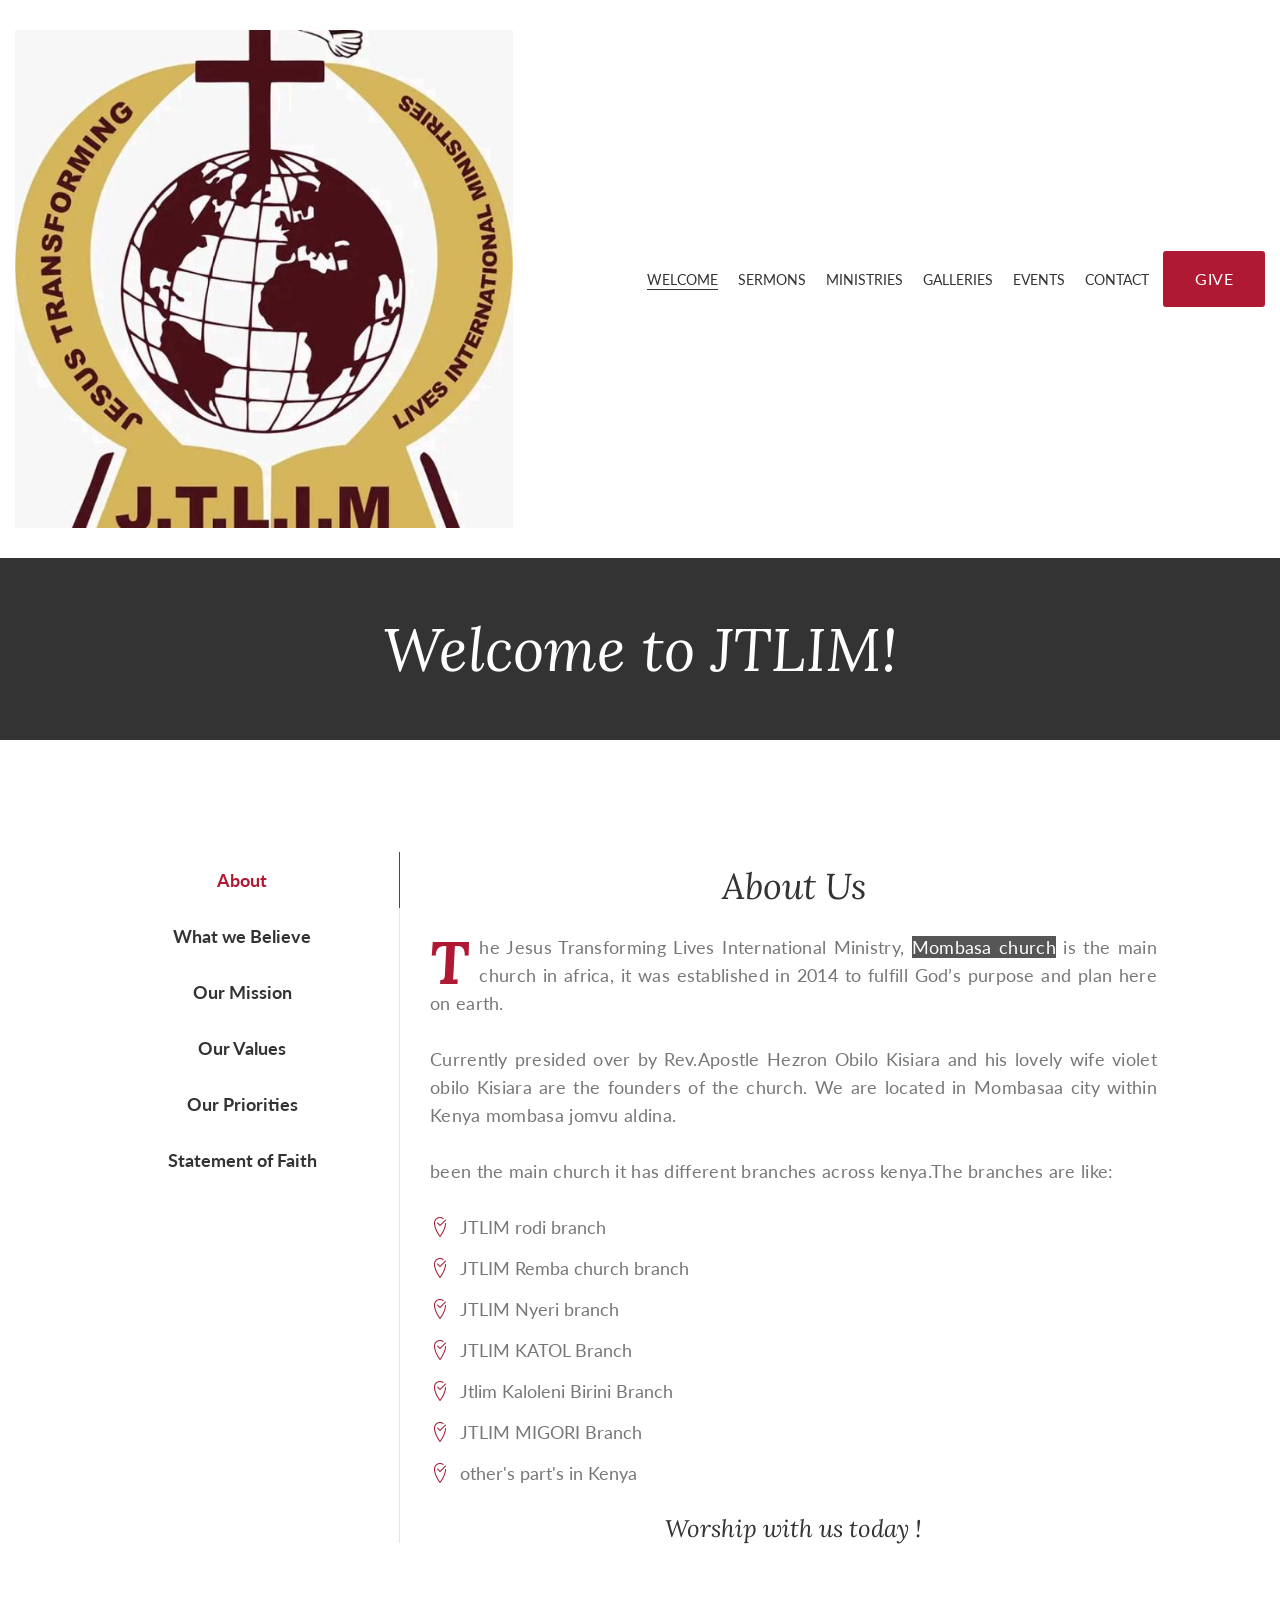
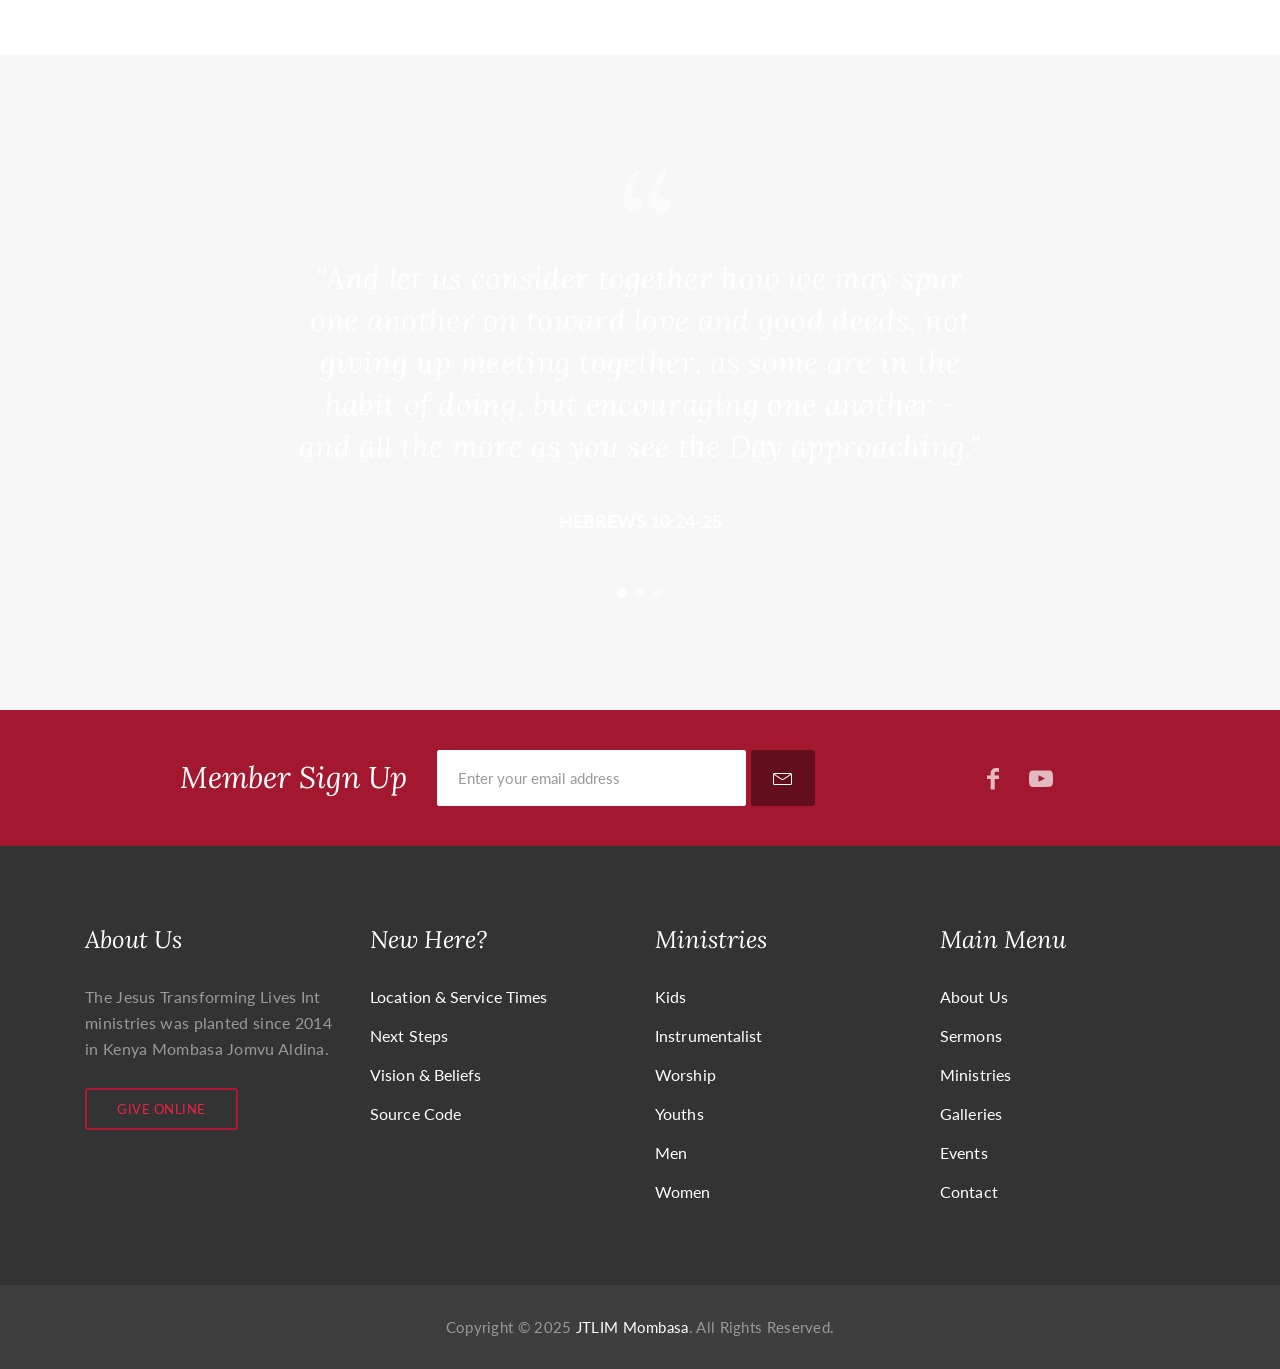
<file: church-website-main/about_us.html>
<!doctype html>
<html lang="en">

  <!-- Google Web Fonts
  ================================================== -->

  <link href="https://fonts.googleapis.com/css?family=Lato:300,400,700,900%7CLora:400,400i,700,700i" rel="stylesheet">

  <!-- Basic Page Needs
  ================================================== -->

  <title>JTLIM Church</title>
  
  <!--meta info-->
  <meta charset="utf-8">
  <meta name="author" content="JTLIM Mombasa">
  <meta name="keywords" content="JTLIM Church,Mombasa,Kenya">
  <meta name="description" content="JTLIM Church">

  <!-- Mobile Specific Metas
  ================================================== -->
  <meta name="viewport" content="width=device-width, initial-scale=1.0, maximum-scale=1.0, user-scalable=no">

  <!-- Vendor CSS
  ============================================ -->
  
  <link rel="stylesheet" href="font/demo-files/demo.css">
  <link rel="stylesheet" href="plugins/fancybox/jquery.fancybox.css">
  <link rel="stylesheet" href="font/churhius-icon-font/styles.css">

  <!-- CSS theme files
  ============================================ -->
  <link rel="stylesheet" href="css/bootstrap-grid.min.css">
  <link rel="stylesheet" href="css/fontello.css">
  <link rel="stylesheet" href="css/owl.carousel.css">
  <link rel="stylesheet" href="css/style.css">
  <link rel="stylesheet" href="css/responsive.css">
  <link rel="icon" type="image/png" href="jtlim-logo.png"/>

</head>

<body>

  <div class="loader"></div>

  <!--cookie-->
  <!-- <div class="cookie">
          <div class="container">
            <div class="clearfix">
              <span>Please note this website requires cookies in order to function correctly, they do not store any specific information about you personally.</span>
              <div class="f-right"><a href="#" class="button button-type-3 button-orange">Accept Cookies</a><a href="#" class="button button-type-3 button-grey-light">Read More</a></div>
            </div>
          </div>
        </div>-->

  <!-- - - - - - - - - - - - - - Wrapper - - - - - - - - - - - - - - - - -->

  <div id="wrapper" class="wrapper-container">

    <!-- - - - - - - - - - - - - Mobile Menu - - - - - - - - - - - - - - -->

    <nav id="mobile-advanced" class="mobile-advanced"></nav>

    <!-- - - - - - - - - - - - - - Header - - - - - - - - - - - - - - - - -->

    <header id="header" class="header style-2 sticky-header">

      <!-- top-header -->

      <div class="top-header">

        <!-- logo -->

        <div class="logo-wrap">

          <a href="index.html" class="logo"><img src="images/jtlim-logo.jpg" alt=""></a>

        </div>

        <!-- - - - - - - - - - - - / Mobile Menu - - - - - - - - - - - - - -->

        <!--main menu-->

        <div class="menu-holder">
          
          <div class="menu-wrap">

            <div class="nav-item">
              
              <!-- - - - - - - - - - - - - - Navigation - - - - - - - - - - - - - - - - -->

              <nav id="main-navigation" class="main-navigation">
                <ul id="menu" class="clearfix">
                  <li class="current"><a href="index.html">Welcome</a>
                    <!--sub menu-->
                    <div class="sub-menu-wrap">
                      <ul>
                        <li><a href="about_us.html#about">About</a>
                        </li>
                        <li><a href="about_us.html#believe">What We Believe</a>
                        </li>
                        <li><a href="about_us.html#mission">Our Mission</a>
                        </li>
                        <li><a href="about_us.html#values">Our Values</a>
                        </li>
                        <li><a href="about_us.html#priorities">Our Priorities</a>
                        </li>
                        <li><a href="about_us.html#faith">Statement of Faith</a>
                        </li>
                      </ul>
                    </div>
                  </li>
                  <li><a target="_blank" href="https://www.youtube.com/channel/UCVoVQXN3mfFocdWY2ioH16g">Sermons</a>
                  </li>
                  <li><a href="ministries.html">Ministries</a>
                  </li>
                  <li><a target="_blank" href="https://www.facebook.com/profile.php?id=100089651652273">Galleries</a>
                  </li>
                  <li><a href="church_events.html">Events</a>
                  </li>
                 
                  <li><a href="contact.html">Contact</a>
                  </li>
                </ul>
              </nav>


              <!-- - - - - - - - - - - - - end Navigation - - - - - - - - - - - - - - - -->

            </div>
            
          </div>

        </div>

        <!-- header buttons -->
        
        <div class="header-btns">
          
          <!-- button -->
          <div class="head-btn">
            <a href="give_serve.html" class="btn btn-big btn-style-5">Give <span>Online</span></a>
          </div>

        </div>


      </div>

    </header>

    <!-- - - - - - - - - - - - - end Header - - - - - - - - - - - - - - - -->
    
    <!-- - - - - - - - - - - - - - Breadcrumbs - - - - - - - - - - - - - - - - -->

    <div class="breadcrumbs-wrap style-2 align-center">

      <div class="container wide">
        
        <h1 class="page-title">Welcome to JTLIM!</h1>


      </div>

    </div>

    <!-- - - - - - - - - - - - - end Breadcrumbs - - - - - - - - - - - - - - - -->

    <!-- - - - - - - - - - - - - - Content - - - - - - - - - - - - - - - - -->

    <div id="content">

      <div class="page-section">
        
        <div class="container wide">
          
          <div class="title-holder align-center">
            
            <div class="tabs vertical tabs-section">
              <!--tabs navigation-->                  
              <ul class="tabs-nav clearfix">
                <li>
                  <a href="#about">About</a>
                </li>
                <li>
                  <a href="#believe">What we Believe</a>
                </li>
                <li>
                  <a href="#mission">Our Mission</a>
                </li>
                <li>
                  <a href="#values">Our Values</a>
                </li>
                <li>
                  <a href="#priorities">Our Priorities</a>
                </li>
                <li>
                  <a href="#faith">Statement of Faith</a>
                </li>
              </ul>
              <!--tabs content-->                 
              <div class="tabs-content">
                <div id="about">
                  <h3 class="title">About Us</h3>
                  <p class="dropcap type-1" style="text-align: justify;">The Jesus Transforming Lives International Ministry, <span class="selected-type-1">Mombasa church</span> is the main church in africa, it was established in 2014 to fulfill God’s purpose and plan here on earth.</p>
                  <p style="text-align: justify;">Currently presided over by Rev.Apostle Hezron Obilo Kisiara and his lovely wife violet obilo Kisiara are the founders of the church. We are located in Mombasaa city within Kenya mombasa jomvu aldina.</p>
                  <p style="text-align: justify;">been the main church it has different branches across kenya.The branches are like: </p>
                  <ul class="custom-list type-1" style="text-align: left;">
                    <li>JTLIM rodi branch</li>
                    <li>JTLIM Remba church branch</li>
                    <li>JTLIM Nyeri branch</li>
                    <li>JTLIM KATOL Branch</li>
                    <li>Jtlim Kaloleni Birini Branch</li>
                    <li>JTLIM MIGORI Branch</li>
                    <li>other's part's in Kenya</li>
                  </ul>
                  <h5>Worship with us today  !</h5>

                </div>
                <div id="believe">
                  <h3 class="title">What we Believe</h3>
                  <div class="container">
                    <div class="row">
                      <h5>The Bible</h5>
                      <p style="text-align: justify;">We believe that the Bible is “God’s Word”. The truths revealed in it did not have their origin with men, but with God. The Holy Spirit inspired…</p>

                      <h5>The Trinity</h5>
                      <p style="text-align: justify;">We believe in the Divine Trinity. One Triune God exists in three Persons – Father, Son and Holy Spirit – eternal in being, identical in nature, equal in power…</p>

                      <h5>Jesus Christ</h5>
                      <p style="text-align: justify;">Jesus of Nazareth is the Christ, the Son of the living God. He came to the world purposely to save sinners according to the scriptures. He has existed …</p>

                      <h5>Fall of Man</h5>
                      <p style="text-align: justify;">Man (Adam) was created in the image of God before whom he walked in innocence, holiness, and purity, but by voluntary disobedience and transgression…</p>
                    </div>
                  </div>
                </div>
                <div id="mission">
                  <h3 class="title">Our Mission</h3>
                  <div class="container">
                    <div class="row">
                      <ol style="text-align: justify;" class="custom-list type-2">
                        <li>To make it to heaven</li>
                        <li>To take as many people as possible with us</li>
                        <li>To have a member of JTLIM every family of all nations</li>
                        <li>To accomplish No. 1 above, holiness will be our lifestyle.</li>
                        <li>To accomplish No. 2 and 3 above,&nbsp; we will plant churches within five minutes walking distance in every city and town of developing countries and within five minutes driving distance in every city and town of developed countries.</li>
                        </ol>
                    </div>
                  </div> 

                </div>                
                <div id="values">
                  <h3 class="title">Our Values</h3>
                  <div class="container">
                    <div class="row">
                      <h5>We Value The Pursuit Of God</h5>
                      <p style="text-align: justify;">We thirst for His presence and to know more of Him through private and public worship, the Word and prayer<br>
                        <em><a href="https://www.biblegateway.com/passage/?search=Psalm%2042:1-2" target="_blank" rel="noopener">Psalm 42:1-2</a>, <a href="https://www.biblegateway.com/passage/?search=Psalm%2063:1-3" target="_blank" rel="noopener">63:1-3</a>; <a href="https://www.biblegateway.com/passage/?search=Matthew+5:23-24" target="_blank" rel="noopener">Matt 5:23</a>; <a href="https://www.biblegateway.com/passage/?search=Luke+6:21" target="_blank" rel="noopener">Luke 6:21</a></em></p>

                      <h5>We Value Christlikeness.</h5>
                      <p style="text-align: justify;">We want to be like the Lord and savior in all conduct. We want to minister by serving people the way He did with compassion, under the power and anointing of the Holy Spirit. We shall convey the love, mercy and power of God through the ministry of the church.<br>
                        <em><a href="https://www.biblegateway.com/passage/?search=Luke%2014:16-20" target="_blank" rel="noopener">Luke 14:16-20</a>; <a href="https://www.biblegateway.com/passage/?search=John+20:21" target="_blank" rel="noopener">John 20:21</a>; <a href="https://www.biblegateway.com/passage/?search=Ephesians+5:2" target="_blank" rel="noopener">Ephesians 5:2</a>; <a href="https://www.biblegateway.com/passage/?search=Colossians%203:12" target="_blank" rel="noopener">Colossians 3:12</a></em></p>

                      <h5>We Value Godly Family Life</h5>
                      <p style="text-align: justify;">Where parents live as examples and cultivate an environment in which the spiritual, emotional and social growth of their children can be fully accomplished.<br>
                        <em><a href="https://www.biblegateway.com/passage/?search=Deuteronomy+6%3A7" target="_blank" rel="noopener">Deuteronomy 6:7</a>; <a href="https://www.biblegateway.com/passage/?search=Proverbs+22%3A6" target="_blank" rel="noopener">Proverbs 22:6</a>; <a href="https://www.biblegateway.com/passage/?search=2+Timothy+3%3A15&amp;version=NKJV" target="_blank" rel="noopener">2 Timothy 3:15</a></em></p>

                      <h5>We Value Marital Fidelity</h5>
                      <p style="text-align: justify;">Where husband and wife can depend on each other to provide spiritual, emotional and intimate needs.<br>
                        <em><a href="https://www.biblegateway.com/passage/?search=Proverbs+5%3A15-19&amp;version=ESV" target="_blank" rel="noopener">Proverbs 5:15-19</a>; <a href="https://www.biblegateway.com/passage/?search=1%20Corinthians%207:3-5" target="_blank" rel="noopener">1 Corinthians 7:3-5</a>, <a href="https://www.biblegateway.com/passage/?search=Galatians+5%3A19-20" target="_blank" rel="noopener">Galatians 5:19-20</a>; <a href="https://www.biblegateway.com/passage/?search=Hebrews+13%3A4" target="_blank" rel="noopener">Hebrews 13:4</a></em></p>

                      <h5>We Value Purposeful Singleness</h5>
                      <p style="text-align: justify;">Where the uniqueness of being single (unmarried) should be used to bless the church.<br>
                        <em><a href="https://www.biblegateway.com/passage/?search=Matthew+19%3A12" target="_blank" rel="noopener">Matthew 19:12</a>; <a href="https://www.biblegateway.com/passage/?search=1+Corinthians+7%3A32-34" target="_blank" rel="noopener">1 Corinthians 7:32-34</a></em></p>

                      <h5>We Value The Church Of God As The Body Of Christ.</h5>
                      <p style="text-align: justify;">Our desire shall be to seek its good, growth and prosperity.<br>
                        <em><a href="https://www.biblegateway.com/passage/?search=Matthew+16%3A18" target="_blank" rel="noopener">Matthew 16:18</a>; <a href="https://www.biblegateway.com/passage/?search=Ephesians%203:9-11" target="_blank" rel="noopener">Ephesians 3:9-11</a>; <a href="https://www.biblegateway.com/passage/?search=Ephesians+5:25-27" target="_blank" rel="noopener">5:25-27</a>; <a href="https://www.biblegateway.com/passage/?search=1%20Timothy+3%3A5" target="_blank" rel="noopener">1 Timothy 3:5</a></em></p>

                      <h5>We Value The Individual Members Of The Church</h5>
                      <p style="text-align: justify;">…and shall seek to treat one another with respect and appropriate courtesy irrespective of gender, social and physical status. We shall seek to help members to grow in the grace and to fully realize their God given potentials.<br>
                        <em><a href="https://www.biblegateway.com/passage/?search=John%2013:35" target="_blank" rel="noopener">John 13:35</a>, <a href="https://www.biblegateway.com/passage/?search=Romans+12:9-10" target="_blank" rel="noopener">Romans 12: 9-10</a>, <a href="https://www.biblegateway.com/passage/?search=Galatians%206:10" target="_blank" rel="noopener">Galatians 6:10</a>, <a href="https://www.biblegateway.com/passage/?search=1%20Thessalonians%203:12" target="_blank" rel="noopener">Thessalonians 3:12</a>, <a href="https://www.biblegateway.com/passage/?search=Colossians+3%3A12-14" target="_blank" rel="noopener">Colossians 3:12-14</a></em></p>
                    </div>
                  </div>

                </div>
                <div id="priorities">
                  <h3 class="title">Our Priorities</h3>
                    <div style="text-align: justify;" class="">
                      <h5>We Desire To Worship God In Spirit And In Truth.</h5>
                      <p style="text-align: justify;">The LORD only shall be the object of our worship. We seek to hear from God and also desire the presence of His glory in our gatherings.<br>
                        <em><a href="https://www.biblegateway.com/passage/?search=1+Kings+8%3A11-13" target="_blank" rel="noopener">1 Kings 8:11</a>; <a href="https://www.biblegateway.com/passage/?search=1+Chronicles+16%3A29" target="_blank" rel="noopener">1 Chronicles 16:29</a>; <a href="https://www.biblegateway.com/passage/?search=Psalm+96%3A6" target="_blank" rel="noopener">Psalm 96:6</a>; <a href="https://www.biblegateway.com/passage/?search=John%204:23-24" target="_blank" rel="noopener">John 4:23-24</a>; <a href="https://www.biblegateway.com/passage/?search=Revelation+22:9" target="_blank" rel="noopener">Revelation 22:9</a></em></p>

                      <h5>We Desire To Live Holy, Sanctified Lives</h5>
                      <p style="text-align: justify;">Such that at any time we are able to hear from God and receive His blessings.<br>
                        <em><a href="https://www.biblegateway.com/passage/?search=Psalm+16%3A1-2" target="_blank" rel="noopener">Psalm 16:1-2</a>; <a href="https://www.biblegateway.com/passage/?search=Leviticus%2011:45" target="_blank" rel="noopener">Leviticus 11:45</a>; <a href="https://www.biblegateway.com/passage/?search=1+Corinthians+1:30" target="_blank" rel="noopener">1 Corinthians 1:30</a>; <a href="https://www.biblegateway.com/passage/?search=2+Corinthians+7%3A1" target="_blank" rel="noopener">2 Corinthians 7:1</a>; <a href="https://www.biblegateway.com/passage/?search=1+Thessalonians+4%3A3%2C1+Thessalonians+5%3A23" target="_blank" rel="noopener">1 Thessalonians 4:3, 5:23</a>; <a href="https://www.biblegateway.com/passage/?search=Hebrews%2012:4" target="_blank" rel="noopener">Hebrews 12:4</a>.</em></p>
                      
                      <h5>We Want To Teach And Learn The Word Of God</h5>
                      <p style="text-align: justify;">In the power and anointing of the Holy Spirit for edification, refreshing, encouragement and comfort.<br>
                        <em><a href="https://www.biblegateway.com/passage/?search=Isaiah+2%3A3" target="_blank" rel="noopener">Isaiah 2:3</a>; <a href="https://www.biblegateway.com/passage/?search=Matthew%2028:19-20" target="_blank" rel="noopener">Matthew 28:19-20</a>; <a href="https://www.biblegateway.com/passage/?search=Romans+15%3A4" target="_blank" rel="noopener">Romans 15:4</a>; <a href="https://www.biblegateway.com/passage/?search=1+Timothy+4%3A13" target="_blank" rel="noopener">1 Timothy 4:13</a>; <a href="https://www.biblegateway.com/passage/?search=2%20Timothy%202:2" target="_blank" rel="noopener">2 Timothy 2:2</a></em></p>
                      

                      <h5>We Desire To Be Led All The Time By The Spirit Of God</h5>
                      <p>Such that we are always able to do His will.<br>
                        <em><a href="https://www.biblegateway.com/passage/?search=Romans+8%3A14-18" target="_blank" rel="noopener">Romans 8:14-18</a>, <a href="https://www.biblegateway.com/passage/?search=Romans%2012:1-2" target="_blank" rel="noopener">12:1-2</a>; <a href="https://www.biblegateway.com/passage/?search=Ephesians+5%3A17%2C+6%3A6" target="_blank" rel="noopener">Ephesians 5:17, 6:6</a></em></p>                        
                    </div>
                

                </div>
                <div id="faith">
                  <h3 class="title">Statement of Faith</h3>
                  <h2>Bible</h2>                   
                  <p class="dropcap type-1" style="text-align: justify;">We believe that the Bible is “God’s Word”. The truths revealed in it did not have their origin with men, but with God. The Holy Spirit inspired the human authors of the Bible. We therefore believe that the bible is without error, completely true, relevant and an up-to-date book. We receive the sixty-six books of the Old and New Testament as eternal, authoritative, coherent, complete and all sufficient, and the only infallible rule of faith. Its message is intended primarily for the human race. It is expressed in words and in terms, which human beings can understand. It’s central theme and purpose is the salvation of man.<br>
                    <em><a href="https://www.biblegateway.com/passage/?search=2+Timothy+3%3A16-17" target="_blank" rel="noopener">2 Timothy 3:16-17</a>; <a href="https://www.biblegateway.com/passage/?search=2%20Peter%201:20-21" target="_blank" rel="noopener">2 Peter 1:20-21</a>; <a href="https://www.biblegateway.com/passage/?search=Psalm+12%3A6" target="_blank" rel="noopener">Psalm 12:6</a>; <a href="https://www.biblegateway.com/passage/?search=Matthew%2024:35" target="_blank" rel="noopener">Matthew 24:35</a>; </em><a href="https://www.biblegateway.com/passage/?search=Psalm%20119:160" target="_blank" rel="noopener"><em>Psalm 119:160</em></a></p>

                  <h2>Trinity</h2>
                    <p class="dropcap type-1" style="text-align: justify;">We believe in the Divine Trinity. One Triune God exists in three Persons – Father, Son and Holy Spirit – eternal in being, identical in nature, equal in power and glory and having the same attributes and perfections<br>
                      <em><a href="https://www.biblegateway.com/passage/?search=Matthew%203:16-17" target="_blank" rel="noopener">Matthew 3:16-17</a>; <a href="https://www.biblegateway.com/passage/?search=2%20Corinthians%2013:14" target="_blank" rel="noopener">2 Corinthians 13:14</a>; <a href="https://www.biblegateway.com/passage/?search=Hebrews+9:14" target="_blank" rel="noopener">Hebrews 9:14</a>; <a href="https://www.biblegateway.com/passage/?search=1%20Peter%201:2" target="_blank" rel="noopener">1 Peter 1:2</a>; </em><a href="https://www.biblegateway.com/passage/?search=1+John+5%3A7" target="_blank" rel="noopener"><em>1 John 5:7</em></a></p>

                  <h2>Jesus Christ</h2>                      
                  <p style="text-align: justify;">Jesus of Nazareth is the Christ, the Son of the living God. He came to the world purposely to save sinners according to the scriptures. He has existed throughout eternity, one of the persons of the Holy Trinity. He is the Son, the only begotten Son of God and the beloved of God. His coming to the world had been foretold before He ever came in the flesh to die for us. He was born by Virgin Mary, conceived of the Holy Spirit, without sin. He lived a perfect life, preached the gospel of the kingdom of God, performed miracles, healed the sick and raised the dead. He voluntarily surrendered his life to his enemies to be crucified. He then resurrected, and ascended to heaven to become our high priest. Jesus Christ will return to establish the kingdom of God on earth, and rule as King of Kings and Lord of Lords with His saints forever.<br>
                    <em><a href="https://www.biblegateway.com/passage/?search=Matthew+17%3A15-17" target="_blank" rel="noopener">Matthew 17:15-17</a>; <a href="https://www.biblegateway.com/passage/?search=John+1:1-14" target="_blank" rel="noopener">John 1:1-14</a>; <a href="https://www.biblegateway.com/passage/?search=Acts+2:32-33" target="_blank" rel="noopener">Acts 2:32-33</a>; <a href="https://www.biblegateway.com/passage/?search=Hebrews+4:14-15" target="_blank" rel="noopener">Hebrews 4:14-15</a>; </em><a href="https://www.biblegateway.com/passage/?search=Revelation+1:13-16" target="_blank" rel="noopener"><em>Revelation 1:13:16</em></a></p>

                  <h2>Fall of Man</h2>
                  <p class="dropcap type-1" style="text-align: justify;">Man (Adam) was created in the image of God before whom he walked in innocence, holiness, and purity, but by voluntary disobedience and transgression, he fell from the glory of God to the depths of sin. The consequence of this is that all mankind became sinners by nature having been born after the fallen image of Adam. In his fallen state man is incapable of pleasing God or having any relationship with Him. Every man is totally inclined to evil, guilt and without excuse, deserving the condemnation and judgment of a just and Holy God.<br>
                    <em><a href="https://www.biblegateway.com/passage/?search=Genesis+1:26-31" target="_blank" rel="noopener">Genesis 1:26-31</a>; <a href="https://www.biblegateway.com/passage/?search=Genesis+2:7" target="_blank" rel="noopener">Genesis 2:7</a>; <a href="https://www.biblegateway.com/passage/?search=Psalm+139%3A14" target="_blank" rel="noopener">Psalm 139:14</a>; <a href="https://www.biblegateway.com/passage/?search=Colossians+1:16" target="_blank" rel="noopener">Col. 1:16</a>; <a href="https://www.biblegateway.com/passage/?search=Psalm+51%3A5" target="_blank" rel="noopener">Psalm 51:5</a>; </em><a href="https://www.biblegateway.com/passage/?search=Mark%201:15" target="_blank" rel="noopener"><em>Mark 1:15</em></a></p>

                  <h2>Salvation</h2>  
                  <p class="dropcap type-1" style="text-align: justify;">Sin is an inward spiritual attitude of rebellion towards God, which is expressed in outward acts of disobedience. Man in his fallen state cannot approach God or save himself and therefore needs a savior. Jesus Christ came to save us from our sins. Himself without sin, He took our sins upon Him, died in our place, and rose again from the dead, that we might be forgiven and receive eternal life. The word salvation in the Greek means “soteria” which is translated “saving” or “deliverance” and preservation from destruction and judgment. To appropriate salvation, we must acknowledge our sins and repent from them; we must believe that Christ died for us, and rose again; we must receive the risen Christ as our personal Savior, and we must publicly confess Him as our Lord.<br>
                    <em><a href="https://www.biblegateway.com/passage/?search=Hebrews+9%3A28" target="_blank" rel="noopener">Hebrews 9:29</a>; <a href="https://www.biblegateway.com/passage/?search=Romans%203:10,23" target="_blank" rel="noopener">Romans 3:10, 23</a>; <a href="https://www.biblegateway.com/passage/?search=Acts+3%3A19" target="_blank" rel="noopener">Acts 3:19</a>; <a href="https://www.biblegateway.com/passage/?search=Romans+10%3A8-13" target="_blank" rel="noopener">Romans 10:8-13</a>; </em><a href="https://www.biblegateway.com/passage/?search=Jude+3%3A24" target="_blank" rel="noopener"><em>Jude 3:24</em></a></p>

                  <h2>Santification</h2>  
                  <p class="dropcap type-1" style="text-align: justify;">The word sanctification in the Greek language is&nbsp;“hagiasmos” meaning (1) to be apart from sin (2) consecrated unto God, to be conformed to His holiness, purity, and perfection of character. The scripture teaches that “sanctified” is what the believer is [not a process, but a state, which the believer has already entered into once and for all. Acts 20:32; Romans 15:16; 2 Thessalonians 2:13; Hebrews 10:10-14; Ephesians 5:25-26; 1 Peter 1:2; Acts 26:18], and “perfect” is what he is expected to be. Perfection is a spiritual growth for those who have been sanctified and consecrated. Therefore it is the total yielding of one’s life to the Holy Spirit, living the crucified life; being an overcomer; and being conformed to the image of Christ Himself. Perfection and true holiness are impossible without the indwelling of the Holy Spirit. All attempts at achieving perfection without the Holy Spirit generally results in frustration and failure, inasmuch as “flesh”<br>
                    cannot crucify flesh.<br>
                    <em><a href="https://www.biblegateway.com/passage/?search=1+Peter+2:21-22" target="_blank" rel="noopener">1 Peter 2:21-22</a>; <a href="https://www.biblegateway.com/passage/?search=1%20Peter+1%3A15-16" target="_blank" rel="noopener">1 Peter 1:15</a>; <a href="https://www.biblegateway.com/passage/?search=1+John+3%3A8-9" target="_blank" rel="noopener">John 3:8-9</a>; <a href="https://www.biblegateway.com/passage/?search=1%20Corinthians%2010:13" target="_blank" rel="noopener">Corinthians 10:13</a>; </em><a href="https://www.biblegateway.com/passage/?search=Matthew+5%3A48" target="_blank" rel="noopener"><em>Matthew 5:48</em></a></p>

                  <h2>Baptism</h2>
                  <p class="dropcap type-1" style="text-align: justify;">The baptism in the Holy Ghost is a supernatural enduement with power from heaven to equip the Christian for effective witness and service.&nbsp;The initial evidence of Holy Spirit Baptism is speaking in unknown tongue as the spirit give utterance. The unknown tongue is a prayer language given to the believer, understood by God but unknown to man. It enables the Christian to build up his own spiritual life by direct and continual communion with God, and is the gateway into a life in which both the gifts and fruits of the Holy Ghost should be manifested. In the New Testament church, this experience was considered normal for all believers.<br>
                    <em><a href="https://www.biblegateway.com/passage/?search=Joel%202:28" target="_blank" rel="noopener">Joel 2:28</a>; <a href="https://www.biblegateway.com/passage/?search=Luke+3%3A16" target="_blank" rel="noopener">Luke 3:16</a>; <a href="https://www.biblegateway.com/passage/?search=Acts+2:38-39" target="_blank" rel="noopener">Acts 2:38-39</a>; <a href="https://www.biblegateway.com/passage/?search=Acts+19%3A2" target="_blank" rel="noopener">Acts 19:2</a>; </em><a href="https://www.biblegateway.com/passage/?search=Mark+16%3A17-18" target="_blank" rel="noopener"><em>Mark 16:17</em></a></p>
                  
                  <h2>Divine Healing</h2>
                  <p class="dropcap type-1" style="text-align: justify;">Sickness is a direct consequence of the fall of man and his continuance in sin. Redemption not only dealt with sin but also its consequences, which includes sickness and diseases. Christ died on the cross; bore not only our sins, but also our sicknesses. Healing for our bodies from God comes to us through appropriation of the finished work of Christ on the cross of Calvary by faith in the word of God and manifestation of the gift of healing. Not only believers receive healing for our bodies, but also we may minister healing and deliverance to others in the name of Jesus. This can be accomplished by laying on of hands, praying for others in absentia and by getting bible believing church elders to anoint them with oil in the name of the Lord.<br>
                    <em><a href="https://www.biblegateway.com/passage/?search=Luke%2013:11,16" target="_blank" rel="noopener">Luke 13:11,16</a>; <a href="https://www.biblegateway.com/passage/?search=James+1" target="_blank" rel="noopener">James</a>; <a href="https://www.biblegateway.com/passage/?search=2%20Corinthians%201:19-20" target="_blank" rel="noopener">2 Corinthians 1:19-20</a>; <a href="https://www.biblegateway.com/passage/?search=1%20John+3%3A8" target="_blank" rel="noopener">1 John 3:8</a>; </em><a href="https://www.biblegateway.com/passage/?search=Mark+16%3A17-18" target="_blank" rel="noopener"><em>Mark 16:17-18</em></a></p>
                  
                  <h2>The Rapture of the Church</h2>  
                  <p class="dropcap type-1" style="text-align: justify;">The rapture describes an event in the future when Jesus Christ will in the twinkling of an eye, change all believers (living and dead) to immortal, giving them a resurrected body, and catching them up to meet the Lord in the air. The word rapture simply means sudden snatching out of this world of the believers. The actual word used in the bible is “caught up”. This event marks the beginning of the seven years reign of Antichrist.<br>
                    <em><a href="https://www.biblegateway.com/passage/?search=1%20Thessalonians+4%3A13-18" target="_blank" rel="noopener">1 Thessalonians 4: 13-18</a>; <a href="https://www.biblegateway.com/passage/?search=1+Corinthians+15%3A23" target="_blank" rel="noopener">1 Corinthians 15:23</a>, <a href="https://www.biblegateway.com/passage/?search=1+Corinthians+15:51-58" target="_blank" rel="noopener">51-58</a>; <a href="https://www.biblegateway.com/passage/?search=Philippians+3%3A2-21" target="_blank" rel="noopener">Phil 3:2-21</a>; <a href="https://www.biblegateway.com/passage/?search=1%20John%203:1-3" target="_blank" rel="noopener">1 John 3:1-3</a>; </em><a href="https://www.biblegateway.com/passage/?search=Luke+21%3A31-35" target="_blank" rel="noopener"><em>Luke 21:31-35</em></a></p>

                  <h2>The Great Tribulation</h2>  
                  <p class="dropcap type-1" style="text-align: justify;">This is a seven-year span of future world history of the reign of antichrist following immediately after the rapture: It will be the darkest time the world has ever known. It is “the day of vengeance of our Lord.” Man’s cup of iniquity is filled to overflowing, and God brings judgment upon the earth for man’s rejection of His son. During this period, the people of Israel will turn to Christ, when they will be reconciled to God through Him whom they rejected and whom they asked Pilate to crucify.<br>
                    <em><a href="https://www.biblegateway.com/passage/?search=Daniel+9:24-27" target="_blank" rel="noopener">Daniel 9:24-27</a>; <a href="https://www.biblegateway.com/passage/?search=Isaiah+61:2" target="_blank" rel="noopener">Isaiah 61:2</a>; <a href="https://www.biblegateway.com/passage/?search=Revelation+19" target="_blank" rel="noopener">Revelation 19</a>; <a href="https://www.biblegateway.com/passage/?search=1+Thessalonians+1%3A10" target="_blank" rel="noopener">1 Thessalonians 1:10</a>; </em><a href="https://www.biblegateway.com/passage/?search=Revelation+3:10" target="_blank" rel="noopener"><em>Revelation 3:10</em></a></p>
                  
                  <h2>The millennial Reign of Jesus Christ</h2>
                  <p class="dropcap type-1" style="text-align: justify;">The millennial age is period of one thousand years, in which the purpose of God is fully realized on the earth. It will be a time of theocratic kingdom. This period will come after the seven years reign of antichrist. After the Lord Jesus Christ has descended from heaven to earth and destroyed his enemies at the battle of Armageddon, He will set up His holy government which is going to be worldwide. It will be a time of peace, joy, holiness, glory, comfort, justice, full knowledge, the removal of curse and sickness.<br>
                    <em><a href="https://www.biblegateway.com/passage/?search=Isaiah+11%3A1-10" target="_blank" rel="noopener">Isaiah 11:1-10</a>; <a href="https://www.biblegateway.com/passage/?search=Isaiah+35%3A1-10" target="_blank" rel="noopener">Isaiah 35:1-10</a>; <a href="https://www.biblegateway.com/passage/?search=Zechariah%209:9-10" target="_blank" rel="noopener">Zechariah 9:9-10</a>; <a href="https://www.biblegateway.com/passage/?search=Zechariah+14%3A16-17" target="_blank" rel="noopener">Zechariah 14:16-17</a>; </em><a href="https://www.biblegateway.com/passage/?search=Revelation+20%3A1-5" target="_blank" rel="noopener"><em>Revelation 20:1-15</em></a></p>
                      
                  <h2>Judgment seat of Christ</h2>
                  <p class="dropcap type-1" style="text-align: justify;">The judgment seat of Christ is the judgment of believers. It is not a judgment of condemnation but a judgment of reward where believers will be rewarded according to our faithfulness in our service to God, quality of our Christian walk and the use of our God-given gifts and talents.<br>
                    <em><a href="https://www.biblegateway.com/passage/?search=Romans+14%3A10" target="_blank" rel="noopener">Romans 14:10</a>; <a href="https://www.biblegateway.com/passage/?search=2+Corinthians+5:10" target="_blank" rel="noopener">II Corinthians 5: 10</a>; </em><a href="https://www.biblegateway.com/passage/?search=1%20Peter+4%3A17" target="_blank" rel="noopener"><em>I Peter 4: 17</em></a></p>

                  <h2>The Eternal Heaven</h2>
                  <p class="dropcap type-1" style="text-align: justify;">The present earth that is so marred and cursed by Satan’s evil will pass away after the Great White Throne Judgment. After the dissolution of the present (atmospheric) heaven and earth at the end of the one thousand years (the millennium), God will create a new heaven and a new earth better than anything this world has ever known. The new earth will be the Christian heaven. It is the glorious eternal home of born-again believers.<br>
                    <a href="https://www.biblegateway.com/passage/?search=Matthew%2024:35" target="_blank" rel="noopener">Matthew 24:35</a>; <a href="https://www.biblegateway.com/passage/?search=Revelation+21%3A1-5" target="_blank" rel="noopener">Revelation 21:1-5</a>; <a href="https://www.biblegateway.com/passage/?search=John+14%3A1-3" target="_blank" rel="noopener">John 14:1-3</a>; <a href="https://www.biblegateway.com/passage/?search=Revelation+22%3A1-5" target="_blank" rel="noopener">Revelation 22:1-5</a>; <a href="https://www.biblegateway.com/passage/?search=2+Peter+3%3A10" target="_blank" rel="noopener">2 Peter 3:10</a></p>

                  <h2>The Eternal Lake of Fire (Hell)</h2>
                  <p class="dropcap type-1" style="text-align: justify;">The lake of fire (commonly called hell) is the final abode of Satan and those sinners who reject Jesus as their Lord and savior. Hell is the place of eternal torment for the devil, his angels and all those who reject Christ as the savior.<br>
                    <em><a href="https://www.biblegateway.com/passage/?search=Revelation+19%3A7" target="_blank" rel="noopener">Revelations 19: 7</a>; <a href="https://www.biblegateway.com/passage/?search=Luke+16:19-31" target="_blank" rel="noopener">Luke 16:19-31</a>; <a href="https://www.biblegateway.com/passage/?search=Revelation+20%3A10%2C15" target="_blank" rel="noopener">Revelations 20:10,15</a>; <a href="https://www.biblegateway.com/passage/?search=Matthew+25%3A33-34" target="_blank" rel="noopener">Matthew 25:33-34</a>; <a href="https://www.biblegateway.com/passage/?search=John+14%3A1-3" target="_blank" rel="noopener">John 14:1-3</a>; </em><a href="https://www.biblegateway.com/passage/?search=Revelation%207:15-17" target="_blank" rel="noopener"><em>Rev 7:15-17</em></a></p>

                  <h2>Water Baptism</h2>
                  <p class="dropcap type-1" style="text-align: justify;">Believing in Christ produces an inward change in our heart; baptism in water is an outward act of obedience, by which we testify of the change that has taken place in our hearts. By this act, we make ourselves one with Christ in His burial and in His resurrection; we are separated from the old life of sin and defeat; we come out of the water to lead a new life of righteousness and victory, made possible by God’s power in us.<br>
                    <em><a href="https://www.biblegateway.com/passage/?search=Mark+16%3A16" target="_blank" rel="noopener">Mark 16:16</a>; <a href="https://www.biblegateway.com/passage/?search=Matthew%2028:19-20" target="_blank" rel="noopener">Matt 28:19-20</a>; <a href="https://www.biblegateway.com/passage/?search=Acts%202:38-41" target="_blank" rel="noopener">Acts 2:38-41</a>; <a href="https://www.biblegateway.com/passage/?search=Acts+8%3A37-39" target="_blank" rel="noopener">Acts 8:37-39</a>; </em><a href="https://www.biblegateway.com/passage/?search=Romans%206:4" target="_blank" rel="noopener"><em>Romans 6:4</em></a></p>

                  <h2>Restitution</h2>
                  <p class="dropcap type-1" style="text-align: justify;">Restitution is the act of restoring anything to it’s rightful owner; act of giving an equivalent for loss or damage. Restitution makes a person pay back just debts, restore stolen or misappropriated articles, uncover his crimes and confess his lies. This is to be done whether the person injured knew it or not – God knows.<br>
                    <em><a href="https://www.biblegateway.com/passage/?search=Genesis+20%3A1-18" target="_blank" rel="noopener">Genesis 20:1-18</a>; <a href="https://www.biblegateway.com/passage/?search=Genesis+32%3A9-32" target="_blank" rel="noopener">Genesis 32:9-32</a>; <a href="https://www.biblegateway.com/passage/?search=Luke+19:8-10" target="_blank" rel="noopener">Luke 19:8-10</a>; <a href="https://www.biblegateway.com/passage/?search=Philemon+7-21" target="_blank" rel="noopener">Philemon 7:21</a>; </em><a href="https://www.biblegateway.com/passage/?search=Acts%2024:16" target="_blank" rel="noopener"><em>Acts 24:16</em></a></p>
                    
                  <p class="dropcap type-1" style="text-align: justify;"><strong>Note:</strong> Restitution that would implicate others or bring injury or harm to others, needs care and God’s wisdom.<br>
                    In such cases, it is necessary to seek counseling from a faithful, experienced, competent, matured Christian teacher and preacher (who, of course, believes and teaches “the whole counsel of God”).</p>

                  <h2>The Lord’s Supper</h2>
                  <p class="dropcap type-1" style="text-align: justify;">The Lord’s Supper, consisting of the elements – bread and the fruit of the vine is the symbol expressing our sharing the divine nature of our Lord Jesus Christ. It is a memorial of His suffering, death and a prophecy of His second coming. Jesus Christ commanded the church to do it in His remembrance. The bible record also shows the early church took this commandment seriously.<br>
                    <em><a href="https://www.biblegateway.com/passage/?search=Luke+22:14-19" target="_blank" rel="noopener">Luke 22: 14-19</a>; <a href="https://www.biblegateway.com/passage/?search=Acts+2%3A42%2C46" target="_blank" rel="noopener">Acts 2: 42, 46</a>; <a href="https://www.biblegateway.com/passage/?search=2%20Peter+1%3A4" target="_blank" rel="noopener">2 Peter 1:4</a>; </em><a href="https://www.biblegateway.com/passage/?search=1+Corinthians+11:26" target="_blank" rel="noopener"><em>1 Corinthians 11:26</em></a></p>
                </div>
              </div>
            </div>
          </div>

        </div>

      </div>


      <div class="page-section-bg parallax-section" data-bg="images/bg_l.jpeg">
          
        <div class="container">
        
          <div class="carousel-type-1">
          
            <div class="owl-carousel dots-white testimonial-holder style-2 var2" data-max-items="1" data-autoplay="true">
          
              <!-- Slide -->                  
              <div class="item-carousel">
                <!-- Carousel Item -->                  
                <!-- - - - - - - - - - - - - - Testimonial - - - - - - - - - - - - - - - - -->
                <div class="testimonial">
                  
                  <blockquote>
                    <p>"And let us consider together how we may spur one another on toward love and good deeds, not giving up meeting together, as some are in the habit of doing, but encouraging one another - and all the more as you see the Day approaching."</p>
                  </blockquote>
                  
                  <div class="author-box">
                    
                    <div class="author-info">
                      <div class="author">HEBREWS 10:24-25</div>
                    </div>

                  </div>
          
                </div>
                <!-- /Carousel Item --> 
              </div>
              <!-- /Slide -->
          
              <!-- Slide -->                  
              <div class="item-carousel">
                <!-- Carousel Item -->                  
                <!-- - - - - - - - - - - - - - Testimonial - - - - - - - - - - - - - - - - -->
                <div class="testimonial">
                  
                  <blockquote>
                    <p>"For where two or three gather in my name, there I am with them."</p>
                  </blockquote>
                  
                  <div class="author-box">
                    
                    <div class="author-info">
                      <div class="author">MATTHEW 18:20</div>
                    </div>

                  </div>
          
                </div>
                <!-- /Carousel Item --> 
              </div>
              <!-- /Slide -->

              <!-- Slide -->                  
              <div class="item-carousel">
                <!-- Carousel Item -->                  
                <!-- - - - - - - - - - - - - - Testimonial - - - - - - - - - - - - - - - - -->
                <div class="testimonial">
                  
                  <blockquote>
                    <p>"Go therefore and make disciples of all the nations, baptizing them in the name of the Father and the Son and the Holy Spirit, teaching them to observe all that I commanded you; and lo, I am with you always, even to the end of the age."</p>
                  </blockquote>
                  
                  <div class="author-box">
                    
                    <div class="author-info">
                      <div class="author">MATTHEW 28:19-20</div>
                    </div>

                  </div>
          
                </div>
                <!-- /Carousel Item --> 
              </div>
              <!-- /Slide -->
          
            </div>

          </div>

        </div>

      </div>

    </div>

    <!-- - - - - - - - - - - - - end Content - - - - - - - - - - - - - - - -->

    <!-- - - - - - - - - - - - - - Footer - - - - - - - - - - - - - - - - -->

    <div class="call-out newsletter">
        
      <div class="container wide">
        
        <div class="row align-items-center">
          <div class="col-lg-7 offset-lg-1">
            
            <h4 class="call-title f-left">Member Sign Up</h4>
            <form id="newsletter" class="newsletter style-2">
              <button type="submit" data-type="submit" class="btn btn-big btn-style-5 f-right"><i class="licon-envelope"></i></button>
              <div class="wrapper">
                <input type="email" name="newsletter-email" placeholder="Enter your email address">
              </div>
            </form>

          </div>
          <div class="col-lg-4">
            
            <ul class="social-icons style-2">

              <li><a target="_blank" href="https://www.facebook.com/profile.php?id=100089651652273"><i class="icon-facebook"></i></a></li>
              <li><a target="_blank" href="https://www.youtube.com/channel/UCVoVQXN3mfFocdWY2ioH16g"><i class="icon-youtube-play"></i></a></li>
              <!-- <li><a href="#"><i class="icon-twitter"></i></a></li>
              <li><a href="#"><i class="icon-gplus-3"></i></a></li>
              <li><a href="#"><i class="icon-instagram-5"></i></a></li> -->
            </ul>

          </div>
        </div>

      </div>

    </div>

    <footer id="footer" class="footer">

      <div class="container wide">

        <!-- main footer -->
        <div class="main-footer">
          
          <div class="row">
        
            <div class="col-lg-3 col-sm-6">
              
              <div class="widget">
                
                <h5 class="widget-title">About Us</h5>
        
                <p>The Jesus Transforming Lives Int ministries was planted since 2014 in Kenya Mombasa Jomvu Aldina.</p>

                <a href="give_serve.html" class="btn btn-style-8">Give Online</a>
        
              </div>
        
            </div>

            <div class="col-lg-3 col-sm-6">

              <div class="widget">

                <h5 class="widget-title">New Here?</h5>
                <ul class="menu-list">
                  <li><a href="#">Location & Service Times</a></li>
                  <li><a href="ministries.html">Next Steps</a></li>
                  <li><a href="about_us.html">Vision & Beliefs</a></li>
                  <li><a target="_blank" href="https://github.com/rccgmessiah/website">Source Code</a></li>
                </ul>

              </div>

            </div>
            <div class="col-lg-3 col-sm-6">
              
              <div class="widget">

                <h5 class="widget-title">Ministries</h5>
                
                <ul class="menu-list">
                    
                  <li><a href="ministries.html#kids">Kids</a></li>
                  <li><a href="ministries.html#instruments">Instrumentalist</a></li>
                  <li><a href="ministries.html#worship">Worship</a></li>
                  <li><a href="ministries.html#youths">Youths</a></li>
                  <li><a href="ministries.html#men">Men</a></li>
                  <li><a href="ministries.html#women">Women</a></li>
                </ul>

              </div>

            </div>
            <div class="col-lg-3 col-sm-6">
              
              <div class="widget">

                <h5 class="widget-title">Main Menu</h5>
                
                <ul class="menu-list">
                    
                  <li><a href="about_us.html">About Us</a></li>
                  <li><a target="_blank" href="https://www.youtube.com/channel/UCVoVQXN3mfFocdWY2ioH16g">Sermons</a></li>
                  <li><a href="ministries.html">Ministries</a></li>
                  <li><a target="_blank" href="https://www.facebook.com/profile.php?id=100089651652273">Galleries</a></li>
                  <li><a href="church_events.html">Events</a></li>
                  <li><a href="contact.html">Contact</a></li>
                
                </ul>

              </div>

            </div>
        
          </div>
        
        </div>
        
      </div>

      <div class="copyright">
            
        <p>Copyright © 2025 <a href="#">JTLIM Mombasa</a>. All Rights Reserved.</p>
      
      </div>

    </footer>
    <!-- - - - - - - - - - - - - end Footer - - - - - - - - - - - - - - - -->

  </div>

  <!-- - - - - - - - - - - - end Wrapper - - - - - - - - - - - - - - -->

  <!-- JS Libs & Plugins
  ============================================ -->
  <script src="js/libs/jquery.modernizr.js"></script>
  <script src="js/libs/jquery-2.2.4.min.js"></script>
  <script src="js/libs/jquery-ui.min.js"></script>
  <script src="js/libs/retina.min.js"></script>
  <script src="plugins/jquery.localScroll.min.js"></script>
  <script src="plugins/jquery.scrollTo.min.js"></script>
  <script src="plugins/twitter/jquery.tweet.js"></script>
  <script src="plugins/fancybox/jquery.fancybox.js"></script>
  <script src="plugins/mad.customselect.js"></script>
  <script src="plugins/jquery.queryloader2.min.js"></script>
  <script src="plugins/owl.carousel.min.js"></script>

  <!-- JS theme files
  ============================================ -->
  <script src="js/plugins.js"></script>
  <script src="js/script.js"></script>
  
</body>
</html>
</file>
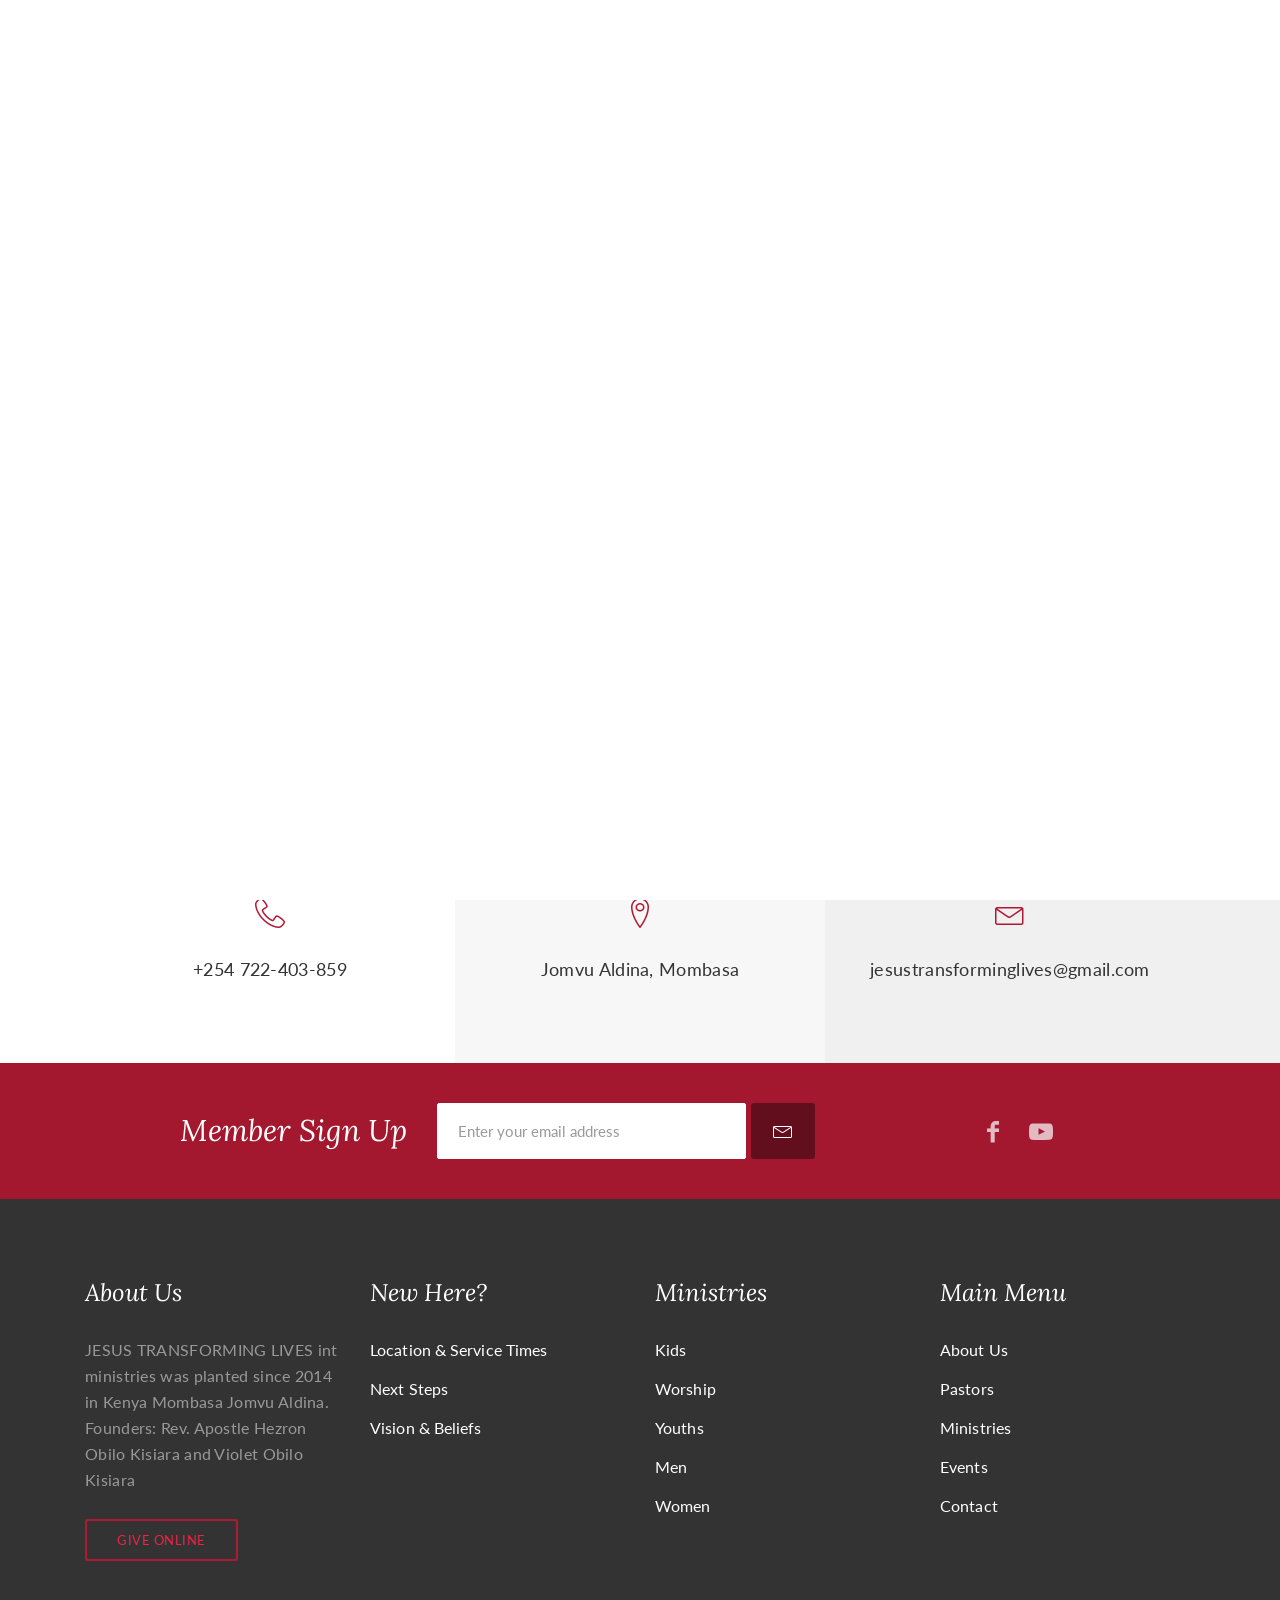
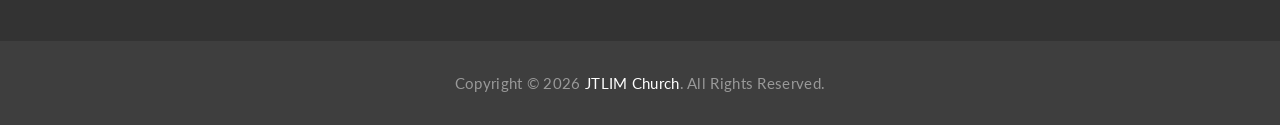
<file: church-website-main/pastors.html>
<!doctype html>
<html lang="en">
<head>

  <!-- Google Web Fonts
  ================================================== -->
  <link href="https://fonts.googleapis.com/css?family=Lato:300,400,700,900%7CLora:400,400i,700,700i" rel="stylesheet">

  <!-- Basic Page Needs
  ================================================== -->
  <title>Our Pastors - JTLIM Church</title>

  <!-- meta info -->
  <meta charset="utf-8">
  <meta name="author" content="JTLIM">
  <meta name="keywords" content="jtlim,pastors,church,mombasa,kenya">
  <meta name="description" content="Meet our Pastoral Team at JTLIM Church Mombasa">

  <!-- Mobile Specific Metas
  ================================================== -->
  <meta name="viewport" content="width=device-width, initial-scale=1.0, maximum-scale=1.0, user-scalable=no">

  <!-- Vendor CSS
  ============================================ -->
  <link rel="stylesheet" href="font/demo-files/demo.css">
  <link rel="stylesheet" href="plugins/fancybox/jquery.fancybox.css">

  <!-- CSS theme files
  ============================================ -->
  <link rel="stylesheet" href="css/bootstrap-grid.min.css">
  <link rel="stylesheet" href="css/fontello.css">
  <link rel="stylesheet" href="css/owl.carousel.css">
  <link rel="stylesheet" href="css/style.css">
  <link rel="stylesheet" href="css/responsive.css">
  <link rel="icon" type="image/png" href="favicon.png"/>

  <!-- Custom Slideshow Styles -->
  <style>
    .pastor-slider-section {
      padding: 60px 0;
      background-color: #f9f9f9;
    }
    .pastor-slider-container {
      position: relative;
      max-width: 900px;
      margin: 0 auto;
      overflow: hidden;
      border-radius: 8px;
      box-shadow: 0 10px 30px rgba(0,0,0,0.08);
      background: #ffffff;
    }
    .pastor-slide {
      display: none;
      animation: fadeIn 0.5s ease-in-out;
    }
    .pastor-slide.active {
      display: flex;
      flex-wrap: wrap;
    }
    .pastor-image-col {
      flex: 1 1 350px;
      max-width: 100%;
      background: #ececec;
    }
    .pastor-image-col img {
      width: 100%;
      height: 100%;
      min-height: 380px;
      object-fit: cover;
      display: block;
    }
    .pastor-info-col {
      flex: 1 1 350px;
      padding: 40px 30px;
      display: flex;
      flex-direction: column;
      justify-content: center;
    }
    .pastor-role {
      color: #c93838;
      font-weight: 700;
      font-size: 13px;
      text-transform: uppercase;
      letter-spacing: 1px;
      margin-bottom: 8px;
      display: block;
    }
    .pastor-name {
      font-size: 26px;
      margin-bottom: 15px;
      color: #222;
      font-family: 'Lora', serif;
      font-weight: 700;
    }
    .pastor-bio {
      font-size: 15px;
      line-height: 1.7;
      color: #666;
      margin-bottom: 20px;
    }
    /* Controls */
    .pastor-nav-btn {
      position: absolute;
      top: 50%;
      transform: translateY(-50%);
      background: rgba(0, 0, 0, 0.4);
      color: #fff;
      border: none;
      font-size: 20px;
      width: 44px;
      height: 44px;
      border-radius: 50%;
      cursor: pointer;
      transition: background 0.3s;
      z-index: 10;
      display: flex;
      align-items: center;
      justify-content: center;
    }
    .pastor-nav-btn:hover {
      background: #c93838;
    }
    .pastor-prev { left: 15px; }
    .pastor-next { right: 15px; }

    .dots-holder {
      text-align: center;
      margin-top: 25px;
    }
    .slider-dot {
      height: 12px;
      width: 12px;
      margin: 0 4px;
      background-color: #ccc;
      border-radius: 50%;
      display: inline-block;
      cursor: pointer;
      transition: background-color 0.3s;
    }
    .slider-dot.active, .slider-dot:hover {
      background-color: #c93838;
    }
    @keyframes fadeIn {
      from { opacity: 0.3; }
      to { opacity: 1; }
    }
  </style>

</head>

<body>

  <div class="loader"></div>

  <!-- Wrapper -->
  <div id="wrapper" class="wrapper-container">

    <!-- Mobile Menu -->
    <nav id="mobile-advanced" class="mobile-advanced"></nav>

    <!-- Header -->
    <header id="header" class="header sticky-header fixed-header">
      <div class="top-header">
        <div class="logo-wrap">
          <a href="index.html" class="logo"><img src="images/jtlim-logo.jpg" alt="JTLIM Logo" style="height: 80px; width: 80px;"></a>
        </div>

        <div class="menu-holder">
          <div class="menu-wrap">
            <div class="nav-item">
              <nav id="main-navigation" class="main-navigation">
                <ul id="menu" class="clearfix">
                  <li><a href="index.html">Welcome</a>
                    <div class="sub-menu-wrap">
                      <ul>
                        <li><a href="about_us.html#about">About</a></li>
                        <li><a href="about_us.html#believe">What We Believe</a></li>
                        <li><a href="about_us.html#mission">Our Mission</a></li>
                        <li><a href="about_us.html#values">Our Values</a></li>
                        <li><a href="about_us.html#priorities">Our Priorities</a></li>
                        <li><a href="about_us.html#faith">Statement of Faith</a></li>
                      </ul>
                    </div>
                  </li>
                  <li class="current"><a href="pastors.html">Pastors</a></li>
                  <li><a target="_blank" href="https://www.youtube.com/channel/UCVoVQXN3mfFocdWY2ioH16g">Sermons</a></li>
                  <li><a href="ministries.html">Ministries</a></li>
                  <li><a target="_blank" href="https://www.facebook.com/profile.php?id=100089651652273">Galleries</a></li>
                  <li><a href="church_events.html">Events</a></li>
                  <li><a href="contact.html">Contact</a></li>
                </ul>
              </nav>
            </div>
          </div>
        </div>

        <div class="header-btns" style="display: flex; align-items: center;">
          <div class="live-stream-group">
            <a target="_blank" href="https://www.youtube.com/channel/UCVoVQXN3mfFocdWY2ioH16g" class="btn-live btn-live-yt">
              <span class="pulse-ring"></span> Live YouTube
            </a>
            <a target="_blank" href="https://www.facebook.com/profile.php?id=100089651652273" class="btn-live btn-live-fb">
              <span class="pulse-ring"></span> Live Facebook
            </a>
          </div>
          <div class="head-btn">
            <a href="give_serve.html" class="btn btn-big btn-style-5">Give <span>Online</span></a>
          </div>
        </div>
      </div>
    </header>

    <!-- Content -->
    <div id="content">

      <!-- Breadcrumbs Banner -->
      <div class="breadcrumbs-wrap page-section-bg parallax-section" data-bg="images/bg_d.jpg" style="padding: 60px 0; text-align: center; color: #fff;">
        <div class="container wide">
          <h1 class="title2" style="color: #fff; margin-bottom: 10px;">Our Pastoral Leadership</h1>
          <p style="font-size: 16px;">Dedicated servants committed to shepherding, teaching, and serving JTLIM Church Mombasa.</p>
        </div>
      </div>

      <!-- Pastors Slideshow Section -->
      <div class="page-section pastor-slider-section">
        <div class="container">
          
          <div class="pastor-slider-container">

            <!-- SLIDE 1 -->
            <div class="pastor-slide active">
              <div class="pastor-image-col">
                <img src="images/pastors.jpg" alt="Rev. Apostle Hezron & Violet Obilo Kisiara">
              </div>
              <div class="pastor-info-col">
                <span class="pastor-role">Founders & Senior Pastors</span>
                <h3 class="pastor-name">Rev. Apostle Hezron Obilo & Violet Obilo Kisiara</h3>
                <p class="pastor-bio">
                  Founders of Jesus Transforming Lives International Ministry Mombasa Kenya since 2014. They lead with a commitment to transforming lives through the preaching of God's Word, prayer, and holistic community support.
                </p>
                <a href="contact.html" class="btn btn-style-3" style="align-self: flex-start;">Connect With Us</a>
              </div>
            </div>

            <!-- SLIDE 2 -->
            <div class="pastor-slide">
              <div class="pastor-image-col">
                <img src="images/bg_e.jpeg" alt="Associate Pastor">
              </div>
              <div class="pastor-info-col">
                <span class="pastor-role">Associate Pastor</span>
                <h3 class="pastor-name">Pastor Associate Name</h3>
                <p class="pastor-bio">
                  Overseeing Home Bible Care (HBC) Fellowships, member care, and discipleship programs to help believers deepen their faith and connection.
                </p>
                <a href="contact.html" class="btn btn-style-3" style="align-self: flex-start;">Connect With Us</a>
              </div>
            </div>

            <!-- SLIDE 3 -->
            <div class="pastor-slide">
              <div class="pastor-image-col">
                <img src="images/ministry_c.jpeg" alt="Youth & Worship Pastor">
              </div>
              <div class="pastor-info-col">
                <span class="pastor-role">Youth & Worship Pastor</span>
                <h3 class="pastor-name">Pastor Youth Name</h3>
                <p class="pastor-bio">
                  Leading the Youth Ministry and Worship team, raising strong, spirit-filled leaders committed to serving Christ in truth and passion.
                </p>
                <a href="contact.html" class="btn btn-style-3" style="align-self: flex-start;">Connect With Us</a>
              </div>
            </div>

            <!-- Navigation Controls -->
            <button class="pastor-nav-btn pastor-prev" onclick="plusSlides(-1)">&#10094;</button>
            <button class="pastor-nav-btn pastor-next" onclick="plusSlides(1)">&#10095;</button>

          </div>

          <!-- Dot Indicators -->
          <div class="dots-holder">
            <span class="slider-dot active" onclick="currentSlide(0)"></span>
            <span class="slider-dot" onclick="currentSlide(1)"></span>
            <span class="slider-dot" onclick="currentSlide(2)"></span>
          </div>

        </div>
      </div>

      <!-- Quick Info Bar -->
      <div class="page-section no-offset">
        <div class="container wide">
          <div class="our-info">
            <div class="info-item">
              <i class="licon-telephone"></i>
              <div class="wrapper">
                <p content="telephone=no"><a target="_blank" href="tel:+254 722-403-859">+254 722-403-859</a></p>
              </div>
            </div>
            <div class="info-item">
              <i class="licon-map-marker"></i>
              <div class="wrapper">
                <p><a target="_blank" href="https://maps.app.goo.gl/YPSLjWfHC7xbJocCA">Jomvu Aldina, Mombasa</a></p>
              </div>
            </div>
            <div class="info-item">
              <i class="licon-envelope"></i>
              <div class="wrapper">
                <p><a target="_top" href="mailto:jesustransforminglives@gmail.com?subject=Connect with us!">jesustransforminglives@gmail.com</a></p>
              </div>
            </div>
          </div>
        </div>
      </div>

    </div>

    <!-- Newsletter & Footer -->
    <div class="call-out newsletter">
      <div class="container wide">
        <div class="row align-items-center">
          <div class="col-lg-7 offset-lg-1">
            <h4 class="call-title f-left">Member Sign Up</h4>
            <form id="newsletter" class="newsletter style-2">
              <button type="submit" data-type="submit" class="btn btn-big btn-style-5 f-right"><i class="licon-envelope"></i></button>
              <div class="wrapper">
                <input type="email" name="newsletter-email" placeholder="Enter your email address">
              </div>
            </form>
          </div>
          <div class="col-lg-4">
            <ul class="social-icons style-2">
              <li><a target="_blank" href="https://www.facebook.com/profile.php?id=100089651652273"><i class="icon-facebook"></i></a></li>
              <li><a target="_blank" href="https://www.youtube.com/channel/UCVoVQXN3mfFocdWY2ioH16g"><i class="icon-youtube-play"></i></a></li>
            </ul>
          </div>
        </div>
      </div>
    </div>

    <footer id="footer" class="footer">
      <div class="container wide">
        <div class="main-footer">
          <div class="row">
            <div class="col-lg-3 col-sm-6">
              <div class="widget">
                <h5 class="widget-title">About Us</h5>
                <p>JESUS TRANSFORMING LIVES int ministries was planted since 2014 in Kenya Mombasa Jomvu Aldina. Founders: Rev. Apostle Hezron Obilo Kisiara and Violet Obilo Kisiara</p>
                <a href="give_serve.html" class="btn btn-style-8">Give Online</a>
              </div>
            </div>
            <div class="col-lg-3 col-sm-6">
              <div class="widget">
                <h5 class="widget-title">New Here?</h5>
                <ul class="menu-list">
                  <li><a href="#">Location & Service Times</a></li>
                  <li><a href="ministries.html">Next Steps</a></li>
                  <li><a href="about_us.html">Vision & Beliefs</a></li>
                </ul>
              </div>
            </div>
            <div class="col-lg-3 col-sm-6">
              <div class="widget">
                <h5 class="widget-title">Ministries</h5>
                <ul class="menu-list">
                  <li><a href="ministries.html#kids">Kids</a></li>
                  <li><a href="ministries.html#worship">Worship</a></li>
                  <li><a href="ministries.html#youths">Youths</a></li>
                  <li><a href="ministries.html#men">Men</a></li>
                  <li><a href="ministries.html#women">Women</a></li>
                </ul>
              </div>
            </div>
            <div class="col-lg-3 col-sm-6">
              <div class="widget">
                <h5 class="widget-title">Main Menu</h5>
                <ul class="menu-list">
                  <li><a href="about_us.html">About Us</a></li>
                  <li><a href="pastors.html">Pastors</a></li>
                  <li><a href="ministries.html">Ministries</a></li>
                  <li><a href="church_events.html">Events</a></li>
                  <li><a href="contact.html">Contact</a></li>
                </ul>
              </div>
            </div>
          </div>
        </div>
      </div>

      <div class="copyright">
        <p>Copyright © 2026 <a href="#">JTLIM Church</a>. All Rights Reserved.</p>
      </div>
    </footer>

  </div>

  <!-- JS Libs & Plugins -->
  <script src="js/libs/jquery.modernizr.js"></script>
  <script src="js/libs/jquery-2.2.4.min.js"></script>
  <script src="js/libs/jquery-ui.min.js"></script>
  <script src="js/libs/retina.min.js"></script>
  <script src="plugins/jquery.localScroll.min.js"></script>
  <script src="plugins/jquery.scrollTo.min.js"></script>
  <script src="plugins/fancybox/jquery.fancybox.js"></script>
  <script src="js/plugins.js"></script>
  <script src="js/script.js"></script>

  <!-- Slideshow Script -->
  <script>
    let slideIndex = 0;
    const slides = document.querySelectorAll('.pastor-slide');
    const dots = document.querySelectorAll('.slider-dot');

    function showSlide(n) {
      if (n >= slides.length) slideIndex = 0;
      else if (n < 0) slideIndex = slides.length - 1;
      else slideIndex = n;

      slides.forEach((slide, i) => {
        slide.classList.remove('active');
        dots[i].classList.remove('active');
      });

      slides[slideIndex].classList.add('active');
      dots[slideIndex].classList.add('active');
    }

    function plusSlides(n) {
      showSlide(slideIndex + n);
    }

    function currentSlide(n) {
      showSlide(n);
    }

    // Auto Advance Slideshow Every 6 Seconds
    setInterval(() => {
      plusSlides(1);
    }, 6000);
  </script>

</body>
</html>
</file>
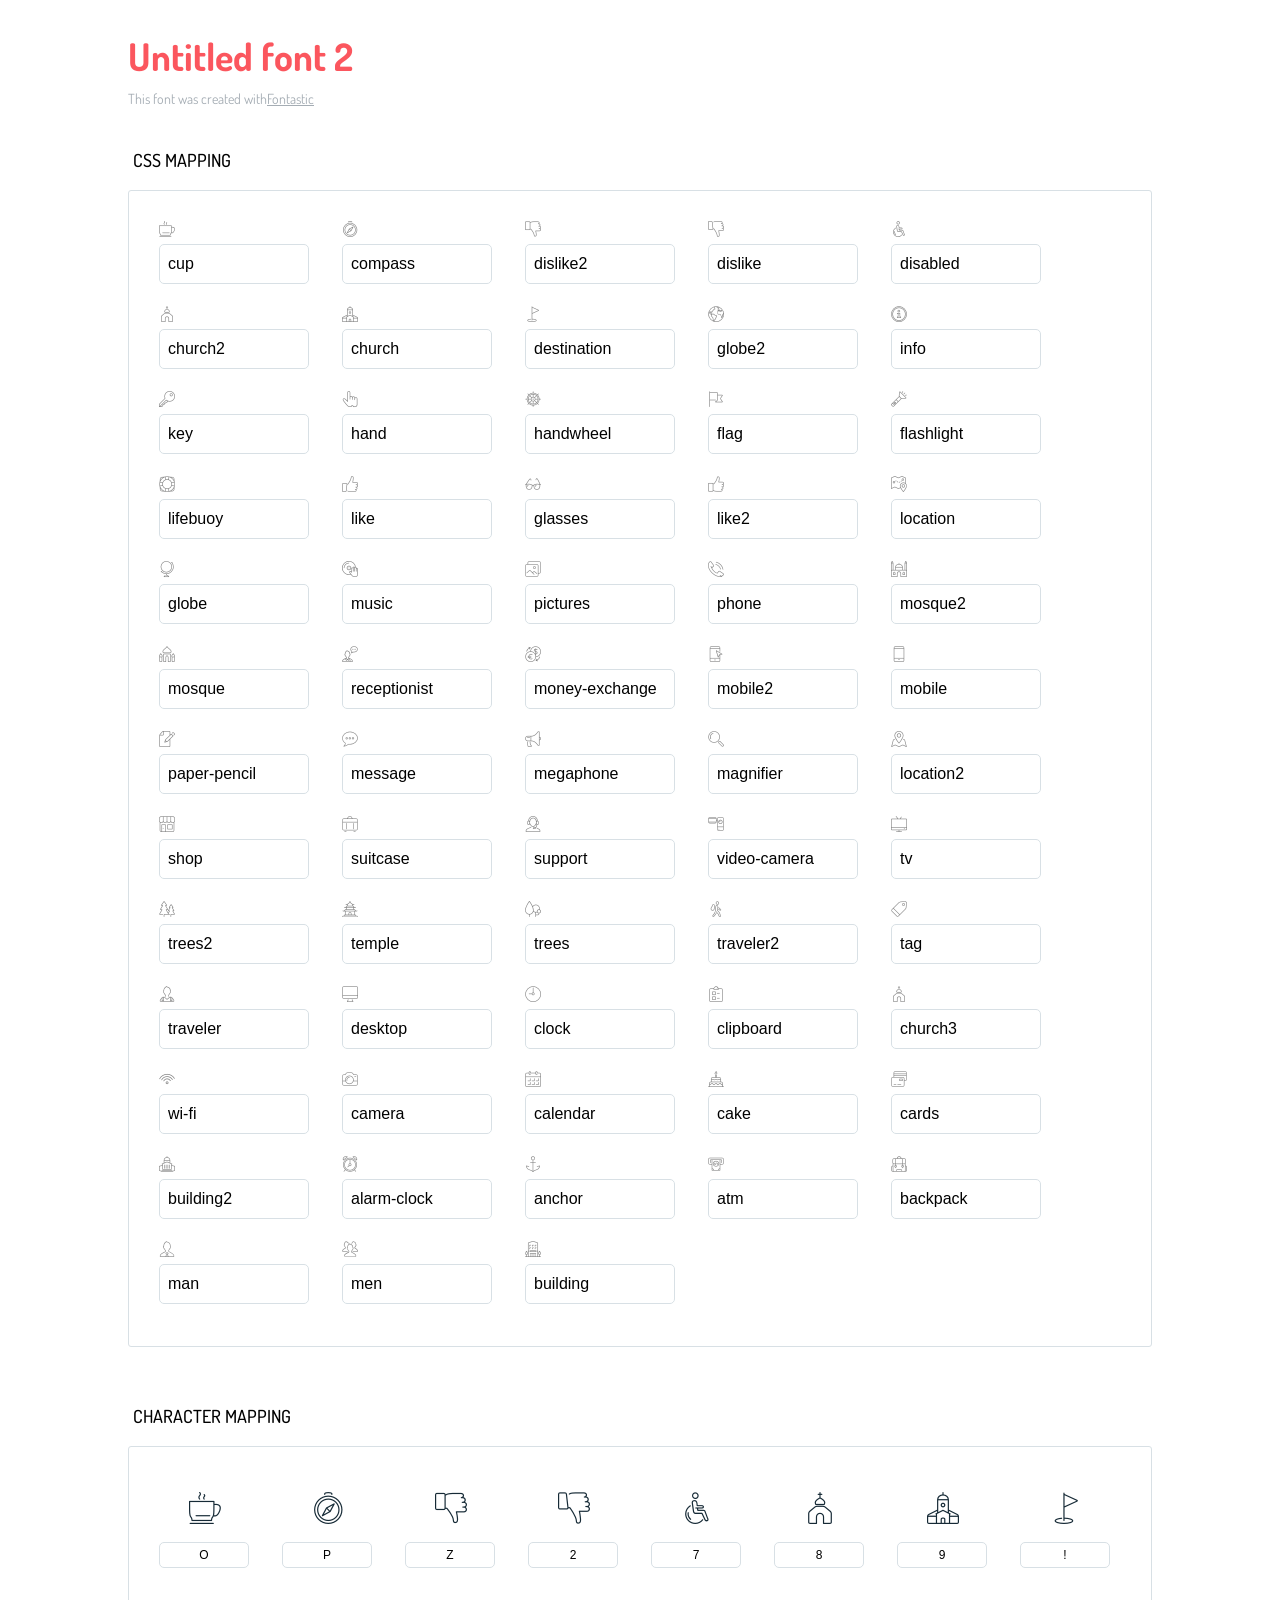
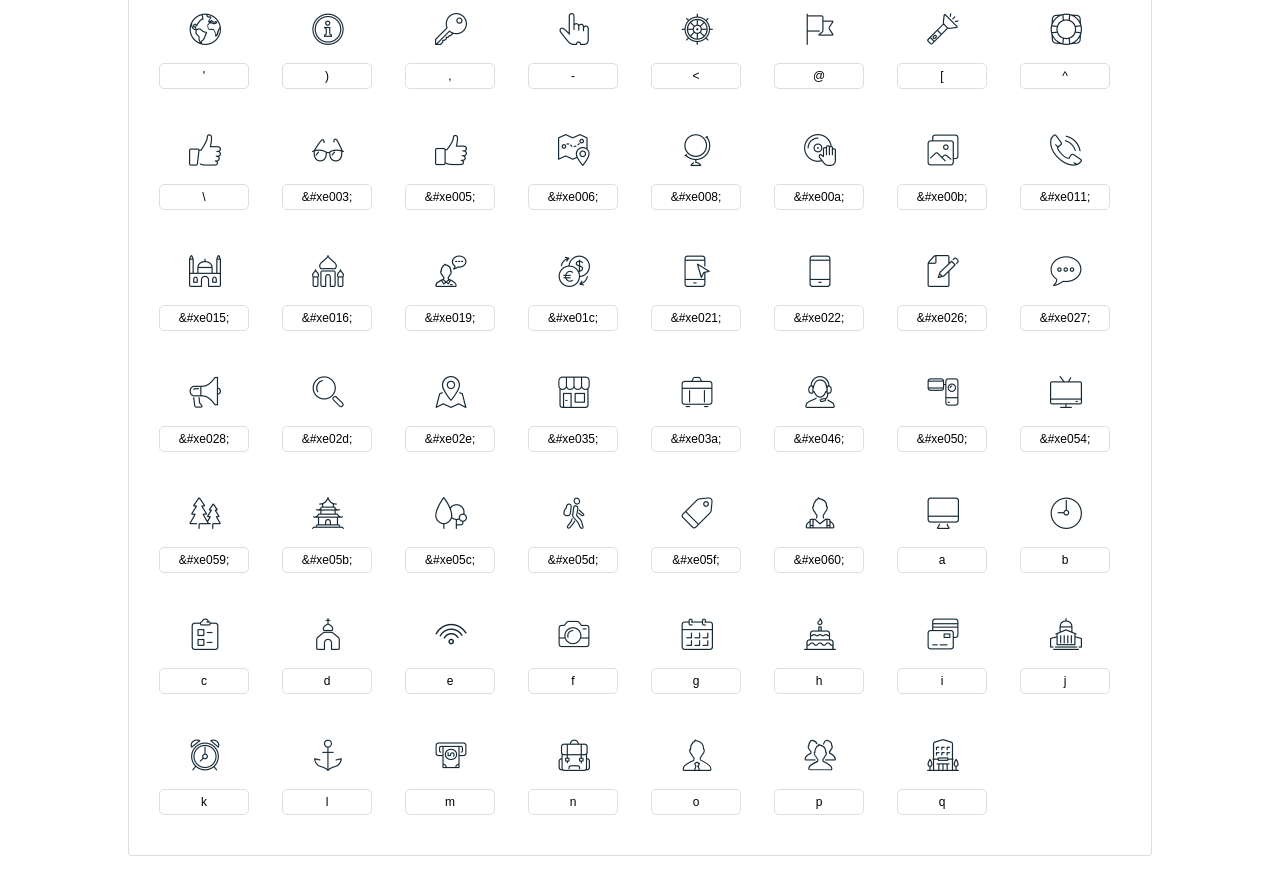
<file: church-website-main/font/churhius-icon-font/icons-reference.html>
<!DOCTYPE html>
<html lang="en">
  <head>
    <meta charset="utf-8">
    <meta http-equiv="X-UA-Compatible" content="IE=edge,chrome=1">
    <meta name="viewport" content="width=device-width,initial-scale=1">
    <title>Font Reference - Untitled font 2</title>
    <link href="http://fonts.googleapis.com/css?family=Dosis:400,500,700" rel="stylesheet" type="text/css">
    <link rel="stylesheet" href="styles.css">
    <style type="text/css">html,body,div,span,applet,object,iframe,h1,h2,h3,h4,h5,h6,p,blockquote,pre,a,abbr,acronym,address,big,cite,code,del,dfn,em,img,ins,kbd,q,s,samp,small,strike,strong,sub,sup,tt,var,dl,dt,dd,ol,ul,li,fieldset,form,label,legend,table,caption,tbody,tfoot,thead,tr,th,td{margin:0;padding:0;border:0;outline:0;font-weight:inherit;font-style:inherit;font-family:inherit;font-size:100%;vertical-align:baseline}body{line-height:1;color:#000;background:#fff}ol,ul{list-style:none}table{border-collapse:separate;border-spacing:0;vertical-align:middle}caption,th,td{text-align:left;font-weight:normal;vertical-align:middle}a img{border:none}*{-webkit-box-sizing:border-box;-moz-box-sizing:border-box;box-sizing:border-box}body{font-family:'Dosis','Tahoma',sans-serif}.container{margin:15px auto;width:80%}h1{margin:40px 0 20px;font-weight:700;font-size:38px;line-height:32px;color:#fb565e}h2{font-size:18px;padding:0 0 21px 5px;margin:45px 0 0 0;text-transform:uppercase;font-weight:500}.small{font-size:14px;color:#a5adb4;}.small a{color:#a5adb4;}.small a:hover{color:#fb565e}.glyphs.character-mapping{margin:0 0 20px 0;padding:20px 0 20px 30px;color:rgba(0,0,0,0.5);border:1px solid #d8e0e5;-webkit-border-radius:3px;border-radius:3px;}.glyphs.character-mapping li{margin:0 30px 20px 0;display:inline-block;width:90px}.glyphs.character-mapping .icon{margin:10px 0 10px 15px;padding:15px;position:relative;width:55px;height:55px;color:#162a36 !important;overflow:hidden;-webkit-border-radius:3px;border-radius:3px;font-size:32px;}.glyphs.character-mapping .icon svg{fill:#000}.glyphs.character-mapping input{margin:0;padding:5px 0;line-height:12px;font-size:12px;display:block;width:100%;border:1px solid #d8e0e5;-webkit-border-radius:5px;border-radius:5px;text-align:center;outline:0;}.glyphs.character-mapping input:focus{border:1px solid #fbde4a;-webkit-box-shadow:inset 0 0 3px #fbde4a;box-shadow:inset 0 0 3px #fbde4a}.glyphs.character-mapping input:hover{-webkit-box-shadow:inset 0 0 3px #fbde4a;box-shadow:inset 0 0 3px #fbde4a}.glyphs.css-mapping{margin:0 0 60px 0;padding:30px 0 20px 30px;color:rgba(0,0,0,0.5);border:1px solid #d8e0e5;-webkit-border-radius:3px;border-radius:3px;}.glyphs.css-mapping li{margin:0 30px 20px 0;padding:0;display:inline-block;overflow:hidden}.glyphs.css-mapping .icon{margin:0;margin-right:10px;padding:13px;height:50px;width:50px;color:#162a36 !important;overflow:hidden;float:left;font-size:24px}.glyphs.css-mapping input{margin:0;margin-top:5px;padding:8px;line-height:16px;font-size:16px;display:block;width:150px;height:40px;border:1px solid #d8e0e5;-webkit-border-radius:5px;border-radius:5px;background:#fff;outline:0;float:right;}.glyphs.css-mapping input:focus{border:1px solid #fbde4a;-webkit-box-shadow:inset 0 0 3px #fbde4a;box-shadow:inset 0 0 3px #fbde4a}.glyphs.css-mapping input:hover{-webkit-box-shadow:inset 0 0 3px #fbde4a;box-shadow:inset 0 0 3px #fbde4a}</style>
  </head>
  <body>
    <div class="container">
      <h1>Untitled font 2</h1>
      <p class="small">This font was created with<a href="http://fontastic.me/">Fontastic</a></p>
      <h2>CSS mapping</h2>
      <ul class="glyphs css-mapping">
        <li>
          <div class="cicon cicon-cup"></div>
          <input type="text" readonly="readonly" value="cup">
        </li>
        <li>
          <div class="cicon cicon-compass"></div>
          <input type="text" readonly="readonly" value="compass">
        </li>
        <li>
          <div class="cicon cicon-dislike2"></div>
          <input type="text" readonly="readonly" value="dislike2">
        </li>
        <li>
          <div class="cicon cicon-dislike"></div>
          <input type="text" readonly="readonly" value="dislike">
        </li>
        <li>
          <div class="cicon cicon-disabled"></div>
          <input type="text" readonly="readonly" value="disabled">
        </li>
        <li>
          <div class="cicon cicon-church2"></div>
          <input type="text" readonly="readonly" value="church2">
        </li>
        <li>
          <div class="cicon cicon-church"></div>
          <input type="text" readonly="readonly" value="church">
        </li>
        <li>
          <div class="cicon cicon-destination"></div>
          <input type="text" readonly="readonly" value="destination">
        </li>
        <li>
          <div class="cicon cicon-globe2"></div>
          <input type="text" readonly="readonly" value="globe2">
        </li>
        <li>
          <div class="cicon cicon-info"></div>
          <input type="text" readonly="readonly" value="info">
        </li>
        <li>
          <div class="cicon cicon-key"></div>
          <input type="text" readonly="readonly" value="key">
        </li>
        <li>
          <div class="cicon cicon-hand"></div>
          <input type="text" readonly="readonly" value="hand">
        </li>
        <li>
          <div class="cicon cicon-handwheel"></div>
          <input type="text" readonly="readonly" value="handwheel">
        </li>
        <li>
          <div class="cicon cicon-flag"></div>
          <input type="text" readonly="readonly" value="flag">
        </li>
        <li>
          <div class="cicon cicon-flashlight"></div>
          <input type="text" readonly="readonly" value="flashlight">
        </li>
        <li>
          <div class="cicon cicon-lifebuoy"></div>
          <input type="text" readonly="readonly" value="lifebuoy">
        </li>
        <li>
          <div class="cicon cicon-like"></div>
          <input type="text" readonly="readonly" value="like">
        </li>
        <li>
          <div class="cicon cicon-glasses"></div>
          <input type="text" readonly="readonly" value="glasses">
        </li>
        <li>
          <div class="cicon cicon-like2"></div>
          <input type="text" readonly="readonly" value="like2">
        </li>
        <li>
          <div class="cicon cicon-location"></div>
          <input type="text" readonly="readonly" value="location">
        </li>
        <li>
          <div class="cicon cicon-globe"></div>
          <input type="text" readonly="readonly" value="globe">
        </li>
        <li>
          <div class="cicon cicon-music"></div>
          <input type="text" readonly="readonly" value="music">
        </li>
        <li>
          <div class="cicon cicon-pictures"></div>
          <input type="text" readonly="readonly" value="pictures">
        </li>
        <li>
          <div class="cicon cicon-phone"></div>
          <input type="text" readonly="readonly" value="phone">
        </li>
        <li>
          <div class="cicon cicon-mosque2"></div>
          <input type="text" readonly="readonly" value="mosque2">
        </li>
        <li>
          <div class="cicon cicon-mosque"></div>
          <input type="text" readonly="readonly" value="mosque">
        </li>
        <li>
          <div class="cicon cicon-receptionist"></div>
          <input type="text" readonly="readonly" value="receptionist">
        </li>
        <li>
          <div class="cicon cicon-money-exchange"></div>
          <input type="text" readonly="readonly" value="money-exchange">
        </li>
        <li>
          <div class="cicon cicon-mobile2"></div>
          <input type="text" readonly="readonly" value="mobile2">
        </li>
        <li>
          <div class="cicon cicon-mobile"></div>
          <input type="text" readonly="readonly" value="mobile">
        </li>
        <li>
          <div class="cicon cicon-paper-pencil"></div>
          <input type="text" readonly="readonly" value="paper-pencil">
        </li>
        <li>
          <div class="cicon cicon-message"></div>
          <input type="text" readonly="readonly" value="message">
        </li>
        <li>
          <div class="cicon cicon-megaphone"></div>
          <input type="text" readonly="readonly" value="megaphone">
        </li>
        <li>
          <div class="cicon cicon-magnifier"></div>
          <input type="text" readonly="readonly" value="magnifier">
        </li>
        <li>
          <div class="cicon cicon-location2"></div>
          <input type="text" readonly="readonly" value="location2">
        </li>
        <li>
          <div class="cicon cicon-shop"></div>
          <input type="text" readonly="readonly" value="shop">
        </li>
        <li>
          <div class="cicon cicon-suitcase"></div>
          <input type="text" readonly="readonly" value="suitcase">
        </li>
        <li>
          <div class="cicon cicon-support"></div>
          <input type="text" readonly="readonly" value="support">
        </li>
        <li>
          <div class="cicon cicon-video-camera"></div>
          <input type="text" readonly="readonly" value="video-camera">
        </li>
        <li>
          <div class="cicon cicon-tv"></div>
          <input type="text" readonly="readonly" value="tv">
        </li>
        <li>
          <div class="cicon cicon-trees2"></div>
          <input type="text" readonly="readonly" value="trees2">
        </li>
        <li>
          <div class="cicon cicon-temple"></div>
          <input type="text" readonly="readonly" value="temple">
        </li>
        <li>
          <div class="cicon cicon-trees"></div>
          <input type="text" readonly="readonly" value="trees">
        </li>
        <li>
          <div class="cicon cicon-traveler2"></div>
          <input type="text" readonly="readonly" value="traveler2">
        </li>
        <li>
          <div class="cicon cicon-tag"></div>
          <input type="text" readonly="readonly" value="tag">
        </li>
        <li>
          <div class="cicon cicon-traveler"></div>
          <input type="text" readonly="readonly" value="traveler">
        </li>
        <li>
          <div class="cicon cicon-desktop"></div>
          <input type="text" readonly="readonly" value="desktop">
        </li>
        <li>
          <div class="cicon cicon-clock"></div>
          <input type="text" readonly="readonly" value="clock">
        </li>
        <li>
          <div class="cicon cicon-clipboard"></div>
          <input type="text" readonly="readonly" value="clipboard">
        </li>
        <li>
          <div class="cicon cicon-church3"></div>
          <input type="text" readonly="readonly" value="church3">
        </li>
        <li>
          <div class="cicon cicon-wi-fi"></div>
          <input type="text" readonly="readonly" value="wi-fi">
        </li>
        <li>
          <div class="cicon cicon-camera"></div>
          <input type="text" readonly="readonly" value="camera">
        </li>
        <li>
          <div class="cicon cicon-calendar"></div>
          <input type="text" readonly="readonly" value="calendar">
        </li>
        <li>
          <div class="cicon cicon-cake"></div>
          <input type="text" readonly="readonly" value="cake">
        </li>
        <li>
          <div class="cicon cicon-cards"></div>
          <input type="text" readonly="readonly" value="cards">
        </li>
        <li>
          <div class="cicon cicon-building2"></div>
          <input type="text" readonly="readonly" value="building2">
        </li>
        <li>
          <div class="cicon cicon-alarm-clock"></div>
          <input type="text" readonly="readonly" value="alarm-clock">
        </li>
        <li>
          <div class="cicon cicon-anchor"></div>
          <input type="text" readonly="readonly" value="anchor">
        </li>
        <li>
          <div class="cicon cicon-atm"></div>
          <input type="text" readonly="readonly" value="atm">
        </li>
        <li>
          <div class="cicon cicon-backpack"></div>
          <input type="text" readonly="readonly" value="backpack">
        </li>
        <li>
          <div class="cicon cicon-man"></div>
          <input type="text" readonly="readonly" value="man">
        </li>
        <li>
          <div class="cicon cicon-men"></div>
          <input type="text" readonly="readonly" value="men">
        </li>
        <li>
          <div class="cicon cicon-building"></div>
          <input type="text" readonly="readonly" value="building">
        </li>
      </ul>
      <h2>Character mapping</h2>
      <ul class="glyphs character-mapping">
        <li>
          <div data-icon="O" class="icon"></div>
          <input type="text" readonly="readonly" value="O">
        </li>
        <li>
          <div data-icon="P" class="icon"></div>
          <input type="text" readonly="readonly" value="P">
        </li>
        <li>
          <div data-icon="Z" class="icon"></div>
          <input type="text" readonly="readonly" value="Z">
        </li>
        <li>
          <div data-icon="2" class="icon"></div>
          <input type="text" readonly="readonly" value="2">
        </li>
        <li>
          <div data-icon="7" class="icon"></div>
          <input type="text" readonly="readonly" value="7">
        </li>
        <li>
          <div data-icon="8" class="icon"></div>
          <input type="text" readonly="readonly" value="8">
        </li>
        <li>
          <div data-icon="9" class="icon"></div>
          <input type="text" readonly="readonly" value="9">
        </li>
        <li>
          <div data-icon="!" class="icon"></div>
          <input type="text" readonly="readonly" value="!">
        </li>
        <li>
          <div data-icon="'" class="icon"></div>
          <input type="text" readonly="readonly" value="&#39;">
        </li>
        <li>
          <div data-icon=")" class="icon"></div>
          <input type="text" readonly="readonly" value=")">
        </li>
        <li>
          <div data-icon="," class="icon"></div>
          <input type="text" readonly="readonly" value=",">
        </li>
        <li>
          <div data-icon="-" class="icon"></div>
          <input type="text" readonly="readonly" value="-">
        </li>
        <li>
          <div data-icon="<" class="icon"></div>
          <input type="text" readonly="readonly" value="&lt;">
        </li>
        <li>
          <div data-icon="@" class="icon"></div>
          <input type="text" readonly="readonly" value="@">
        </li>
        <li>
          <div data-icon="[" class="icon"></div>
          <input type="text" readonly="readonly" value="[">
        </li>
        <li>
          <div data-icon="^" class="icon"></div>
          <input type="text" readonly="readonly" value="^">
        </li>
        <li>
          <div data-icon="\" class="icon"></div>
          <input type="text" readonly="readonly" value="\">
        </li>
        <li>
          <div data-icon="&#xe003;" class="icon"></div>
          <input type="text" readonly="readonly" value="&amp;#xe003;">
        </li>
        <li>
          <div data-icon="&#xe005;" class="icon"></div>
          <input type="text" readonly="readonly" value="&amp;#xe005;">
        </li>
        <li>
          <div data-icon="&#xe006;" class="icon"></div>
          <input type="text" readonly="readonly" value="&amp;#xe006;">
        </li>
        <li>
          <div data-icon="&#xe008;" class="icon"></div>
          <input type="text" readonly="readonly" value="&amp;#xe008;">
        </li>
        <li>
          <div data-icon="&#xe00a;" class="icon"></div>
          <input type="text" readonly="readonly" value="&amp;#xe00a;">
        </li>
        <li>
          <div data-icon="&#xe00b;" class="icon"></div>
          <input type="text" readonly="readonly" value="&amp;#xe00b;">
        </li>
        <li>
          <div data-icon="&#xe011;" class="icon"></div>
          <input type="text" readonly="readonly" value="&amp;#xe011;">
        </li>
        <li>
          <div data-icon="&#xe015;" class="icon"></div>
          <input type="text" readonly="readonly" value="&amp;#xe015;">
        </li>
        <li>
          <div data-icon="&#xe016;" class="icon"></div>
          <input type="text" readonly="readonly" value="&amp;#xe016;">
        </li>
        <li>
          <div data-icon="&#xe019;" class="icon"></div>
          <input type="text" readonly="readonly" value="&amp;#xe019;">
        </li>
        <li>
          <div data-icon="&#xe01c;" class="icon"></div>
          <input type="text" readonly="readonly" value="&amp;#xe01c;">
        </li>
        <li>
          <div data-icon="&#xe021;" class="icon"></div>
          <input type="text" readonly="readonly" value="&amp;#xe021;">
        </li>
        <li>
          <div data-icon="&#xe022;" class="icon"></div>
          <input type="text" readonly="readonly" value="&amp;#xe022;">
        </li>
        <li>
          <div data-icon="&#xe026;" class="icon"></div>
          <input type="text" readonly="readonly" value="&amp;#xe026;">
        </li>
        <li>
          <div data-icon="&#xe027;" class="icon"></div>
          <input type="text" readonly="readonly" value="&amp;#xe027;">
        </li>
        <li>
          <div data-icon="&#xe028;" class="icon"></div>
          <input type="text" readonly="readonly" value="&amp;#xe028;">
        </li>
        <li>
          <div data-icon="&#xe02d;" class="icon"></div>
          <input type="text" readonly="readonly" value="&amp;#xe02d;">
        </li>
        <li>
          <div data-icon="&#xe02e;" class="icon"></div>
          <input type="text" readonly="readonly" value="&amp;#xe02e;">
        </li>
        <li>
          <div data-icon="&#xe035;" class="icon"></div>
          <input type="text" readonly="readonly" value="&amp;#xe035;">
        </li>
        <li>
          <div data-icon="&#xe03a;" class="icon"></div>
          <input type="text" readonly="readonly" value="&amp;#xe03a;">
        </li>
        <li>
          <div data-icon="&#xe046;" class="icon"></div>
          <input type="text" readonly="readonly" value="&amp;#xe046;">
        </li>
        <li>
          <div data-icon="&#xe050;" class="icon"></div>
          <input type="text" readonly="readonly" value="&amp;#xe050;">
        </li>
        <li>
          <div data-icon="&#xe054;" class="icon"></div>
          <input type="text" readonly="readonly" value="&amp;#xe054;">
        </li>
        <li>
          <div data-icon="&#xe059;" class="icon"></div>
          <input type="text" readonly="readonly" value="&amp;#xe059;">
        </li>
        <li>
          <div data-icon="&#xe05b;" class="icon"></div>
          <input type="text" readonly="readonly" value="&amp;#xe05b;">
        </li>
        <li>
          <div data-icon="&#xe05c;" class="icon"></div>
          <input type="text" readonly="readonly" value="&amp;#xe05c;">
        </li>
        <li>
          <div data-icon="&#xe05d;" class="icon"></div>
          <input type="text" readonly="readonly" value="&amp;#xe05d;">
        </li>
        <li>
          <div data-icon="&#xe05f;" class="icon"></div>
          <input type="text" readonly="readonly" value="&amp;#xe05f;">
        </li>
        <li>
          <div data-icon="&#xe060;" class="icon"></div>
          <input type="text" readonly="readonly" value="&amp;#xe060;">
        </li>
        <li>
          <div data-icon="a" class="icon"></div>
          <input type="text" readonly="readonly" value="a">
        </li>
        <li>
          <div data-icon="b" class="icon"></div>
          <input type="text" readonly="readonly" value="b">
        </li>
        <li>
          <div data-icon="c" class="icon"></div>
          <input type="text" readonly="readonly" value="c">
        </li>
        <li>
          <div data-icon="d" class="icon"></div>
          <input type="text" readonly="readonly" value="d">
        </li>
        <li>
          <div data-icon="e" class="icon"></div>
          <input type="text" readonly="readonly" value="e">
        </li>
        <li>
          <div data-icon="f" class="icon"></div>
          <input type="text" readonly="readonly" value="f">
        </li>
        <li>
          <div data-icon="g" class="icon"></div>
          <input type="text" readonly="readonly" value="g">
        </li>
        <li>
          <div data-icon="h" class="icon"></div>
          <input type="text" readonly="readonly" value="h">
        </li>
        <li>
          <div data-icon="i" class="icon"></div>
          <input type="text" readonly="readonly" value="i">
        </li>
        <li>
          <div data-icon="j" class="icon"></div>
          <input type="text" readonly="readonly" value="j">
        </li>
        <li>
          <div data-icon="k" class="icon"></div>
          <input type="text" readonly="readonly" value="k">
        </li>
        <li>
          <div data-icon="l" class="icon"></div>
          <input type="text" readonly="readonly" value="l">
        </li>
        <li>
          <div data-icon="m" class="icon"></div>
          <input type="text" readonly="readonly" value="m">
        </li>
        <li>
          <div data-icon="n" class="icon"></div>
          <input type="text" readonly="readonly" value="n">
        </li>
        <li>
          <div data-icon="o" class="icon"></div>
          <input type="text" readonly="readonly" value="o">
        </li>
        <li>
          <div data-icon="p" class="icon"></div>
          <input type="text" readonly="readonly" value="p">
        </li>
        <li>
          <div data-icon="q" class="icon"></div>
          <input type="text" readonly="readonly" value="q">
        </li>
      </ul>
    </div>
    <script>(function() {
  var glyphs, i, len, ref;

  ref = document.getElementsByClassName('glyphs');
  for (i = 0, len = ref.length; i < len; i++) {
    glyphs = ref[i];
    glyphs.addEventListener('click', function(event) {
      if (event.target.tagName === 'INPUT') {
        return event.target.select();
      }
    });
  }

}).call(this);

    </script>
  </body>
</html>
</file>
<file: church-website-main/font/demo-files/demo.css>
@font-face {
	font-family: 'Linearicons';
	src: url('../Linearicons.ttf') format('truetype');
	font-weight: normal;
	font-style: normal;
}
[class^="licon-"], [class*="licon-"] {
	font-family: 'Linearicons';
	speak: none;
	font-style: normal;
	font-weight: normal;
	font-variant: normal;
	text-transform: none;
	line-height: 1;
	
	/* Enable Ligatures ================ */
	-webkit-font-feature-settings: "liga";
	-moz-font-feature-settings: "liga=1";
	-moz-font-feature-settings: "liga";
	-ms-font-feature-settings: "liga" 1;
	-o-font-feature-settings: "liga";
	font-feature-settings: "liga";

	/* Better Font Rendering =========== */
	-webkit-font-smoothing: antialiased;
	-moz-osx-font-smoothing: grayscale;
}
.licon-home:before {
	content: "\e600";
}
.licon-home2:before {
	content: "\e601";
}
.licon-home3:before {
	content: "\e602";
}
.licon-home4:before {
	content: "\e603";
}
.licon-home5:before {
	content: "\e604";
}
.licon-home6:before {
	content: "\e605";
}
.licon-bathtub:before {
	content: "\e606";
}
.licon-toothbrush:before {
	content: "\e607";
}
.licon-bed:before {
	content: "\e608";
}
.licon-couch:before {
	content: "\e609";
}
.licon-chair:before {
	content: "\e60a";
}
.licon-city:before {
	content: "\e60b";
}
.licon-apartment:before {
	content: "\e60c";
}
.licon-pencil:before {
	content: "\e60d";
}
.licon-pencil2:before {
	content: "\e60e";
}
.licon-pen:before {
	content: "\e60f";
}
.licon-pencil3:before {
	content: "\e610";
}
.licon-eraser:before {
	content: "\e611";
}
.licon-pencil4:before {
	content: "\e612";
}
.licon-pencil5:before {
	content: "\e613";
}
.licon-feather:before {
	content: "\e614";
}
.licon-feather2:before {
	content: "\e615";
}
.licon-feather3:before {
	content: "\e616";
}
.licon-pen2:before {
	content: "\e617";
}
.licon-pen-add:before {
	content: "\e618";
}
.licon-pen-remove:before {
	content: "\e619";
}
.licon-vector:before {
	content: "\e61a";
}
.licon-pen3:before {
	content: "\e61b";
}
.licon-blog:before {
	content: "\e61c";
}
.licon-brush:before {
	content: "\e61d";
}
.licon-brush2:before {
	content: "\e61e";
}
.licon-spray:before {
	content: "\e61f";
}
.licon-paint-roller:before {
	content: "\e620";
}
.licon-stamp:before {
	content: "\e621";
}
.licon-tape:before {
	content: "\e622";
}
.licon-desk-tape:before {
	content: "\e623";
}
.licon-texture:before {
	content: "\e624";
}
.licon-eye-dropper:before {
	content: "\e625";
}
.licon-palette:before {
	content: "\e626";
}
.licon-color-sampler:before {
	content: "\e627";
}
.licon-bucket:before {
	content: "\e628";
}
.licon-gradient:before {
	content: "\e629";
}
.licon-gradient2:before {
	content: "\e62a";
}
.licon-magic-wand:before {
	content: "\e62b";
}
.licon-magnet:before {
	content: "\e62c";
}
.licon-pencil-ruler:before {
	content: "\e62d";
}
.licon-pencil-ruler2:before {
	content: "\e62e";
}
.licon-compass:before {
	content: "\e62f";
}
.licon-aim:before {
	content: "\e630";
}
.licon-gun:before {
	content: "\e631";
}
.licon-bottle:before {
	content: "\e632";
}
.licon-drop:before {
	content: "\e633";
}
.licon-drop-crossed:before {
	content: "\e634";
}
.licon-drop2:before {
	content: "\e635";
}
.licon-snow:before {
	content: "\e636";
}
.licon-snow2:before {
	content: "\e637";
}
.licon-fire:before {
	content: "\e638";
}
.licon-lighter:before {
	content: "\e639";
}
.licon-knife:before {
	content: "\e63a";
}
.licon-dagger:before {
	content: "\e63b";
}
.licon-tissue:before {
	content: "\e63c";
}
.licon-toilet-paper:before {
	content: "\e63d";
}
.licon-poop:before {
	content: "\e63e";
}
.licon-umbrella:before {
	content: "\e63f";
}
.licon-umbrella2:before {
	content: "\e640";
}
.licon-rain:before {
	content: "\e641";
}
.licon-tornado:before {
	content: "\e642";
}
.licon-wind:before {
	content: "\e643";
}
.licon-fan:before {
	content: "\e644";
}
.licon-contrast:before {
	content: "\e645";
}
.licon-sun-small:before {
	content: "\e646";
}
.licon-sun:before {
	content: "\e647";
}
.licon-sun2:before {
	content: "\e648";
}
.licon-moon:before {
	content: "\e649";
}
.licon-cloud:before {
	content: "\e64a";
}
.licon-cloud-upload:before {
	content: "\e64b";
}
.licon-cloud-download:before {
	content: "\e64c";
}
.licon-cloud-rain:before {
	content: "\e64d";
}
.licon-cloud-hailstones:before {
	content: "\e64e";
}
.licon-cloud-snow:before {
	content: "\e64f";
}
.licon-cloud-windy:before {
	content: "\e650";
}
.licon-sun-wind:before {
	content: "\e651";
}
.licon-cloud-fog:before {
	content: "\e652";
}
.licon-cloud-sun:before {
	content: "\e653";
}
.licon-cloud-lightning:before {
	content: "\e654";
}
.licon-cloud-sync:before {
	content: "\e655";
}
.licon-cloud-lock:before {
	content: "\e656";
}
.licon-cloud-gear:before {
	content: "\e657";
}
.licon-cloud-alert:before {
	content: "\e658";
}
.licon-cloud-check:before {
	content: "\e659";
}
.licon-cloud-cross:before {
	content: "\e65a";
}
.licon-cloud-crossed:before {
	content: "\e65b";
}
.licon-cloud-database:before {
	content: "\e65c";
}
.licon-database:before {
	content: "\e65d";
}
.licon-database-add:before {
	content: "\e65e";
}
.licon-database-remove:before {
	content: "\e65f";
}
.licon-database-lock:before {
	content: "\e660";
}
.licon-database-refresh:before {
	content: "\e661";
}
.licon-database-check:before {
	content: "\e662";
}
.licon-database-history:before {
	content: "\e663";
}
.licon-database-upload:before {
	content: "\e664";
}
.licon-database-download:before {
	content: "\e665";
}
.licon-server:before {
	content: "\e666";
}
.licon-shield:before {
	content: "\e667";
}
.licon-shield-check:before {
	content: "\e668";
}
.licon-shield-alert:before {
	content: "\e669";
}
.licon-shield-cross:before {
	content: "\e66a";
}
.licon-lock:before {
	content: "\e66b";
}
.licon-rotation-lock:before {
	content: "\e66c";
}
.licon-unlock:before {
	content: "\e66d";
}
.licon-key:before {
	content: "\e66e";
}
.licon-key-hole:before {
	content: "\e66f";
}
.licon-toggle-off:before {
	content: "\e670";
}
.licon-toggle-on:before {
	content: "\e671";
}
.licon-cog:before {
	content: "\e672";
}
.licon-cog2:before {
	content: "\e673";
}
.licon-wrench:before {
	content: "\e674";
}
.licon-screwdriver:before {
	content: "\e675";
}
.licon-hammer-wrench:before {
	content: "\e676";
}
.licon-hammer:before {
	content: "\e677";
}
.licon-saw:before {
	content: "\e678";
}
.licon-axe:before {
	content: "\e679";
}
.licon-axe2:before {
	content: "\e67a";
}
.licon-shovel:before {
	content: "\e67b";
}
.licon-pickaxe:before {
	content: "\e67c";
}
.licon-factory:before {
	content: "\e67d";
}
.licon-factory2:before {
	content: "\e67e";
}
.licon-recycle:before {
	content: "\e67f";
}
.licon-trash:before {
	content: "\e680";
}
.licon-trash2:before {
	content: "\e681";
}
.licon-trash3:before {
	content: "\e682";
}
.licon-broom:before {
	content: "\e683";
}
.licon-game:before {
	content: "\e684";
}
.licon-gamepad:before {
	content: "\e685";
}
.licon-joystick:before {
	content: "\e686";
}
.licon-dice:before {
	content: "\e687";
}
.licon-spades:before {
	content: "\e688";
}
.licon-diamonds:before {
	content: "\e689";
}
.licon-clubs:before {
	content: "\e68a";
}
.licon-hearts:before {
	content: "\e68b";
}
.licon-heart:before {
	content: "\e68c";
}
.licon-star:before {
	content: "\e68d";
}
.licon-star-half:before {
	content: "\e68e";
}
.licon-star-empty:before {
	content: "\e68f";
}
.licon-flag:before {
	content: "\e690";
}
.licon-flag2:before {
	content: "\e691";
}
.licon-flag3:before {
	content: "\e692";
}
.licon-mailbox-full:before {
	content: "\e693";
}
.licon-mailbox-empty:before {
	content: "\e694";
}
.licon-at-sign:before {
	content: "\e695";
}
.licon-envelope:before {
	content: "\e696";
}
.licon-envelope-open:before {
	content: "\e697";
}
.licon-paperclip:before {
	content: "\e698";
}
.licon-paper-plane:before {
	content: "\e699";
}
.licon-reply:before {
	content: "\e69a";
}
.licon-reply-all:before {
	content: "\e69b";
}
.licon-inbox:before {
	content: "\e69c";
}
.licon-inbox2:before {
	content: "\e69d";
}
.licon-outbox:before {
	content: "\e69e";
}
.licon-box:before {
	content: "\e69f";
}
.licon-archive:before {
	content: "\e6a0";
}
.licon-archive2:before {
	content: "\e6a1";
}
.licon-drawers:before {
	content: "\e6a2";
}
.licon-drawers2:before {
	content: "\e6a3";
}
.licon-drawers3:before {
	content: "\e6a4";
}
.licon-eye:before {
	content: "\e6a5";
}
.licon-eye-crossed:before {
	content: "\e6a6";
}
.licon-eye-plus:before {
	content: "\e6a7";
}
.licon-eye-minus:before {
	content: "\e6a8";
}
.licon-binoculars:before {
	content: "\e6a9";
}
.licon-binoculars2:before {
	content: "\e6aa";
}
.licon-hdd:before {
	content: "\e6ab";
}
.licon-hdd-down:before {
	content: "\e6ac";
}
.licon-hdd-up:before {
	content: "\e6ad";
}
.licon-floppy-disk:before {
	content: "\e6ae";
}
.licon-disc:before {
	content: "\e6af";
}
.licon-tape2:before {
	content: "\e6b0";
}
.licon-printer:before {
	content: "\e6b1";
}
.licon-shredder:before {
	content: "\e6b2";
}
.licon-file-empty:before {
	content: "\e6b3";
}
.licon-file-add:before {
	content: "\e6b4";
}
.licon-file-check:before {
	content: "\e6b5";
}
.licon-file-lock:before {
	content: "\e6b6";
}
.licon-files:before {
	content: "\e6b7";
}
.licon-copy:before {
	content: "\e6b8";
}
.licon-compare:before {
	content: "\e6b9";
}
.licon-folder:before {
	content: "\e6ba";
}
.licon-folder-search:before {
	content: "\e6bb";
}
.licon-folder-plus:before {
	content: "\e6bc";
}
.licon-folder-minus:before {
	content: "\e6bd";
}
.licon-folder-download:before {
	content: "\e6be";
}
.licon-folder-upload:before {
	content: "\e6bf";
}
.licon-folder-star:before {
	content: "\e6c0";
}
.licon-folder-heart:before {
	content: "\e6c1";
}
.licon-folder-user:before {
	content: "\e6c2";
}
.licon-folder-shared:before {
	content: "\e6c3";
}
.licon-folder-music:before {
	content: "\e6c4";
}
.licon-folder-picture:before {
	content: "\e6c5";
}
.licon-folder-film:before {
	content: "\e6c6";
}
.licon-scissors:before {
	content: "\e6c7";
}
.licon-paste:before {
	content: "\e6c8";
}
.licon-clipboard-empty:before {
	content: "\e6c9";
}
.licon-clipboard-pencil:before {
	content: "\e6ca";
}
.licon-clipboard-text:before {
	content: "\e6cb";
}
.licon-clipboard-check:before {
	content: "\e6cc";
}
.licon-clipboard-down:before {
	content: "\e6cd";
}
.licon-clipboard-left:before {
	content: "\e6ce";
}
.licon-clipboard-alert:before {
	content: "\e6cf";
}
.licon-clipboard-user:before {
	content: "\e6d0";
}
.licon-register:before {
	content: "\e6d1";
}
.licon-enter:before {
	content: "\e6d2";
}
.licon-exit:before {
	content: "\e6d3";
}
.licon-papers:before {
	content: "\e6d4";
}
.licon-news:before {
	content: "\e6d5";
}
.licon-reading:before {
	content: "\e6d6";
}
.licon-typewriter:before {
	content: "\e6d7";
}
.licon-document:before {
	content: "\e6d8";
}
.licon-document2:before {
	content: "\e6d9";
}
.licon-graduation-hat:before {
	content: "\e6da";
}
.licon-license:before {
	content: "\e6db";
}
.licon-license2:before {
	content: "\e6dc";
}
.licon-medal-empty:before {
	content: "\e6dd";
}
.licon-medal-first:before {
	content: "\e6de";
}
.licon-medal-second:before {
	content: "\e6df";
}
.licon-medal-third:before {
	content: "\e6e0";
}
.licon-podium:before {
	content: "\e6e1";
}
.licon-trophy:before {
	content: "\e6e2";
}
.licon-trophy2:before {
	content: "\e6e3";
}
.licon-music-note:before {
	content: "\e6e4";
}
.licon-music-note2:before {
	content: "\e6e5";
}
.licon-music-note3:before {
	content: "\e6e6";
}
.licon-playlist:before {
	content: "\e6e7";
}
.licon-playlist-add:before {
	content: "\e6e8";
}
.licon-guitar:before {
	content: "\e6e9";
}
.licon-trumpet:before {
	content: "\e6ea";
}
.licon-album:before {
	content: "\e6eb";
}
.licon-shuffle:before {
	content: "\e6ec";
}
.licon-repeat-one:before {
	content: "\e6ed";
}
.licon-repeat:before {
	content: "\e6ee";
}
.licon-headphones:before {
	content: "\e6ef";
}
.licon-headset:before {
	content: "\e6f0";
}
.licon-loudspeaker:before {
	content: "\e6f1";
}
.licon-equalizer:before {
	content: "\e6f2";
}
.licon-theater:before {
	content: "\e6f3";
}
.licon-3d-glasses:before {
	content: "\e6f4";
}
.licon-ticket:before {
	content: "\e6f5";
}
.licon-presentation:before {
	content: "\e6f6";
}
.licon-play:before {
	content: "\e6f7";
}
.licon-film-play:before {
	content: "\e6f8";
}
.licon-clapboard-play:before {
	content: "\e6f9";
}
.licon-media:before {
	content: "\e6fa";
}
.licon-film:before {
	content: "\e6fb";
}
.licon-film2:before {
	content: "\e6fc";
}
.licon-surveillance:before {
	content: "\e6fd";
}
.licon-surveillance2:before {
	content: "\e6fe";
}
.licon-camera:before {
	content: "\e6ff";
}
.licon-camera-crossed:before {
	content: "\e700";
}
.licon-camera-play:before {
	content: "\e701";
}
.licon-time-lapse:before {
	content: "\e702";
}
.licon-record:before {
	content: "\e703";
}
.licon-camera2:before {
	content: "\e704";
}
.licon-camera-flip:before {
	content: "\e705";
}
.licon-panorama:before {
	content: "\e706";
}
.licon-time-lapse2:before {
	content: "\e707";
}
.licon-shutter:before {
	content: "\e708";
}
.licon-shutter2:before {
	content: "\e709";
}
.licon-face-detection:before {
	content: "\e70a";
}
.licon-flare:before {
	content: "\e70b";
}
.licon-convex:before {
	content: "\e70c";
}
.licon-concave:before {
	content: "\e70d";
}
.licon-picture:before {
	content: "\e70e";
}
.licon-picture2:before {
	content: "\e70f";
}
.licon-picture3:before {
	content: "\e710";
}
.licon-pictures:before {
	content: "\e711";
}
.licon-book:before {
	content: "\e712";
}
.licon-audio-book:before {
	content: "\e713";
}
.licon-book2:before {
	content: "\e714";
}
.licon-bookmark:before {
	content: "\e715";
}
.licon-bookmark2:before {
	content: "\e716";
}
.licon-label:before {
	content: "\e717";
}
.licon-library:before {
	content: "\e718";
}
.licon-library2:before {
	content: "\e719";
}
.licon-contacts:before {
	content: "\e71a";
}
.licon-profile:before {
	content: "\e71b";
}
.licon-portrait:before {
	content: "\e71c";
}
.licon-portrait2:before {
	content: "\e71d";
}
.licon-user:before {
	content: "\e71e";
}
.licon-user-plus:before {
	content: "\e71f";
}
.licon-user-minus:before {
	content: "\e720";
}
.licon-user-lock:before {
	content: "\e721";
}
.licon-users:before {
	content: "\e722";
}
.licon-users2:before {
	content: "\e723";
}
.licon-users-plus:before {
	content: "\e724";
}
.licon-users-minus:before {
	content: "\e725";
}
.licon-group-work:before {
	content: "\e726";
}
.licon-woman:before {
	content: "\e727";
}
.licon-man:before {
	content: "\e728";
}
.licon-baby:before {
	content: "\e729";
}
.licon-baby2:before {
	content: "\e72a";
}
.licon-baby3:before {
	content: "\e72b";
}
.licon-baby-bottle:before {
	content: "\e72c";
}
.licon-walk:before {
	content: "\e72d";
}
.licon-hand-waving:before {
	content: "\e72e";
}
.licon-jump:before {
	content: "\e72f";
}
.licon-run:before {
	content: "\e730";
}
.licon-woman2:before {
	content: "\e731";
}
.licon-man2:before {
	content: "\e732";
}
.licon-man-woman:before {
	content: "\e733";
}
.licon-height:before {
	content: "\e734";
}
.licon-weight:before {
	content: "\e735";
}
.licon-scale:before {
	content: "\e736";
}
.licon-button:before {
	content: "\e737";
}
.licon-bow-tie:before {
	content: "\e738";
}
.licon-tie:before {
	content: "\e739";
}
.licon-socks:before {
	content: "\e73a";
}
.licon-shoe:before {
	content: "\e73b";
}
.licon-shoes:before {
	content: "\e73c";
}
.licon-hat:before {
	content: "\e73d";
}
.licon-pants:before {
	content: "\e73e";
}
.licon-shorts:before {
	content: "\e73f";
}
.licon-flip-flops:before {
	content: "\e740";
}
.licon-shirt:before {
	content: "\e741";
}
.licon-hanger:before {
	content: "\e742";
}
.licon-laundry:before {
	content: "\e743";
}
.licon-store:before {
	content: "\e744";
}
.licon-haircut:before {
	content: "\e745";
}
.licon-store-24:before {
	content: "\e746";
}
.licon-barcode:before {
	content: "\e747";
}
.licon-barcode2:before {
	content: "\e748";
}
.licon-barcode3:before {
	content: "\e749";
}
.licon-cashier:before {
	content: "\e74a";
}
.licon-bag:before {
	content: "\e74b";
}
.licon-bag2:before {
	content: "\e74c";
}
.licon-cart:before {
	content: "\e74d";
}
.licon-cart-empty:before {
	content: "\e74e";
}
.licon-cart-full:before {
	content: "\e74f";
}
.licon-cart-plus:before {
	content: "\e750";
}
.licon-cart-plus2:before {
	content: "\e751";
}
.licon-cart-add:before {
	content: "\e752";
}
.licon-cart-remove:before {
	content: "\e753";
}
.licon-cart-exchange:before {
	content: "\e754";
}
.licon-tag:before {
	content: "\e755";
}
.licon-tags:before {
	content: "\e756";
}
.licon-receipt:before {
	content: "\e757";
}
.licon-wallet:before {
	content: "\e758";
}
.licon-credit-card:before {
	content: "\e759";
}
.licon-cash-dollar:before {
	content: "\e75a";
}
.licon-cash-euro:before {
	content: "\e75b";
}
.licon-cash-pound:before {
	content: "\e75c";
}
.licon-cash-yen:before {
	content: "\e75d";
}
.licon-bag-dollar:before {
	content: "\e75e";
}
.licon-bag-euro:before {
	content: "\e75f";
}
.licon-bag-pound:before {
	content: "\e760";
}
.licon-bag-yen:before {
	content: "\e761";
}
.licon-coin-dollar:before {
	content: "\e762";
}
.licon-coin-euro:before {
	content: "\e763";
}
.licon-coin-pound:before {
	content: "\e764";
}
.licon-coin-yen:before {
	content: "\e765";
}
.licon-calculator:before {
	content: "\e766";
}
.licon-calculator2:before {
	content: "\e767";
}
.licon-abacus:before {
	content: "\e768";
}
.licon-vault:before {
	content: "\e769";
}
.licon-telephone:before {
	content: "\e76a";
}
.licon-phone-lock:before {
	content: "\e76b";
}
.licon-phone-wave:before {
	content: "\e76c";
}
.licon-phone-pause:before {
	content: "\e76d";
}
.licon-phone-outgoing:before {
	content: "\e76e";
}
.licon-phone-incoming:before {
	content: "\e76f";
}
.licon-phone-in-out:before {
	content: "\e770";
}
.licon-phone-error:before {
	content: "\e771";
}
.licon-phone-sip:before {
	content: "\e772";
}
.licon-phone-plus:before {
	content: "\e773";
}
.licon-phone-minus:before {
	content: "\e774";
}
.licon-voicemail:before {
	content: "\e775";
}
.licon-dial:before {
	content: "\e776";
}
.licon-telephone2:before {
	content: "\e777";
}
.licon-pushpin:before {
	content: "\e778";
}
.licon-pushpin2:before {
	content: "\e779";
}
.licon-map-marker:before {
	content: "\e77a";
}
.licon-map-marker-user:before {
	content: "\e77b";
}
.licon-map-marker-down:before {
	content: "\e77c";
}
.licon-map-marker-check:before {
	content: "\e77d";
}
.licon-map-marker-crossed:before {
	content: "\e77e";
}
.licon-radar:before {
	content: "\e77f";
}
.licon-compass2:before {
	content: "\e780";
}
.licon-map:before {
	content: "\e781";
}
.licon-map2:before {
	content: "\e782";
}
.licon-location:before {
	content: "\e783";
}
.licon-road-sign:before {
	content: "\e784";
}
.licon-calendar-empty:before {
	content: "\e785";
}
.licon-calendar-check:before {
	content: "\e786";
}
.licon-calendar-cross:before {
	content: "\e787";
}
.licon-calendar-31:before {
	content: "\e788";
}
.licon-calendar-full:before {
	content: "\e789";
}
.licon-calendar-insert:before {
	content: "\e78a";
}
.licon-calendar-text:before {
	content: "\e78b";
}
.licon-calendar-user:before {
	content: "\e78c";
}
.licon-mouse:before {
	content: "\e78d";
}
.licon-mouse-left:before {
	content: "\e78e";
}
.licon-mouse-right:before {
	content: "\e78f";
}
.licon-mouse-both:before {
	content: "\e790";
}
.licon-keyboard:before {
	content: "\e791";
}
.licon-keyboard-up:before {
	content: "\e792";
}
.licon-keyboard-down:before {
	content: "\e793";
}
.licon-delete:before {
	content: "\e794";
}
.licon-spell-check:before {
	content: "\e795";
}
.licon-escape:before {
	content: "\e796";
}
.licon-enter2:before {
	content: "\e797";
}
.licon-screen:before {
	content: "\e798";
}
.licon-aspect-ratio:before {
	content: "\e799";
}
.licon-signal:before {
	content: "\e79a";
}
.licon-signal-lock:before {
	content: "\e79b";
}
.licon-signal-80:before {
	content: "\e79c";
}
.licon-signal-60:before {
	content: "\e79d";
}
.licon-signal-40:before {
	content: "\e79e";
}
.licon-signal-20:before {
	content: "\e79f";
}
.licon-signal-0:before {
	content: "\e7a0";
}
.licon-signal-blocked:before {
	content: "\e7a1";
}
.licon-sim:before {
	content: "\e7a2";
}
.licon-flash-memory:before {
	content: "\e7a3";
}
.licon-usb-drive:before {
	content: "\e7a4";
}
.licon-phone:before {
	content: "\e7a5";
}
.licon-smartphone:before {
	content: "\e7a6";
}
.licon-smartphone-notification:before {
	content: "\e7a7";
}
.licon-smartphone-vibration:before {
	content: "\e7a8";
}
.licon-smartphone-embed:before {
	content: "\e7a9";
}
.licon-smartphone-waves:before {
	content: "\e7aa";
}
.licon-tablet:before {
	content: "\e7ab";
}
.licon-tablet2:before {
	content: "\e7ac";
}
.licon-laptop:before {
	content: "\e7ad";
}
.licon-laptop-phone:before {
	content: "\e7ae";
}
.licon-desktop:before {
	content: "\e7af";
}
.licon-launch:before {
	content: "\e7b0";
}
.licon-new-tab:before {
	content: "\e7b1";
}
.licon-window:before {
	content: "\e7b2";
}
.licon-cable:before {
	content: "\e7b3";
}
.licon-cable2:before {
	content: "\e7b4";
}
.licon-tv:before {
	content: "\e7b5";
}
.licon-radio:before {
	content: "\e7b6";
}
.licon-remote-control:before {
	content: "\e7b7";
}
.licon-power-switch:before {
	content: "\e7b8";
}
.licon-power:before {
	content: "\e7b9";
}
.licon-power-crossed:before {
	content: "\e7ba";
}
.licon-flash-auto:before {
	content: "\e7bb";
}
.licon-lamp:before {
	content: "\e7bc";
}
.licon-flashlight:before {
	content: "\e7bd";
}
.licon-lampshade:before {
	content: "\e7be";
}
.licon-cord:before {
	content: "\e7bf";
}
.licon-outlet:before {
	content: "\e7c0";
}
.licon-battery-power:before {
	content: "\e7c1";
}
.licon-battery-empty:before {
	content: "\e7c2";
}
.licon-battery-alert:before {
	content: "\e7c3";
}
.licon-battery-error:before {
	content: "\e7c4";
}
.licon-battery-low1:before {
	content: "\e7c5";
}
.licon-battery-low2:before {
	content: "\e7c6";
}
.licon-battery-low3:before {
	content: "\e7c7";
}
.licon-battery-mid1:before {
	content: "\e7c8";
}
.licon-battery-mid2:before {
	content: "\e7c9";
}
.licon-battery-mid3:before {
	content: "\e7ca";
}
.licon-battery-full:before {
	content: "\e7cb";
}
.licon-battery-charging:before {
	content: "\e7cc";
}
.licon-battery-charging2:before {
	content: "\e7cd";
}
.licon-battery-charging3:before {
	content: "\e7ce";
}
.licon-battery-charging4:before {
	content: "\e7cf";
}
.licon-battery-charging5:before {
	content: "\e7d0";
}
.licon-battery-charging6:before {
	content: "\e7d1";
}
.licon-battery-charging7:before {
	content: "\e7d2";
}
.licon-chip:before {
	content: "\e7d3";
}
.licon-chip-x64:before {
	content: "\e7d4";
}
.licon-chip-x86:before {
	content: "\e7d5";
}
.licon-bubble:before {
	content: "\e7d6";
}
.licon-bubbles:before {
	content: "\e7d7";
}
.licon-bubble-dots:before {
	content: "\e7d8";
}
.licon-bubble-alert:before {
	content: "\e7d9";
}
.licon-bubble-question:before {
	content: "\e7da";
}
.licon-bubble-text:before {
	content: "\e7db";
}
.licon-bubble-pencil:before {
	content: "\e7dc";
}
.licon-bubble-picture:before {
	content: "\e7dd";
}
.licon-bubble-video:before {
	content: "\e7de";
}
.licon-bubble-user:before {
	content: "\e7df";
}
.licon-bubble-quote:before {
	content: "\e7e0";
}
.licon-bubble-heart:before {
	content: "\e7e1";
}
.licon-bubble-emoticon:before {
	content: "\e7e2";
}
.licon-bubble-attachment:before {
	content: "\e7e3";
}
.licon-phone-bubble:before {
	content: "\e7e4";
}
.licon-quote-open:before {
	content: "\e7e5";
}
.licon-quote-close:before {
	content: "\e7e6";
}
.licon-dna:before {
	content: "\e7e7";
}
.licon-heart-pulse:before {
	content: "\e7e8";
}
.licon-pulse:before {
	content: "\e7e9";
}
.licon-syringe:before {
	content: "\e7ea";
}
.licon-pills:before {
	content: "\e7eb";
}
.licon-first-aid:before {
	content: "\e7ec";
}
.licon-lifebuoy:before {
	content: "\e7ed";
}
.licon-bandage:before {
	content: "\e7ee";
}
.licon-bandages:before {
	content: "\e7ef";
}
.licon-thermometer:before {
	content: "\e7f0";
}
.licon-microscope:before {
	content: "\e7f1";
}
.licon-brain:before {
	content: "\e7f2";
}
.licon-beaker:before {
	content: "\e7f3";
}
.licon-skull:before {
	content: "\e7f4";
}
.licon-bone:before {
	content: "\e7f5";
}
.licon-construction:before {
	content: "\e7f6";
}
.licon-construction-cone:before {
	content: "\e7f7";
}
.licon-pie-chart:before {
	content: "\e7f8";
}
.licon-pie-chart2:before {
	content: "\e7f9";
}
.licon-graph:before {
	content: "\e7fa";
}
.licon-chart-growth:before {
	content: "\e7fb";
}
.licon-chart-bars:before {
	content: "\e7fc";
}
.licon-chart-settings:before {
	content: "\e7fd";
}
.licon-cake:before {
	content: "\e7fe";
}
.licon-gift:before {
	content: "\e7ff";
}
.licon-balloon:before {
	content: "\e800";
}
.licon-rank:before {
	content: "\e801";
}
.licon-rank2:before {
	content: "\e802";
}
.licon-rank3:before {
	content: "\e803";
}
.licon-crown:before {
	content: "\e804";
}
.licon-lotus:before {
	content: "\e805";
}
.licon-diamond:before {
	content: "\e806";
}
.licon-diamond2:before {
	content: "\e807";
}
.licon-diamond3:before {
	content: "\e808";
}
.licon-diamond4:before {
	content: "\e809";
}
.licon-linearicons:before {
	content: "\e80a";
}
.licon-teacup:before {
	content: "\e80b";
}
.licon-teapot:before {
	content: "\e80c";
}
.licon-glass:before {
	content: "\e80d";
}
.licon-bottle2:before {
	content: "\e80e";
}
.licon-glass-cocktail:before {
	content: "\e80f";
}
.licon-glass2:before {
	content: "\e810";
}
.licon-dinner:before {
	content: "\e811";
}
.licon-dinner2:before {
	content: "\e812";
}
.licon-chef:before {
	content: "\e813";
}
.licon-scale2:before {
	content: "\e814";
}
.licon-egg:before {
	content: "\e815";
}
.licon-egg2:before {
	content: "\e816";
}
.licon-eggs:before {
	content: "\e817";
}
.licon-platter:before {
	content: "\e818";
}
.licon-steak:before {
	content: "\e819";
}
.licon-hamburger:before {
	content: "\e81a";
}
.licon-hotdog:before {
	content: "\e81b";
}
.licon-pizza:before {
	content: "\e81c";
}
.licon-sausage:before {
	content: "\e81d";
}
.licon-chicken:before {
	content: "\e81e";
}
.licon-fish:before {
	content: "\e81f";
}
.licon-carrot:before {
	content: "\e820";
}
.licon-cheese:before {
	content: "\e821";
}
.licon-bread:before {
	content: "\e822";
}
.licon-ice-cream:before {
	content: "\e823";
}
.licon-ice-cream2:before {
	content: "\e824";
}
.licon-candy:before {
	content: "\e825";
}
.licon-lollipop:before {
	content: "\e826";
}
.licon-coffee-bean:before {
	content: "\e827";
}
.licon-coffee-cup:before {
	content: "\e828";
}
.licon-cherry:before {
	content: "\e829";
}
.licon-grapes:before {
	content: "\e82a";
}
.licon-citrus:before {
	content: "\e82b";
}
.licon-apple:before {
	content: "\e82c";
}
.licon-leaf:before {
	content: "\e82d";
}
.licon-landscape:before {
	content: "\e82e";
}
.licon-pine-tree:before {
	content: "\e82f";
}
.licon-tree:before {
	content: "\e830";
}
.licon-cactus:before {
	content: "\e831";
}
.licon-paw:before {
	content: "\e832";
}
.licon-footprint:before {
	content: "\e833";
}
.licon-speed-slow:before {
	content: "\e834";
}
.licon-speed-medium:before {
	content: "\e835";
}
.licon-speed-fast:before {
	content: "\e836";
}
.licon-rocket:before {
	content: "\e837";
}
.licon-hammer2:before {
	content: "\e838";
}
.licon-balance:before {
	content: "\e839";
}
.licon-briefcase:before {
	content: "\e83a";
}
.licon-luggage-weight:before {
	content: "\e83b";
}
.licon-dolly:before {
	content: "\e83c";
}
.licon-plane:before {
	content: "\e83d";
}
.licon-plane-crossed:before {
	content: "\e83e";
}
.licon-helicopter:before {
	content: "\e83f";
}
.licon-traffic-lights:before {
	content: "\e840";
}
.licon-siren:before {
	content: "\e841";
}
.licon-road:before {
	content: "\e842";
}
.licon-engine:before {
	content: "\e843";
}
.licon-oil-pressure:before {
	content: "\e844";
}
.licon-coolant-temperature:before {
	content: "\e845";
}
.licon-car-battery:before {
	content: "\e846";
}
.licon-gas:before {
	content: "\e847";
}
.licon-gallon:before {
	content: "\e848";
}
.licon-transmission:before {
	content: "\e849";
}
.licon-car:before {
	content: "\e84a";
}
.licon-car-wash:before {
	content: "\e84b";
}
.licon-car-wash2:before {
	content: "\e84c";
}
.licon-bus:before {
	content: "\e84d";
}
.licon-bus2:before {
	content: "\e84e";
}
.licon-car2:before {
	content: "\e84f";
}
.licon-parking:before {
	content: "\e850";
}
.licon-car-lock:before {
	content: "\e851";
}
.licon-taxi:before {
	content: "\e852";
}
.licon-car-siren:before {
	content: "\e853";
}
.licon-car-wash3:before {
	content: "\e854";
}
.licon-car-wash4:before {
	content: "\e855";
}
.licon-ambulance:before {
	content: "\e856";
}
.licon-truck:before {
	content: "\e857";
}
.licon-trailer:before {
	content: "\e858";
}
.licon-scale-truck:before {
	content: "\e859";
}
.licon-train:before {
	content: "\e85a";
}
.licon-ship:before {
	content: "\e85b";
}
.licon-ship2:before {
	content: "\e85c";
}
.licon-anchor:before {
	content: "\e85d";
}
.licon-boat:before {
	content: "\e85e";
}
.licon-bicycle:before {
	content: "\e85f";
}
.licon-bicycle2:before {
	content: "\e860";
}
.licon-dumbbell:before {
	content: "\e861";
}
.licon-bench-press:before {
	content: "\e862";
}
.licon-swim:before {
	content: "\e863";
}
.licon-football:before {
	content: "\e864";
}
.licon-baseball-bat:before {
	content: "\e865";
}
.licon-baseball:before {
	content: "\e866";
}
.licon-tennis:before {
	content: "\e867";
}
.licon-tennis2:before {
	content: "\e868";
}
.licon-ping-pong:before {
	content: "\e869";
}
.licon-hockey:before {
	content: "\e86a";
}
.licon-8ball:before {
	content: "\e86b";
}
.licon-bowling:before {
	content: "\e86c";
}
.licon-bowling-pins:before {
	content: "\e86d";
}
.licon-golf:before {
	content: "\e86e";
}
.licon-golf2:before {
	content: "\e86f";
}
.licon-archery:before {
	content: "\e870";
}
.licon-slingshot:before {
	content: "\e871";
}
.licon-soccer:before {
	content: "\e872";
}
.licon-basketball:before {
	content: "\e873";
}
.licon-cube:before {
	content: "\e874";
}
.licon-3d-rotate:before {
	content: "\e875";
}
.licon-puzzle:before {
	content: "\e876";
}
.licon-glasses:before {
	content: "\e877";
}
.licon-glasses2:before {
	content: "\e878";
}
.licon-accessibility:before {
	content: "\e879";
}
.licon-wheelchair:before {
	content: "\e87a";
}
.licon-wall:before {
	content: "\e87b";
}
.licon-fence:before {
	content: "\e87c";
}
.licon-wall2:before {
	content: "\e87d";
}
.licon-icons:before {
	content: "\e87e";
}
.licon-resize-handle:before {
	content: "\e87f";
}
.licon-icons2:before {
	content: "\e880";
}
.licon-select:before {
	content: "\e881";
}
.licon-select2:before {
	content: "\e882";
}
.licon-site-map:before {
	content: "\e883";
}
.licon-earth:before {
	content: "\e884";
}
.licon-earth-lock:before {
	content: "\e885";
}
.licon-network:before {
	content: "\e886";
}
.licon-network-lock:before {
	content: "\e887";
}
.licon-planet:before {
	content: "\e888";
}
.licon-happy:before {
	content: "\e889";
}
.licon-smile:before {
	content: "\e88a";
}
.licon-grin:before {
	content: "\e88b";
}
.licon-tongue:before {
	content: "\e88c";
}
.licon-sad:before {
	content: "\e88d";
}
.licon-wink:before {
	content: "\e88e";
}
.licon-dream:before {
	content: "\e88f";
}
.licon-shocked:before {
	content: "\e890";
}
.licon-shocked2:before {
	content: "\e891";
}
.licon-tongue2:before {
	content: "\e892";
}
.licon-neutral:before {
	content: "\e893";
}
.licon-happy-grin:before {
	content: "\e894";
}
.licon-cool:before {
	content: "\e895";
}
.licon-mad:before {
	content: "\e896";
}
.licon-grin-evil:before {
	content: "\e897";
}
.licon-evil:before {
	content: "\e898";
}
.licon-wow:before {
	content: "\e899";
}
.licon-annoyed:before {
	content: "\e89a";
}
.licon-wondering:before {
	content: "\e89b";
}
.licon-confused:before {
	content: "\e89c";
}
.licon-zipped:before {
	content: "\e89d";
}
.licon-grumpy:before {
	content: "\e89e";
}
.licon-mustache:before {
	content: "\e89f";
}
.licon-tombstone-hipster:before {
	content: "\e8a0";
}
.licon-tombstone:before {
	content: "\e8a1";
}
.licon-ghost:before {
	content: "\e8a2";
}
.licon-ghost-hipster:before {
	content: "\e8a3";
}
.licon-halloween:before {
	content: "\e8a4";
}
.licon-christmas:before {
	content: "\e8a5";
}
.licon-easter-egg:before {
	content: "\e8a6";
}
.licon-mustache2:before {
	content: "\e8a7";
}
.licon-mustache-glasses:before {
	content: "\e8a8";
}
.licon-pipe:before {
	content: "\e8a9";
}
.licon-alarm:before {
	content: "\e8aa";
}
.licon-alarm-add:before {
	content: "\e8ab";
}
.licon-alarm-snooze:before {
	content: "\e8ac";
}
.licon-alarm-ringing:before {
	content: "\e8ad";
}
.licon-bullhorn:before {
	content: "\e8ae";
}
.licon-hearing:before {
	content: "\e8af";
}
.licon-volume-high:before {
	content: "\e8b0";
}
.licon-volume-medium:before {
	content: "\e8b1";
}
.licon-volume-low:before {
	content: "\e8b2";
}
.licon-volume:before {
	content: "\e8b3";
}
.licon-mute:before {
	content: "\e8b4";
}
.licon-lan:before {
	content: "\e8b5";
}
.licon-lan2:before {
	content: "\e8b6";
}
.licon-wifi:before {
	content: "\e8b7";
}
.licon-wifi-lock:before {
	content: "\e8b8";
}
.licon-wifi-blocked:before {
	content: "\e8b9";
}
.licon-wifi-mid:before {
	content: "\e8ba";
}
.licon-wifi-low:before {
	content: "\e8bb";
}
.licon-wifi-low2:before {
	content: "\e8bc";
}
.licon-wifi-alert:before {
	content: "\e8bd";
}
.licon-wifi-alert-mid:before {
	content: "\e8be";
}
.licon-wifi-alert-low:before {
	content: "\e8bf";
}
.licon-wifi-alert-low2:before {
	content: "\e8c0";
}
.licon-stream:before {
	content: "\e8c1";
}
.licon-stream-check:before {
	content: "\e8c2";
}
.licon-stream-error:before {
	content: "\e8c3";
}
.licon-stream-alert:before {
	content: "\e8c4";
}
.licon-communication:before {
	content: "\e8c5";
}
.licon-communication-crossed:before {
	content: "\e8c6";
}
.licon-broadcast:before {
	content: "\e8c7";
}
.licon-antenna:before {
	content: "\e8c8";
}
.licon-satellite:before {
	content: "\e8c9";
}
.licon-satellite2:before {
	content: "\e8ca";
}
.licon-mic:before {
	content: "\e8cb";
}
.licon-mic-mute:before {
	content: "\e8cc";
}
.licon-mic2:before {
	content: "\e8cd";
}
.licon-spotlights:before {
	content: "\e8ce";
}
.licon-hourglass:before {
	content: "\e8cf";
}
.licon-loading:before {
	content: "\e8d0";
}
.licon-loading2:before {
	content: "\e8d1";
}
.licon-loading3:before {
	content: "\e8d2";
}
.licon-refresh:before {
	content: "\e8d3";
}
.licon-refresh2:before {
	content: "\e8d4";
}
.licon-undo:before {
	content: "\e8d5";
}
.licon-redo:before {
	content: "\e8d6";
}
.licon-jump2:before {
	content: "\e8d7";
}
.licon-undo2:before {
	content: "\e8d8";
}
.licon-redo2:before {
	content: "\e8d9";
}
.licon-sync:before {
	content: "\e8da";
}
.licon-repeat-one2:before {
	content: "\e8db";
}
.licon-sync-crossed:before {
	content: "\e8dc";
}
.licon-sync2:before {
	content: "\e8dd";
}
.licon-repeat-one3:before {
	content: "\e8de";
}
.licon-sync-crossed2:before {
	content: "\e8df";
}
.licon-return:before {
	content: "\e8e0";
}
.licon-return2:before {
	content: "\e8e1";
}
.licon-refund:before {
	content: "\e8e2";
}
.licon-history:before {
	content: "\e8e3";
}
.licon-history2:before {
	content: "\e8e4";
}
.licon-self-timer:before {
	content: "\e8e5";
}
.licon-clock:before {
	content: "\e8e6";
}
.licon-clock2:before {
	content: "\e8e7";
}
.licon-clock3:before {
	content: "\e8e8";
}
.licon-watch:before {
	content: "\e8e9";
}
.licon-alarm2:before {
	content: "\e8ea";
}
.licon-alarm-add2:before {
	content: "\e8eb";
}
.licon-alarm-remove:before {
	content: "\e8ec";
}
.licon-alarm-check:before {
	content: "\e8ed";
}
.licon-alarm-error:before {
	content: "\e8ee";
}
.licon-timer:before {
	content: "\e8ef";
}
.licon-timer-crossed:before {
	content: "\e8f0";
}
.licon-timer2:before {
	content: "\e8f1";
}
.licon-timer-crossed2:before {
	content: "\e8f2";
}
.licon-download:before {
	content: "\e8f3";
}
.licon-upload:before {
	content: "\e8f4";
}
.licon-download2:before {
	content: "\e8f5";
}
.licon-upload2:before {
	content: "\e8f6";
}
.licon-enter-up:before {
	content: "\e8f7";
}
.licon-enter-down:before {
	content: "\e8f8";
}
.licon-enter-left:before {
	content: "\e8f9";
}
.licon-enter-right:before {
	content: "\e8fa";
}
.licon-exit-up:before {
	content: "\e8fb";
}
.licon-exit-down:before {
	content: "\e8fc";
}
.licon-exit-left:before {
	content: "\e8fd";
}
.licon-exit-right:before {
	content: "\e8fe";
}
.licon-enter-up2:before {
	content: "\e8ff";
}
.licon-enter-down2:before {
	content: "\e900";
}
.licon-enter-vertical:before {
	content: "\e901";
}
.licon-enter-left2:before {
	content: "\e902";
}
.licon-enter-right2:before {
	content: "\e903";
}
.licon-enter-horizontal:before {
	content: "\e904";
}
.licon-exit-up2:before {
	content: "\e905";
}
.licon-exit-down2:before {
	content: "\e906";
}
.licon-exit-left2:before {
	content: "\e907";
}
.licon-exit-right2:before {
	content: "\e908";
}
.licon-cli:before {
	content: "\e909";
}
.licon-bug:before {
	content: "\e90a";
}
.licon-code:before {
	content: "\e90b";
}
.licon-file-code:before {
	content: "\e90c";
}
.licon-file-image:before {
	content: "\e90d";
}
.licon-file-zip:before {
	content: "\e90e";
}
.licon-file-audio:before {
	content: "\e90f";
}
.licon-file-video:before {
	content: "\e910";
}
.licon-file-preview:before {
	content: "\e911";
}
.licon-file-charts:before {
	content: "\e912";
}
.licon-file-stats:before {
	content: "\e913";
}
.licon-file-spreadsheet:before {
	content: "\e914";
}
.licon-link:before {
	content: "\e915";
}
.licon-unlink:before {
	content: "\e916";
}
.licon-link2:before {
	content: "\e917";
}
.licon-unlink2:before {
	content: "\e918";
}
.licon-thumbs-up:before {
	content: "\e919";
}
.licon-thumbs-down:before {
	content: "\e91a";
}
.licon-thumbs-up2:before {
	content: "\e91b";
}
.licon-thumbs-down2:before {
	content: "\e91c";
}
.licon-thumbs-up3:before {
	content: "\e91d";
}
.licon-thumbs-down3:before {
	content: "\e91e";
}
.licon-share:before {
	content: "\e91f";
}
.licon-share2:before {
	content: "\e920";
}
.licon-share3:before {
	content: "\e921";
}
.licon-magnifier:before {
	content: "\e922";
}
.licon-file-search:before {
	content: "\e923";
}
.licon-find-replace:before {
	content: "\e924";
}
.licon-zoom-in:before {
	content: "\e925";
}
.licon-zoom-out:before {
	content: "\e926";
}
.licon-loupe:before {
	content: "\e927";
}
.licon-loupe-zoom-in:before {
	content: "\e928";
}
.licon-loupe-zoom-out:before {
	content: "\e929";
}
.licon-cross:before {
	content: "\e92a";
}
.licon-menu:before {
	content: "\e92b";
}
.licon-list:before {
	content: "\e92c";
}
.licon-list2:before {
	content: "\e92d";
}
.licon-list3:before {
	content: "\e92e";
}
.licon-menu2:before {
	content: "\e92f";
}
.licon-list4:before {
	content: "\e930";
}
.licon-menu3:before {
	content: "\e931";
}
.licon-exclamation:before {
	content: "\e932";
}
.licon-question:before {
	content: "\e933";
}
.licon-check:before {
	content: "\e934";
}
.licon-cross2:before {
	content: "\e935";
}
.licon-plus:before {
	content: "\e936";
}
.licon-minus:before {
	content: "\e937";
}
.licon-percent:before {
	content: "\e938";
}
.licon-chevron-up:before {
	content: "\e939";
}
.licon-chevron-down:before {
	content: "\e93a";
}
.licon-chevron-left:before {
	content: "\e93b";
}
.licon-chevron-right:before {
	content: "\e93c";
}
.licon-chevrons-expand-vertical:before {
	content: "\e93d";
}
.licon-chevrons-expand-horizontal:before {
	content: "\e93e";
}
.licon-chevrons-contract-vertical:before {
	content: "\e93f";
}
.licon-chevrons-contract-horizontal:before {
	content: "\e940";
}
.licon-arrow-up:before {
	content: "\e941";
}
.licon-arrow-down:before {
	content: "\e942";
}
.licon-arrow-left:before {
	content: "\e943";
}
.licon-arrow-right:before {
	content: "\e944";
}
.licon-arrow-up-right:before {
	content: "\e945";
}
.licon-arrows-merge:before {
	content: "\e946";
}
.licon-arrows-split:before {
	content: "\e947";
}
.licon-arrow-divert:before {
	content: "\e948";
}
.licon-arrow-return:before {
	content: "\e949";
}
.licon-expand:before {
	content: "\e94a";
}
.licon-contract:before {
	content: "\e94b";
}
.licon-expand2:before {
	content: "\e94c";
}
.licon-contract2:before {
	content: "\e94d";
}
.licon-move:before {
	content: "\e94e";
}
.licon-tab:before {
	content: "\e94f";
}
.licon-arrow-wave:before {
	content: "\e950";
}
.licon-expand3:before {
	content: "\e951";
}
.licon-expand4:before {
	content: "\e952";
}
.licon-contract3:before {
	content: "\e953";
}
.licon-notification:before {
	content: "\e954";
}
.licon-warning:before {
	content: "\e955";
}
.licon-notification-circle:before {
	content: "\e956";
}
.licon-question-circle:before {
	content: "\e957";
}
.licon-menu-circle:before {
	content: "\e958";
}
.licon-checkmark-circle:before {
	content: "\e959";
}
.licon-cross-circle:before {
	content: "\e95a";
}
.licon-plus-circle:before {
	content: "\e95b";
}
.licon-circle-minus:before {
	content: "\e95c";
}
.licon-percent-circle:before {
	content: "\e95d";
}
.licon-arrow-up-circle:before {
	content: "\e95e";
}
.licon-arrow-down-circle:before {
	content: "\e95f";
}
.licon-arrow-left-circle:before {
	content: "\e960";
}
.licon-arrow-right-circle:before {
	content: "\e961";
}
.licon-chevron-up-circle:before {
	content: "\e962";
}
.licon-chevron-down-circle:before {
	content: "\e963";
}
.licon-chevron-left-circle:before {
	content: "\e964";
}
.licon-chevron-right-circle:before {
	content: "\e965";
}
.licon-backward-circle:before {
	content: "\e966";
}
.licon-first-circle:before {
	content: "\e967";
}
.licon-previous-circle:before {
	content: "\e968";
}
.licon-stop-circle:before {
	content: "\e969";
}
.licon-play-circle:before {
	content: "\e96a";
}
.licon-pause-circle:before {
	content: "\e96b";
}
.licon-next-circle:before {
	content: "\e96c";
}
.licon-last-circle:before {
	content: "\e96d";
}
.licon-forward-circle:before {
	content: "\e96e";
}
.licon-eject-circle:before {
	content: "\e96f";
}
.licon-crop:before {
	content: "\e970";
}
.licon-frame-expand:before {
	content: "\e971";
}
.licon-frame-contract:before {
	content: "\e972";
}
.licon-focus:before {
	content: "\e973";
}
.licon-transform:before {
	content: "\e974";
}
.licon-grid:before {
	content: "\e975";
}
.licon-grid-crossed:before {
	content: "\e976";
}
.licon-layers:before {
	content: "\e977";
}
.licon-layers-crossed:before {
	content: "\e978";
}
.licon-toggle:before {
	content: "\e979";
}
.licon-rulers:before {
	content: "\e97a";
}
.licon-ruler:before {
	content: "\e97b";
}
.licon-funnel:before {
	content: "\e97c";
}
.licon-flip-horizontal:before {
	content: "\e97d";
}
.licon-flip-vertical:before {
	content: "\e97e";
}
.licon-flip-horizontal2:before {
	content: "\e97f";
}
.licon-flip-vertical2:before {
	content: "\e980";
}
.licon-angle:before {
	content: "\e981";
}
.licon-angle2:before {
	content: "\e982";
}
.licon-subtract:before {
	content: "\e983";
}
.licon-combine:before {
	content: "\e984";
}
.licon-intersect:before {
	content: "\e985";
}
.licon-exclude:before {
	content: "\e986";
}
.licon-align-center-vertical:before {
	content: "\e987";
}
.licon-align-right:before {
	content: "\e988";
}
.licon-align-bottom:before {
	content: "\e989";
}
.licon-align-left:before {
	content: "\e98a";
}
.licon-align-center-horizontal:before {
	content: "\e98b";
}
.licon-align-top:before {
	content: "\e98c";
}
.licon-square:before {
	content: "\e98d";
}
.licon-plus-square:before {
	content: "\e98e";
}
.licon-minus-square:before {
	content: "\e98f";
}
.licon-percent-square:before {
	content: "\e990";
}
.licon-arrow-up-square:before {
	content: "\e991";
}
.licon-arrow-down-square:before {
	content: "\e992";
}
.licon-arrow-left-square:before {
	content: "\e993";
}
.licon-arrow-right-square:before {
	content: "\e994";
}
.licon-chevron-up-square:before {
	content: "\e995";
}
.licon-chevron-down-square:before {
	content: "\e996";
}
.licon-chevron-left-square:before {
	content: "\e997";
}
.licon-chevron-right-square:before {
	content: "\e998";
}
.licon-check-square:before {
	content: "\e999";
}
.licon-cross-square:before {
	content: "\e99a";
}
.licon-menu-square:before {
	content: "\e99b";
}
.licon-prohibited:before {
	content: "\e99c";
}
.licon-circle:before {
	content: "\e99d";
}
.licon-radio-button:before {
	content: "\e99e";
}
.licon-ligature:before {
	content: "\e99f";
}
.licon-text-format:before {
	content: "\e9a0";
}
.licon-text-format-remove:before {
	content: "\e9a1";
}
.licon-text-size:before {
	content: "\e9a2";
}
.licon-bold:before {
	content: "\e9a3";
}
.licon-italic:before {
	content: "\e9a4";
}
.licon-underline:before {
	content: "\e9a5";
}
.licon-strikethrough:before {
	content: "\e9a6";
}
.licon-highlight:before {
	content: "\e9a7";
}
.licon-text-align-left:before {
	content: "\e9a8";
}
.licon-text-align-center:before {
	content: "\e9a9";
}
.licon-text-align-right:before {
	content: "\e9aa";
}
.licon-text-align-justify:before {
	content: "\e9ab";
}
.licon-line-spacing:before {
	content: "\e9ac";
}
.licon-indent-increase:before {
	content: "\e9ad";
}
.licon-indent-decrease:before {
	content: "\e9ae";
}
.licon-text-wrap:before {
	content: "\e9af";
}
.licon-pilcrow:before {
	content: "\e9b0";
}
.licon-direction-ltr:before {
	content: "\e9b1";
}
.licon-direction-rtl:before {
	content: "\e9b2";
}
.licon-page-break:before {
	content: "\e9b3";
}
.licon-page-break2:before {
	content: "\e9b4";
}
.licon-sort-alpha-asc:before {
	content: "\e9b5";
}
.licon-sort-alpha-desc:before {
	content: "\e9b6";
}
.licon-sort-numeric-asc:before {
	content: "\e9b7";
}
.licon-sort-numeric-desc:before {
	content: "\e9b8";
}
.licon-sort-amount-asc:before {
	content: "\e9b9";
}
.licon-sort-amount-desc:before {
	content: "\e9ba";
}
.licon-sort-time-asc:before {
	content: "\e9bb";
}
.licon-sort-time-desc:before {
	content: "\e9bc";
}
.licon-sigma:before {
	content: "\e9bd";
}
.licon-pencil-line:before {
	content: "\e9be";
}
.licon-hand:before {
	content: "\e9bf";
}
.licon-pointer-up:before {
	content: "\e9c0";
}
.licon-pointer-right:before {
	content: "\e9c1";
}
.licon-pointer-down:before {
	content: "\e9c2";
}
.licon-pointer-left:before {
	content: "\e9c3";
}
.licon-finger-tap:before {
	content: "\e9c4";
}
.licon-fingers-tap:before {
	content: "\e9c5";
}
.licon-reminder:before {
	content: "\e9c6";
}
.licon-fingers-crossed:before {
	content: "\e9c7";
}
.licon-fingers-victory:before {
	content: "\e9c8";
}
.licon-gesture-zoom:before {
	content: "\e9c9";
}
.licon-gesture-pinch:before {
	content: "\e9ca";
}
.licon-fingers-scroll-horizontal:before {
	content: "\e9cb";
}
.licon-fingers-scroll-vertical:before {
	content: "\e9cc";
}
.licon-fingers-scroll-left:before {
	content: "\e9cd";
}
.licon-fingers-scroll-right:before {
	content: "\e9ce";
}
.licon-hand2:before {
	content: "\e9cf";
}
.licon-pointer-up2:before {
	content: "\e9d0";
}
.licon-pointer-right2:before {
	content: "\e9d1";
}
.licon-pointer-down2:before {
	content: "\e9d2";
}
.licon-pointer-left2:before {
	content: "\e9d3";
}
.licon-finger-tap2:before {
	content: "\e9d4";
}
.licon-fingers-tap2:before {
	content: "\e9d5";
}
.licon-reminder2:before {
	content: "\e9d6";
}
.licon-gesture-zoom2:before {
	content: "\e9d7";
}
.licon-gesture-pinch2:before {
	content: "\e9d8";
}
.licon-fingers-scroll-horizontal2:before {
	content: "\e9d9";
}
.licon-fingers-scroll-vertical2:before {
	content: "\e9da";
}
.licon-fingers-scroll-left2:before {
	content: "\e9db";
}
.licon-fingers-scroll-right2:before {
	content: "\e9dc";
}
.licon-fingers-scroll-vertical3:before {
	content: "\e9dd";
}
.licon-border-style:before {
	content: "\e9de";
}
.licon-border-all:before {
	content: "\e9df";
}
.licon-border-outer:before {
	content: "\e9e0";
}
.licon-border-inner:before {
	content: "\e9e1";
}
.licon-border-top:before {
	content: "\e9e2";
}
.licon-border-horizontal:before {
	content: "\e9e3";
}
.licon-border-bottom:before {
	content: "\e9e4";
}
.licon-border-left:before {
	content: "\e9e5";
}
.licon-border-vertical:before {
	content: "\e9e6";
}
.licon-border-right:before {
	content: "\e9e7";
}
.licon-border-none:before {
	content: "\e9e8";
}
.licon-ellipsis:before {
	content: "\e9e9";
}
.licon-uni21:before {
	content: "\21";
}
.licon-uni22:before {
	content: "\22";
}
.licon-uni23:before {
	content: "\23";
}
.licon-uni24:before {
	content: "\24";
}
.licon-uni25:before {
	content: "\25";
}
.licon-uni26:before {
	content: "\26";
}
.licon-uni27:before {
	content: "\27";
}
.licon-uni28:before {
	content: "\28";
}
.licon-uni29:before {
	content: "\29";
}
.licon-uni2a:before {
	content: "\2a";
}
.licon-uni2b:before {
	content: "\2b";
}
.licon-uni2c:before {
	content: "\2c";
}
.licon-uni2d:before {
	content: "\2d";
}
.licon-uni2e:before {
	content: "\2e";
}
.licon-uni2f:before {
	content: "\2f";
}
.licon-uni30:before {
	content: "\30";
}
.licon-uni31:before {
	content: "\31";
}
.licon-uni32:before {
	content: "\32";
}
.licon-uni33:before {
	content: "\33";
}
.licon-uni34:before {
	content: "\34";
}
.licon-uni35:before {
	content: "\35";
}
.licon-uni36<div><br></div>:before {
	content: "\36";
}
.licon-uni37:before {
	content: "\37";
}
.licon-uni38:before {
	content: "\38";
}
.licon-uni39:before {
	content: "\39";
}
.licon-uni3a:before {
	content: "\3a";
}
.licon-uni3b:before {
	content: "\3b";
}
.licon-uni3c:before {
	content: "\3c";
}
.licon-uni3d:before {
	content: "\3d";
}
.licon-uni3e:before {
	content: "\3e";
}
.licon-uni3f:before {
	content: "\3f";
}
.licon-uni40:before {
	content: "\40";
}
.licon-uni41:before {
	content: "\41";
}
.licon-uni42:before {
	content: "\42";
}
.licon-uni43:before {
	content: "\43";
}
.licon-uni44:before {
	content: "\44";
}
.licon-uni45:before {
	content: "\45";
}
.licon-uni46:before {
	content: "\46";
}
.licon-uni47:before {
	content: "\47";
}
.licon-uni48:before {
	content: "\48";
}
.licon-uni49:before {
	content: "\49";
}
.licon-uni4a:before {
	content: "\4a";
}
.licon-uni4b:before {
	content: "\4b";
}
.licon-uni4c:before {
	content: "\4c";
}
.licon-uni4d:before {
	content: "\4d";
}
.licon-uni4e:before {
	content: "\4e";
}
.licon-uni4f:before {
	content: "\4f";
}
.licon-uni50:before {
	content: "\50";
}
.licon-uni51:before {
	content: "\51";
}
.licon-uni52:before {
	content: "\52";
}
.licon-uni53:before {
	content: "\53";
}
.licon-uni54:before {
	content: "\54";
}
.licon-uni55:before {
	content: "\55";
}
.licon-uni56:before {
	content: "\56";
}
.licon-uni57:before {
	content: "\57";
}
.licon-uni58:before {
	content: "\58";
}
.licon-uni59:before {
	content: "\59";
}
.licon-uni5a:before {
	content: "\5a";
}
.licon-uni5b:before {
	content: "\5b";
}
.licon-uni5c:before {
	content: "\5c";
}
.licon-uni5d:before {
	content: "\5d";
}
.licon-uni5e:before {
	content: "\5e";
}
.licon-uni5f:before {
	content: "\5f";
}
.licon-uni60:before {
	content: "\60";
}
.licon-uni61:before {
	content: "\61";
}
.licon-uni62:before {
	content: "\62";
}
.licon-uni63:before {
	content: "\63";
}
.licon-uni64:before {
	content: "\64";
}
.licon-uni65:before {
	content: "\65";
}
.licon-uni66:before {
	content: "\66";
}
.licon-uni67:before {
	content: "\67";
}
.licon-uni68:before {
	content: "\68";
}
.licon-uni69:before {
	content: "\69";
}
.licon-uni6a:before {
	content: "\6a";
}
.licon-uni6b:before {
	content: "\6b";
}
.licon-uni6c:before {
	content: "\6c";
}
.licon-uni6d:before {
	content: "\6d";
}
.licon-uni6e:before {
	content: "\6e";
}
.licon-uni6f:before {
	content: "\6f";
}
.licon-uni70:before {
	content: "\70";
}
.licon-uni71:before {
	content: "\71";
}
.licon-uni72:before {
	content: "\72";
}
.licon-uni73:before {
	content: "\73";
}
.licon-uni74:before {
	content: "\74";
}
.licon-uni75:before {
	content: "\75";
}
.licon-uni76:before {
	content: "\76";
}
.licon-uni77:before {
	content: "\77";
}
.licon-uni78:before {
	content: "\78";
}
.licon-uni79:before {
	content: "\79";
}
.licon-uni7a:before {
	content: "\7a";
}
.licon-uni7b:before {
	content: "\7b";
}
.licon-uni7c:before {
	content: "\7c";
}
.licon-uni7d:before {
	content: "\7d";
}
.licon-uni7e:before {
	content: "\7e";
}
.licon-copyright:before {
	content: "\a9";
}
</file>
<file: church-website-main/font/churhius-icon-font/styles.css>
@charset "UTF-8";

@font-face {
  font-family: "churhius-icon-font";
  src:url("fonts/churhius-icon-font.eot");
  src:url("fonts/churhius-icon-font.eot?#iefix") format("embedded-opentype"),
    url("fonts/churhius-icon-font.woff") format("woff"),
    url("fonts/churhius-icon-font.ttf") format("truetype"),
    url("fonts/churhius-icon-font.svg#churhius-icon-font") format("svg");
  font-weight: normal;
  font-style: normal;

}

[data-icon]:before {
  font-family: "churhius-icon-font" !important;
  content: attr(data-icon);
  font-style: normal !important;
  font-weight: normal !important;
  font-variant: normal !important;
  text-transform: none !important;
  speak: none;
  line-height: 1;
  -webkit-font-smoothing: antialiased;
  -moz-osx-font-smoothing: grayscale;
}

[class^="cicon-"]:before,
[class*=" cicon-"]:before {
  font-family: "churhius-icon-font" !important;
  font-style: normal !important;
  font-weight: normal !important;
  font-variant: normal !important;
  text-transform: none !important;
  speak: none;
  line-height: 1;
  -webkit-font-smoothing: antialiased;
  -moz-osx-font-smoothing: grayscale;
}

.cicon-cup:before {
  content: "\4f";
}
.cicon-compass:before {
  content: "\50";
}
.cicon-dislike2:before {
  content: "\5a";
}
.cicon-dislike:before {
  content: "\32";
}
.cicon-disabled:before {
  content: "\37";
}
.cicon-church2:before {
  content: "\38";
}
.cicon-church:before {
  content: "\39";
}
.cicon-destination:before {
  content: "\21";
}
.cicon-globe2:before {
  content: "\27";
}
.cicon-info:before {
  content: "\29";
}
.cicon-key:before {
  content: "\2c";
}
.cicon-hand:before {
  content: "\2d";
}
.cicon-handwheel:before {
  content: "\3c";
}
.cicon-flag:before {
  content: "\40";
}
.cicon-flashlight:before {
  content: "\5b";
}
.cicon-lifebuoy:before {
  content: "\5e";
}
.cicon-like:before {
  content: "\5c";
}
.cicon-glasses:before {
  content: "\e003";
}
.cicon-like2:before {
  content: "\e005";
}
.cicon-location:before {
  content: "\e006";
}
.cicon-globe:before {
  content: "\e008";
}
.cicon-music:before {
  content: "\e00a";
}
.cicon-pictures:before {
  content: "\e00b";
}
.cicon-phone:before {
  content: "\e011";
}
.cicon-mosque2:before {
  content: "\e015";
}
.cicon-mosque:before {
  content: "\e016";
}
.cicon-receptionist:before {
  content: "\e019";
}
.cicon-money-exchange:before {
  content: "\e01c";
}
.cicon-mobile2:before {
  content: "\e021";
}
.cicon-mobile:before {
  content: "\e022";
}
.cicon-paper-pencil:before {
  content: "\e026";
}
.cicon-message:before {
  content: "\e027";
}
.cicon-megaphone:before {
  content: "\e028";
}
.cicon-magnifier:before {
  content: "\e02d";
}
.cicon-location2:before {
  content: "\e02e";
}
.cicon-shop:before {
  content: "\e035";
}
.cicon-suitcase:before {
  content: "\e03a";
}
.cicon-support:before {
  content: "\e046";
}
.cicon-video-camera:before {
  content: "\e050";
}
.cicon-tv:before {
  content: "\e054";
}
.cicon-trees2:before {
  content: "\e059";
}
.cicon-temple:before {
  content: "\e05b";
}
.cicon-trees:before {
  content: "\e05c";
}
.cicon-traveler2:before {
  content: "\e05d";
}
.cicon-tag:before {
  content: "\e05f";
}
.cicon-traveler:before {
  content: "\e060";
}
.cicon-desktop:before {
  content: "\61";
}
.cicon-clock:before {
  content: "\62";
}
.cicon-clipboard:before {
  content: "\63";
}
.cicon-church3:before {
  content: "\64";
}
.cicon-wi-fi:before {
  content: "\65";
}
.cicon-camera:before {
  content: "\66";
}
.cicon-calendar:before {
  content: "\67";
}
.cicon-cake:before {
  content: "\68";
}
.cicon-cards:before {
  content: "\69";
}
.cicon-building2:before {
  content: "\6a";
}
.cicon-alarm-clock:before {
  content: "\6b";
}
.cicon-anchor:before {
  content: "\6c";
}
.cicon-atm:before {
  content: "\6d";
}
.cicon-backpack:before {
  content: "\6e";
}
.cicon-man:before {
  content: "\6f";
}
.cicon-men:before {
  content: "\70";
}
.cicon-building:before {
  content: "\71";
}
</file>
<file: church-website-main/css/fontello.css>
@font-face {
  font-family: 'fontello';
  src: url('../font/fontello.eot?73349828');
  src: url('../font/fontello.eot?73349828#iefix') format('embedded-opentype'),
       url('../font/fontello.woff2?73349828') format('woff2'),
       url('../font/fontello.woff?73349828') format('woff'),
       url('../font/fontello.ttf?73349828') format('truetype'),
       url('../font/fontello.svg?73349828#fontello') format('svg');
  font-weight: normal;
  font-style: normal;
}
/* Chrome hack: SVG is rendered more smooth in Windozze. 100% magic, uncomment if you need it. */
/* Note, that will break hinting! In other OS-es font will be not as sharp as it could be */
/*
@media screen and (-webkit-min-device-pixel-ratio:0) {
  @font-face {
    font-family: 'fontello';
    src: url('../font/fontello.svg?73349828#fontello') format('svg');
  }
}
*/
 
 [class^="icon-"]:before, [class*=" icon-"]:before {
  font-family: "fontello";
  font-style: normal;
  font-weight: normal;
  speak: none;
 
  display: inline-block;
  text-decoration: inherit;
  width: 1em;
  margin-right: .2em;
  text-align: center;
  /* opacity: .8; */
 
  /* For safety - reset parent styles, that can break glyph codes*/
  font-variant: normal;
  text-transform: none;
 
  /* fix buttons height, for twitter bootstrap */
  line-height: 1em;
 
  /* Animation center compensation - margins should be symmetric */
  /* remove if not needed */
  margin-left: .2em;
 
  /* you can be more comfortable with increased icons size */
  /* font-size: 120%; */
 
  /* Font smoothing. That was taken from TWBS */
  -webkit-font-smoothing: antialiased;
  -moz-osx-font-smoothing: grayscale;
 
  /* Uncomment for 3D effect */
  /* text-shadow: 1px 1px 1px rgba(127, 127, 127, 0.3); */
}
 
.icon-glass-1:before { content: '\e800'; } /* '' */
.icon-music-4:before { content: '\e801'; } /* '' */
.icon-search-8:before { content: '\e802'; } /* '' */
.icon-mail-8:before { content: '\e803'; } /* '' */
.icon-heart-8:before { content: '\e804'; } /* '' */
.icon-heart-empty-4:before { content: '\e805'; } /* '' */
.icon-star-8:before { content: '\e806'; } /* '' */
.icon-star-empty-3:before { content: '\e807'; } /* '' */
.icon-star-half-1:before { content: '\e808'; } /* '' */
.icon-user-8:before { content: '\e809'; } /* '' */
.icon-users-3:before { content: '\e80a'; } /* '' */
.icon-video-5:before { content: '\e80b'; } /* '' */
.icon-videocam-5:before { content: '\e80c'; } /* '' */
.icon-picture-5:before { content: '\e80d'; } /* '' */
.icon-camera-7:before { content: '\e80e'; } /* '' */
.icon-camera-alt:before { content: '\e80f'; } /* '' */
.icon-th-large-3:before { content: '\e810'; } /* '' */
.icon-th-4:before { content: '\e811'; } /* '' */
.icon-th-list-5:before { content: '\e812'; } /* '' */
.icon-ok-6:before { content: '\e813'; } /* '' */
.icon-ok-circled-2:before { content: '\e814'; } /* '' */
.icon-ok-circled2-1:before { content: '\e815'; } /* '' */
.icon-cancel-7:before { content: '\e816'; } /* '' */
.icon-cancel-circled-4:before { content: '\e817'; } /* '' */
.icon-cancel-circled2-1:before { content: '\e818'; } /* '' */
.icon-plus-6:before { content: '\e819'; } /* '' */
.icon-plus-circled-2:before { content: '\e81a'; } /* '' */
.icon-minus-4:before { content: '\e81b'; } /* '' */
.icon-minus-circled-2:before { content: '\e81c'; } /* '' */
.icon-help-circled-3:before { content: '\e81d'; } /* '' */
.icon-info-circled-3:before { content: '\e81e'; } /* '' */
.icon-home-6:before { content: '\e81f'; } /* '' */
.icon-emo-happy:before { content: '\e820'; } /* '' */
.icon-emo-wink:before { content: '\e821'; } /* '' */
.icon-emo-wink2:before { content: '\e822'; } /* '' */
.icon-emo-unhappy:before { content: '\e823'; } /* '' */
.icon-emo-sleep:before { content: '\e824'; } /* '' */
.icon-emo-thumbsup:before { content: '\e825'; } /* '' */
.icon-emo-devil:before { content: '\e826'; } /* '' */
.icon-emo-surprised:before { content: '\e827'; } /* '' */
.icon-emo-tongue:before { content: '\e828'; } /* '' */
.icon-emo-coffee:before { content: '\e829'; } /* '' */
.icon-emo-sunglasses:before { content: '\e82a'; } /* '' */
.icon-emo-displeased:before { content: '\e82b'; } /* '' */
.icon-emo-beer:before { content: '\e82c'; } /* '' */
.icon-emo-grin:before { content: '\e82d'; } /* '' */
.icon-emo-angry:before { content: '\e82e'; } /* '' */
.icon-emo-saint:before { content: '\e82f'; } /* '' */
.icon-emo-cry:before { content: '\e830'; } /* '' */
.icon-emo-shoot:before { content: '\e831'; } /* '' */
.icon-emo-squint:before { content: '\e832'; } /* '' */
.icon-emo-laugh:before { content: '\e833'; } /* '' */
.icon-spin1:before { content: '\e834'; } /* '' */
.icon-spin2:before { content: '\e835'; } /* '' */
.icon-spin3:before { content: '\e836'; } /* '' */
.icon-spin4:before { content: '\e837'; } /* '' */
.icon-spin5:before { content: '\e838'; } /* '' */
.icon-spin6:before { content: '\e839'; } /* '' */
.icon-firefox-1:before { content: '\e83a'; } /* '' */
.icon-chrome-2:before { content: '\e83b'; } /* '' */
.icon-opera-1:before { content: '\e83c'; } /* '' */
.icon-ie:before { content: '\e83d'; } /* '' */
.icon-crown:before { content: '\e83e'; } /* '' */
.icon-crown-plus:before { content: '\e83f'; } /* '' */
.icon-link-5:before { content: '\e840'; } /* '' */
.icon-attach-7:before { content: '\e841'; } /* '' */
.icon-folder:before { content: '\e842'; } /* '' */
.icon-folder-open:before { content: '\e843'; } /* '' */
.icon-phone:before { content: '\e844'; } /* '' */
.icon-cog:before { content: '\e845'; } /* '' */
.icon-cog-alt:before { content: '\e846'; } /* '' */
.icon-wrench:before { content: '\e847'; } /* '' */
.icon-basket:before { content: '\e848'; } /* '' */
.icon-calendar:before { content: '\e849'; } /* '' */
.icon-login:before { content: '\e84a'; } /* '' */
.icon-logout:before { content: '\e84b'; } /* '' */
.icon-volume-off:before { content: '\e84c'; } /* '' */
.icon-volume-down:before { content: '\e84d'; } /* '' */
.icon-volume-up:before { content: '\e84e'; } /* '' */
.icon-headphones:before { content: '\e84f'; } /* '' */
.icon-clock:before { content: '\e850'; } /* '' */
.icon-block:before { content: '\e851'; } /* '' */
.icon-resize-full:before { content: '\e852'; } /* '' */
.icon-resize-small:before { content: '\e853'; } /* '' */
.icon-resize-vertical:before { content: '\e854'; } /* '' */
.icon-resize-horizontal:before { content: '\e855'; } /* '' */
.icon-zoom-in:before { content: '\e856'; } /* '' */
.icon-zoom-out:before { content: '\e857'; } /* '' */
.icon-down-circled2:before { content: '\e858'; } /* '' */
.icon-up-circled2:before { content: '\e859'; } /* '' */
.icon-down-dir:before { content: '\e85a'; } /* '' */
.icon-up-dir:before { content: '\e85b'; } /* '' */
.icon-left-dir:before { content: '\e85c'; } /* '' */
.icon-right-dir:before { content: '\e85d'; } /* '' */
.icon-down-open:before { content: '\e85e'; } /* '' */
.icon-left-open:before { content: '\e85f'; } /* '' */
.icon-right-open:before { content: '\e860'; } /* '' */
.icon-up-open:before { content: '\e861'; } /* '' */
.icon-crown-minus:before { content: '\e862'; } /* '' */
.icon-marquee:before { content: '\e863'; } /* '' */
.icon-down-big:before { content: '\e864'; } /* '' */
.icon-left-big:before { content: '\e865'; } /* '' */
.icon-right-big:before { content: '\e866'; } /* '' */
.icon-up-big:before { content: '\e867'; } /* '' */
.icon-right-hand-1:before { content: '\e868'; } /* '' */
.icon-left-hand-1:before { content: '\e869'; } /* '' */
.icon-up-hand-1:before { content: '\e86a'; } /* '' */
.icon-down-hand-1:before { content: '\e86b'; } /* '' */
.icon-cw-5:before { content: '\e86c'; } /* '' */
.icon-ccw-2:before { content: '\e86d'; } /* '' */
.icon-arrows-cw-3:before { content: '\e86e'; } /* '' */
.icon-shuffle-4:before { content: '\e86f'; } /* '' */
.icon-play-5:before { content: '\e870'; } /* '' */
.icon-play-circled2-1:before { content: '\e871'; } /* '' */
.icon-stop-6:before { content: '\e872'; } /* '' */
.icon-pause-5:before { content: '\e873'; } /* '' */
.icon-to-end-3:before { content: '\e874'; } /* '' */
.icon-to-end-alt:before { content: '\e875'; } /* '' */
.icon-to-start-3:before { content: '\e876'; } /* '' */
.icon-to-start-alt:before { content: '\e877'; } /* '' */
.icon-fast-fw-1:before { content: '\e878'; } /* '' */
.icon-fast-bw:before { content: '\e879'; } /* '' */
.icon-eject-3:before { content: '\e87a'; } /* '' */
.icon-target-5:before { content: '\e87b'; } /* '' */
.icon-signal-5:before { content: '\e87c'; } /* '' */
.icon-award-2:before { content: '\e87d'; } /* '' */
.icon-inbox-4:before { content: '\e87e'; } /* '' */
.icon-globe-6:before { content: '\e87f'; } /* '' */
.icon-cloud-8:before { content: '\e880'; } /* '' */
.icon-flash-4:before { content: '\e881'; } /* '' */
.icon-umbrella-1:before { content: '\e882'; } /* '' */
.icon-flight-2:before { content: '\e883'; } /* '' */
.icon-note:before { content: '\e884'; } /* '' */
.icon-note-beamed:before { content: '\e885'; } /* '' */
.icon-music:before { content: '\e886'; } /* '' */
.icon-search:before { content: '\e887'; } /* '' */
.icon-flashlight:before { content: '\e888'; } /* '' */
.icon-mail:before { content: '\e889'; } /* '' */
.icon-heart:before { content: '\e88a'; } /* '' */
.icon-heart-empty:before { content: '\e88b'; } /* '' */
.icon-star:before { content: '\e88c'; } /* '' */
.icon-star-empty:before { content: '\e88d'; } /* '' */
.icon-user:before { content: '\e88e'; } /* '' */
.icon-users:before { content: '\e88f'; } /* '' */
.icon-user-add:before { content: '\e890'; } /* '' */
.icon-video:before { content: '\e891'; } /* '' */
.icon-picture:before { content: '\e892'; } /* '' */
.icon-camera:before { content: '\e893'; } /* '' */
.icon-layout:before { content: '\e894'; } /* '' */
.icon-menu-1:before { content: '\e895'; } /* '' */
.icon-check:before { content: '\e896'; } /* '' */
.icon-cancel:before { content: '\e897'; } /* '' */
.icon-cancel-circled:before { content: '\e898'; } /* '' */
.icon-cancel-squared:before { content: '\e899'; } /* '' */
.icon-plus:before { content: '\e89a'; } /* '' */
.icon-plus-circled:before { content: '\e89b'; } /* '' */
.icon-plus-squared:before { content: '\e89c'; } /* '' */
.icon-minus:before { content: '\e89d'; } /* '' */
.icon-minus-circled:before { content: '\e89e'; } /* '' */
.icon-minus-squared:before { content: '\e89f'; } /* '' */
.icon-help:before { content: '\e8a0'; } /* '' */
.icon-help-circled:before { content: '\e8a1'; } /* '' */
.icon-info:before { content: '\e8a2'; } /* '' */
.icon-info-circled:before { content: '\e8a3'; } /* '' */
.icon-back:before { content: '\e8a4'; } /* '' */
.icon-home:before { content: '\e8a5'; } /* '' */
.icon-link:before { content: '\e8a6'; } /* '' */
.icon-attach:before { content: '\e8a7'; } /* '' */
.icon-lock:before { content: '\e8a8'; } /* '' */
.icon-lock-open:before { content: '\e8a9'; } /* '' */
.icon-eye:before { content: '\e8aa'; } /* '' */
.icon-tag:before { content: '\e8ab'; } /* '' */
.icon-bookmark:before { content: '\e8ac'; } /* '' */
.icon-bookmarks:before { content: '\e8ad'; } /* '' */
.icon-flag:before { content: '\e8ae'; } /* '' */
.icon-thumbs-up:before { content: '\e8af'; } /* '' */
.icon-thumbs-down:before { content: '\e8b0'; } /* '' */
.icon-download:before { content: '\e8b1'; } /* '' */
.icon-upload:before { content: '\e8b2'; } /* '' */
.icon-upload-cloud:before { content: '\e8b3'; } /* '' */
.icon-reply:before { content: '\e8b4'; } /* '' */
.icon-reply-all:before { content: '\e8b5'; } /* '' */
.icon-forward:before { content: '\e8b6'; } /* '' */
.icon-quote:before { content: '\e8b7'; } /* '' */
.icon-code:before { content: '\e8b8'; } /* '' */
.icon-export:before { content: '\e8b9'; } /* '' */
.icon-pencil:before { content: '\e8ba'; } /* '' */
.icon-feather:before { content: '\e8bb'; } /* '' */
.icon-print:before { content: '\e8bc'; } /* '' */
.icon-retweet:before { content: '\e8bd'; } /* '' */
.icon-keyboard:before { content: '\e8be'; } /* '' */
.icon-comment:before { content: '\e8bf'; } /* '' */
.icon-chat:before { content: '\e8c0'; } /* '' */
.icon-bell:before { content: '\e8c1'; } /* '' */
.icon-attention:before { content: '\e8c2'; } /* '' */
.icon-alert:before { content: '\e8c3'; } /* '' */
.icon-vcard:before { content: '\e8c4'; } /* '' */
.icon-address:before { content: '\e8c5'; } /* '' */
.icon-location:before { content: '\e8c6'; } /* '' */
.icon-map:before { content: '\e8c7'; } /* '' */
.icon-direction:before { content: '\e8c8'; } /* '' */
.icon-compass:before { content: '\e8c9'; } /* '' */
.icon-cup:before { content: '\e8ca'; } /* '' */
.icon-trash:before { content: '\e8cb'; } /* '' */
.icon-doc:before { content: '\e8cc'; } /* '' */
.icon-docs:before { content: '\e8cd'; } /* '' */
.icon-doc-landscape:before { content: '\e8ce'; } /* '' */
.icon-doc-text:before { content: '\e8cf'; } /* '' */
.icon-doc-text-inv:before { content: '\e8d0'; } /* '' */
.icon-newspaper:before { content: '\e8d1'; } /* '' */
.icon-book-open:before { content: '\e8d2'; } /* '' */
.icon-book:before { content: '\e8d3'; } /* '' */
.icon-folder-1:before { content: '\e8d4'; } /* '' */
.icon-archive:before { content: '\e8d5'; } /* '' */
.icon-box-1:before { content: '\e8d6'; } /* '' */
.icon-rss-1:before { content: '\e8d7'; } /* '' */
.icon-phone-1:before { content: '\e8d8'; } /* '' */
.icon-cog-1:before { content: '\e8d9'; } /* '' */
.icon-tools:before { content: '\e8da'; } /* '' */
.icon-share:before { content: '\e8db'; } /* '' */
.icon-shareable:before { content: '\e8dc'; } /* '' */
.icon-basket-1:before { content: '\e8dd'; } /* '' */
.icon-bag:before { content: '\e8de'; } /* '' */
.icon-calendar-1:before { content: '\e8df'; } /* '' */
.icon-login-1:before { content: '\e8e0'; } /* '' */
.icon-logout-1:before { content: '\e8e1'; } /* '' */
.icon-mic-1:before { content: '\e8e2'; } /* '' */
.icon-mute-1:before { content: '\e8e3'; } /* '' */
.icon-sound:before { content: '\e8e4'; } /* '' */
.icon-volume:before { content: '\e8e5'; } /* '' */
.icon-clock-1:before { content: '\e8e6'; } /* '' */
.icon-hourglass:before { content: '\e8e7'; } /* '' */
.icon-lamp:before { content: '\e8e8'; } /* '' */
.icon-light-down:before { content: '\e8e9'; } /* '' */
.icon-light-up:before { content: '\e8ea'; } /* '' */
.icon-adjust:before { content: '\e8eb'; } /* '' */
.icon-block-1:before { content: '\e8ec'; } /* '' */
.icon-resize-full-1:before { content: '\e8ed'; } /* '' */
.icon-resize-small-1:before { content: '\e8ee'; } /* '' */
.icon-popup:before { content: '\e8ef'; } /* '' */
.icon-publish:before { content: '\e8f0'; } /* '' */
.icon-window:before { content: '\e8f1'; } /* '' */
.icon-arrow-combo:before { content: '\e8f2'; } /* '' */
.icon-down-circled:before { content: '\e8f3'; } /* '' */
.icon-left-circled:before { content: '\e8f4'; } /* '' */
.icon-right-circled:before { content: '\e8f5'; } /* '' */
.icon-up-circled:before { content: '\e8f6'; } /* '' */
.icon-down-open-1:before { content: '\e8f7'; } /* '' */
.icon-left-open-1:before { content: '\e8f8'; } /* '' */
.icon-right-open-1:before { content: '\e8f9'; } /* '' */
.icon-up-open-1:before { content: '\e8fa'; } /* '' */
.icon-down-open-mini:before { content: '\e8fb'; } /* '' */
.icon-left-open-mini:before { content: '\e8fc'; } /* '' */
.icon-right-open-mini:before { content: '\e8fd'; } /* '' */
.icon-up-open-mini:before { content: '\e8fe'; } /* '' */
.icon-down-open-big:before { content: '\e8ff'; } /* '' */
.icon-left-open-big:before { content: '\e900'; } /* '' */
.icon-right-open-big:before { content: '\e901'; } /* '' */
.icon-up-open-big:before { content: '\e902'; } /* '' */
.icon-down:before { content: '\e903'; } /* '' */
.icon-left:before { content: '\e904'; } /* '' */
.icon-right:before { content: '\e905'; } /* '' */
.icon-up:before { content: '\e906'; } /* '' */
.icon-down-dir-1:before { content: '\e907'; } /* '' */
.icon-left-dir-1:before { content: '\e908'; } /* '' */
.icon-right-dir-1:before { content: '\e909'; } /* '' */
.icon-up-dir-1:before { content: '\e90a'; } /* '' */
.icon-down-bold:before { content: '\e90b'; } /* '' */
.icon-left-bold:before { content: '\e90c'; } /* '' */
.icon-right-bold:before { content: '\e90d'; } /* '' */
.icon-up-bold:before { content: '\e90e'; } /* '' */
.icon-down-thin:before { content: '\e90f'; } /* '' */
.icon-left-thin:before { content: '\e910'; } /* '' */
.icon-right-thin:before { content: '\e911'; } /* '' */
.icon-up-thin:before { content: '\e912'; } /* '' */
.icon-ccw:before { content: '\e913'; } /* '' */
.icon-cw:before { content: '\e914'; } /* '' */
.icon-arrows-ccw:before { content: '\e915'; } /* '' */
.icon-level-down:before { content: '\e916'; } /* '' */
.icon-level-up:before { content: '\e917'; } /* '' */
.icon-shuffle:before { content: '\e918'; } /* '' */
.icon-loop:before { content: '\e919'; } /* '' */
.icon-switch:before { content: '\e91a'; } /* '' */
.icon-play:before { content: '\e91b'; } /* '' */
.icon-stop:before { content: '\e91c'; } /* '' */
.icon-pause:before { content: '\e91d'; } /* '' */
.icon-record:before { content: '\e91e'; } /* '' */
.icon-to-end:before { content: '\e91f'; } /* '' */
.icon-to-start:before { content: '\e920'; } /* '' */
.icon-fast-forward:before { content: '\e921'; } /* '' */
.icon-fast-backward:before { content: '\e922'; } /* '' */
.icon-progress-0:before { content: '\e923'; } /* '' */
.icon-progress-1:before { content: '\e924'; } /* '' */
.icon-progress-2:before { content: '\e925'; } /* '' */
.icon-progress-3:before { content: '\e926'; } /* '' */
.icon-target:before { content: '\e927'; } /* '' */
.icon-palette:before { content: '\e928'; } /* '' */
.icon-list:before { content: '\e929'; } /* '' */
.icon-list-add:before { content: '\e92a'; } /* '' */
.icon-signal:before { content: '\e92b'; } /* '' */
.icon-trophy:before { content: '\e92c'; } /* '' */
.icon-battery:before { content: '\e92d'; } /* '' */
.icon-back-in-time:before { content: '\e92e'; } /* '' */
.icon-monitor:before { content: '\e92f'; } /* '' */
.icon-mobile:before { content: '\e930'; } /* '' */
.icon-network:before { content: '\e931'; } /* '' */
.icon-cd:before { content: '\e932'; } /* '' */
.icon-inbox:before { content: '\e933'; } /* '' */
.icon-install:before { content: '\e934'; } /* '' */
.icon-globe:before { content: '\e935'; } /* '' */
.icon-cloud:before { content: '\e936'; } /* '' */
.icon-cloud-thunder:before { content: '\e937'; } /* '' */
.icon-flash:before { content: '\e938'; } /* '' */
.icon-moon:before { content: '\e939'; } /* '' */
.icon-flight:before { content: '\e93a'; } /* '' */
.icon-paper-plane:before { content: '\e93b'; } /* '' */
.icon-leaf:before { content: '\e93c'; } /* '' */
.icon-lifebuoy:before { content: '\e93d'; } /* '' */
.icon-mouse:before { content: '\e93e'; } /* '' */
.icon-briefcase:before { content: '\e93f'; } /* '' */
.icon-suitcase:before { content: '\e940'; } /* '' */
.icon-dot:before { content: '\e941'; } /* '' */
.icon-dot-2:before { content: '\e942'; } /* '' */
.icon-dot-3:before { content: '\e943'; } /* '' */
.icon-brush:before { content: '\e944'; } /* '' */
.icon-magnet:before { content: '\e945'; } /* '' */
.icon-infinity:before { content: '\e946'; } /* '' */
.icon-erase:before { content: '\e947'; } /* '' */
.icon-chart-pie:before { content: '\e948'; } /* '' */
.icon-chart-line:before { content: '\e949'; } /* '' */
.icon-chart-bar:before { content: '\e94a'; } /* '' */
.icon-chart-area:before { content: '\e94b'; } /* '' */
.icon-tape:before { content: '\e94c'; } /* '' */
.icon-graduation-cap:before { content: '\e94d'; } /* '' */
.icon-language:before { content: '\e94e'; } /* '' */
.icon-ticket:before { content: '\e94f'; } /* '' */
.icon-water:before { content: '\e950'; } /* '' */
.icon-droplet:before { content: '\e951'; } /* '' */
.icon-air:before { content: '\e952'; } /* '' */
.icon-credit-card:before { content: '\e953'; } /* '' */
.icon-floppy:before { content: '\e954'; } /* '' */
.icon-clipboard:before { content: '\e955'; } /* '' */
.icon-megaphone:before { content: '\e956'; } /* '' */
.icon-database:before { content: '\e957'; } /* '' */
.icon-drive:before { content: '\e958'; } /* '' */
.icon-bucket:before { content: '\e959'; } /* '' */
.icon-thermometer:before { content: '\e95a'; } /* '' */
.icon-key:before { content: '\e95b'; } /* '' */
.icon-flow-cascade:before { content: '\e95c'; } /* '' */
.icon-flow-branch:before { content: '\e95d'; } /* '' */
.icon-flow-tree:before { content: '\e95e'; } /* '' */
.icon-flow-line:before { content: '\e95f'; } /* '' */
.icon-flow-parallel:before { content: '\e960'; } /* '' */
.icon-rocket:before { content: '\e961'; } /* '' */
.icon-gauge:before { content: '\e962'; } /* '' */
.icon-traffic-cone:before { content: '\e963'; } /* '' */
.icon-cc:before { content: '\e964'; } /* '' */
.icon-cc-by:before { content: '\e965'; } /* '' */
.icon-cc-nc:before { content: '\e966'; } /* '' */
.icon-cc-nc-eu:before { content: '\e967'; } /* '' */
.icon-cc-nc-jp:before { content: '\e968'; } /* '' */
.icon-cc-sa:before { content: '\e969'; } /* '' */
.icon-cc-nd:before { content: '\e96a'; } /* '' */
.icon-cc-pd:before { content: '\e96b'; } /* '' */
.icon-cc-zero:before { content: '\e96c'; } /* '' */
.icon-cc-share:before { content: '\e96d'; } /* '' */
.icon-cc-remix:before { content: '\e96e'; } /* '' */
.icon-music-outline:before { content: '\e96f'; } /* '' */
.icon-music-1:before { content: '\e970'; } /* '' */
.icon-search-outline:before { content: '\e971'; } /* '' */
.icon-search-1:before { content: '\e972'; } /* '' */
.icon-mail-1:before { content: '\e973'; } /* '' */
.icon-heart-1:before { content: '\e974'; } /* '' */
.icon-heart-filled:before { content: '\e975'; } /* '' */
.icon-star-1:before { content: '\e976'; } /* '' */
.icon-star-filled:before { content: '\e977'; } /* '' */
.icon-user-outline:before { content: '\e978'; } /* '' */
.icon-user-1:before { content: '\e979'; } /* '' */
.icon-users-outline:before { content: '\e97a'; } /* '' */
.icon-users-1:before { content: '\e97b'; } /* '' */
.icon-user-add-outline:before { content: '\e97c'; } /* '' */
.icon-user-add-1:before { content: '\e97d'; } /* '' */
.icon-user-delete-outline:before { content: '\e97e'; } /* '' */
.icon-user-delete:before { content: '\e97f'; } /* '' */
.icon-video-1:before { content: '\e980'; } /* '' */
.icon-videocam-outline:before { content: '\e981'; } /* '' */
.icon-videocam:before { content: '\e982'; } /* '' */
.icon-picture-outline:before { content: '\e983'; } /* '' */
.icon-picture-1:before { content: '\e984'; } /* '' */
.icon-camera-outline:before { content: '\e985'; } /* '' */
.icon-camera-1:before { content: '\e986'; } /* '' */
.icon-th-outline:before { content: '\e987'; } /* '' */
.icon-th:before { content: '\e988'; } /* '' */
.icon-th-large-outline:before { content: '\e989'; } /* '' */
.icon-th-large:before { content: '\e98a'; } /* '' */
.icon-th-list-outline:before { content: '\e98b'; } /* '' */
.icon-th-list:before { content: '\e98c'; } /* '' */
.icon-ok-outline:before { content: '\e98d'; } /* '' */
.icon-ok:before { content: '\e98e'; } /* '' */
.icon-cancel-outline:before { content: '\e98f'; } /* '' */
.icon-cancel-1:before { content: '\e990'; } /* '' */
.icon-cancel-alt:before { content: '\e991'; } /* '' */
.icon-cancel-alt-filled:before { content: '\e992'; } /* '' */
.icon-cancel-circled-outline:before { content: '\e993'; } /* '' */
.icon-cancel-circled-1:before { content: '\e994'; } /* '' */
.icon-plus-outline:before { content: '\e995'; } /* '' */
.icon-plus-1:before { content: '\e996'; } /* '' */
.icon-minus-outline:before { content: '\e997'; } /* '' */
.icon-minus-1:before { content: '\e998'; } /* '' */
.icon-divide-outline:before { content: '\e999'; } /* '' */
.icon-divide:before { content: '\e99a'; } /* '' */
.icon-eq-outline:before { content: '\e99b'; } /* '' */
.icon-eq:before { content: '\e99c'; } /* '' */
.icon-info-outline:before { content: '\e99d'; } /* '' */
.icon-info-1:before { content: '\e99e'; } /* '' */
.icon-home-outline:before { content: '\e99f'; } /* '' */
.icon-home-1:before { content: '\e9a0'; } /* '' */
.icon-link-outline:before { content: '\e9a1'; } /* '' */
.icon-link-1:before { content: '\e9a2'; } /* '' */
.icon-attach-outline:before { content: '\e9a3'; } /* '' */
.icon-attach-1:before { content: '\e9a4'; } /* '' */
.icon-lock-1:before { content: '\e9a5'; } /* '' */
.icon-lock-filled:before { content: '\e9a6'; } /* '' */
.icon-lock-open-1:before { content: '\e9a7'; } /* '' */
.icon-lock-open-filled:before { content: '\e9a8'; } /* '' */
.icon-pin-outline:before { content: '\e9a9'; } /* '' */
.icon-pin:before { content: '\e9aa'; } /* '' */
.icon-eye-outline:before { content: '\e9ab'; } /* '' */
.icon-eye-1:before { content: '\e9ac'; } /* '' */
.icon-tag-1:before { content: '\e9ad'; } /* '' */
.icon-tags:before { content: '\e9ae'; } /* '' */
.icon-bookmark-1:before { content: '\e9af'; } /* '' */
.icon-flag-1:before { content: '\e9b0'; } /* '' */
.icon-flag-filled:before { content: '\e9b1'; } /* '' */
.icon-thumbs-up-1:before { content: '\e9b2'; } /* '' */
.icon-thumbs-down-1:before { content: '\e9b3'; } /* '' */
.icon-download-outline:before { content: '\e9b4'; } /* '' */
.icon-download-1:before { content: '\e9b5'; } /* '' */
.icon-upload-outline:before { content: '\e9b6'; } /* '' */
.icon-upload-1:before { content: '\e9b7'; } /* '' */
.icon-upload-cloud-outline:before { content: '\e9b8'; } /* '' */
.icon-upload-cloud-1:before { content: '\e9b9'; } /* '' */
.icon-reply-outline:before { content: '\e9ba'; } /* '' */
.icon-reply-1:before { content: '\e9bb'; } /* '' */
.icon-forward-outline:before { content: '\e9bc'; } /* '' */
.icon-forward-1:before { content: '\e9bd'; } /* '' */
.icon-code-outline:before { content: '\e9be'; } /* '' */
.icon-code-1:before { content: '\e9bf'; } /* '' */
.icon-export-outline:before { content: '\e9c0'; } /* '' */
.icon-export-1:before { content: '\e9c1'; } /* '' */
.icon-pencil-1:before { content: '\e9c2'; } /* '' */
.icon-pen:before { content: '\e9c3'; } /* '' */
.icon-feather-1:before { content: '\e9c4'; } /* '' */
.icon-edit:before { content: '\e9c5'; } /* '' */
.icon-print-1:before { content: '\e9c6'; } /* '' */
.icon-comment-1:before { content: '\e9c7'; } /* '' */
.icon-chat-1:before { content: '\e9c8'; } /* '' */
.icon-chat-alt:before { content: '\e9c9'; } /* '' */
.icon-bell-1:before { content: '\e9ca'; } /* '' */
.icon-attention-1:before { content: '\e9cb'; } /* '' */
.icon-attention-filled:before { content: '\e9cc'; } /* '' */
.icon-warning-empty:before { content: '\e9cd'; } /* '' */
.icon-warning:before { content: '\e9ce'; } /* '' */
.icon-contacts:before { content: '\e9cf'; } /* '' */
.icon-vcard-1:before { content: '\e9d0'; } /* '' */
.icon-address-1:before { content: '\e9d1'; } /* '' */
.icon-location-outline:before { content: '\e9d2'; } /* '' */
.icon-location-1:before { content: '\e9d3'; } /* '' */
.icon-map-1:before { content: '\e9d4'; } /* '' */
.icon-direction-outline:before { content: '\e9d5'; } /* '' */
.icon-direction-1:before { content: '\e9d6'; } /* '' */
.icon-compass-1:before { content: '\e9d7'; } /* '' */
.icon-trash-1:before { content: '\e9d8'; } /* '' */
.icon-doc-1:before { content: '\e9d9'; } /* '' */
.icon-doc-text-1:before { content: '\e9da'; } /* '' */
.icon-doc-add:before { content: '\e9db'; } /* '' */
.icon-doc-remove:before { content: '\e9dc'; } /* '' */
.icon-news:before { content: '\e9dd'; } /* '' */
.icon-folder-2:before { content: '\e9de'; } /* '' */
.icon-folder-add:before { content: '\e9df'; } /* '' */
.icon-folder-delete:before { content: '\e9e0'; } /* '' */
.icon-archive-1:before { content: '\e9e1'; } /* '' */
.icon-box-2:before { content: '\e9e2'; } /* '' */
.icon-rss-outline:before { content: '\e9e3'; } /* '' */
.icon-rss-2:before { content: '\e9e4'; } /* '' */
.icon-phone-outline:before { content: '\e9e5'; } /* '' */
.icon-phone-2:before { content: '\e9e6'; } /* '' */
.icon-menu-outline:before { content: '\e9e7'; } /* '' */
.icon-menu-2:before { content: '\e9e8'; } /* '' */
.icon-cog-outline:before { content: '\e9e9'; } /* '' */
.icon-cog-2:before { content: '\e9ea'; } /* '' */
.icon-wrench-outline:before { content: '\e9eb'; } /* '' */
.icon-wrench-1:before { content: '\e9ec'; } /* '' */
.icon-basket-2:before { content: '\e9ed'; } /* '' */
.icon-calendar-outlilne:before { content: '\e9ee'; } /* '' */
.icon-calendar-2:before { content: '\e9ef'; } /* '' */
.icon-mic-outline:before { content: '\e9f0'; } /* '' */
.icon-mic-2:before { content: '\e9f1'; } /* '' */
.icon-volume-off-1:before { content: '\e9f2'; } /* '' */
.icon-volume-low:before { content: '\e9f3'; } /* '' */
.icon-volume-middle:before { content: '\e9f4'; } /* '' */
.icon-volume-high:before { content: '\e9f5'; } /* '' */
.icon-headphones-1:before { content: '\e9f6'; } /* '' */
.icon-clock-2:before { content: '\e9f7'; } /* '' */
.icon-wristwatch:before { content: '\e9f8'; } /* '' */
.icon-stopwatch:before { content: '\e9f9'; } /* '' */
.icon-lightbulb-1:before { content: '\e9fa'; } /* '' */
.icon-block-outline:before { content: '\e9fb'; } /* '' */
.icon-block-2:before { content: '\e9fc'; } /* '' */
.icon-resize-full-outline:before { content: '\e9fd'; } /* '' */
.icon-resize-full-2:before { content: '\e9fe'; } /* '' */
.icon-resize-normal-outline:before { content: '\e9ff'; } /* '' */
.icon-resize-normal:before { content: '\ea00'; } /* '' */
.icon-move-outline:before { content: '\ea01'; } /* '' */
.icon-move-1:before { content: '\ea02'; } /* '' */
.icon-popup-1:before { content: '\ea03'; } /* '' */
.icon-zoom-in-outline:before { content: '\ea04'; } /* '' */
.icon-zoom-in-1:before { content: '\ea05'; } /* '' */
.icon-zoom-out-outline:before { content: '\ea06'; } /* '' */
.icon-zoom-out-1:before { content: '\ea07'; } /* '' */
.icon-popup-2:before { content: '\ea08'; } /* '' */
.icon-left-open-outline:before { content: '\ea09'; } /* '' */
.icon-left-open-2:before { content: '\ea0a'; } /* '' */
.icon-right-open-outline:before { content: '\ea0b'; } /* '' */
.icon-right-open-2:before { content: '\ea0c'; } /* '' */
.icon-down-1:before { content: '\ea0d'; } /* '' */
.icon-left-1:before { content: '\ea0e'; } /* '' */
.icon-right-1:before { content: '\ea0f'; } /* '' */
.icon-up-1:before { content: '\ea10'; } /* '' */
.icon-down-outline:before { content: '\ea11'; } /* '' */
.icon-left-outline:before { content: '\ea12'; } /* '' */
.icon-right-outline:before { content: '\ea13'; } /* '' */
.icon-up-outline:before { content: '\ea14'; } /* '' */
.icon-down-small:before { content: '\ea15'; } /* '' */
.icon-left-small:before { content: '\ea16'; } /* '' */
.icon-right-small:before { content: '\ea17'; } /* '' */
.icon-up-small:before { content: '\ea18'; } /* '' */
.icon-cw-outline:before { content: '\ea19'; } /* '' */
.icon-cw-1:before { content: '\ea1a'; } /* '' */
.icon-arrows-cw-outline:before { content: '\ea1b'; } /* '' */
.icon-arrows-cw:before { content: '\ea1c'; } /* '' */
.icon-loop-outline:before { content: '\ea1d'; } /* '' */
.icon-loop-1:before { content: '\ea1e'; } /* '' */
.icon-loop-alt-outline:before { content: '\ea1f'; } /* '' */
.icon-loop-alt:before { content: '\ea20'; } /* '' */
.icon-shuffle-1:before { content: '\ea21'; } /* '' */
.icon-play-outline:before { content: '\ea22'; } /* '' */
.icon-play-1:before { content: '\ea23'; } /* '' */
.icon-stop-outline:before { content: '\ea24'; } /* '' */
.icon-stop-1:before { content: '\ea25'; } /* '' */
.icon-pause-outline:before { content: '\ea26'; } /* '' */
.icon-pause-1:before { content: '\ea27'; } /* '' */
.icon-fast-fw-outline:before { content: '\ea28'; } /* '' */
.icon-fast-fw:before { content: '\ea29'; } /* '' */
.icon-rewind-outline:before { content: '\ea2a'; } /* '' */
.icon-rewind:before { content: '\ea2b'; } /* '' */
.icon-record-outline:before { content: '\ea2c'; } /* '' */
.icon-record-1:before { content: '\ea2d'; } /* '' */
.icon-eject-outline:before { content: '\ea2e'; } /* '' */
.icon-eject:before { content: '\ea2f'; } /* '' */
.icon-eject-alt-outline:before { content: '\ea30'; } /* '' */
.icon-eject-alt:before { content: '\ea31'; } /* '' */
.icon-bat1:before { content: '\ea32'; } /* '' */
.icon-bat2:before { content: '\ea33'; } /* '' */
.icon-bat3:before { content: '\ea34'; } /* '' */
.icon-bat4:before { content: '\ea35'; } /* '' */
.icon-bat-charge:before { content: '\ea36'; } /* '' */
.icon-plug:before { content: '\ea37'; } /* '' */
.icon-target-outline:before { content: '\ea38'; } /* '' */
.icon-target-1:before { content: '\ea39'; } /* '' */
.icon-wifi-outline:before { content: '\ea3a'; } /* '' */
.icon-wifi:before { content: '\ea3b'; } /* '' */
.icon-desktop:before { content: '\ea3c'; } /* '' */
.icon-laptop:before { content: '\ea3d'; } /* '' */
.icon-tablet:before { content: '\ea3e'; } /* '' */
.icon-mobile-1:before { content: '\ea3f'; } /* '' */
.icon-contrast:before { content: '\ea40'; } /* '' */
.icon-globe-outline:before { content: '\ea41'; } /* '' */
.icon-globe-1:before { content: '\ea42'; } /* '' */
.icon-globe-alt-outline:before { content: '\ea43'; } /* '' */
.icon-globe-alt:before { content: '\ea44'; } /* '' */
.icon-sun:before { content: '\ea45'; } /* '' */
.icon-sun-filled:before { content: '\ea46'; } /* '' */
.icon-cloud-1:before { content: '\ea47'; } /* '' */
.icon-flash-outline:before { content: '\ea48'; } /* '' */
.icon-flash-1:before { content: '\ea49'; } /* '' */
.icon-moon-1:before { content: '\ea4a'; } /* '' */
.icon-waves-outline:before { content: '\ea4b'; } /* '' */
.icon-waves:before { content: '\ea4c'; } /* '' */
.icon-rain:before { content: '\ea4d'; } /* '' */
.icon-cloud-sun:before { content: '\ea4e'; } /* '' */
.icon-drizzle:before { content: '\ea4f'; } /* '' */
.icon-snow:before { content: '\ea50'; } /* '' */
.icon-cloud-flash:before { content: '\ea51'; } /* '' */
.icon-cloud-wind:before { content: '\ea52'; } /* '' */
.icon-wind:before { content: '\ea53'; } /* '' */
.icon-plane-outline:before { content: '\ea54'; } /* '' */
.icon-plane:before { content: '\ea55'; } /* '' */
.icon-leaf-1:before { content: '\ea56'; } /* '' */
.icon-lifebuoy-1:before { content: '\ea57'; } /* '' */
.icon-briefcase-1:before { content: '\ea58'; } /* '' */
.icon-brush-1:before { content: '\ea59'; } /* '' */
.icon-pipette:before { content: '\ea5a'; } /* '' */
.icon-power-outline:before { content: '\ea5b'; } /* '' */
.icon-power:before { content: '\ea5c'; } /* '' */
.icon-check-outline:before { content: '\ea5d'; } /* '' */
.icon-check-1:before { content: '\ea5e'; } /* '' */
.icon-gift:before { content: '\ea5f'; } /* '' */
.icon-temperatire:before { content: '\ea60'; } /* '' */
.icon-chart-outline:before { content: '\ea61'; } /* '' */
.icon-chart:before { content: '\ea62'; } /* '' */
.icon-chart-alt-outline:before { content: '\ea63'; } /* '' */
.icon-chart-alt:before { content: '\ea64'; } /* '' */
.icon-chart-bar-outline:before { content: '\ea65'; } /* '' */
.icon-chart-bar-1:before { content: '\ea66'; } /* '' */
.icon-chart-pie-outline:before { content: '\ea67'; } /* '' */
.icon-chart-pie-1:before { content: '\ea68'; } /* '' */
.icon-ticket-1:before { content: '\ea69'; } /* '' */
.icon-credit-card-1:before { content: '\ea6a'; } /* '' */
.icon-clipboard-1:before { content: '\ea6b'; } /* '' */
.icon-database-1:before { content: '\ea6c'; } /* '' */
.icon-key-outline:before { content: '\ea6d'; } /* '' */
.icon-key-1:before { content: '\ea6e'; } /* '' */
.icon-flow-split:before { content: '\ea6f'; } /* '' */
.icon-flow-merge:before { content: '\ea70'; } /* '' */
.icon-flow-parallel-1:before { content: '\ea71'; } /* '' */
.icon-flow-cross:before { content: '\ea72'; } /* '' */
.icon-certificate-outline:before { content: '\ea73'; } /* '' */
.icon-certificate:before { content: '\ea74'; } /* '' */
.icon-scissors-outline:before { content: '\ea75'; } /* '' */
.icon-scissors:before { content: '\ea76'; } /* '' */
.icon-flask:before { content: '\ea77'; } /* '' */
.icon-wine:before { content: '\ea78'; } /* '' */
.icon-coffee:before { content: '\ea79'; } /* '' */
.icon-beer:before { content: '\ea7a'; } /* '' */
.icon-anchor-outline:before { content: '\ea7b'; } /* '' */
.icon-anchor:before { content: '\ea7c'; } /* '' */
.icon-puzzle-outline:before { content: '\ea7d'; } /* '' */
.icon-puzzle:before { content: '\ea7e'; } /* '' */
.icon-tree:before { content: '\ea7f'; } /* '' */
.icon-calculator:before { content: '\ea80'; } /* '' */
.icon-infinity-outline:before { content: '\ea81'; } /* '' */
.icon-infinity-1:before { content: '\ea82'; } /* '' */
.icon-pi-outline:before { content: '\ea83'; } /* '' */
.icon-pi:before { content: '\ea84'; } /* '' */
.icon-at:before { content: '\ea85'; } /* '' */
.icon-at-circled:before { content: '\ea86'; } /* '' */
.icon-looped-square-outline:before { content: '\ea87'; } /* '' */
.icon-looped-square-interest:before { content: '\ea88'; } /* '' */
.icon-sort-alphabet-outline:before { content: '\ea89'; } /* '' */
.icon-sort-alphabet:before { content: '\ea8a'; } /* '' */
.icon-sort-numeric-outline:before { content: '\ea8b'; } /* '' */
.icon-sort-numeric:before { content: '\ea8c'; } /* '' */
.icon-dribbble-circled-1:before { content: '\ea8d'; } /* '' */
.icon-dribbble-1:before { content: '\ea8e'; } /* '' */
.icon-facebook-circled-1:before { content: '\ea8f'; } /* '' */
.icon-facebook-1:before { content: '\ea90'; } /* '' */
.icon-flickr-circled-1:before { content: '\ea91'; } /* '' */
.icon-flickr-1:before { content: '\ea92'; } /* '' */
.icon-github-circled-1:before { content: '\ea93'; } /* '' */
.icon-github-1:before { content: '\ea94'; } /* '' */
.icon-lastfm-circled-1:before { content: '\ea95'; } /* '' */
.icon-lastfm-1:before { content: '\ea96'; } /* '' */
.icon-linkedin-circled-1:before { content: '\ea97'; } /* '' */
.icon-linkedin-1:before { content: '\ea98'; } /* '' */
.icon-pinterest-circled-1:before { content: '\ea99'; } /* '' */
.icon-pinterest-1:before { content: '\ea9a'; } /* '' */
.icon-skype-outline:before { content: '\ea9b'; } /* '' */
.icon-skype-1:before { content: '\ea9c'; } /* '' */
.icon-tumbler-circled:before { content: '\ea9d'; } /* '' */
.icon-tumbler:before { content: '\ea9e'; } /* '' */
.icon-twitter-circled-1:before { content: '\ea9f'; } /* '' */
.icon-twitter-1:before { content: '\eaa0'; } /* '' */
.icon-vimeo-circled-1:before { content: '\eaa1'; } /* '' */
.icon-vimeo-1:before { content: '\eaa2'; } /* '' */
.icon-search-2:before { content: '\eaa3'; } /* '' */
.icon-mail-2:before { content: '\eaa4'; } /* '' */
.icon-heart-2:before { content: '\eaa5'; } /* '' */
.icon-heart-empty-1:before { content: '\eaa6'; } /* '' */
.icon-star-2:before { content: '\eaa7'; } /* '' */
.icon-user-2:before { content: '\eaa8'; } /* '' */
.icon-video-2:before { content: '\eaa9'; } /* '' */
.icon-picture-2:before { content: '\eaaa'; } /* '' */
.icon-camera-2:before { content: '\eaab'; } /* '' */
.icon-ok-1:before { content: '\eaac'; } /* '' */
.icon-ok-circle:before { content: '\eaad'; } /* '' */
.icon-cancel-2:before { content: '\eaae'; } /* '' */
.icon-cancel-circle:before { content: '\eaaf'; } /* '' */
.icon-plus-2:before { content: '\eab0'; } /* '' */
.icon-plus-circle:before { content: '\eab1'; } /* '' */
.icon-minus-2:before { content: '\eab2'; } /* '' */
.icon-minus-circle:before { content: '\eab3'; } /* '' */
.icon-help-1:before { content: '\eab4'; } /* '' */
.icon-info-2:before { content: '\eab5'; } /* '' */
.icon-home-2:before { content: '\eab6'; } /* '' */
.icon-link-2:before { content: '\eab7'; } /* '' */
.icon-attach-2:before { content: '\eab8'; } /* '' */
.icon-lock-2:before { content: '\eab9'; } /* '' */
.icon-lock-empty:before { content: '\eaba'; } /* '' */
.icon-lock-open-2:before { content: '\eabb'; } /* '' */
.icon-lock-open-empty:before { content: '\eabc'; } /* '' */
.icon-pin-1:before { content: '\eabd'; } /* '' */
.icon-eye-2:before { content: '\eabe'; } /* '' */
.icon-tag-2:before { content: '\eabf'; } /* '' */
.icon-tag-empty:before { content: '\eac0'; } /* '' */
.icon-download-2:before { content: '\eac1'; } /* '' */
.icon-upload-2:before { content: '\eac2'; } /* '' */
.icon-download-cloud:before { content: '\eac3'; } /* '' */
.icon-upload-cloud-2:before { content: '\eac4'; } /* '' */
.icon-quote-left:before { content: '\eac5'; } /* '' */
.icon-quote-right:before { content: '\eac6'; } /* '' */
.icon-quote-left-alt:before { content: '\eac7'; } /* '' */
.icon-quote-right-alt:before { content: '\eac8'; } /* '' */
.icon-pencil-2:before { content: '\eac9'; } /* '' */
.icon-pencil-neg:before { content: '\eaca'; } /* '' */
.icon-pencil-alt:before { content: '\eacb'; } /* '' */
.icon-undo:before { content: '\eacc'; } /* '' */
.icon-comment-2:before { content: '\eacd'; } /* '' */
.icon-comment-inv:before { content: '\eace'; } /* '' */
.icon-comment-alt:before { content: '\eacf'; } /* '' */
.icon-comment-inv-alt:before { content: '\ead0'; } /* '' */
.icon-comment-alt2:before { content: '\ead1'; } /* '' */
.icon-comment-inv-alt2:before { content: '\ead2'; } /* '' */
.icon-chat-2:before { content: '\ead3'; } /* '' */
.icon-chat-inv:before { content: '\ead4'; } /* '' */
.icon-location-2:before { content: '\ead5'; } /* '' */
.icon-location-inv:before { content: '\ead6'; } /* '' */
.icon-location-alt:before { content: '\ead7'; } /* '' */
.icon-compass-2:before { content: '\ead8'; } /* '' */
.icon-trash-2:before { content: '\ead9'; } /* '' */
.icon-trash-empty:before { content: '\eada'; } /* '' */
.icon-doc-2:before { content: '\eadb'; } /* '' */
.icon-doc-inv:before { content: '\eadc'; } /* '' */
.icon-doc-alt:before { content: '\eadd'; } /* '' */
.icon-doc-inv-alt:before { content: '\eade'; } /* '' */
.icon-article:before { content: '\eadf'; } /* '' */
.icon-article-alt:before { content: '\eae0'; } /* '' */
.icon-book-open-1:before { content: '\eae1'; } /* '' */
.icon-folder-3:before { content: '\eae2'; } /* '' */
.icon-folder-empty-1:before { content: '\eae3'; } /* '' */
.icon-box-3:before { content: '\eae4'; } /* '' */
.icon-rss-3:before { content: '\eae5'; } /* '' */
.icon-rss-alt:before { content: '\eae6'; } /* '' */
.icon-cog-3:before { content: '\eae7'; } /* '' */
.icon-wrench-2:before { content: '\eae8'; } /* '' */
.icon-share-1:before { content: '\eae9'; } /* '' */
.icon-calendar-3:before { content: '\eaea'; } /* '' */
.icon-calendar-inv:before { content: '\eaeb'; } /* '' */
.icon-calendar-alt:before { content: '\eaec'; } /* '' */
.icon-mic-3:before { content: '\eaed'; } /* '' */
.icon-volume-off-2:before { content: '\eaee'; } /* '' */
.icon-volume-up-1:before { content: '\eaef'; } /* '' */
.icon-headphones-2:before { content: '\eaf0'; } /* '' */
.icon-clock-3:before { content: '\eaf1'; } /* '' */
.icon-lamp-1:before { content: '\eaf2'; } /* '' */
.icon-block-3:before { content: '\eaf3'; } /* '' */
.icon-resize-full-3:before { content: '\eaf4'; } /* '' */
.icon-resize-full-alt-1:before { content: '\eaf5'; } /* '' */
.icon-resize-small-2:before { content: '\eaf6'; } /* '' */
.icon-resize-small-alt:before { content: '\eaf7'; } /* '' */
.icon-resize-vertical-1:before { content: '\eaf8'; } /* '' */
.icon-resize-horizontal-1:before { content: '\eaf9'; } /* '' */
.icon-move-2:before { content: '\eafa'; } /* '' */
.icon-popup-3:before { content: '\eafb'; } /* '' */
.icon-down-2:before { content: '\eafc'; } /* '' */
.icon-left-2:before { content: '\eafd'; } /* '' */
.icon-right-2:before { content: '\eafe'; } /* '' */
.icon-up-2:before { content: '\eaff'; } /* '' */
.icon-down-circle:before { content: '\eb00'; } /* '' */
.icon-left-circle:before { content: '\eb01'; } /* '' */
.icon-right-circle:before { content: '\eb02'; } /* '' */
.icon-up-circle:before { content: '\eb03'; } /* '' */
.icon-cw-2:before { content: '\eb04'; } /* '' */
.icon-loop-2:before { content: '\eb05'; } /* '' */
.icon-loop-alt-1:before { content: '\eb06'; } /* '' */
.icon-exchange:before { content: '\eb07'; } /* '' */
.icon-split:before { content: '\eb08'; } /* '' */
.icon-arrow-curved:before { content: '\eb09'; } /* '' */
.icon-play-2:before { content: '\eb0a'; } /* '' */
.icon-play-circle2:before { content: '\eb0b'; } /* '' */
.icon-stop-2:before { content: '\eb0c'; } /* '' */
.icon-pause-2:before { content: '\eb0d'; } /* '' */
.icon-to-start-1:before { content: '\eb0e'; } /* '' */
.icon-to-end-1:before { content: '\eb0f'; } /* '' */
.icon-eject-1:before { content: '\eb10'; } /* '' */
.icon-target-2:before { content: '\eb11'; } /* '' */
.icon-signal-1:before { content: '\eb12'; } /* '' */
.icon-award:before { content: '\eb13'; } /* '' */
.icon-award-empty:before { content: '\eb14'; } /* '' */
.icon-list-1:before { content: '\eb15'; } /* '' */
.icon-list-nested:before { content: '\eb16'; } /* '' */
.icon-bat-empty:before { content: '\eb17'; } /* '' */
.icon-bat-half:before { content: '\eb18'; } /* '' */
.icon-bat-full:before { content: '\eb19'; } /* '' */
.icon-bat-charge-1:before { content: '\eb1a'; } /* '' */
.icon-mobile-2:before { content: '\eb1b'; } /* '' */
.icon-cd-1:before { content: '\eb1c'; } /* '' */
.icon-equalizer:before { content: '\eb1d'; } /* '' */
.icon-cursor:before { content: '\eb1e'; } /* '' */
.icon-aperture:before { content: '\eb1f'; } /* '' */
.icon-aperture-alt:before { content: '\eb20'; } /* '' */
.icon-steering-wheel:before { content: '\eb21'; } /* '' */
.icon-book-1:before { content: '\eb22'; } /* '' */
.icon-book-alt:before { content: '\eb23'; } /* '' */
.icon-brush-2:before { content: '\eb24'; } /* '' */
.icon-brush-alt:before { content: '\eb25'; } /* '' */
.icon-eyedropper:before { content: '\eb26'; } /* '' */
.icon-layers:before { content: '\eb27'; } /* '' */
.icon-layers-alt:before { content: '\eb28'; } /* '' */
.icon-sun-1:before { content: '\eb29'; } /* '' */
.icon-sun-inv:before { content: '\eb2a'; } /* '' */
.icon-cloud-2:before { content: '\eb2b'; } /* '' */
.icon-rain-1:before { content: '\eb2c'; } /* '' */
.icon-flash-2:before { content: '\eb2d'; } /* '' */
.icon-moon-2:before { content: '\eb2e'; } /* '' */
.icon-moon-inv:before { content: '\eb2f'; } /* '' */
.icon-umbrella:before { content: '\eb30'; } /* '' */
.icon-chart-bar-2:before { content: '\eb31'; } /* '' */
.icon-chart-pie-2:before { content: '\eb32'; } /* '' */
.icon-chart-pie-alt:before { content: '\eb33'; } /* '' */
.icon-key-2:before { content: '\eb34'; } /* '' */
.icon-key-inv:before { content: '\eb35'; } /* '' */
.icon-hash:before { content: '\eb36'; } /* '' */
.icon-at-1:before { content: '\eb37'; } /* '' */
.icon-pilcrow:before { content: '\eb38'; } /* '' */
.icon-dial:before { content: '\eb39'; } /* '' */
.icon-search-3:before { content: '\eb3a'; } /* '' */
.icon-mail-3:before { content: '\eb3b'; } /* '' */
.icon-heart-3:before { content: '\eb3c'; } /* '' */
.icon-star-3:before { content: '\eb3d'; } /* '' */
.icon-user-3:before { content: '\eb3e'; } /* '' */
.icon-user-woman:before { content: '\eb3f'; } /* '' */
.icon-user-pair:before { content: '\eb40'; } /* '' */
.icon-video-alt:before { content: '\eb41'; } /* '' */
.icon-videocam-1:before { content: '\eb42'; } /* '' */
.icon-videocam-alt:before { content: '\eb43'; } /* '' */
.icon-camera-3:before { content: '\eb44'; } /* '' */
.icon-th-1:before { content: '\eb45'; } /* '' */
.icon-th-list-1:before { content: '\eb46'; } /* '' */
.icon-ok-2:before { content: '\eb47'; } /* '' */
.icon-cancel-3:before { content: '\eb48'; } /* '' */
.icon-cancel-circle-1:before { content: '\eb49'; } /* '' */
.icon-plus-3:before { content: '\eb4a'; } /* '' */
.icon-home-3:before { content: '\eb4b'; } /* '' */
.icon-lock-3:before { content: '\eb4c'; } /* '' */
.icon-lock-open-3:before { content: '\eb4d'; } /* '' */
.icon-eye-3:before { content: '\eb4e'; } /* '' */
.icon-tag-3:before { content: '\eb4f'; } /* '' */
.icon-thumbs-up-2:before { content: '\eb50'; } /* '' */
.icon-thumbs-down-2:before { content: '\eb51'; } /* '' */
.icon-download-3:before { content: '\eb52'; } /* '' */
.icon-export-2:before { content: '\eb53'; } /* '' */
.icon-pencil-3:before { content: '\eb54'; } /* '' */
.icon-pencil-alt-1:before { content: '\eb55'; } /* '' */
.icon-edit-1:before { content: '\eb56'; } /* '' */
.icon-chat-3:before { content: '\eb57'; } /* '' */
.icon-print-2:before { content: '\eb58'; } /* '' */
.icon-bell-2:before { content: '\eb59'; } /* '' */
.icon-attention-2:before { content: '\eb5a'; } /* '' */
.icon-info-3:before { content: '\eb5b'; } /* '' */
.icon-question:before { content: '\eb5c'; } /* '' */
.icon-location-3:before { content: '\eb5d'; } /* '' */
.icon-trash-3:before { content: '\eb5e'; } /* '' */
.icon-doc-3:before { content: '\eb5f'; } /* '' */
.icon-article-1:before { content: '\eb60'; } /* '' */
.icon-article-alt-1:before { content: '\eb61'; } /* '' */
.icon-rss-4:before { content: '\eb62'; } /* '' */
.icon-wrench-3:before { content: '\eb63'; } /* '' */
.icon-basket-3:before { content: '\eb64'; } /* '' */
.icon-basket-alt:before { content: '\eb65'; } /* '' */
.icon-calendar-4:before { content: '\eb66'; } /* '' */
.icon-calendar-alt-1:before { content: '\eb67'; } /* '' */
.icon-volume-off-3:before { content: '\eb68'; } /* '' */
.icon-volume-down-1:before { content: '\eb69'; } /* '' */
.icon-volume-up-2:before { content: '\eb6a'; } /* '' */
.icon-bullhorn:before { content: '\eb6b'; } /* '' */
.icon-clock-4:before { content: '\eb6c'; } /* '' */
.icon-clock-alt:before { content: '\eb6d'; } /* '' */
.icon-stop-3:before { content: '\eb6e'; } /* '' */
.icon-resize-full-4:before { content: '\eb6f'; } /* '' */
.icon-resize-small-3:before { content: '\eb70'; } /* '' */
.icon-zoom-in-2:before { content: '\eb71'; } /* '' */
.icon-zoom-out-2:before { content: '\eb72'; } /* '' */
.icon-popup-4:before { content: '\eb73'; } /* '' */
.icon-down-dir-2:before { content: '\eb74'; } /* '' */
.icon-left-dir-2:before { content: '\eb75'; } /* '' */
.icon-right-dir-2:before { content: '\eb76'; } /* '' */
.icon-up-dir-2:before { content: '\eb77'; } /* '' */
.icon-down-3:before { content: '\eb78'; } /* '' */
.icon-up-3:before { content: '\eb79'; } /* '' */
.icon-cw-3:before { content: '\eb7a'; } /* '' */
.icon-signal-2:before { content: '\eb7b'; } /* '' */
.icon-award-1:before { content: '\eb7c'; } /* '' */
.icon-mobile-3:before { content: '\eb7d'; } /* '' */
.icon-mobile-alt:before { content: '\eb7e'; } /* '' */
.icon-tablet-1:before { content: '\eb7f'; } /* '' */
.icon-ipod:before { content: '\eb80'; } /* '' */
.icon-cd-2:before { content: '\eb81'; } /* '' */
.icon-grid:before { content: '\eb82'; } /* '' */
.icon-book-2:before { content: '\eb83'; } /* '' */
.icon-easel:before { content: '\eb84'; } /* '' */
.icon-globe-2:before { content: '\eb85'; } /* '' */
.icon-chart-1:before { content: '\eb86'; } /* '' */
.icon-chart-bar-3:before { content: '\eb87'; } /* '' */
.icon-chart-pie-3:before { content: '\eb88'; } /* '' */
.icon-dollar:before { content: '\eb89'; } /* '' */
.icon-at-2:before { content: '\eb8a'; } /* '' */
.icon-colon:before { content: '\eb8b'; } /* '' */
.icon-semicolon:before { content: '\eb8c'; } /* '' */
.icon-squares:before { content: '\eb8d'; } /* '' */
.icon-money:before { content: '\eb8e'; } /* '' */
.icon-facebook-2:before { content: '\eb8f'; } /* '' */
.icon-facebook-rect:before { content: '\eb90'; } /* '' */
.icon-twitter-bird:before { content: '\eb91'; } /* '' */
.icon-youtube:before { content: '\eb92'; } /* '' */
.icon-windy-rain-inv:before { content: '\eb93'; } /* '' */
.icon-snow-inv:before { content: '\eb94'; } /* '' */
.icon-snow-heavy-inv:before { content: '\eb95'; } /* '' */
.icon-hail-inv:before { content: '\eb96'; } /* '' */
.icon-clouds-inv:before { content: '\eb97'; } /* '' */
.icon-clouds-flash-inv:before { content: '\eb98'; } /* '' */
.icon-temperature:before { content: '\eb99'; } /* '' */
.icon-compass-3:before { content: '\eb9a'; } /* '' */
.icon-na:before { content: '\eb9b'; } /* '' */
.icon-celcius:before { content: '\eb9c'; } /* '' */
.icon-fahrenheit:before { content: '\eb9d'; } /* '' */
.icon-clouds-flash-alt:before { content: '\eb9e'; } /* '' */
.icon-sun-inv-1:before { content: '\eb9f'; } /* '' */
.icon-moon-inv-1:before { content: '\eba0'; } /* '' */
.icon-cloud-sun-inv:before { content: '\eba1'; } /* '' */
.icon-cloud-moon-inv:before { content: '\eba2'; } /* '' */
.icon-cloud-inv:before { content: '\eba3'; } /* '' */
.icon-cloud-flash-inv:before { content: '\eba4'; } /* '' */
.icon-drizzle-inv:before { content: '\eba5'; } /* '' */
.icon-rain-inv:before { content: '\eba6'; } /* '' */
.icon-windy-inv:before { content: '\eba7'; } /* '' */
.icon-sunrise:before { content: '\eba8'; } /* '' */
.icon-sun-2:before { content: '\eba9'; } /* '' */
.icon-moon-3:before { content: '\ebaa'; } /* '' */
.icon-eclipse:before { content: '\ebab'; } /* '' */
.icon-mist:before { content: '\ebac'; } /* '' */
.icon-wind-1:before { content: '\ebad'; } /* '' */
.icon-snowflake:before { content: '\ebae'; } /* '' */
.icon-cloud-sun-1:before { content: '\ebaf'; } /* '' */
.icon-cloud-moon:before { content: '\ebb0'; } /* '' */
.icon-fog-sun:before { content: '\ebb1'; } /* '' */
.icon-fog-moon:before { content: '\ebb2'; } /* '' */
.icon-fog-cloud:before { content: '\ebb3'; } /* '' */
.icon-fog:before { content: '\ebb4'; } /* '' */
.icon-cloud-3:before { content: '\ebb5'; } /* '' */
.icon-cloud-flash-1:before { content: '\ebb6'; } /* '' */
.icon-cloud-flash-alt:before { content: '\ebb7'; } /* '' */
.icon-drizzle-1:before { content: '\ebb8'; } /* '' */
.icon-rain-2:before { content: '\ebb9'; } /* '' */
.icon-windy:before { content: '\ebba'; } /* '' */
.icon-windy-rain:before { content: '\ebbb'; } /* '' */
.icon-snow-1:before { content: '\ebbc'; } /* '' */
.icon-snow-alt:before { content: '\ebbd'; } /* '' */
.icon-snow-heavy:before { content: '\ebbe'; } /* '' */
.icon-hail:before { content: '\ebbf'; } /* '' */
.icon-clouds:before { content: '\ebc0'; } /* '' */
.icon-clouds-flash:before { content: '\ebc1'; } /* '' */
.icon-mail-4:before { content: '\ebc2'; } /* '' */
.icon-heart-4:before { content: '\ebc3'; } /* '' */
.icon-star-4:before { content: '\ebc4'; } /* '' */
.icon-star-empty-1:before { content: '\ebc5'; } /* '' */
.icon-ok-3:before { content: '\ebc6'; } /* '' */
.icon-cancel-4:before { content: '\ebc7'; } /* '' */
.icon-plus-4:before { content: '\ebc8'; } /* '' */
.icon-help-circled-1:before { content: '\ebc9'; } /* '' */
.icon-help-circled-alt:before { content: '\ebca'; } /* '' */
.icon-home-4:before { content: '\ebcb'; } /* '' */
.icon-pencil-4:before { content: '\ebcc'; } /* '' */
.icon-attention-3:before { content: '\ebcd'; } /* '' */
.icon-attention-alt:before { content: '\ebce'; } /* '' */
.icon-cog-4:before { content: '\ebcf'; } /* '' */
.icon-mic-off:before { content: '\ebd0'; } /* '' */
.icon-clock-5:before { content: '\ebd1'; } /* '' */
.icon-stopwatch-1:before { content: '\ebd2'; } /* '' */
.icon-hourglass-1:before { content: '\ebd3'; } /* '' */
.icon-down-4:before { content: '\ebd4'; } /* '' */
.icon-left-3:before { content: '\ebd5'; } /* '' */
.icon-right-3:before { content: '\ebd6'; } /* '' */
.icon-up-4:before { content: '\ebd7'; } /* '' */
.icon-down-bold-1:before { content: '\ebd8'; } /* '' */
.icon-left-bold-1:before { content: '\ebd9'; } /* '' */
.icon-right-bold-1:before { content: '\ebda'; } /* '' */
.icon-up-bold-1:before { content: '\ebdb'; } /* '' */
.icon-down-fat:before { content: '\ebdc'; } /* '' */
.icon-left-fat:before { content: '\ebdd'; } /* '' */
.icon-right-fat:before { content: '\ebde'; } /* '' */
.icon-up-fat:before { content: '\ebdf'; } /* '' */
.icon-flash-3:before { content: '\ebe0'; } /* '' */
.icon-cloud-4:before { content: '\ebe1'; } /* '' */
.icon-vector-pencil:before { content: '\ebe2'; } /* '' */
.icon-at-3:before { content: '\ebe3'; } /* '' */
.icon-female:before { content: '\ebe4'; } /* '' */
.icon-male:before { content: '\ebe5'; } /* '' */
.icon-king:before { content: '\ebe6'; } /* '' */
.icon-anchor-1:before { content: '\ebe7'; } /* '' */
.icon-aboveground-rail:before { content: '\ebe8'; } /* '' */
.icon-airfield:before { content: '\ebe9'; } /* '' */
.icon-airport:before { content: '\ebea'; } /* '' */
.icon-art-gallery:before { content: '\ebeb'; } /* '' */
.icon-bar:before { content: '\ebec'; } /* '' */
.icon-baseball:before { content: '\ebed'; } /* '' */
.icon-basketball:before { content: '\ebee'; } /* '' */
.icon-beer-1:before { content: '\ebef'; } /* '' */
.icon-belowground-rail:before { content: '\ebf0'; } /* '' */
.icon-bicycle:before { content: '\ebf1'; } /* '' */
.icon-bus:before { content: '\ebf2'; } /* '' */
.icon-cafe:before { content: '\ebf3'; } /* '' */
.icon-campsite:before { content: '\ebf4'; } /* '' */
.icon-cemetery:before { content: '\ebf5'; } /* '' */
.icon-cinema:before { content: '\ebf6'; } /* '' */
.icon-college:before { content: '\ebf7'; } /* '' */
.icon-commerical-building:before { content: '\ebf8'; } /* '' */
.icon-credit-card-2:before { content: '\ebf9'; } /* '' */
.icon-cricket:before { content: '\ebfa'; } /* '' */
.icon-embassy:before { content: '\ebfb'; } /* '' */
.icon-fast-food:before { content: '\ebfc'; } /* '' */
.icon-ferry:before { content: '\ebfd'; } /* '' */
.icon-fire-station:before { content: '\ebfe'; } /* '' */
.icon-football:before { content: '\ebff'; } /* '' */
.icon-fuel:before { content: '\ec00'; } /* '' */
.icon-garden:before { content: '\ec01'; } /* '' */
.icon-giraffe:before { content: '\ec02'; } /* '' */
.icon-golf:before { content: '\ec03'; } /* '' */
.icon-grocery-store:before { content: '\ec04'; } /* '' */
.icon-harbor:before { content: '\ec05'; } /* '' */
.icon-heliport:before { content: '\ec06'; } /* '' */
.icon-hospital:before { content: '\ec07'; } /* '' */
.icon-industrial-building:before { content: '\ec08'; } /* '' */
.icon-library:before { content: '\ec09'; } /* '' */
.icon-lodging:before { content: '\ec0a'; } /* '' */
.icon-london-underground:before { content: '\ec0b'; } /* '' */
.icon-minefield:before { content: '\ec0c'; } /* '' */
.icon-monument:before { content: '\ec0d'; } /* '' */
.icon-museum:before { content: '\ec0e'; } /* '' */
.icon-pharmacy:before { content: '\ec0f'; } /* '' */
.icon-pitch:before { content: '\ec10'; } /* '' */
.icon-police:before { content: '\ec11'; } /* '' */
.icon-post:before { content: '\ec12'; } /* '' */
.icon-prison:before { content: '\ec13'; } /* '' */
.icon-rail:before { content: '\ec14'; } /* '' */
.icon-religious-christian:before { content: '\ec15'; } /* '' */
.icon-religious-islam:before { content: '\ec16'; } /* '' */
.icon-religious-jewish:before { content: '\ec17'; } /* '' */
.icon-restaurant:before { content: '\ec18'; } /* '' */
.icon-roadblock:before { content: '\ec19'; } /* '' */
.icon-school:before { content: '\ec1a'; } /* '' */
.icon-shop:before { content: '\ec1b'; } /* '' */
.icon-skiing:before { content: '\ec1c'; } /* '' */
.icon-soccer:before { content: '\ec1d'; } /* '' */
.icon-swimming:before { content: '\ec1e'; } /* '' */
.icon-tennis:before { content: '\ec1f'; } /* '' */
.icon-theatre:before { content: '\ec20'; } /* '' */
.icon-toilet:before { content: '\ec21'; } /* '' */
.icon-town-hall:before { content: '\ec22'; } /* '' */
.icon-trash-5:before { content: '\ec23'; } /* '' */
.icon-tree-1:before { content: '\ec24'; } /* '' */
.icon-tree-2:before { content: '\ec25'; } /* '' */
.icon-warehouse:before { content: '\ec26'; } /* '' */
.icon-duckduckgo:before { content: '\ec27'; } /* '' */
.icon-aim:before { content: '\ec28'; } /* '' */
.icon-delicious:before { content: '\ec29'; } /* '' */
.icon-paypal-1:before { content: '\ec2a'; } /* '' */
.icon-flattr-1:before { content: '\ec2b'; } /* '' */
.icon-android:before { content: '\ec2c'; } /* '' */
.icon-eventful:before { content: '\ec2d'; } /* '' */
.icon-smashmag:before { content: '\ec2e'; } /* '' */
.icon-gplus-2:before { content: '\ec2f'; } /* '' */
.icon-wikipedia:before { content: '\ec30'; } /* '' */
.icon-lanyrd:before { content: '\ec31'; } /* '' */
.icon-calendar-6:before { content: '\ec32'; } /* '' */
.icon-stumbleupon-1:before { content: '\ec33'; } /* '' */
.icon-fivehundredpx:before { content: '\ec34'; } /* '' */
.icon-pinterest-2:before { content: '\ec35'; } /* '' */
.icon-bitcoin:before { content: '\ec36'; } /* '' */
.icon-w3c:before { content: '\ec37'; } /* '' */
.icon-foursquare:before { content: '\ec38'; } /* '' */
.icon-html5:before { content: '\ec39'; } /* '' */
.icon-ie-1:before { content: '\ec3a'; } /* '' */
.icon-call:before { content: '\ec3b'; } /* '' */
.icon-grooveshark:before { content: '\ec3c'; } /* '' */
.icon-ninetyninedesigns:before { content: '\ec3d'; } /* '' */
.icon-forrst:before { content: '\ec3e'; } /* '' */
.icon-digg:before { content: '\ec3f'; } /* '' */
.icon-spotify-1:before { content: '\ec40'; } /* '' */
.icon-reddit:before { content: '\ec41'; } /* '' */
.icon-guest:before { content: '\ec42'; } /* '' */
.icon-gowalla:before { content: '\ec43'; } /* '' */
.icon-appstore:before { content: '\ec44'; } /* '' */
.icon-blogger:before { content: '\ec45'; } /* '' */
.icon-cc-1:before { content: '\ec46'; } /* '' */
.icon-dribbble-3:before { content: '\ec47'; } /* '' */
.icon-evernote-1:before { content: '\ec48'; } /* '' */
.icon-flickr-2:before { content: '\ec49'; } /* '' */
.icon-google:before { content: '\ec4a'; } /* '' */
.icon-viadeo:before { content: '\ec4b'; } /* '' */
.icon-instapaper:before { content: '\ec4c'; } /* '' */
.icon-weibo:before { content: '\ec4d'; } /* '' */
.icon-klout:before { content: '\ec4e'; } /* '' */
.icon-linkedin-3:before { content: '\ec4f'; } /* '' */
.icon-meetup:before { content: '\ec50'; } /* '' */
.icon-vk:before { content: '\ec51'; } /* '' */
.icon-plancast:before { content: '\ec52'; } /* '' */
.icon-disqus:before { content: '\ec53'; } /* '' */
.icon-rss-5:before { content: '\ec54'; } /* '' */
.icon-skype-2:before { content: '\ec55'; } /* '' */
.icon-twitter-4:before { content: '\ec56'; } /* '' */
.icon-youtube-1:before { content: '\ec57'; } /* '' */
.icon-vimeo-2:before { content: '\ec58'; } /* '' */
.icon-windows:before { content: '\ec59'; } /* '' */
.icon-xing:before { content: '\ec5a'; } /* '' */
.icon-yahoo:before { content: '\ec5b'; } /* '' */
.icon-chrome:before { content: '\ec5c'; } /* '' */
.icon-email:before { content: '\ec5d'; } /* '' */
.icon-macstore:before { content: '\ec5e'; } /* '' */
.icon-myspace:before { content: '\ec5f'; } /* '' */
.icon-podcast:before { content: '\ec60'; } /* '' */
.icon-amazon:before { content: '\ec61'; } /* '' */
.icon-steam:before { content: '\ec62'; } /* '' */
.icon-cloudapp:before { content: '\ec63'; } /* '' */
.icon-dropbox-1:before { content: '\ec64'; } /* '' */
.icon-ebay:before { content: '\ec65'; } /* '' */
.icon-facebook-4:before { content: '\ec66'; } /* '' */
.icon-github-3:before { content: '\ec67'; } /* '' */
.icon-github-circled-3:before { content: '\ec68'; } /* '' */
.icon-googleplay:before { content: '\ec69'; } /* '' */
.icon-itunes:before { content: '\ec6a'; } /* '' */
.icon-plurk:before { content: '\ec6b'; } /* '' */
.icon-songkick:before { content: '\ec6c'; } /* '' */
.icon-lastfm-2:before { content: '\ec6d'; } /* '' */
.icon-gmail:before { content: '\ec6e'; } /* '' */
.icon-pinboard:before { content: '\ec6f'; } /* '' */
.icon-openid:before { content: '\ec70'; } /* '' */
.icon-quora:before { content: '\ec71'; } /* '' */
.icon-soundcloud-2:before { content: '\ec72'; } /* '' */
.icon-tumblr-1:before { content: '\ec73'; } /* '' */
.icon-eventasaurus:before { content: '\ec74'; } /* '' */
.icon-wordpress:before { content: '\ec75'; } /* '' */
.icon-yelp:before { content: '\ec76'; } /* '' */
.icon-intensedebate:before { content: '\ec77'; } /* '' */
.icon-eventbrite:before { content: '\ec78'; } /* '' */
.icon-scribd:before { content: '\ec79'; } /* '' */
.icon-posterous:before { content: '\ec7a'; } /* '' */
.icon-stripe:before { content: '\ec7b'; } /* '' */
.icon-opentable:before { content: '\ec7c'; } /* '' */
.icon-cart:before { content: '\ec7d'; } /* '' */
.icon-print-4:before { content: '\ec7e'; } /* '' */
.icon-angellist:before { content: '\ec7f'; } /* '' */
.icon-instagram-2:before { content: '\ec80'; } /* '' */
.icon-dwolla:before { content: '\ec81'; } /* '' */
.icon-appnet:before { content: '\ec82'; } /* '' */
.icon-statusnet:before { content: '\ec83'; } /* '' */
.icon-acrobat:before { content: '\ec84'; } /* '' */
.icon-drupal:before { content: '\ec85'; } /* '' */
.icon-buffer:before { content: '\ec86'; } /* '' */
.icon-pocket:before { content: '\ec87'; } /* '' */
.icon-bitbucket:before { content: '\ec88'; } /* '' */
.icon-lego:before { content: '\ec89'; } /* '' */
.icon-login-3:before { content: '\ec8a'; } /* '' */
.icon-stackoverflow:before { content: '\ec8b'; } /* '' */
.icon-hackernews:before { content: '\ec8c'; } /* '' */
.icon-lkdto:before { content: '\ec8d'; } /* '' */
.icon-facebook-5:before { content: '\ec8e'; } /* '' */
.icon-facebook-rect-1:before { content: '\ec8f'; } /* '' */
.icon-twitter-5:before { content: '\ec90'; } /* '' */
.icon-twitter-bird-1:before { content: '\ec91'; } /* '' */
.icon-vimeo-3:before { content: '\ec92'; } /* '' */
.icon-vimeo-rect:before { content: '\ec93'; } /* '' */
.icon-tumblr-rect:before { content: '\ec94'; } /* '' */
.icon-googleplus-rect:before { content: '\ec95'; } /* '' */
.icon-github-text:before { content: '\ec96'; } /* '' */
.icon-icq:before { content: '\ec97'; } /* '' */
.icon-yandex-rect:before { content: '\ec98'; } /* '' */
.icon-vkontakte-rect:before { content: '\ec99'; } /* '' */
.icon-odnoklassniki:before { content: '\ec9a'; } /* '' */
.icon-odnoklassniki-rect:before { content: '\ec9b'; } /* '' */
.icon-friendfeed:before { content: '\ec9c'; } /* '' */
.icon-friendfeed-rect:before { content: '\ec9d'; } /* '' */
.icon-blogger-1:before { content: '\ec9e'; } /* '' */
.icon-blogger-rect:before { content: '\ec9f'; } /* '' */
.icon-deviantart:before { content: '\eca0'; } /* '' */
.icon-lastfm-3:before { content: '\eca1'; } /* '' */
.icon-lastfm-rect:before { content: '\eca2'; } /* '' */
.icon-linkedin-rect:before { content: '\eca3'; } /* '' */
.icon-picasa-1:before { content: '\eca4'; } /* '' */
.icon-instagram-3:before { content: '\eca5'; } /* '' */
.icon-instagram-filled:before { content: '\eca6'; } /* '' */
.icon-box-4:before { content: '\eca7'; } /* '' */
.icon-box-rect:before { content: '\eca8'; } /* '' */
.icon-youku:before { content: '\eca9'; } /* '' */
.icon-win8:before { content: '\ecaa'; } /* '' */
.icon-discover:before { content: '\ecab'; } /* '' */
.icon-visa:before { content: '\ecac'; } /* '' */
.icon-houzz:before { content: '\ecad'; } /* '' */
.icon-glass:before { content: '\ecae'; } /* '' */
.icon-music-2:before { content: '\ecaf'; } /* '' */
.icon-search-5:before { content: '\ecb0'; } /* '' */
.icon-search-circled:before { content: '\ecb1'; } /* '' */
.icon-mail-5:before { content: '\ecb2'; } /* '' */
.icon-mail-circled:before { content: '\ecb3'; } /* '' */
.icon-heart-5:before { content: '\ecb4'; } /* '' */
.icon-heart-circled:before { content: '\ecb5'; } /* '' */
.icon-heart-empty-2:before { content: '\ecb6'; } /* '' */
.icon-star-5:before { content: '\ecb7'; } /* '' */
.icon-star-circled:before { content: '\ecb8'; } /* '' */
.icon-star-empty-2:before { content: '\ecb9'; } /* '' */
.icon-user-5:before { content: '\ecba'; } /* '' */
.icon-group:before { content: '\ecbb'; } /* '' */
.icon-group-circled:before { content: '\ecbc'; } /* '' */
.icon-torso:before { content: '\ecbd'; } /* '' */
.icon-video-3:before { content: '\ecbe'; } /* '' */
.icon-video-circled:before { content: '\ecbf'; } /* '' */
.icon-video-alt-1:before { content: '\ecc0'; } /* '' */
.icon-videocam-3:before { content: '\ecc1'; } /* '' */
.icon-video-chat:before { content: '\ecc2'; } /* '' */
.icon-picture-3:before { content: '\ecc3'; } /* '' */
.icon-camera-5:before { content: '\ecc4'; } /* '' */
.icon-photo:before { content: '\ecc5'; } /* '' */
.icon-photo-circled:before { content: '\ecc6'; } /* '' */
.icon-th-large-1:before { content: '\ecc7'; } /* '' */
.icon-th-2:before { content: '\ecc8'; } /* '' */
.icon-th-list-3:before { content: '\ecc9'; } /* '' */
.icon-view-mode:before { content: '\ecca'; } /* '' */
.icon-ok-4:before { content: '\eccb'; } /* '' */
.icon-ok-circled-1:before { content: '\eccc'; } /* '' */
.icon-ok-circled2:before { content: '\eccd'; } /* '' */
.icon-cancel-5:before { content: '\ecce'; } /* '' */
.icon-cancel-circled-3:before { content: '\eccf'; } /* '' */
.icon-cancel-circled2:before { content: '\ecd0'; } /* '' */
.icon-plus-5:before { content: '\ecd1'; } /* '' */
.icon-plus-circled-1:before { content: '\ecd2'; } /* '' */
.icon-minus-3:before { content: '\ecd3'; } /* '' */
.icon-minus-circled-1:before { content: '\ecd4'; } /* '' */
.icon-help-2:before { content: '\ecd5'; } /* '' */
.icon-help-circled-2:before { content: '\ecd6'; } /* '' */
.icon-info-circled-2:before { content: '\ecd7'; } /* '' */
.icon-home-5:before { content: '\ecd8'; } /* '' */
.icon-home-circled:before { content: '\ecd9'; } /* '' */
.icon-website:before { content: '\ecda'; } /* '' */
.icon-website-circled:before { content: '\ecdb'; } /* '' */
.icon-attach-4:before { content: '\ecdc'; } /* '' */
.icon-attach-circled:before { content: '\ecdd'; } /* '' */
.icon-lock-5:before { content: '\ecde'; } /* '' */
.icon-lock-circled:before { content: '\ecdf'; } /* '' */
.icon-lock-open-5:before { content: '\ece0'; } /* '' */
.icon-lock-open-alt-1:before { content: '\ece1'; } /* '' */
.icon-eye-5:before { content: '\ece2'; } /* '' */
.icon-eye-off:before { content: '\ece3'; } /* '' */
.icon-tag-4:before { content: '\ece4'; } /* '' */
.icon-tags-1:before { content: '\ece5'; } /* '' */
.icon-bookmark-2:before { content: '\ece6'; } /* '' */
.icon-bookmark-empty:before { content: '\ece7'; } /* '' */
.icon-flag-2:before { content: '\ece8'; } /* '' */
.icon-flag-circled:before { content: '\ece9'; } /* '' */
.icon-thumbs-up-3:before { content: '\ecea'; } /* '' */
.icon-thumbs-down-3:before { content: '\eceb'; } /* '' */
.icon-download-5:before { content: '\ecec'; } /* '' */
.icon-download-alt:before { content: '\eced'; } /* '' */
.icon-upload-4:before { content: '\ecee'; } /* '' */
.icon-share-2:before { content: '\ecef'; } /* '' */
.icon-quote-1:before { content: '\ecf0'; } /* '' */
.icon-quote-circled:before { content: '\ecf1'; } /* '' */
.icon-export-4:before { content: '\ecf2'; } /* '' */
.icon-pencil-5:before { content: '\ecf3'; } /* '' */
.icon-pencil-circled:before { content: '\ecf4'; } /* '' */
.icon-edit-2:before { content: '\ecf5'; } /* '' */
.icon-edit-circled:before { content: '\ecf6'; } /* '' */
.icon-edit-alt:before { content: '\ecf7'; } /* '' */
.icon-print-5:before { content: '\ecf8'; } /* '' */
.icon-retweet-2:before { content: '\ecf9'; } /* '' */
.icon-comment-4:before { content: '\ecfa'; } /* '' */
.icon-comment-alt-1:before { content: '\ecfb'; } /* '' */
.icon-bell-4:before { content: '\ecfc'; } /* '' */
.icon-warning-1:before { content: '\ecfd'; } /* '' */
.icon-exclamation:before { content: '\ecfe'; } /* '' */
.icon-error:before { content: '\ecff'; } /* '' */
.icon-error-alt:before { content: '\ed00'; } /* '' */
.icon-location-5:before { content: '\ed01'; } /* '' */
.icon-location-circled:before { content: '\ed02'; } /* '' */
.icon-compass-4:before { content: '\ed03'; } /* '' */
.icon-compass-circled:before { content: '\ed04'; } /* '' */
.icon-trash-6:before { content: '\ed05'; } /* '' */
.icon-trash-circled:before { content: '\ed06'; } /* '' */
.icon-doc-5:before { content: '\ed07'; } /* '' */
.icon-doc-circled:before { content: '\ed08'; } /* '' */
.icon-doc-new:before { content: '\ed09'; } /* '' */
.icon-doc-new-circled:before { content: '\ed0a'; } /* '' */
.icon-folder-5:before { content: '\ed0b'; } /* '' */
.icon-folder-circled:before { content: '\ed0c'; } /* '' */
.icon-folder-close:before { content: '\ed0d'; } /* '' */
.icon-folder-open-2:before { content: '\ed0e'; } /* '' */
.icon-rss-6:before { content: '\ed0f'; } /* '' */
.icon-phone-3:before { content: '\ed10'; } /* '' */
.icon-phone-circled:before { content: '\ed11'; } /* '' */
.icon-cog-5:before { content: '\ed12'; } /* '' */
.icon-cog-circled:before { content: '\ed13'; } /* '' */
.icon-cogs:before { content: '\ed14'; } /* '' */
.icon-wrench-4:before { content: '\ed15'; } /* '' */
.icon-wrench-circled:before { content: '\ed16'; } /* '' */
.icon-basket-4:before { content: '\ed17'; } /* '' */
.icon-basket-circled:before { content: '\ed18'; } /* '' */
.icon-calendar-7:before { content: '\ed19'; } /* '' */
.icon-calendar-circled:before { content: '\ed1a'; } /* '' */
.icon-mic-5:before { content: '\ed1b'; } /* '' */
.icon-mic-circled:before { content: '\ed1c'; } /* '' */
.icon-volume-off-4:before { content: '\ed1d'; } /* '' */
.icon-volume-down-2:before { content: '\ed1e'; } /* '' */
.icon-volume-1:before { content: '\ed1f'; } /* '' */
.icon-volume-up-3:before { content: '\ed20'; } /* '' */
.icon-headphones-3:before { content: '\ed21'; } /* '' */
.icon-clock-6:before { content: '\ed22'; } /* '' */
.icon-clock-circled:before { content: '\ed23'; } /* '' */
.icon-lightbulb-2:before { content: '\ed24'; } /* '' */
.icon-lightbulb-alt:before { content: '\ed25'; } /* '' */
.icon-block-4:before { content: '\ed26'; } /* '' */
.icon-resize-full-5:before { content: '\ed27'; } /* '' */
.icon-resize-full-alt-2:before { content: '\ed28'; } /* '' */
.icon-resize-small-4:before { content: '\ed29'; } /* '' */
.icon-resize-vertical-2:before { content: '\ed2a'; } /* '' */
.icon-resize-horizontal-2:before { content: '\ed2b'; } /* '' */
.icon-move-3:before { content: '\ed2c'; } /* '' */
.icon-zoom-in-4:before { content: '\ed2d'; } /* '' */
.icon-zoom-out-4:before { content: '\ed2e'; } /* '' */
.icon-down-open-3:before { content: '\ed2f'; } /* '' */
.icon-left-open-4:before { content: '\ed30'; } /* '' */
.icon-right-open-4:before { content: '\ed31'; } /* '' */
.icon-up-open-3:before { content: '\ed32'; } /* '' */
.icon-down-5:before { content: '\ed33'; } /* '' */
.icon-left-4:before { content: '\ed34'; } /* '' */
.icon-right-4:before { content: '\ed35'; } /* '' */
.icon-up-5:before { content: '\ed36'; } /* '' */
.icon-down-circled-1:before { content: '\ed37'; } /* '' */
.icon-left-circled-1:before { content: '\ed38'; } /* '' */
.icon-right-circled-1:before { content: '\ed39'; } /* '' */
.icon-up-circled-1:before { content: '\ed3a'; } /* '' */
.icon-down-hand:before { content: '\ed3b'; } /* '' */
.icon-left-hand:before { content: '\ed3c'; } /* '' */
.icon-right-hand:before { content: '\ed3d'; } /* '' */
.icon-up-hand:before { content: '\ed3e'; } /* '' */
.icon-cw-4:before { content: '\ed3f'; } /* '' */
.icon-cw-circled:before { content: '\ed40'; } /* '' */
.icon-arrows-cw-1:before { content: '\ed41'; } /* '' */
.icon-shuffle-3:before { content: '\ed42'; } /* '' */
.icon-play-4:before { content: '\ed43'; } /* '' */
.icon-play-circled:before { content: '\ed44'; } /* '' */
.icon-play-circled2:before { content: '\ed45'; } /* '' */
.icon-stop-5:before { content: '\ed46'; } /* '' */
.icon-stop-circled:before { content: '\ed47'; } /* '' */
.icon-pause-4:before { content: '\ed48'; } /* '' */
.icon-pause-circled:before { content: '\ed49'; } /* '' */
.icon-record-2:before { content: '\ed4a'; } /* '' */
.icon-eject-2:before { content: '\ed4b'; } /* '' */
.icon-backward:before { content: '\ed4c'; } /* '' */
.icon-backward-circled:before { content: '\ed4d'; } /* '' */
.icon-fast-backward-2:before { content: '\ed4e'; } /* '' */
.icon-fast-forward-2:before { content: '\ed4f'; } /* '' */
.icon-forward-2:before { content: '\ed50'; } /* '' */
.icon-forward-circled:before { content: '\ed51'; } /* '' */
.icon-step-backward:before { content: '\ed52'; } /* '' */
.icon-step-forward:before { content: '\ed53'; } /* '' */
.icon-target-3:before { content: '\ed54'; } /* '' */
.icon-signal-3:before { content: '\ed55'; } /* '' */
.icon-desktop-1:before { content: '\ed56'; } /* '' */
.icon-desktop-circled:before { content: '\ed57'; } /* '' */
.icon-laptop-1:before { content: '\ed58'; } /* '' */
.icon-laptop-circled:before { content: '\ed59'; } /* '' */
.icon-network-1:before { content: '\ed5a'; } /* '' */
.icon-inbox-2:before { content: '\ed5b'; } /* '' */
.icon-inbox-circled:before { content: '\ed5c'; } /* '' */
.icon-inbox-alt:before { content: '\ed5d'; } /* '' */
.icon-globe-4:before { content: '\ed5e'; } /* '' */
.icon-globe-alt-1:before { content: '\ed5f'; } /* '' */
.icon-cloud-5:before { content: '\ed60'; } /* '' */
.icon-cloud-circled:before { content: '\ed61'; } /* '' */
.icon-flight-1:before { content: '\ed62'; } /* '' */
.icon-leaf-2:before { content: '\ed63'; } /* '' */
.icon-font:before { content: '\ed64'; } /* '' */
.icon-fontsize-1:before { content: '\ed65'; } /* '' */
.icon-bold:before { content: '\ed66'; } /* '' */
.icon-italic:before { content: '\ed67'; } /* '' */
.icon-text-height:before { content: '\ed68'; } /* '' */
.icon-text-width:before { content: '\ed69'; } /* '' */
.icon-align-left:before { content: '\ed6a'; } /* '' */
.icon-align-center:before { content: '\ed6b'; } /* '' */
.icon-align-right:before { content: '\ed6c'; } /* '' */
.icon-align-justify:before { content: '\ed6d'; } /* '' */
.icon-list-2:before { content: '\ed6e'; } /* '' */
.icon-indent-left:before { content: '\ed6f'; } /* '' */
.icon-indent-right:before { content: '\ed70'; } /* '' */
.icon-briefcase-2:before { content: '\ed71'; } /* '' */
.icon-off:before { content: '\ed72'; } /* '' */
.icon-road:before { content: '\ed73'; } /* '' */
.icon-qrcode:before { content: '\ed74'; } /* '' */
.icon-barcode:before { content: '\ed75'; } /* '' */
.icon-braille:before { content: '\ed76'; } /* '' */
.icon-book-3:before { content: '\ed77'; } /* '' */
.icon-adjust-1:before { content: '\ed78'; } /* '' */
.icon-tint:before { content: '\ed79'; } /* '' */
.icon-check-2:before { content: '\ed7a'; } /* '' */
.icon-check-empty:before { content: '\ed7b'; } /* '' */
.icon-asterisk:before { content: '\ed7c'; } /* '' */
.icon-gift-1:before { content: '\ed7d'; } /* '' */
.icon-fire-1:before { content: '\ed7e'; } /* '' */
.icon-magnet-1:before { content: '\ed7f'; } /* '' */
.icon-chart-2:before { content: '\ed80'; } /* '' */
.icon-chart-circled:before { content: '\ed81'; } /* '' */
.icon-credit-card-3:before { content: '\ed82'; } /* '' */
.icon-megaphone-1:before { content: '\ed83'; } /* '' */
.icon-clipboard-2:before { content: '\ed84'; } /* '' */
.icon-hdd-1:before { content: '\ed85'; } /* '' */
.icon-key-3:before { content: '\ed86'; } /* '' */
.icon-certificate-1:before { content: '\ed87'; } /* '' */
.icon-tasks:before { content: '\ed88'; } /* '' */
.icon-filter:before { content: '\ed89'; } /* '' */
.icon-gauge-1:before { content: '\ed8a'; } /* '' */
.icon-smiley:before { content: '\ed8b'; } /* '' */
.icon-smiley-circled:before { content: '\ed8c'; } /* '' */
.icon-address-book:before { content: '\ed8d'; } /* '' */
.icon-address-book-alt:before { content: '\ed8e'; } /* '' */
.icon-asl:before { content: '\ed8f'; } /* '' */
.icon-glasses:before { content: '\ed90'; } /* '' */
.icon-hearing-impaired:before { content: '\ed91'; } /* '' */
.icon-iphone-home:before { content: '\ed92'; } /* '' */
.icon-person:before { content: '\ed93'; } /* '' */
.icon-adult:before { content: '\ed94'; } /* '' */
.icon-child:before { content: '\ed95'; } /* '' */
.icon-blind:before { content: '\ed96'; } /* '' */
.icon-guidedog:before { content: '\ed97'; } /* '' */
.icon-accessibility:before { content: '\ed98'; } /* '' */
.icon-universal-access:before { content: '\ed99'; } /* '' */
.icon-male-1:before { content: '\ed9a'; } /* '' */
.icon-female-1:before { content: '\ed9b'; } /* '' */
.icon-behance-1:before { content: '\ed9c'; } /* '' */
.icon-blogger-2:before { content: '\ed9d'; } /* '' */
.icon-cc-2:before { content: '\ed9e'; } /* '' */
.icon-css:before { content: '\ed9f'; } /* '' */
.icon-delicious-1:before { content: '\eda0'; } /* '' */
.icon-deviantart-1:before { content: '\eda1'; } /* '' */
.icon-digg-1:before { content: '\eda2'; } /* '' */
.icon-dribbble-4:before { content: '\eda3'; } /* '' */
.icon-facebook-6:before { content: '\eda4'; } /* '' */
.icon-flickr-3:before { content: '\eda5'; } /* '' */
.icon-foursquare-1:before { content: '\eda6'; } /* '' */
.icon-friendfeed-1:before { content: '\eda7'; } /* '' */
.icon-friendfeed-rect-1:before { content: '\eda8'; } /* '' */
.icon-github-5:before { content: '\eda9'; } /* '' */
.icon-github-text-1:before { content: '\edaa'; } /* '' */
.icon-googleplus:before { content: '\edab'; } /* '' */
.icon-instagram-4:before { content: '\edac'; } /* '' */
.icon-linkedin-5:before { content: '\edad'; } /* '' */
.icon-path:before { content: '\edae'; } /* '' */
.icon-picasa-2:before { content: '\edaf'; } /* '' */
.icon-pinterest-3:before { content: '\edb0'; } /* '' */
.icon-reddit-1:before { content: '\edb1'; } /* '' */
.icon-skype-4:before { content: '\edb2'; } /* '' */
.icon-slideshare:before { content: '\edb3'; } /* '' */
.icon-stackoverflow-1:before { content: '\edb4'; } /* '' */
.icon-stumbleupon-2:before { content: '\edb5'; } /* '' */
.icon-twitter-6:before { content: '\edb6'; } /* '' */
.icon-tumblr-3:before { content: '\edb7'; } /* '' */
.icon-vimeo-4:before { content: '\edb8'; } /* '' */
.icon-vkontakte-1:before { content: '\edb9'; } /* '' */
.icon-w3c-1:before { content: '\edba'; } /* '' */
.icon-wordpress-2:before { content: '\edbb'; } /* '' */
.icon-youtube-2:before { content: '\edbc'; } /* '' */
.icon-music-3:before { content: '\edbd'; } /* '' */
.icon-search-6:before { content: '\edbe'; } /* '' */
.icon-mail-6:before { content: '\edbf'; } /* '' */
.icon-heart-6:before { content: '\edc0'; } /* '' */
.icon-star-6:before { content: '\edc1'; } /* '' */
.icon-user-6:before { content: '\edc2'; } /* '' */
.icon-videocam-4:before { content: '\edc3'; } /* '' */
.icon-camera-6:before { content: '\edc4'; } /* '' */
.icon-photo-1:before { content: '\edc5'; } /* '' */
.icon-attach-5:before { content: '\edc6'; } /* '' */
.icon-lock-6:before { content: '\edc7'; } /* '' */
.icon-eye-6:before { content: '\edc8'; } /* '' */
.icon-tag-5:before { content: '\edc9'; } /* '' */
.icon-thumbs-up-4:before { content: '\edca'; } /* '' */
.icon-pencil-6:before { content: '\edcb'; } /* '' */
.icon-comment-5:before { content: '\edcc'; } /* '' */
.icon-location-6:before { content: '\edcd'; } /* '' */
.icon-cup-1:before { content: '\edce'; } /* '' */
.icon-trash-7:before { content: '\edcf'; } /* '' */
.icon-doc-6:before { content: '\edd0'; } /* '' */
.icon-note-1:before { content: '\edd1'; } /* '' */
.icon-cog-6:before { content: '\edd2'; } /* '' */
.icon-params:before { content: '\edd3'; } /* '' */
.icon-calendar-8:before { content: '\edd4'; } /* '' */
.icon-sound-1:before { content: '\edd5'; } /* '' */
.icon-clock-7:before { content: '\edd6'; } /* '' */
.icon-lightbulb-3:before { content: '\edd7'; } /* '' */
.icon-tv:before { content: '\edd8'; } /* '' */
.icon-desktop-2:before { content: '\edd9'; } /* '' */
.icon-mobile-5:before { content: '\edda'; } /* '' */
.icon-cd-3:before { content: '\eddb'; } /* '' */
.icon-inbox-3:before { content: '\eddc'; } /* '' */
.icon-globe-5:before { content: '\eddd'; } /* '' */
.icon-cloud-6:before { content: '\edde'; } /* '' */
.icon-paper-plane-2:before { content: '\eddf'; } /* '' */
.icon-fire-2:before { content: '\ede0'; } /* '' */
.icon-graduation-cap-1:before { content: '\ede1'; } /* '' */
.icon-megaphone-2:before { content: '\ede2'; } /* '' */
.icon-database-2:before { content: '\ede3'; } /* '' */
.icon-key-4:before { content: '\ede4'; } /* '' */
.icon-beaker:before { content: '\ede5'; } /* '' */
.icon-truck:before { content: '\ede6'; } /* '' */
.icon-money-1:before { content: '\ede7'; } /* '' */
.icon-food:before { content: '\ede8'; } /* '' */
.icon-shop-1:before { content: '\ede9'; } /* '' */
.icon-diamond:before { content: '\edea'; } /* '' */
.icon-t-shirt:before { content: '\edeb'; } /* '' */
.icon-wallet:before { content: '\edec'; } /* '' */
.icon-search-7:before { content: '\eded'; } /* '' */
.icon-mail-7:before { content: '\edee'; } /* '' */
.icon-heart-7:before { content: '\edef'; } /* '' */
.icon-heart-empty-3:before { content: '\edf0'; } /* '' */
.icon-star-7:before { content: '\edf1'; } /* '' */
.icon-user-7:before { content: '\edf2'; } /* '' */
.icon-video-4:before { content: '\edf3'; } /* '' */
.icon-picture-4:before { content: '\edf4'; } /* '' */
.icon-th-large-2:before { content: '\edf5'; } /* '' */
.icon-th-3:before { content: '\edf6'; } /* '' */
.icon-th-list-4:before { content: '\edf7'; } /* '' */
.icon-ok-5:before { content: '\edf8'; } /* '' */
.icon-ok-circle-1:before { content: '\edf9'; } /* '' */
.icon-cancel-6:before { content: '\edfa'; } /* '' */
.icon-cancel-circle-2:before { content: '\edfb'; } /* '' */
.icon-plus-circle-1:before { content: '\edfc'; } /* '' */
.icon-minus-circle-1:before { content: '\edfd'; } /* '' */
.icon-link-4:before { content: '\edfe'; } /* '' */
.icon-attach-6:before { content: '\edff'; } /* '' */
.icon-lock-8:before { content: '\ee00'; } /* '' */
.icon-lock-open-7:before { content: '\ee01'; } /* '' */
.icon-pin-2:before { content: '\ee02'; } /* '' */
.icon-eye-7:before { content: '\ee03'; } /* '' */
.icon-eye-off-1:before { content: '\ee04'; } /* '' */
.icon-tag-7:before { content: '\ee05'; } /* '' */
.icon-tags-2:before { content: '\ee06'; } /* '' */
.icon-bookmark-3:before { content: '\ee07'; } /* '' */
.icon-flag-3:before { content: '\ee08'; } /* '' */
.icon-thumbs-up-5:before { content: '\ee09'; } /* '' */
.icon-thumbs-down-4:before { content: '\ee0a'; } /* '' */
.icon-download-6:before { content: '\ee0b'; } /* '' */
.icon-upload-5:before { content: '\ee0c'; } /* '' */
.icon-forward-4:before { content: '\ee0d'; } /* '' */
.icon-export-5:before { content: '\ee0e'; } /* '' */
.icon-pencil-7:before { content: '\ee0f'; } /* '' */
.icon-edit-3:before { content: '\ee10'; } /* '' */
.icon-print-6:before { content: '\ee11'; } /* '' */
.icon-retweet-4:before { content: '\ee12'; } /* '' */
.icon-comment-7:before { content: '\ee13'; } /* '' */
.icon-chat-6:before { content: '\ee14'; } /* '' */
.icon-bell-5:before { content: '\ee15'; } /* '' */
.icon-attention-5:before { content: '\ee16'; } /* '' */
.icon-attention-circled:before { content: '\ee17'; } /* '' */
.icon-location-8:before { content: '\ee18'; } /* '' */
.icon-trash-empty-1:before { content: '\ee19'; } /* '' */
.icon-doc-8:before { content: '\ee1a'; } /* '' */
.icon-leaf-3:before { content: '\ee1b'; } /* '' */
.icon-font-2:before { content: '\ee1c'; } /* '' */
.icon-bold-1:before { content: '\ee1d'; } /* '' */
.icon-italic-1:before { content: '\ee1e'; } /* '' */
.icon-text-height-1:before { content: '\ee1f'; } /* '' */
.icon-text-width-1:before { content: '\ee20'; } /* '' */
.icon-align-left-1:before { content: '\ee21'; } /* '' */
.icon-align-center-1:before { content: '\ee22'; } /* '' */
.icon-align-right-1:before { content: '\ee23'; } /* '' */
.icon-align-justify-1:before { content: '\ee24'; } /* '' */
.icon-list-4:before { content: '\ee25'; } /* '' */
.icon-indent-left-2:before { content: '\ee26'; } /* '' */
.icon-indent-right-2:before { content: '\ee27'; } /* '' */
.icon-scissors-1:before { content: '\ee28'; } /* '' */
.icon-briefcase-3:before { content: '\ee29'; } /* '' */
.icon-off-1:before { content: '\ee2a'; } /* '' */
.icon-road-1:before { content: '\ee2b'; } /* '' */
.icon-list-alt:before { content: '\ee2c'; } /* '' */
.icon-qrcode-1:before { content: '\ee2d'; } /* '' */
.icon-barcode-1:before { content: '\ee2e'; } /* '' */
.icon-book-4:before { content: '\ee2f'; } /* '' */
.icon-adjust-2:before { content: '\ee30'; } /* '' */
.icon-tint-1:before { content: '\ee31'; } /* '' */
.icon-check-3:before { content: '\ee32'; } /* '' */
.icon-asterisk-1:before { content: '\ee33'; } /* '' */
.icon-gift-2:before { content: '\ee34'; } /* '' */
.icon-fire-3:before { content: '\ee35'; } /* '' */
.icon-magnet-2:before { content: '\ee36'; } /* '' */
.icon-chart-bar-5:before { content: '\ee37'; } /* '' */
.icon-credit-card-4:before { content: '\ee38'; } /* '' */
.icon-floppy-1:before { content: '\ee39'; } /* '' */
.icon-megaphone-3:before { content: '\ee3a'; } /* '' */
.icon-key-5:before { content: '\ee3b'; } /* '' */
.icon-truck-1:before { content: '\ee3c'; } /* '' */
.icon-hammer:before { content: '\ee3d'; } /* '' */
.icon-facebook-squared-1:before { content: '\ee3e'; } /* '' */
.icon-github-squared:before { content: '\ee3f'; } /* '' */
.icon-linkedin-squared:before { content: '\ee40'; } /* '' */
.icon-twitter-squared:before { content: '\ee41'; } /* '' */
.icon-lemon:before { content: '\ee42'; } /* '' */
.icon-lock-7:before { content: '\ee43'; } /* '' */
.icon-lock-open-6:before { content: '\ee44'; } /* '' */
.icon-tag-6:before { content: '\ee45'; } /* '' */
.icon-reply-3:before { content: '\ee46'; } /* '' */
.icon-reply-all-1:before { content: '\ee47'; } /* '' */
.icon-forward-3:before { content: '\ee48'; } /* '' */
.icon-code-2:before { content: '\ee49'; } /* '' */
.icon-retweet-3:before { content: '\ee4a'; } /* '' */
.icon-comment-6:before { content: '\ee4b'; } /* '' */
.icon-comment-alt-2:before { content: '\ee4c'; } /* '' */
.icon-chat-5:before { content: '\ee4d'; } /* '' */
.icon-attention-4:before { content: '\ee4e'; } /* '' */
.icon-location-7:before { content: '\ee4f'; } /* '' */
.icon-doc-7:before { content: '\ee50'; } /* '' */
.icon-docs-landscape:before { content: '\ee51'; } /* '' */
.icon-folder-6:before { content: '\ee52'; } /* '' */
.icon-archive-2:before { content: '\ee53'; } /* '' */
.icon-rss-7:before { content: '\ee54'; } /* '' */
.icon-rss-alt-1:before { content: '\ee55'; } /* '' */
.icon-cog-7:before { content: '\ee56'; } /* '' */
.icon-logout-3:before { content: '\ee57'; } /* '' */
.icon-clock-8:before { content: '\ee58'; } /* '' */
.icon-block-5:before { content: '\ee59'; } /* '' */
.icon-resize-full-6:before { content: '\ee5a'; } /* '' */
.icon-resize-full-circle:before { content: '\ee5b'; } /* '' */
.icon-popup-5:before { content: '\ee5c'; } /* '' */
.icon-left-open-5:before { content: '\ee5d'; } /* '' */
.icon-right-open-5:before { content: '\ee5e'; } /* '' */
.icon-down-circle-1:before { content: '\ee5f'; } /* '' */
.icon-left-circle-1:before { content: '\ee60'; } /* '' */
.icon-right-circle-1:before { content: '\ee61'; } /* '' */
.icon-up-circle-1:before { content: '\ee62'; } /* '' */
.icon-down-dir-3:before { content: '\ee63'; } /* '' */
.icon-right-dir-3:before { content: '\ee64'; } /* '' */
.icon-down-micro:before { content: '\ee65'; } /* '' */
.icon-up-micro:before { content: '\ee66'; } /* '' */
.icon-cw-circle:before { content: '\ee67'; } /* '' */
.icon-arrows-cw-2:before { content: '\ee68'; } /* '' */
.icon-updown-circle:before { content: '\ee69'; } /* '' */
.icon-target-4:before { content: '\ee6a'; } /* '' */
.icon-signal-4:before { content: '\ee6b'; } /* '' */
.icon-progress-4:before { content: '\ee6c'; } /* '' */
.icon-progress-5:before { content: '\ee6d'; } /* '' */
.icon-progress-6:before { content: '\ee6e'; } /* '' */
.icon-progress-7:before { content: '\ee6f'; } /* '' */
.icon-progress-8:before { content: '\ee70'; } /* '' */
.icon-progress-9:before { content: '\ee71'; } /* '' */
.icon-progress-10:before { content: '\ee72'; } /* '' */
.icon-progress-11:before { content: '\ee73'; } /* '' */
.icon-font-1:before { content: '\ee74'; } /* '' */
.icon-list-3:before { content: '\ee75'; } /* '' */
.icon-list-numbered:before { content: '\ee76'; } /* '' */
.icon-indent-left-1:before { content: '\ee77'; } /* '' */
.icon-indent-right-1:before { content: '\ee78'; } /* '' */
.icon-cloud-7:before { content: '\ee79'; } /* '' */
.icon-terminal:before { content: '\ee7a'; } /* '' */
.icon-facebook-rect-2:before { content: '\ee7b'; } /* '' */
.icon-twitter-bird-2:before { content: '\ee7c'; } /* '' */
.icon-vimeo-rect-1:before { content: '\ee7d'; } /* '' */
.icon-tumblr-rect-1:before { content: '\ee7e'; } /* '' */
.icon-googleplus-rect-1:before { content: '\ee7f'; } /* '' */
.icon-linkedin-rect-1:before { content: '\ee80'; } /* '' */
.icon-skype-5:before { content: '\ee81'; } /* '' */
.icon-vkontakte-rect-1:before { content: '\ee82'; } /* '' */
.icon-youtube-3:before { content: '\ee83'; } /* '' */
.icon-odnoklassniki-rect-1:before { content: '\ee84'; } /* '' */
.icon-down-open-2:before { content: '\f004'; } /* '' */
.icon-up-open-2:before { content: '\f005'; } /* '' */
.icon-right-open-3:before { content: '\f006'; } /* '' */
.icon-left-open-3:before { content: '\f007'; } /* '' */
.icon-menu-3:before { content: '\f008'; } /* '' */
.icon-th-list-2:before { content: '\f009'; } /* '' */
.icon-th-thumb:before { content: '\f00a'; } /* '' */
.icon-th-thumb-empty:before { content: '\f00b'; } /* '' */
.icon-coverflow:before { content: '\f00c'; } /* '' */
.icon-coverflow-empty:before { content: '\f00d'; } /* '' */
.icon-pause-3:before { content: '\f00e'; } /* '' */
.icon-play-3:before { content: '\f00f'; } /* '' */
.icon-to-end-2:before { content: '\f010'; } /* '' */
.icon-to-start-2:before { content: '\f011'; } /* '' */
.icon-fast-forward-1:before { content: '\f012'; } /* '' */
.icon-fast-backward-1:before { content: '\f013'; } /* '' */
.icon-upload-cloud-3:before { content: '\f014'; } /* '' */
.icon-download-cloud-1:before { content: '\f015'; } /* '' */
.icon-data-science:before { content: '\f016'; } /* '' */
.icon-data-science-inv:before { content: '\f017'; } /* '' */
.icon-globe-3:before { content: '\f018'; } /* '' */
.icon-globe-inv:before { content: '\f019'; } /* '' */
.icon-math:before { content: '\f01a'; } /* '' */
.icon-math-circled-empty:before { content: '\f01b'; } /* '' */
.icon-math-circled:before { content: '\f01c'; } /* '' */
.icon-paper-plane-1:before { content: '\f01d'; } /* '' */
.icon-paper-plane-alt2:before { content: '\f01e'; } /* '' */
.icon-paper-plane-alt:before { content: '\f01f'; } /* '' */
.icon-color-adjust:before { content: '\f020'; } /* '' */
.icon-star-half:before { content: '\f022'; } /* '' */
.icon-star-half_empty:before { content: '\f024'; } /* '' */
.icon-ccw-1:before { content: '\f025'; } /* '' */
.icon-heart-broken:before { content: '\f028'; } /* '' */
.icon-hash-1:before { content: '\f029'; } /* '' */
.icon-reply-2:before { content: '\f02a'; } /* '' */
.icon-retweet-1:before { content: '\f02b'; } /* '' */
.icon-login-2:before { content: '\f02c'; } /* '' */
.icon-logout-2:before { content: '\f02d'; } /* '' */
.icon-download-4:before { content: '\f02e'; } /* '' */
.icon-upload-3:before { content: '\f02f'; } /* '' */
.icon-location-4:before { content: '\f031'; } /* '' */
.icon-monitor-1:before { content: '\f032'; } /* '' */
.icon-tablet-2:before { content: '\f033'; } /* '' */
.icon-mobile-4:before { content: '\f034'; } /* '' */
.icon-connected-object:before { content: '\f035'; } /* '' */
.icon-isight:before { content: '\f039'; } /* '' */
.icon-videocam-2:before { content: '\f03a'; } /* '' */
.icon-shuffle-2:before { content: '\f03b'; } /* '' */
.icon-chat-4:before { content: '\f03d'; } /* '' */
.icon-bell-3:before { content: '\f03f'; } /* '' */
.icon-movie:before { content: '\f040'; } /* '' */
.icon-ruler:before { content: '\f044'; } /* '' */
.icon-vector:before { content: '\f045'; } /* '' */
.icon-move:before { content: '\f047'; } /* '' */
.icon-mic-4:before { content: '\f048'; } /* '' */
.icon-doc-4:before { content: '\f04a'; } /* '' */
.icon-dribbble-circled-2:before { content: '\f04f'; } /* '' */
.icon-dribbble-2:before { content: '\f050'; } /* '' */
.icon-facebook-circled-2:before { content: '\f051'; } /* '' */
.icon-facebook-3:before { content: '\f052'; } /* '' */
.icon-github-circled-alt:before { content: '\f053'; } /* '' */
.icon-github-circled-2:before { content: '\f054'; } /* '' */
.icon-github-2:before { content: '\f055'; } /* '' */
.icon-github-circled-alt2:before { content: '\f056'; } /* '' */
.icon-twitter-circled-2:before { content: '\f057'; } /* '' */
.icon-twitter-3:before { content: '\f058'; } /* '' */
.icon-gplus-circled-1:before { content: '\f059'; } /* '' */
.icon-gplus-1:before { content: '\f05a'; } /* '' */
.icon-linkedin-circled-2:before { content: '\f05b'; } /* '' */
.icon-linkedin-2:before { content: '\f05c'; } /* '' */
.icon-instagram-1:before { content: '\f05d'; } /* '' */
.icon-instagram-circled:before { content: '\f05e'; } /* '' */
.icon-mfg-logo:before { content: '\f05f'; } /* '' */
.icon-mfg-logo-circled:before { content: '\f060'; } /* '' */
.icon-user-4:before { content: '\f061'; } /* '' */
.icon-user-male:before { content: '\f062'; } /* '' */
.icon-user-female:before { content: '\f063'; } /* '' */
.icon-users-2:before { content: '\f064'; } /* '' */
.icon-folder-4:before { content: '\f067'; } /* '' */
.icon-folder-open-1:before { content: '\f068'; } /* '' */
.icon-folder-empty-2:before { content: '\f069'; } /* '' */
.icon-attach-3:before { content: '\f06a'; } /* '' */
.icon-ok-circled:before { content: '\f06d'; } /* '' */
.icon-cancel-circled-2:before { content: '\f06e'; } /* '' */
.icon-inbox-1:before { content: '\f070'; } /* '' */
.icon-trophy-1:before { content: '\f074'; } /* '' */
.icon-lock-open-alt:before { content: '\f075'; } /* '' */
.icon-link-3:before { content: '\f07b'; } /* '' */
.icon-zoom-in-3:before { content: '\f07e'; } /* '' */
.icon-zoom-out-3:before { content: '\f07f'; } /* '' */
.icon-stop-4:before { content: '\f080'; } /* '' */
.icon-export-3:before { content: '\f081'; } /* '' */
.icon-eye-4:before { content: '\f082'; } /* '' */
.icon-trash-4:before { content: '\f083'; } /* '' */
.icon-hdd:before { content: '\f084'; } /* '' */
.icon-info-circled-1:before { content: '\f085'; } /* '' */
.icon-info-circled-alt:before { content: '\f086'; } /* '' */
.icon-print-3:before { content: '\f087'; } /* '' */
.icon-fontsize:before { content: '\f088'; } /* '' */
.icon-soundcloud-1:before { content: '\f089'; } /* '' */
.icon-soundcloud-circled:before { content: '\f08a'; } /* '' */
.icon-link-ext:before { content: '\f08e'; } /* '' */
.icon-check-empty-1:before { content: '\f096'; } /* '' */
.icon-bookmark-empty-1:before { content: '\f097'; } /* '' */
.icon-phone-squared:before { content: '\f098'; } /* '' */
.icon-twitter-7:before { content: '\f099'; } /* '' */
.icon-facebook-7:before { content: '\f09a'; } /* '' */
.icon-github-circled-4:before { content: '\f09b'; } /* '' */
.icon-rss:before { content: '\f09e'; } /* '' */
.icon-hdd-2:before { content: '\f0a0'; } /* '' */
.icon-certificate-2:before { content: '\f0a3'; } /* '' */
.icon-left-circled-2:before { content: '\f0a8'; } /* '' */
.icon-right-circled-2:before { content: '\f0a9'; } /* '' */
.icon-up-circled-2:before { content: '\f0aa'; } /* '' */
.icon-down-circled-2:before { content: '\f0ab'; } /* '' */
.icon-tasks-1:before { content: '\f0ae'; } /* '' */
.icon-filter-1:before { content: '\f0b0'; } /* '' */
.icon-resize-full-alt:before { content: '\f0b2'; } /* '' */
.icon-beaker-1:before { content: '\f0c3'; } /* '' */
.icon-docs-1:before { content: '\f0c5'; } /* '' */
.icon-blank:before { content: '\f0c8'; } /* '' */
.icon-menu:before { content: '\f0c9'; } /* '' */
.icon-list-bullet:before { content: '\f0ca'; } /* '' */
.icon-list-numbered-1:before { content: '\f0cb'; } /* '' */
.icon-strike:before { content: '\f0cc'; } /* '' */
.icon-underline:before { content: '\f0cd'; } /* '' */
.icon-table:before { content: '\f0ce'; } /* '' */
.icon-magic:before { content: '\f0d0'; } /* '' */
.icon-pinterest-circled-2:before { content: '\f0d2'; } /* '' */
.icon-pinterest-squared:before { content: '\f0d3'; } /* '' */
.icon-gplus-squared:before { content: '\f0d4'; } /* '' */
.icon-gplus-3:before { content: '\f0d5'; } /* '' */
.icon-money-2:before { content: '\f0d6'; } /* '' */
.icon-columns:before { content: '\f0db'; } /* '' */
.icon-sort:before { content: '\f0dc'; } /* '' */
.icon-sort-down:before { content: '\f0dd'; } /* '' */
.icon-sort-up:before { content: '\f0de'; } /* '' */
.icon-mail-alt:before { content: '\f0e0'; } /* '' */
.icon-linkedin-6:before { content: '\f0e1'; } /* '' */
.icon-gauge-2:before { content: '\f0e4'; } /* '' */
.icon-comment-empty:before { content: '\f0e5'; } /* '' */
.icon-chat-empty:before { content: '\f0e6'; } /* '' */
.icon-sitemap:before { content: '\f0e8'; } /* '' */
.icon-paste:before { content: '\f0ea'; } /* '' */
.icon-lightbulb:before { content: '\f0eb'; } /* '' */
.icon-exchange-1:before { content: '\f0ec'; } /* '' */
.icon-download-cloud-2:before { content: '\f0ed'; } /* '' */
.icon-upload-cloud-4:before { content: '\f0ee'; } /* '' */
.icon-user-md:before { content: '\f0f0'; } /* '' */
.icon-stethoscope:before { content: '\f0f1'; } /* '' */
.icon-suitcase-1:before { content: '\f0f2'; } /* '' */
.icon-bell-alt:before { content: '\f0f3'; } /* '' */
.icon-coffee-1:before { content: '\f0f4'; } /* '' */
.icon-food-1:before { content: '\f0f5'; } /* '' */
.icon-doc-text-2:before { content: '\f0f6'; } /* '' */
.icon-building:before { content: '\f0f7'; } /* '' */
.icon-hospital-1:before { content: '\f0f8'; } /* '' */
.icon-ambulance:before { content: '\f0f9'; } /* '' */
.icon-medkit:before { content: '\f0fa'; } /* '' */
.icon-fighter-jet:before { content: '\f0fb'; } /* '' */
.icon-beer-2:before { content: '\f0fc'; } /* '' */
.icon-h-sigh:before { content: '\f0fd'; } /* '' */
.icon-plus-squared-1:before { content: '\f0fe'; } /* '' */
.icon-angle-double-left:before { content: '\f100'; } /* '' */
.icon-angle-double-right:before { content: '\f101'; } /* '' */
.icon-angle-double-up:before { content: '\f102'; } /* '' */
.icon-angle-double-down:before { content: '\f103'; } /* '' */
.icon-angle-left:before { content: '\f104'; } /* '' */
.icon-angle-right:before { content: '\f105'; } /* '' */
.icon-angle-up:before { content: '\f106'; } /* '' */
.icon-angle-down:before { content: '\f107'; } /* '' */
.icon-desktop-3:before { content: '\f108'; } /* '' */
.icon-laptop-2:before { content: '\f109'; } /* '' */
.icon-tablet-3:before { content: '\f10a'; } /* '' */
.icon-mobile-6:before { content: '\f10b'; } /* '' */
.icon-circle-empty:before { content: '\f10c'; } /* '' */
.icon-quote-left-1:before { content: '\f10d'; } /* '' */
.icon-quote-right-1:before { content: '\f10e'; } /* '' */
.icon-spinner:before { content: '\f110'; } /* '' */
.icon-circle:before { content: '\f111'; } /* '' */
.icon-reply-4:before { content: '\f112'; } /* '' */
.icon-github-6:before { content: '\f113'; } /* '' */
.icon-folder-empty:before { content: '\f114'; } /* '' */
.icon-folder-open-empty:before { content: '\f115'; } /* '' */
.icon-smile:before { content: '\f118'; } /* '' */
.icon-frown:before { content: '\f119'; } /* '' */
.icon-meh:before { content: '\f11a'; } /* '' */
.icon-gamepad:before { content: '\f11b'; } /* '' */
.icon-keyboard-1:before { content: '\f11c'; } /* '' */
.icon-flag-empty:before { content: '\f11d'; } /* '' */
.icon-flag-checkered:before { content: '\f11e'; } /* '' */
.icon-terminal-1:before { content: '\f120'; } /* '' */
.icon-code-3:before { content: '\f121'; } /* '' */
.icon-reply-all-2:before { content: '\f122'; } /* '' */
.icon-star-half-alt:before { content: '\f123'; } /* '' */
.icon-direction-2:before { content: '\f124'; } /* '' */
.icon-crop:before { content: '\f125'; } /* '' */
.icon-fork:before { content: '\f126'; } /* '' */
.icon-unlink:before { content: '\f127'; } /* '' */
.icon-help-3:before { content: '\f128'; } /* '' */
.icon-info-4:before { content: '\f129'; } /* '' */
.icon-attention-alt-1:before { content: '\f12a'; } /* '' */
.icon-superscript:before { content: '\f12b'; } /* '' */
.icon-subscript:before { content: '\f12c'; } /* '' */
.icon-eraser:before { content: '\f12d'; } /* '' */
.icon-puzzle-1:before { content: '\f12e'; } /* '' */
.icon-mic:before { content: '\f130'; } /* '' */
.icon-mute:before { content: '\f131'; } /* '' */
.icon-shield:before { content: '\f132'; } /* '' */
.icon-calendar-empty:before { content: '\f133'; } /* '' */
.icon-extinguisher:before { content: '\f134'; } /* '' */
.icon-rocket-1:before { content: '\f135'; } /* '' */
.icon-maxcdn:before { content: '\f136'; } /* '' */
.icon-angle-circled-left:before { content: '\f137'; } /* '' */
.icon-angle-circled-right:before { content: '\f138'; } /* '' */
.icon-angle-circled-up:before { content: '\f139'; } /* '' */
.icon-angle-circled-down:before { content: '\f13a'; } /* '' */
.icon-html5-1:before { content: '\f13b'; } /* '' */
.icon-css3:before { content: '\f13c'; } /* '' */
.icon-anchor-2:before { content: '\f13d'; } /* '' */
.icon-lock-open-alt-2:before { content: '\f13e'; } /* '' */
.icon-bullseye:before { content: '\f140'; } /* '' */
.icon-ellipsis:before { content: '\f141'; } /* '' */
.icon-ellipsis-vert:before { content: '\f142'; } /* '' */
.icon-rss-squared:before { content: '\f143'; } /* '' */
.icon-play-circled-1:before { content: '\f144'; } /* '' */
.icon-ticket-2:before { content: '\f145'; } /* '' */
.icon-minus-squared-1:before { content: '\f146'; } /* '' */
.icon-minus-squared-alt:before { content: '\f147'; } /* '' */
.icon-level-up-1:before { content: '\f148'; } /* '' */
.icon-level-down-1:before { content: '\f149'; } /* '' */
.icon-ok-squared:before { content: '\f14a'; } /* '' */
.icon-pencil-squared:before { content: '\f14b'; } /* '' */
.icon-link-ext-alt:before { content: '\f14c'; } /* '' */
.icon-export-alt:before { content: '\f14d'; } /* '' */
.icon-compass-5:before { content: '\f14e'; } /* '' */
.icon-expand:before { content: '\f150'; } /* '' */
.icon-collapse:before { content: '\f151'; } /* '' */
.icon-expand-right:before { content: '\f152'; } /* '' */
.icon-euro:before { content: '\f153'; } /* '' */
.icon-pound:before { content: '\f154'; } /* '' */
.icon-dollar-1:before { content: '\f155'; } /* '' */
.icon-rupee:before { content: '\f156'; } /* '' */
.icon-yen:before { content: '\f157'; } /* '' */
.icon-rouble:before { content: '\f158'; } /* '' */
.icon-won:before { content: '\f159'; } /* '' */
.icon-bitcoin-1:before { content: '\f15a'; } /* '' */
.icon-doc-inv-1:before { content: '\f15b'; } /* '' */
.icon-doc-text-inv-1:before { content: '\f15c'; } /* '' */
.icon-sort-name-up:before { content: '\f15d'; } /* '' */
.icon-sort-name-down:before { content: '\f15e'; } /* '' */
.icon-sort-alt-up:before { content: '\f160'; } /* '' */
.icon-sort-alt-down:before { content: '\f161'; } /* '' */
.icon-sort-number-up:before { content: '\f162'; } /* '' */
.icon-sort-number-down:before { content: '\f163'; } /* '' */
.icon-thumbs-up-alt:before { content: '\f164'; } /* '' */
.icon-thumbs-down-alt:before { content: '\f165'; } /* '' */
.icon-youtube-squared:before { content: '\f166'; } /* '' */
.icon-youtube-4:before { content: '\f167'; } /* '' */
.icon-xing-1:before { content: '\f168'; } /* '' */
.icon-xing-squared:before { content: '\f169'; } /* '' */
.icon-youtube-play:before { content: '\f16a'; } /* '' */
.icon-dropbox-2:before { content: '\f16b'; } /* '' */
.icon-stackoverflow-2:before { content: '\f16c'; } /* '' */
.icon-instagram-5:before { content: '\f16d'; } /* '' */
.icon-flickr-4:before { content: '\f16e'; } /* '' */
.icon-adn:before { content: '\f170'; } /* '' */
.icon-bitbucket-1:before { content: '\f171'; } /* '' */
.icon-bitbucket-squared:before { content: '\f172'; } /* '' */
.icon-tumblr-4:before { content: '\f173'; } /* '' */
.icon-tumblr-squared:before { content: '\f174'; } /* '' */
.icon-down-6:before { content: '\f175'; } /* '' */
.icon-up-6:before { content: '\f176'; } /* '' */
.icon-left-5:before { content: '\f177'; } /* '' */
.icon-right-5:before { content: '\f178'; } /* '' */
.icon-apple:before { content: '\f179'; } /* '' */
.icon-windows-1:before { content: '\f17a'; } /* '' */
.icon-android-1:before { content: '\f17b'; } /* '' */
.icon-linux:before { content: '\f17c'; } /* '' */
.icon-dribbble-5:before { content: '\f17d'; } /* '' */
.icon-skype-6:before { content: '\f17e'; } /* '' */
.icon-foursquare-2:before { content: '\f180'; } /* '' */
.icon-trello:before { content: '\f181'; } /* '' */
.icon-female-2:before { content: '\f182'; } /* '' */
.icon-male-2:before { content: '\f183'; } /* '' */
.icon-gittip:before { content: '\f184'; } /* '' */
.icon-sun-3:before { content: '\f185'; } /* '' */
.icon-moon-4:before { content: '\f186'; } /* '' */
.icon-box:before { content: '\f187'; } /* '' */
.icon-bug:before { content: '\f188'; } /* '' */
.icon-vkontakte-2:before { content: '\f189'; } /* '' */
.icon-weibo-1:before { content: '\f18a'; } /* '' */
.icon-renren-1:before { content: '\f18b'; } /* '' */
.icon-pagelines:before { content: '\f18c'; } /* '' */
.icon-stackexchange:before { content: '\f18d'; } /* '' */
.icon-right-circled2:before { content: '\f18e'; } /* '' */
.icon-left-circled2:before { content: '\f190'; } /* '' */
.icon-collapse-left:before { content: '\f191'; } /* '' */
.icon-dot-circled:before { content: '\f192'; } /* '' */
.icon-wheelchair:before { content: '\f193'; } /* '' */
.icon-vimeo-squared:before { content: '\f194'; } /* '' */
.icon-try:before { content: '\f195'; } /* '' */
.icon-plus-squared-alt:before { content: '\f196'; } /* '' */
.icon-space-shuttle:before { content: '\f197'; } /* '' */
.icon-slack:before { content: '\f198'; } /* '' */
.icon-mail-squared:before { content: '\f199'; } /* '' */
.icon-wordpress-3:before { content: '\f19a'; } /* '' */
.icon-openid-1:before { content: '\f19b'; } /* '' */
.icon-bank:before { content: '\f19c'; } /* '' */
.icon-graduation-cap-2:before { content: '\f19d'; } /* '' */
.icon-yahoo-1:before { content: '\f19e'; } /* '' */
.icon-google-1:before { content: '\f1a0'; } /* '' */
.icon-reddit-2:before { content: '\f1a1'; } /* '' */
.icon-reddit-squared:before { content: '\f1a2'; } /* '' */
.icon-stumbleupon-circled-1:before { content: '\f1a3'; } /* '' */
.icon-stumbleupon-3:before { content: '\f1a4'; } /* '' */
.icon-delicious-2:before { content: '\f1a5'; } /* '' */
.icon-digg-2:before { content: '\f1a6'; } /* '' */
.icon-pied-piper-squared:before { content: '\f1a7'; } /* '' */
.icon-pied-piper-alt:before { content: '\f1a8'; } /* '' */
.icon-drupal-1:before { content: '\f1a9'; } /* '' */
.icon-joomla:before { content: '\f1aa'; } /* '' */
.icon-language-1:before { content: '\f1ab'; } /* '' */
.icon-fax:before { content: '\f1ac'; } /* '' */
.icon-building-filled:before { content: '\f1ad'; } /* '' */
.icon-child-1:before { content: '\f1ae'; } /* '' */
.icon-paw:before { content: '\f1b0'; } /* '' */
.icon-spoon:before { content: '\f1b1'; } /* '' */
.icon-cube:before { content: '\f1b2'; } /* '' */
.icon-cubes:before { content: '\f1b3'; } /* '' */
.icon-behance-2:before { content: '\f1b4'; } /* '' */
.icon-behance-squared:before { content: '\f1b5'; } /* '' */
.icon-steam-1:before { content: '\f1b6'; } /* '' */
.icon-steam-squared:before { content: '\f1b7'; } /* '' */
.icon-recycle:before { content: '\f1b8'; } /* '' */
.icon-cab:before { content: '\f1b9'; } /* '' */
.icon-taxi:before { content: '\f1ba'; } /* '' */
.icon-tree-3:before { content: '\f1bb'; } /* '' */
.icon-spotify-2:before { content: '\f1bc'; } /* '' */
.icon-deviantart-2:before { content: '\f1bd'; } /* '' */
.icon-soundcloud-3:before { content: '\f1be'; } /* '' */
.icon-database-3:before { content: '\f1c0'; } /* '' */
.icon-file-pdf:before { content: '\f1c1'; } /* '' */
.icon-file-word:before { content: '\f1c2'; } /* '' */
.icon-file-excel:before { content: '\f1c3'; } /* '' */
.icon-file-powerpoint:before { content: '\f1c4'; } /* '' */
.icon-file-image:before { content: '\f1c5'; } /* '' */
.icon-file-archive:before { content: '\f1c6'; } /* '' */
.icon-file-audio:before { content: '\f1c7'; } /* '' */
.icon-file-video:before { content: '\f1c8'; } /* '' */
.icon-file-code:before { content: '\f1c9'; } /* '' */
.icon-vine:before { content: '\f1ca'; } /* '' */
.icon-codeopen:before { content: '\f1cb'; } /* '' */
.icon-jsfiddle:before { content: '\f1cc'; } /* '' */
.icon-lifebuoy-2:before { content: '\f1cd'; } /* '' */
.icon-circle-notch:before { content: '\f1ce'; } /* '' */
.icon-rebel:before { content: '\f1d0'; } /* '' */
.icon-empire:before { content: '\f1d1'; } /* '' */
.icon-git-squared:before { content: '\f1d2'; } /* '' */
.icon-git:before { content: '\f1d3'; } /* '' */
.icon-hacker-news:before { content: '\f1d4'; } /* '' */
.icon-tencent-weibo:before { content: '\f1d5'; } /* '' */
.icon-qq-1:before { content: '\f1d6'; } /* '' */
.icon-wechat:before { content: '\f1d7'; } /* '' */
.icon-paper-plane-3:before { content: '\f1d8'; } /* '' */
.icon-paper-plane-empty:before { content: '\f1d9'; } /* '' */
.icon-history:before { content: '\f1da'; } /* '' */
.icon-circle-thin:before { content: '\f1db'; } /* '' */
.icon-header:before { content: '\f1dc'; } /* '' */
.icon-paragraph:before { content: '\f1dd'; } /* '' */
.icon-sliders:before { content: '\f1de'; } /* '' */
.icon-share-3:before { content: '\f1e0'; } /* '' */
.icon-share-squared:before { content: '\f1e1'; } /* '' */
.icon-bomb:before { content: '\f1e2'; } /* '' */
.icon-soccer-ball:before { content: '\f1e3'; } /* '' */
.icon-tty:before { content: '\f1e4'; } /* '' */
.icon-binoculars:before { content: '\f1e5'; } /* '' */
.icon-plug-1:before { content: '\f1e6'; } /* '' */
.icon-slideshare-1:before { content: '\f1e7'; } /* '' */
.icon-twitch:before { content: '\f1e8'; } /* '' */
.icon-yelp-1:before { content: '\f1e9'; } /* '' */
.icon-newspaper-2:before { content: '\f1ea'; } /* '' */
.icon-wifi-1:before { content: '\f1eb'; } /* '' */
.icon-calc:before { content: '\f1ec'; } /* '' */
.icon-paypal-2:before { content: '\f1ed'; } /* '' */
.icon-gwallet:before { content: '\f1ee'; } /* '' */
.icon-cc-visa:before { content: '\f1f0'; } /* '' */
.icon-cc-mastercard:before { content: '\f1f1'; } /* '' */
.icon-cc-discover:before { content: '\f1f2'; } /* '' */
.icon-cc-amex:before { content: '\f1f3'; } /* '' */
.icon-cc-paypal:before { content: '\f1f4'; } /* '' */
.icon-cc-stripe:before { content: '\f1f5'; } /* '' */
.icon-bell-off:before { content: '\f1f6'; } /* '' */
.icon-bell-off-empty:before { content: '\f1f7'; } /* '' */
.icon-trash-8:before { content: '\f1f8'; } /* '' */
.icon-copyright:before { content: '\f1f9'; } /* '' */
.icon-at-4:before { content: '\f1fa'; } /* '' */
.icon-eyedropper-1:before { content: '\f1fb'; } /* '' */
.icon-brush-3:before { content: '\f1fc'; } /* '' */
.icon-birthday:before { content: '\f1fd'; } /* '' */
.icon-chart-area-1:before { content: '\f1fe'; } /* '' */
.icon-chart-pie-4:before { content: '\f200'; } /* '' */
.icon-chart-line-1:before { content: '\f201'; } /* '' */
.icon-lastfm-4:before { content: '\f202'; } /* '' */
.icon-lastfm-squared:before { content: '\f203'; } /* '' */
.icon-toggle-off:before { content: '\f204'; } /* '' */
.icon-toggle-on:before { content: '\f205'; } /* '' */
.icon-bicycle-1:before { content: '\f206'; } /* '' */
.icon-bus-1:before { content: '\f207'; } /* '' */
.icon-ioxhost:before { content: '\f208'; } /* '' */
.icon-angellist-1:before { content: '\f209'; } /* '' */
.icon-cc-3:before { content: '\f20a'; } /* '' */
.icon-shekel:before { content: '\f20b'; } /* '' */
.icon-meanpath:before { content: '\f20c'; } /* '' */
.icon-buysellads:before { content: '\f20d'; } /* '' */
.icon-connectdevelop:before { content: '\f20e'; } /* '' */
.icon-dashcube:before { content: '\f210'; } /* '' */
.icon-forumbee:before { content: '\f211'; } /* '' */
.icon-leanpub:before { content: '\f212'; } /* '' */
.icon-sellsy:before { content: '\f213'; } /* '' */
.icon-shirtsinbulk:before { content: '\f214'; } /* '' */
.icon-simplybuilt:before { content: '\f215'; } /* '' */
.icon-skyatlas:before { content: '\f216'; } /* '' */
.icon-cart-plus:before { content: '\f217'; } /* '' */
.icon-cart-arrow-down:before { content: '\f218'; } /* '' */
.icon-diamond-1:before { content: '\f219'; } /* '' */
.icon-ship:before { content: '\f21a'; } /* '' */
.icon-user-secret:before { content: '\f21b'; } /* '' */
.icon-motorcycle:before { content: '\f21c'; } /* '' */
.icon-street-view:before { content: '\f21d'; } /* '' */
.icon-heartbeat:before { content: '\f21e'; } /* '' */
.icon-venus:before { content: '\f221'; } /* '' */
.icon-mars:before { content: '\f222'; } /* '' */
.icon-mercury:before { content: '\f223'; } /* '' */
.icon-transgender:before { content: '\f224'; } /* '' */
.icon-transgender-alt:before { content: '\f225'; } /* '' */
.icon-venus-double:before { content: '\f226'; } /* '' */
.icon-mars-double:before { content: '\f227'; } /* '' */
.icon-venus-mars:before { content: '\f228'; } /* '' */
.icon-mars-stroke:before { content: '\f229'; } /* '' */
.icon-mars-stroke-v:before { content: '\f22a'; } /* '' */
.icon-mars-stroke-h:before { content: '\f22b'; } /* '' */
.icon-neuter:before { content: '\f22c'; } /* '' */
.icon-genderless:before { content: '\f22d'; } /* '' */
.icon-facebook-official:before { content: '\f230'; } /* '' */
.icon-pinterest-4:before { content: '\f231'; } /* '' */
.icon-whatsapp:before { content: '\f232'; } /* '' */
.icon-server:before { content: '\f233'; } /* '' */
.icon-user-plus:before { content: '\f234'; } /* '' */
.icon-user-times:before { content: '\f235'; } /* '' */
.icon-bed:before { content: '\f236'; } /* '' */
.icon-viacoin:before { content: '\f237'; } /* '' */
.icon-train:before { content: '\f238'; } /* '' */
.icon-subway:before { content: '\f239'; } /* '' */
.icon-medium:before { content: '\f23a'; } /* '' */
.icon-y-combinator:before { content: '\f23b'; } /* '' */
.icon-optin-monster:before { content: '\f23c'; } /* '' */
.icon-opencart:before { content: '\f23d'; } /* '' */
.icon-expeditedssl:before { content: '\f23e'; } /* '' */
.icon-battery-4:before { content: '\f240'; } /* '' */
.icon-battery-3:before { content: '\f241'; } /* '' */
.icon-battery-2:before { content: '\f242'; } /* '' */
.icon-battery-1:before { content: '\f243'; } /* '' */
.icon-battery-0:before { content: '\f244'; } /* '' */
.icon-mouse-pointer:before { content: '\f245'; } /* '' */
.icon-i-cursor:before { content: '\f246'; } /* '' */
.icon-object-group:before { content: '\f247'; } /* '' */
.icon-object-ungroup:before { content: '\f248'; } /* '' */
.icon-sticky-note:before { content: '\f249'; } /* '' */
.icon-sticky-note-o:before { content: '\f24a'; } /* '' */
.icon-cc-jcb:before { content: '\f24b'; } /* '' */
.icon-cc-diners-club:before { content: '\f24c'; } /* '' */
.icon-clone:before { content: '\f24d'; } /* '' */
.icon-balance-scale:before { content: '\f24e'; } /* '' */
.icon-hourglass-o:before { content: '\f250'; } /* '' */
.icon-hourglass-2:before { content: '\f251'; } /* '' */
.icon-hourglass-3:before { content: '\f252'; } /* '' */
.icon-hourglass-4:before { content: '\f253'; } /* '' */
.icon-hourglass-5:before { content: '\f254'; } /* '' */
.icon-hand-grab-o:before { content: '\f255'; } /* '' */
.icon-hand-paper-o:before { content: '\f256'; } /* '' */
.icon-hand-scissors-o:before { content: '\f257'; } /* '' */
.icon-hand-lizard-o:before { content: '\f258'; } /* '' */
.icon-hand-spock-o:before { content: '\f259'; } /* '' */
.icon-hand-pointer-o:before { content: '\f25a'; } /* '' */
.icon-hand-peace-o:before { content: '\f25b'; } /* '' */
.icon-trademark:before { content: '\f25c'; } /* '' */
.icon-registered:before { content: '\f25d'; } /* '' */
.icon-creative-commons:before { content: '\f25e'; } /* '' */
.icon-gg:before { content: '\f260'; } /* '' */
.icon-gg-circle:before { content: '\f261'; } /* '' */
.icon-tripadvisor:before { content: '\f262'; } /* '' */
.icon-odnoklassniki-1:before { content: '\f263'; } /* '' */
.icon-odnoklassniki-square:before { content: '\f264'; } /* '' */
.icon-get-pocket:before { content: '\f265'; } /* '' */
.icon-wikipedia-w:before { content: '\f266'; } /* '' */
.icon-safari:before { content: '\f267'; } /* '' */
.icon-chrome-1:before { content: '\f268'; } /* '' */
.icon-firefox:before { content: '\f269'; } /* '' */
.icon-opera:before { content: '\f26a'; } /* '' */
.icon-internet-explorer:before { content: '\f26b'; } /* '' */
.icon-television:before { content: '\f26c'; } /* '' */
.icon-contao:before { content: '\f26d'; } /* '' */
.icon-500px:before { content: '\f26e'; } /* '' */
.icon-amazon-1:before { content: '\f270'; } /* '' */
.icon-calendar-plus-o:before { content: '\f271'; } /* '' */
.icon-calendar-minus-o:before { content: '\f272'; } /* '' */
.icon-calendar-times-o:before { content: '\f273'; } /* '' */
.icon-calendar-check-o:before { content: '\f274'; } /* '' */
.icon-industry:before { content: '\f275'; } /* '' */
.icon-map-pin:before { content: '\f276'; } /* '' */
.icon-map-signs:before { content: '\f277'; } /* '' */
.icon-map-o:before { content: '\f278'; } /* '' */
.icon-map-2:before { content: '\f279'; } /* '' */
.icon-commenting:before { content: '\f27a'; } /* '' */
.icon-commenting-o:before { content: '\f27b'; } /* '' */
.icon-houzz-1:before { content: '\f27c'; } /* '' */
.icon-vimeo-5:before { content: '\f27d'; } /* '' */
.icon-black-tie:before { content: '\f27e'; } /* '' */
.icon-fonticons:before { content: '\f280'; } /* '' */
.icon-reddit-alien:before { content: '\f281'; } /* '' */
.icon-edge:before { content: '\f282'; } /* '' */
.icon-credit-card-alt:before { content: '\f283'; } /* '' */
.icon-codiepie:before { content: '\f284'; } /* '' */
.icon-modx:before { content: '\f285'; } /* '' */
.icon-fort-awesome:before { content: '\f286'; } /* '' */
.icon-usb:before { content: '\f287'; } /* '' */
.icon-product-hunt:before { content: '\f288'; } /* '' */
.icon-mixcloud:before { content: '\f289'; } /* '' */
.icon-scribd-1:before { content: '\f28a'; } /* '' */
.icon-pause-circle:before { content: '\f28b'; } /* '' */
.icon-pause-circle-o:before { content: '\f28c'; } /* '' */
.icon-stop-circle:before { content: '\f28d'; } /* '' */
.icon-stop-circle-o:before { content: '\f28e'; } /* '' */
.icon-shopping-bag:before { content: '\f290'; } /* '' */
.icon-shopping-basket:before { content: '\f291'; } /* '' */
.icon-hashtag:before { content: '\f292'; } /* '' */
.icon-bluetooth:before { content: '\f293'; } /* '' */
.icon-bluetooth-b:before { content: '\f294'; } /* '' */
.icon-percent:before { content: '\f295'; } /* '' */
.icon-gitlab:before { content: '\f296'; } /* '' */
.icon-wpbeginner:before { content: '\f297'; } /* '' */
.icon-wpforms:before { content: '\f298'; } /* '' */
.icon-envira:before { content: '\f299'; } /* '' */
.icon-universal-access-1:before { content: '\f29a'; } /* '' */
.icon-wheelchair-alt:before { content: '\f29b'; } /* '' */
.icon-question-circle-o:before { content: '\f29c'; } /* '' */
.icon-blind-1:before { content: '\f29d'; } /* '' */
.icon-audio-description:before { content: '\f29e'; } /* '' */
.icon-volume-control-phone:before { content: '\f2a0'; } /* '' */
.icon-braille-1:before { content: '\f2a1'; } /* '' */
.icon-assistive-listening-systems:before { content: '\f2a2'; } /* '' */
.icon-american-sign-language-interpreting:before { content: '\f2a3'; } /* '' */
.icon-asl-interpreting:before { content: '\f2a4'; } /* '' */
.icon-glide:before { content: '\f2a5'; } /* '' */
.icon-glide-g:before { content: '\f2a6'; } /* '' */
.icon-sign-language:before { content: '\f2a7'; } /* '' */
.icon-low-vision:before { content: '\f2a8'; } /* '' */
.icon-viadeo-1:before { content: '\f2a9'; } /* '' */
.icon-viadeo-square:before { content: '\f2aa'; } /* '' */
.icon-snapchat:before { content: '\f2ab'; } /* '' */
.icon-snapchat-ghost:before { content: '\f2ac'; } /* '' */
.icon-snapchat-square:before { content: '\f2ad'; } /* '' */
.icon-pied-piper:before { content: '\f2ae'; } /* '' */
.icon-first-order:before { content: '\f2b0'; } /* '' */
.icon-yoast:before { content: '\f2b1'; } /* '' */
.icon-themeisle:before { content: '\f2b2'; } /* '' */
.icon-google-plus-circle:before { content: '\f2b3'; } /* '' */
.icon-font-awesome:before { content: '\f2b4'; } /* '' */
.icon-handshake-o:before { content: '\f2b5'; } /* '' */
.icon-envelope-open:before { content: '\f2b6'; } /* '' */
.icon-envelope-open-o:before { content: '\f2b7'; } /* '' */
.icon-linode:before { content: '\f2b8'; } /* '' */
.icon-address-book-1:before { content: '\f2b9'; } /* '' */
.icon-address-book-o:before { content: '\f2ba'; } /* '' */
.icon-address-card:before { content: '\f2bb'; } /* '' */
.icon-address-card-o:before { content: '\f2bc'; } /* '' */
.icon-user-circle:before { content: '\f2bd'; } /* '' */
.icon-user-circle-o:before { content: '\f2be'; } /* '' */
.icon-user-o:before { content: '\f2c0'; } /* '' */
.icon-id-badge:before { content: '\f2c1'; } /* '' */
.icon-id-card:before { content: '\f2c2'; } /* '' */
.icon-id-card-o:before { content: '\f2c3'; } /* '' */
.icon-quora-1:before { content: '\f2c4'; } /* '' */
.icon-free-code-camp:before { content: '\f2c5'; } /* '' */
.icon-telegram:before { content: '\f2c6'; } /* '' */
.icon-thermometer-1:before { content: '\f2c7'; } /* '' */
.icon-thermometer-3:before { content: '\f2c8'; } /* '' */
.icon-thermometer-2:before { content: '\f2c9'; } /* '' */
.icon-thermometer-quarter:before { content: '\f2ca'; } /* '' */
.icon-thermometer-0:before { content: '\f2cb'; } /* '' */
.icon-shower:before { content: '\f2cc'; } /* '' */
.icon-bath:before { content: '\f2cd'; } /* '' */
.icon-podcast-1:before { content: '\f2ce'; } /* '' */
.icon-window-maximize:before { content: '\f2d0'; } /* '' */
.icon-window-minimize:before { content: '\f2d1'; } /* '' */
.icon-window-restore:before { content: '\f2d2'; } /* '' */
.icon-window-close:before { content: '\f2d3'; } /* '' */
.icon-window-close-o:before { content: '\f2d4'; } /* '' */
.icon-bandcamp-1:before { content: '\f2d5'; } /* '' */
.icon-grav:before { content: '\f2d6'; } /* '' */
.icon-etsy:before { content: '\f2d7'; } /* '' */
.icon-imdb:before { content: '\f2d8'; } /* '' */
.icon-ravelry:before { content: '\f2d9'; } /* '' */
.icon-eercast:before { content: '\f2da'; } /* '' */
.icon-microchip:before { content: '\f2db'; } /* '' */
.icon-snowflake-o:before { content: '\f2dc'; } /* '' */
.icon-superpowers:before { content: '\f2dd'; } /* '' */
.icon-wpexplorer:before { content: '\f2de'; } /* '' */
.icon-meetup-1:before { content: '\f2e0'; } /* '' */
.icon-github:before { content: '\f300'; } /* '' */
.icon-github-circled:before { content: '\f301'; } /* '' */
.icon-twitter-2:before { content: '\f302'; } /* '' */
.icon-flickr:before { content: '\f303'; } /* '' */
.icon-flickr-circled:before { content: '\f304'; } /* '' */
.icon-yandex:before { content: '\f305'; } /* '' */
.icon-vimeo:before { content: '\f306'; } /* '' */
.icon-vimeo-circled:before { content: '\f307'; } /* '' */
.icon-github-4:before { content: '\f308'; } /* '' */
.icon-twitter:before { content: '\f309'; } /* '' */
.icon-twitter-circled:before { content: '\f30a'; } /* '' */
.icon-skype-3:before { content: '\f30b'; } /* '' */
.icon-facebook:before { content: '\f30c'; } /* '' */
.icon-facebook-circled:before { content: '\f30d'; } /* '' */
.icon-facebook-squared:before { content: '\f30e'; } /* '' */
.icon-gplus:before { content: '\f30f'; } /* '' */
.icon-gplus-circled:before { content: '\f310'; } /* '' */
.icon-tumblr-2:before { content: '\f311'; } /* '' */
.icon-pinterest:before { content: '\f312'; } /* '' */
.icon-pinterest-circled:before { content: '\f313'; } /* '' */
.icon-twitter-rect:before { content: '\f314'; } /* '' */
.icon-tumblr:before { content: '\f315'; } /* '' */
.icon-tumblr-circled:before { content: '\f316'; } /* '' */
.icon-jabber:before { content: '\f317'; } /* '' */
.icon-linkedin:before { content: '\f318'; } /* '' */
.icon-linkedin-circled:before { content: '\f319'; } /* '' */
.icon-linkedin-4:before { content: '\f31a'; } /* '' */
.icon-dribbble:before { content: '\f31b'; } /* '' */
.icon-dribbble-circled:before { content: '\f31c'; } /* '' */
.icon-wordpress-1:before { content: '\f31d'; } /* '' */
.icon-stumbleupon:before { content: '\f31e'; } /* '' */
.icon-stumbleupon-circled:before { content: '\f31f'; } /* '' */
.icon-diigo:before { content: '\f320'; } /* '' */
.icon-lastfm:before { content: '\f321'; } /* '' */
.icon-lastfm-circled:before { content: '\f322'; } /* '' */
.icon-tudou:before { content: '\f323'; } /* '' */
.icon-rdio:before { content: '\f324'; } /* '' */
.icon-rdio-circled:before { content: '\f325'; } /* '' */
.icon-amex:before { content: '\f326'; } /* '' */
.icon-spotify:before { content: '\f327'; } /* '' */
.icon-spotify-circled:before { content: '\f328'; } /* '' */
.icon-mastercard:before { content: '\f329'; } /* '' */
.icon-qq:before { content: '\f32a'; } /* '' */
.icon-bandcamp:before { content: '\f32b'; } /* '' */
.icon-codepen:before { content: '\f32c'; } /* '' */
.icon-instagram:before { content: '\f32d'; } /* '' */
.icon-dropbox:before { content: '\f330'; } /* '' */
.icon-evernote:before { content: '\f333'; } /* '' */
.icon-flattr:before { content: '\f336'; } /* '' */
.icon-skype:before { content: '\f339'; } /* '' */
.icon-skype-circled:before { content: '\f33a'; } /* '' */
.icon-renren:before { content: '\f33c'; } /* '' */
.icon-sina-weibo:before { content: '\f33f'; } /* '' */
.icon-paypal:before { content: '\f342'; } /* '' */
.icon-picasa:before { content: '\f345'; } /* '' */
.icon-soundcloud:before { content: '\f348'; } /* '' */
.icon-mixi:before { content: '\f34b'; } /* '' */
.icon-behance:before { content: '\f34e'; } /* '' */
.icon-google-circles:before { content: '\f351'; } /* '' */
.icon-vkontakte:before { content: '\f354'; } /* '' */
.icon-smashing:before { content: '\f357'; } /* '' */
.icon-comment-3:before { content: '\f4ac'; } /* '' */
.icon-folder-open-empty-1:before { content: '\f4c2'; } /* '' */
.icon-calendar-5:before { content: '\f4c5'; } /* '' */
.icon-newspaper-1:before { content: '\f4f0'; } /* '' */
.icon-camera-4:before { content: '\f4f7'; } /* '' */
.icon-search-4:before { content: '\f50d'; } /* '' */
.icon-lock-alt:before { content: '\f510'; } /* '' */
.icon-lock-4:before { content: '\f512'; } /* '' */
.icon-lock-open-4:before { content: '\f513'; } /* '' */
.icon-joystick:before { content: '\f514'; } /* '' */
.icon-fire:before { content: '\f525'; } /* '' */
.icon-chart-bar-4:before { content: '\f526'; } /* '' */
.icon-spread:before { content: '\f527'; } /* '' */
.icon-spinner1:before { content: '\f528'; } /* '' */
.icon-spinner2:before { content: '\f529'; } /* '' */
.icon-db-shape:before { content: '\f600'; } /* '' */
.icon-sweden:before { content: '\f601'; } /* '' */
.icon-logo-db:before { content: '\f603'; } /* '' */
</file>
<file: church-website-main/css/style.css>
/* ----------------------------------
  1. Reset default browser styles
  2. Global
  3. General classes
  4. Typography
  5. Header
  6. Content Elements
  7. UI Elements
      7.1. Buttons
      7.2. Forms
          7.2.1. Inputs & Textarea
          7.2.2. Label & Legend
          7.2.3. Checkbox & Radio
          7.2.4. Select
          7.2.5. Fieldset
          7.2.6. Form variations
      7.3. Tables
      7.4. Lists
      7.5. Blockquotes
      7.6. Dividers
  8. Widgets & Shortcodes
      8.1. Twitter Feed
      8.2. Instagram Feed
      8.3. LightBox
      8.5. Accordions & Toggles
      8.6. Alert boxes
      8.7. Callouts
      8.8. Pagination
      8.9. Dropcaps
      8.10. Icon Boxes
      8.11. Testimonials
      8.12. Carousel Sliders
      8.13. Progress Bars
      8.14. Pricing Tables
      8.15. Counters
      8.16. Tabs & Tour Sections
      8.17. Isotope
      8.18. Team Members
      8.19. Google Map
      8.20. Services
      8.21. Countdown
      8.22. Audio Player
  9. Blog
      9.1. Entries
  10. Portfolio
  11. Shop
  12. Sidebar
  13. Footer
-------------------------------------*/


/* -----------------------------------

  1. Reset default browser styles

------------------------------------- */

@viewport{user-zoom: fixed;}

*,
*:after,
*:before {
  margin: 0;
  padding: 0;
  border: none;
  -webkit-box-sizing: border-box;
     -moz-box-sizing: border-box;
      box-sizing: border-box;
}

html, body, div, span, object, iframe,
h1, h2, h3, h4, h5, h6, p, blockquote, pre,
abbr, address, cite, code,
del, dfn, em, img, ins, kbd, q, samp,
small, strong, sub, sup, var,
b, i,
dl, dt, dd, ol, ul, li,
fieldset, form, label, legend,
table, caption, tbody, tfoot, thead, tr, th, td,
article, aside, canvas, details, figcaption, figure, 
footer, header, hgroup, menu, nav, section, summary,
time, mark, audio, video{
  margin: 0;
  padding: 0;
  border: 0;
  outline: 0;
  font-size: 100%;
  vertical-align: baseline;
  background: transparent;

  -webkit-font-smoothing: antialiased;
  -moz-osx-font-smoothing: grayscale;
}

iframe{width: 100%;}

b, strong{font-weight: bold !important;}

ul,
ol{
  list-style: none;
}

q{quotes: none;}

table, table td{ 
  padding: 0;
  border: none;
  border-collapse: collapse;
  border-spacing: 0;
}

img{
  vertical-align: top; 
  max-width: 80%;

  -webkit-backface-visibility: hidden; 
  -ms-transform: translateZ(0); /* IE 9 */
  -webkit-transform: translateZ(0); /* Chrome, Safari, Opera */
  transform: translateZ(0);
}

embed{ vertical-align: top;}

input,
button{
  -webkit-appearance: none;
  outline: none;
}

button{
  cursor: pointer;
  font-family: inherit;
}

button::-moz-focus-inner{border: 0;}

html{
  overflow-x: hidden;

  -webkit-text-size-adjust: 100%;
  -ms-text-size-adjust: 100%;
}

html,body{height: 100%;}

.events {
  padding: 20px;
  max-width: 800px;
  margin: auto;
}

.event {
  background: #f7f7f7;
  padding: 15px;
  margin: 15px 0;
  border-left: 6px solid #6b2f2f;
  border-radius: 6px;
}

.event h3 {
  margin: 0;
  color: #6b2f2f;
}

.countdown {
  font-weight: bold;
  color: #333;
}

select {
  padding: 8px;
  margin-bottom: 20px;
  width: 100%;
}


/* -----------------------------------

  2. Global 

------------------------------------- */

body{
  font: 16px/26px 'Lato', sans-serif;
  color: #777;
  position: relative;
}

.loader{
  position: fixed;
  width: 100%;
  height: 100%;
  top: 0;
  left: 0;
  z-index: 999;
  background: #fff;
}

.wrapper-container{
  position: relative;
  overflow: hidden;
}

::selection{
  background: #565656;
  color: #fff;
}

::-moz-selection{
  background: #565656;
  color: #fff; 
}

::-o-selection{
  background: #565656;
  color: #fff; 
}

::-ms-selection{
  background: #565656;
  color: #fff;
}

.selected-type-1{
  background: #565656;
  color: #fff;
}

img{
  -webkit-user-select: none;
  -khtml-user-select: none;
  -moz-user-select: none;
  -o-user-select: none;
  user-select: none;
}

.clearfix:after,
.row:after{
  clear: both;
  display: block;
  visibility: hidden;
  height: 0;
  content: ".";
}

input::-webkit-input-placeholder,
textarea::-webkit-input-placeholder{
  font-family: 'Lato', sans-serif;
  font-size: 15px;
  color: #999;
  -webkit-transition:text-indent .5s ease,color .5s ease;
}

input::-moz-placeholder,
textarea::-moz-placeholder{
  font-family: 'Lato', sans-serif;
  font-size: 15px;
  color: #999;
  opacity: 1;
  -webkit-transition:text-indent .5s ease,color .5s ease;
}

input:-ms-input-placeholder,
textarea:-ms-input-placeholder{ 
  font-family: 'Lato', sans-serif;
  font-size: 15px;
  color: #999;
  opacity: 1;
  -webkit-transition:text-indent .5s ease,color .5s ease;
}

[placeholder]:focus::-webkit-input-placeholder{
  text-indent:10em;
  color:transparent;
}

[placeholder]:focus::-webkit-textarea-placeholder{
  text-indent:10em;
  color:transparent;
}

/* ------------------------------------------------------
  
  3. General classes
  
------------------------------------------------------ */

.wrapper{overflow: hidden;}

.relative{position: relative;}

.align-left{text-align: left;}

.align-center{text-align: center;}

.align-right{text-align: right;}

.f-left{float: left;}

.f-right{float: right;}

.hide{display: none;}

.show{display: block;}

.invisible{visibility: hidden;}

img[class*="align"]{
  margin-bottom: 15px;
  max-width: 50%;
}

img.alignleft{
  float: left;
  margin-right: 30px;
}

img.alignright{
  float: right;
  margin-left: 30px;
}

.page-content-wrap{padding: 112px 0;}

.page-content-wrap.no-bts{
  padding-bottom: 0;
}

[class*="page-section"]{padding: 112px 0;}

[class*="page-section"].size2{padding: 70px 0;}

[class*="page-section"].size3{padding: 50px 0;}

[class*="page-section"].no-offset{padding: 0}

.page-section-bg{background: #f7f7f7;}

.page-section-bg2{background: #630e1d;}

.page-section-bg3{background: #a3172f;}

.content-element:not(:last-child){margin-bottom: 112px;}

.content-element1:not(:last-child){margin-bottom: 14px;}

.content-element2:not(:last-child){margin-bottom: 20px;}

.content-element3:not(:last-child){margin-bottom: 26px;}

.content-element4:not(:last-child){margin-bottom: 39px;}

.content-element5:not(:last-child){margin-bottom: 52px;}

.content-element6:not(:last-child){margin-bottom: 60px;}

.content-element7:not(:last-child){margin-bottom: 70px;}

.extra-wide{width: 100%;}

.flex-row{
  display: -webkit-flex;
  display: -moz-flex;
  display: -ms-flex;
  display: -o-flex;
  display: flex;
  -webkit-flex-flow: row wrap;
  flex-flow: row wrap;
}

.flex-row[class*="item-col-"]:not(.no-gutters){
  margin: -30px -15px 0;
}

.flex-row[class*="item-col-"]:not(.no-gutters) > *{
  padding: 30px 15px 0;
}

.item-col-1 > *{
  width: 100%;
}

.item-col-2 > *{
  width: 50%;
}

.item-col-3 > *{
  width: 33.3333%;
}

.item-col-4 > *{
  width: 25%;
}

.item-col-5 > *{
  width: 20%;
}

.item-col-6 > *{
  width: 16.6666%;
}

.flex-row.flex-center{
  align-content: center;
}

.flex-row.flex-justify{
  justify-content: space-between;
}

.row:not(.col-no-space){
  margin-bottom: -56px;
}

.row:not(.col-no-space) > [class*="col"] {
  padding-bottom: 56px;
}

.row.row-wide{
  margin-left: -35px;
  margin-right: -35px;
}

.row.row-wide > [class*="col"]{
  padding-left: 35px;
  padding-right: 35px;
}

.full-width{
  width: 100%;
  max-width: 100%;
}

.wrapper-container.page-full-height{
  min-height: 100%;
  display: flex;
  flex-direction: column;
}

.wrapper-container.page-full-height #content{
  display: -webkit-flex;
  display: -moz-flex;
  display: -ms-flex;
  display: -o-flex;
  display: flex;
  align-items: center;
  justify-content: center;
  flex: 1 0 auto;
}

/* Responsive iframe */

.responsive-iframe{
  position: relative;
  z-index: 1;
  height: 0px;
  padding-bottom: 56.2%;
}

.responsive-iframe > iframe{
  position: absolute;
  top: 0;
  left: 0;
  z-index: 1;
  width: 100%;
  height: 100%;
}

/* -----------------------------------

  4. Typography

------------------------------------- */

h1,h2,h3,h4,h5,h6{
  font-family: 'Lora', serif;
  color: #333;
  font-style: italic;
  line-height: 1.25em;
  font-weight: normal;
}

h1{
  font-size: 60px;
  line-height: 70px;
}

h2{
  font-size: 48px;
  line-height: 60px;
}

h3{
  font-size: 36px;
  line-height: 54px;
}

h4{
  font-size: 30px;
  line-height: 28px;
}

h5{
  font-size: 24px;
  line-height: 28px;
}

h6{
  font-size: 18px;
  line-height: 28px;
}

h1:not(:last-child){
  margin-bottom: 25px;
}

h2:not(:last-child){
  margin-bottom: 56px;
}

h3:not(:last-child){
  margin-bottom: 26px;
}

h4:not(:last-child){
  margin-bottom: 26px;
}

h5:not(:last-child){
  margin-bottom: 13px;
}

h6:not(:last-child){
  margin-bottom: 13px;
}

p{
  padding: 0;
  font-size: 18px;
  line-height: 28px;
  letter-spacing: 0.3px;
}

p:not(:last-child){
  margin-bottom: 28px;
}

.fw-medium{
  font-weight: 600;
}

.tt-up{
  text-transform: uppercase;
}

a{
  margin: 0;
  padding: 0;
  font-size: 100%;
  outline: none;
  text-decoration: none;
  background: transparent;
  vertical-align: baseline;
}

a, a > *{
  text-decoration: none;
  outline: none !important;
}

a{
  color: #333;
}

a,
button{
  -webkit-transition: all .4s ease;
          transition: all .4s ease;
}

a.link-text:hover{
  color: #b01933!important;
}

[class^="icon-"]:before, 
[class*="icon-"]:before{
  width: auto;
  margin: 0;
  padding: 0;
}

[class*="cicon-"]{
  line-height: 1em;
}

.section-title-2:not(:last-child),
h2.title:not(:last-child),
.section-title:not(:last-child),
.title-holder:not(:last-child){
  margin-bottom: 56px;
}

h2.title2:not(:last-child){
  margin-bottom: 37px;
}

.pre-title{
  color: #333;
  font-size: 14px;
  text-transform: uppercase;
  letter-spacing: 1px;
}

h3.title{
  line-height: 42px;
}

h5.title:not(:last-child){
  margin-bottom: 28px;
}

.color2{
  color: #b01933;
}

.pre-title:not(:last-child){
  margin-bottom: 10px;
}

.text-size-big{
  font-size: 24px;
  line-height: 43px;
}

.text-size-medium{
  font-size: 18px;
  line-height: 30px;
}

.text-size-small{
  font-size: 16px;
  line-height: 26px;
}

.text-size-small:not(:last-child){
  margin-bottom: 14px;
}

.text-light .title,
.text-light .title2,
.text-light p,
.text-light .btn.btn-style-3{
  color: #fff;
}

/* Tooltips */

.tooltips a{
  position: relative;
}

.tooltip{
  position:absolute;
  display:block;
  background:#630e1d;
  padding: 0 10px;
  color: #fff;
  font-size: 14px;
  line-height: 28px;
  opacity:0;
  visibility: hidden;
  white-space: nowrap;
  z-index: 5;
  border-radius: 2px;

  -webkit-transition: all .4s ease;
  transition: all .4s ease;
}

a.top-tooltip .tooltip{
  bottom: 100%;
  left: 50%;
  margin-bottom: 5px;
  -webkit-transform: translate(-50%,-15px);
  -moz-transform: translate(-50%,-15px);
  -o-transform: translate(-50%,-15px);
  -ms-transform: translate(-50%,-15px);
  transform: translate(-50%,-15px);
}

a.left-tooltip .tooltip{
  top: 50%;
  right: 100%;
  margin-right: 5px;
  -webkit-transform: translate(-15px,-50%);
  -moz-transform: translate(-15px,-50%);
  -o-transform: translate(-15px,-50%);
  -ms-transform: translate(-15px,-50%);
  transform: translate(-15px,-50%);
}

a.right-tooltip .tooltip{
  top: 50%;
  left: 100%;
  margin-left: 9px;
  -webkit-transform: translate(15px,-50%);
  -moz-transform: translate(15px,-50%);
  -o-transform: translate(15px,-50%);
  -ms-transform: translate(15px,-50%);
  transform: translate(15px,-50%);
}

a.bottom-tooltip .tooltip{
  top: 100%;
  left: 50%;
  margin-top: 5px;
  -webkit-transform: translate(-50%,15px);
  -moz-transform: translate(-50%,15px);
  -o-transform: translate(-50%,15px);
  -ms-transform: translate(-50%,15px);
  transform: translate(-50%,15px);
}

a.top-tooltip:hover .tooltip{
  -webkit-transform: translate(-50%,0px);
  -moz-transform: translate(-50%,0px);
  -o-transform: translate(-50%,0px);
  -ms-transform: translate(-50%,0px);
  transform: translate(-50%,0px);
}

a.left-tooltip:hover .tooltip{
   -webkit-transform: translate(0px,-50%);
  -moz-transform: translate(0px,-50%);
  -o-transform: translate(0px,-50%);
  -ms-transform: translate(0px,-50%);
  transform: translate(0px,-50%);
}

a.right-tooltip:hover .tooltip{
   -webkit-transform: translate(0px,-50%);
  -moz-transform: translate(0px,-50%);
  -o-transform: translate(0px,-50%);
  -ms-transform: translate(0px,-50%);
  transform: translate(0px,-50%);
}

a.bottom-tooltip:hover .tooltip{
  -webkit-transform: translate(-50%,0);
  -moz-transform: translate(-50%,0);
  -o-transform: translate(-50%,0);
  -ms-transform: translate(-50%,0);
  transform: translate(-50%,0);
}

.tooltips a .tooltip:after{
  position:absolute;
  content:"";
  width:0;
  height:0;
}

a.top-tooltip .tooltip:after{
  border-left:7px solid transparent;
  border-top:5px solid #630e1d;
  border-right:7px solid transparent;
  top: 100%;
  left:50%;
  margin-left:-7px;
}

a:hover .tooltip{
  opacity: 1;
  visibility: visible;
}

.tooltips a:hover{text-decoration: none;}

.tooltips a.left-tooltip .tooltip:after{
  border-top: 7px solid transparent;
  border-left: 5px solid #630e1d;
  border-bottom: 7px solid transparent;
  top: calc(50% - 7px);
  left: 100%;
}

.tooltips a.right-tooltip .tooltip:after{
  border-top: 7px solid transparent;
  border-right: 5px solid #630e1d;
  border-bottom: 7px solid transparent;
  right: 100%;
  top: calc(50% - 7px);
}

.tooltips a.bottom-tooltip .tooltip:after{
  border-left: 7px solid transparent;
  border-right: 7px solid transparent;
  border-bottom: 5px solid #630e1d;
  border-top: none;
  bottom: 100%;
  left: calc(50% - 7px);
}

/* -----------------------------------

  5. Header

------------------------------------- */

.header.fixed-header{
  position: absolute;
  top: 0;
  left: 0;
  width: 100%;
  background: rgba(0,0,0,0.1);
}

.header.sticky-header.clone-fixed{
  position: fixed;
  transition: 0.5s top cubic-bezier(.3, .73, .3, .74);
  opacity: 0;
}

.header.fixed-header.sticky-header.clone-fixed{
  background: #333;
}

.header{
  position: relative;
  top: 0;
  z-index: 9;
  width: 100%;
  background: transparent;
  background: #333;
}

.header .top-header{
  position: relative;
  padding: 30px 60px;
  display: -webkit-flex;
  display: -moz-flex;
  display: -ms-flex;
  display: -o-flex;
  display: flex;
  justify-content: space-between;
  align-items: center;
}

  .header:not(.style-2):not(.style-3) .logo{
    position: absolute;
    top: 0;
    left: 60px;
    display: inline-block;
  }

  .header-btns{
    display: -webkit-flex;
    display: -moz-flex;
    display: -ms-flex;
    display: -o-flex;
    display: flex;
    align-items: center;
    margin: -15px -15px;
  }

  .header-btns > .head-btn{
    padding: 15px 15px;
  }

/* Header 2 */

.header.style-2,
.header.style-2.sticky-header.clone-fixed{
  background: #fff;
}

.header.style-2 .logo{
  position: relative;
  left: auto;
  top: auto;
  display: block;
  min-width: 150px;
}

.header.style-2 .main-navigation > ul > li > a,
.header.style-2 button.search-button, 
.header.style-2 .shop-cart .sc-cart-btn{
  color: #333;
}

/* Header 3 */

.header.style-3.sticky-header.clone-fixed .top-header{
  display: none;
}

.header.style-3{
  position: relative;
  background: #fff;
}

.header.style-3.wide .top-header{
  padding: 26px 60px;
}

.header.style-3 .top-header{
  padding: 26px 15px;
  display: -webkit-flex;
  display: -moz-flex;
  display: -ms-flex;
  display: -o-flex;
  display: flex;
  justify-content: space-between;
  align-items: center;
}

.header.style-3 .top-header .top-head-col > *:not(:last-child),
.header.style-3 .top-header .header-btns > .head-btn:not(:last-child){
  margin-bottom: 13px;
}

.header.style-3 .top-header .header-btns{
  display: block;
  margin: 0;
  text-align: right;
}

.header.style-3 .top-header .header-btns > .head-btn{
  padding: 0;
}

.header-actions > a{
  color: #999;
  font-size: 14px;
  line-height: 18px;
}

.header-actions > a:not(:last-child){
  border-right: 1px solid #999;
  padding-right: 8px;
  margin-right: 7px;
}

.header-actions > a:hover{
  color: #333;
}

.header.style-3 .menu-holder{
  background: #565656;
  text-align: center;
  padding-left: 0;
  padding: 15px 0;
}

/* Header 4 */

.header.style-4.sticky-header.clone-fixed .top-header{
  display: none;
}

.header.style-4.sticky-header.clone-fixed .menu-wrap{
  padding-left: 0;
}

.header.style-4{
  position: relative;
  background: #fff;
}

.header.style-4 .top-header{
  border-bottom: 1px solid #e0e0e0;
  display: block;
  padding: 0;
}

.header.style-4 .top-header .top-head-menu{
  padding: 8px 0;
  display: -webkit-flex;
  display: -moz-flex;
  display: -ms-flex;
  display: -o-flex;
  display: flex;
  flex-wrap: wrap;
  justify-content: space-between;
}

.header.style-4 .top-header .container{
  position: relative;
}

.header.style-4 .top-header .logo{
  left: 15px;
}

.header.style-4 .menu-holder{
  padding: 26px 0;
}

.header.style-4 .menu-holder .menu-wrap{
  display: -webkit-flex;
  display: -moz-flex;
  display: -ms-flex;
  display: -o-flex;
  display: flex;
  align-items: center;
  justify-content: space-between;
}

.header.style-4 .main-navigation > ul{
  margin: 0 -20px;
}

.header.style-4 .main-navigation > ul > li > a{
  color: #333;
}

.header.style-4 button.search-button{
  color: #333;
}

.header.style-4 .top-header .top-head-menu,
.header.style-4 .menu-wrap{
  padding-left: 230px;
}

.header.style-4.wide .top-header .logo{
  left: 60px;
}

.header.style-4.wide .container{
  max-width: 100%;
  padding: 0 60px;
}

/* Main Navigation */

.menu-holder{
  padding-left: 200px;
}

.main-navigation{
  display: inline-block;
  text-align: left;
  position: relative;
}

.main-navigation > ul{
  display: -webkit-flex;
  display: -moz-flex;
  display: -ms-flex;
  display: -o-flex;
  display: flex;
}

.main-navigation > ul > li{
  position: relative;
  margin: 0 20px;
  font-size: 16px;
}

.main-navigation > ul > li > a{
  color: #fff;
  text-transform: uppercase;
  display: block;
  position: relative;
  line-height: 18px;
  border-bottom: 1px solid transparent;
}

.searchform-wrap.opened, 
.main-navigation > li:hover > .sub-menu-wrap{
  opacity: 1;
  visibility: visible;
}

  .main-navigation > ul > li.current > a,
  .main-navigation > ul > li:hover > a{
    border-bottom-color: inherit;
  }

  .sub-menu-wrap ul li{
    position: relative;
  }

  .sub-menu-wrap ul li:hover > a,
  .sub-menu-wrap ul li.current > a,
  .sub-menu-wrap.mega-menu ul li.current a,
  .sub-menu-wrap.mega-menu ul li:hover a{
    background: #676766;
  }

  .main-navigation > ul > li.dropdown > a:after{
    font-family: 'fontello';
    content: '\e8e7';
    margin-left: 10px;
    font-size: 12px;
    display: inline-block;
    vertical-align: top;
  }

  .sub-menu-wrap{
    position: absolute;
    left: -20px;
    top: 100%;
    min-width: 260px;
    background: #565656;
    padding: 20px 0;
    border-radius: 3px;
    margin-top: 20px;
    opacity: 0;
    visibility: hidden;
    z-index: 999;

    -webkit-transition: -webkit-transform .3s ease, opacity .3s ease, visibility .3s ease;
    transition: transform .3s ease, opacity .3s ease, visibility .3s ease;
    -webkit-transform: translate3d(-15px, 15px, 0);
    -moz-transform: translate3d(-15px, 15px, 0);
    -o-transform: translate3d(-15px, 15px, 0);
    -ms-transform: translate3d(-15px, 15px, 0);
    transform: translate3d(-15px, 15px, 0);
  }

  .sub-menu-wrap:before{
    content: '';
    bottom: 100%;
    width: 100%;
    left: 0;
    height: 20px;
    display: block;
    position: absolute;
    background: transparent;
  }

  .sub-menu-wrap .sub-menu-wrap.sub-menu-inner{
    left: 100%;
    top: 0;
    margin-left: 2px;
    margin-top: -20px;
  }

  .sub-menu-wrap .sub-menu-wrap.sub-menu-inner:before{
    right: 100%;
    left: auto;
    width: 2px;
    top: 0;
    bottom: auto;
    height: 100%;
  }

  .main-navigation > ul > li:hover > .sub-menu-wrap:not(.sub-menu-inner), 
  .sub-menu-wrap ul li:hover .sub-menu-wrap.sub-menu-inner{
    -webkit-transform: translate3d(0, 0, 0);
    -moz-transform: translate3d(0, 0, 0);
    -o-transform: translate3d(0, 0, 0);
    -ms-transform: translate3d(0, 0, 0);
    transform: translate3d(0, 0, 0);
    opacity: 1;
    visibility: visible;
  }

    .sub-menu-wrap ul li a{
      display: block;
      white-space: pre;
      position: relative;
      font-size: 16px; 
      line-height: 1em;
      letter-spacing: 0.5px;
      padding: 13px 40px 13px 28px;
      color: #fff;
    }

    .sub-menu-wrap ul li.sub > a:after{
      font-family: 'linearicons';
      content: '\e93c';
      font-size: 10px;
      position: absolute;
      right: 28px;
    }

    .main-navigation > ul > li.has-megamenu{
      position: static;
    } 

      .sub-menu-wrap.mega-menu{
        min-width: auto;
        left: 0;
        padding: 28px 0;
        display: -webkit-flex;
        display: -moz-flex;
        display: -ms-flex;
        display: -o-flex;
        display: flex;
      }

        .sub-menu-wrap.mega-menu .row{
          margin: 0;
          flex-wrap: nowrap;
        }

        .sub-menu-wrap.mega-menu .mega-title{
          text-transform: uppercase;
          color: #fff;
          letter-spacing: 0.5px;
          padding-left: 28px;
        }

        .sub-menu-wrap.mega-menu .mega-title:not(:last-child){
          margin-bottom: 13px;
        }

        .sub-menu-wrap.mega-menu ul li a{
          padding: 13px 28px;
          background: none;
          color: #fff;
        }

.responsive-nav-button{
  display: none;
  text-align: center;
  color: #fff;
  font-size: 23px;
  z-index: 2;
  border-radius: 0;
  background: transparent;

  -webkit-transition: all .5s ease;
    -o-transition: all .5s ease;
    transition: all .5s ease;
}

.header.style-4 .responsive-nav-button,
.header.style-2 .responsive-nav-button{
  color: #333;
} 

.responsive-nav-button:before{
  font-family: 'linearicons';
  content: "\e92b";
}

#wrapper #advanced-menu-hide{
  visibility: hidden;
  pointer-events: none;
  -webkit-transform: translateX(200%);
  transform: translateX(200%);
 -webkit-transition: all .5s ease;
  -o-transition: all .5s ease;
  transition: all .5s ease;
}

.menu-button-wrap{
  text-align: right;
  padding: 10px 0;
}

.mobile-advanced{display: none;}

/* Search and Shopping cart buttons */

.dropdown-list,
.dropdown-window{
  position: absolute;
  top: 100%;
  right: -15px;
  padding: 0;
  min-width: 100px;
  opacity: 0;
  visibility: hidden;
  z-index: 999;
  border-radius: 3px;
  overflow: hidden;
  
  -webkit-transition: all .4s ease;
  transition: all .4s ease;
}

.dropdown-window{
  -webkit-transform: scale3d(.85, .85, .85);
      -ms-transform: scale3d(.85, .85, .85);
          transform: scale3d(.85, .85, .85);
}

.dropdown-window.opened{
  opacity: 1;
  visibility: visible;

  -webkit-transform: scale3d(1, 1, 1);
  -ms-transform: scale3d(1, 1, 1);
  transform: scale3d(1, 1, 1);
}

.search-holder,
.shop-cart{
  display: inline-block;
}

button.search-button,
.shop-cart .sc-cart-btn{
  font-family: 'Linearicons';
  font-size: 20px;
  line-height: 28px;
  background: none;
  color: #fff;
}

button.search-button:before{content: "\e922";}

  .searchform-wrap .vc-child form input{
    background-color: #fff;
    border: none;
    color: #222;
    height: 52px;
  }

  .close-search-form,
  .close-popup{
    background-color: transparent;
    position: absolute;
    font-family: 'linearicons';
    left: 100%;
    margin-left: 20px;
    font-size: 20px;
    color: #f4f4f5;
    z-index: 99;
    font-weight: normal;
    display: inline-block;
    top: 50%;
    margin-top: -13px;

    -webkit-transition: all .3s ease;
    -o-transition: all .3s ease;
    transition: all .3s ease;
  }

  .close-search-form:hover,
  .close-popup:hover{
    -webkit-transform:rotate(360deg);
    -moz-transform:rotate(360deg);
    -o-transform:rotate(360deg);
    -ms-transform:rotate(360deg);
    transform:rotate(360deg);

    -webkit-transition: all .3s ease;
    -o-transition: all .3s ease;
    transition: all .3s ease;
  }

  .close-search-form:before,
  .close-popup:before{
    content: '\e92a';
  }

  .searchform-wrap{
    width: 100%;
    height: 100%;
    position: fixed;
    top: 0;
    left: 0;
    border-bottom: none;
    display: block;
    background: rgba(31,25,31,0.8);
    text-align: center;
    z-index: 201;
    -webkit-transition: all .5s ease;
    transition: all .5s ease;

    opacity: 0;
    visibility: hidden;
  }

  .searchform-wrap.opened{
    opacity: 1;
    visibility: visible;
  }

    .searchform-wrap .vc-child{
      width: 710px;
      display: inline-block;
      position: relative;
      margin-top: 20%;
    }

    .searchform-wrap form,
    .search-holder form{
      position: relative;
    }

    .searchform-wrap form input{
      padding-right: 60px;
    }

    .searchform-wrap form button,
    .search-holder form button{
      color: #333;
      position: absolute;
      right: 20px;
      top: 50%;
      transform: translateY(-50%);
    }

    .searchform-wrap form input:not([type="submit"]):focus,
    .searchform-wrap form textarea:focus{
      border-color: transparent;
      box-shadow: none;
    }

/* Navigation Bar */

.navbar-wrap.wrap-bg:after{
  content: '';
  position: fixed;
  top: 0;
  left: 0;
  right: 0;
  height: 100%;
  background: rgba(0,0,0,0.7);
}

.nav-bttn{
  font-size: 20px;
  background-color: transparent;
  color: #333;
  font-family: 'linearicons';
}

.nav-bttn:before{
  content: "\e92b";
}

.nav-bttn.close-bttn:before{
  content: "\e92a";
}

.navbar-menu .close-bttn{
  position: absolute;
  top: 45px;
  right: 60px;
  font-size: 30px;
  color: #e0e0e0;
}

.navbar-menu .close-bttn:hover{
  color: #333;
}

.nav-menu.type-hr ul{
  margin: 0 -20px -10px;
  font-size: 0;
}

  .nav-menu ul > li{
    font-size: 14px;
    font-weight: 500;
  }

  .nav-menu.type-hr ul > li{
    margin: 0 20px 10px;
    display: inline-block;
  }

  .nav-menu ul > li > a{
    position: relative;
    letter-spacing: 0.8px;
    white-space: nowrap;
    line-height: 16px;
    text-transform: uppercase;
    color: #fff;
    display: inline-block;
  }

  .nav-menu ul > li > a:before,
  .page-nav-menu > ul > li > a:before{
    content: "";
    display: block;
    position: absolute;
    bottom: 0;
    left: 0;
    width: 0;
    border-bottom-width: 1px;
    border-bottom-style: solid;
    -webkit-transition-property: width;
    transition-property: width;
    -webkit-transition-timing-function: ease-out;
    transition-timing-function: ease-out;
    -webkit-transition-delay: 0s;
    transition-delay: 0s;
    -webkit-transition-duration: inherit;
    transition-duration: inherit;
  }

  .nav-menu ul > li a:hover:before,
  .nav-menu ul > li.current > a:before,
  .page-nav-menu > ul > li.current > a:before{
    width: 100%;
  }

.navbar-menu{
  position: fixed;
  top: 0;
  right: 0;
  height: 100%;
  background-color: #fff;
  max-width: 515px;
  z-index: 99;
  -moz-box-sizing: border-box;
  box-sizing: border-box;
  opacity: 0;
  visibility: hidden;
  overflow-x: hidden;
  overflow-y: auto;

  webkit-transform: translateX(100%);
  -ms-transform: translateX(100%);
  -o-transform: translateX(100%);
  transform: translateX(100%);
  -webkit-transition: all 0.6s ease;
  -o-transition: all 0.6s ease;
  transition: all 0.6s ease;
}

.navbar-menu.open-navbar{
  opacity: 1;
  visibility: visible;
  -webkit-transform: translateX(0);
  -ms-transform: translateX(0);
  -o-transform: translateX(0);
  transform: translateX(0);
}

  .navbar-menu .nav-menu{
    opacity: 0;
    -webkit-transform: translateY(3rem);
    -ms-transform: translateY(3rem);
    -o-transform: translateY(3rem);
    transform: translateY(3rem);
    -webkit-transition: all 0.5s 0.7s ease;
    -o-transition: all 0.5s 0.7s ease;
    transition: all 0.5s 0.7s ease;
  }

  .navbar-menu.open-navbar .nav-menu{
    -webkit-transform: translate(0);
    -ms-transform: translate(0);
    -o-transform: translate(0);
    transform: translate(0);
    opacity: 1;
  }

    .navbar-menu .nav-inner{
      padding: 120px 65px;
      display: block;
    }

    .navbar-menu .nav-menu > ul li{
      font-size: 18px;
      text-transform: uppercase;
      line-height: 48px;
    }

    .navbar-menu .nav-menu > ul > li.sub-menu > ul{
      display: none;
      padding-left: 15px;
    }

    .navbar-menu .nav-menu > ul > li.sub-menu.active > ul{
      display: block;
    }

      .navbar-menu .nav-menu > ul > li.sub-menu > ul > li{
        font-size: 16px;
      }

    .navbar-menu .nav-menu > ul > li.sub-menu > a:after{
      font-family: 'Linearicons';
      content: "\e93a";
      display: inline-block;
      margin-left: 20px;
      font-size: 24px;
      vertical-align: -3px;
    }

      .navbar-menu .nav-menu > ul > li a{
        color: #202732;
        display: inline-block;
        line-height: 18px;
      }

  .navbar-menu .logo:not(:last-child){
    margin-bottom: 40px;
  }

  .navbar-menu p{
    font-size: 16px;
    line-height: 26px;
  }

  .navbar-menu .widget-title,
  .navbar-menu .title{
    font-weight: bold;
  }

  .navbar-menu p:not(:last-child),
  .navbar-menu .menu-list:not(:last-child),
  .navbar-menu .portfolio-holder:not(:last-child),
  .navbar-menu .widget:not(:last-child){
    margin-bottom: 60px;
  }

  .navbar-menu .title:not(:last-child){
    margin-bottom: 38px;
  }

  .navbar-menu .flex-row[class*="item-col-"]:not(.no-gutters){
    margin: -20px -10px 0;
  }

  .navbar-menu .flex-row[class*="item-col-"]:not(.no-gutters) > *{
    padding: 20px 10px 0;
  }

  .navbar-menu .social-icons.style-2 > li > a{
    color: #999;
  }

  .navbar-menu .social-icons.style-2 > li > a:hover{
    color: #333;
  }

/* ------------------------------------------------------
    
    6. Content Elements
    
------------------------------------------------------ */

#content{
  position: relative;
}

/* Brand box */

.brand-holder .brand-item{
  opacity: 0.7;
  display: inline-block;
}

.brand-holder .brand-item:hover{
  opacity: 1;
}

/* Backgrounds */

.parallax-section{
  background-attachment: fixed;
  background-position: center;
  background-repeat: no-repeat;
  -webkit-background-size: cover;
  background-size: cover;
  height: 100%;
  width: 100%;
}

.parallax-section.with-bg-back{
  z-index: 1;
  position: relative;
}

.parallax-section.with-bg-back:after{
  content: '';
  position: absolute;
  top: 0;
  bottom: 0;
  left: 0;
  right: 0;
  background: rgba(255,255,255,.7);
  z-index: -1;
  display: none;
}

/* Half cols bg */

.half-bg-col{
  position: relative;
}

.half-bg-col{
  padding: 150px 0;
}

.half-bg-col.size2{
  padding: 112px 0;
}

.half-bg-col.size3{
  padding: 112px 0;
}

.half-bg-col .row{
  margin-left: -35px;
  margin-right: -35px;
}

.half-bg-col .row > [class*="col-"]{
  padding-right: 35px;
  padding-left: 35px;
}

.col-bg{
  position: absolute;
  top: 0;
  left: 0;
  background-repeat: no-repeat;
  height: 100%;
  width: 100%;
  background-size: cover;
  background-position: center center;
}

[class*="img-col"]{
  position: absolute;
  top: 0;
  width: 50%;
  height: 100%;
}

.img-col-left{
  left: 0;
}

.img-col-right{
  right: 0;
}

/* Breadcrumbs */

.breadcrumbs-wrap{
  padding: 56px 15px;
  background: #f7f7f7;
  text-align: center;
}

.breadcrumbs-wrap.left-side{
  text-align: left;
}

.breadcrumbs-wrap.no-title{
  padding: 13px 0 12px;
}

  .breadcrumbs-wrap .page-title:not(:last-child){
    margin-bottom: 10px;
  }

  .breadcrumbs-wrap .page-title{
    font-weight: 400;
    font-style: italic;
  }

  .breadcrumbs-wrap .breadcrumbs{
    color: #999;
    font-size: 16px;
  }

  .breadcrumbs-wrap .breadcrumbs > li{
    display: inline-block;
  }

    .breadcrumbs-wrap .breadcrumbs > li > a{
      color: #333;
    }

    .breadcrumbs-wrap .breadcrumbs > li > a:hover{
      text-decoration: underline;
    }

    .breadcrumbs > li:not(:first-child):before{
      content: "/";
      display: inline-block;
      color: #999;
      margin-right: 3px;
    }

.breadcrumbs-wrap.style-2{
  background: #333;
}

.breadcrumbs-wrap.style-2:not(.align-center){
  text-align: left;
}

  .breadcrumbs-wrap.style-2 .breadcrumbs > li > a,
  .breadcrumbs-wrap.style-2 .page-title{
    color: #fff;
  }

.breadcrumbs-wrap.style-3{
  -webkit-background-size: cover;
  background-size: cover;
  background-position: center;
  background-repeat: no-repeat;
  padding: 174px 0 56px;
}

.breadcrumbs-wrap.no-title.style-3{
  padding: 128px 0 13px;
}

  .breadcrumbs-wrap.style-3 .page-title,
  .breadcrumbs-wrap.style-3 .breadcrumbs > li > a{
    color: #fff;
  }

/* Cookies */

.cookies{
  background: rgba(42,44,50,0.8);
  position: fixed;
  top: 0;
  left: 0;
  width: 100%;
  z-index: 10;
  padding: 25px 0;
  color: #fff;
}

  .cookies span:before{
    content: '\e955';
    font-family: 'Linearicons';
    font-size: 24px;
    display: inline-block;
    margin-right: 10px;
  }

  .cookies .btn{
    margin: 0 2px;
  }

/* Banners */

/* Revolution slider */

.tparrows{
  background: none;
  width: auto;
  height: auto;
}

.tparrows:before{
  font-family: 'Linearicons';
  font-size: 48px;
  color: #fff;
  opacity: 0.6;

  -webkit-transition: opacity .35s ease;
  -o-transition: opacity .35s ease;
  transition: opacity .35s ease;
}

.tparrows:hover{background: none;}

.tparrows:hover:before{
  opacity: 1;
  background: none;
}

  .tparrows.tp-leftarrow:before{
    content: '\e93b';
  }

  .tparrows.tp-rightarrow:before{
    content: '\e93c';
  }

.tp-bullet, 
.tp-bullet.selected, 
.tp-bullet:hover{
    background: none;
    height: auto;
    width: auto;
}

.circle-bullet,
.owl-dots .owl-dot{
  display: block;
  background: #fff;
  border-radius: 50%;
  opacity: 0.8;

  -webkit-transition: all .35s ease;
          transition: all .35s ease;
}

.tp-bullet.selected .circle-bullet,
.owl-dots .owl-dot.active{
  width: 12px;
  height: 12px;
}

[class*="scaption"]{
  font-size: 18px;
  line-height: 24px;
}

[class*="scaption"] p{
  font-size: 24px;
  line-height: 34px;
}

[class*="scaption-white"],
[class*="scaption-white"] .btn{
  color: #fff!important;
}

[class*="scaption"][class*="-large"],
[class*="scaption"][class*="-medium"]{
  font-family: 'Lora', sans-serif;
  font-weight: bold;
  font-style: italic;
}

[class*="scaption"][class*="-large"]{
  font-size: 72px;
  line-height: 78px;
  letter-spacing: 0;
}

[class*="scaption"][class*="-medium"]{
  font-size: 59px;
  line-height: 60px;
  letter-spacing: 2px;
}

[class*="scaption"][class*="-large2"]{
  font-size: 64px;
  line-height: 70px;
  letter-spacing: 1px;
}

[class*="scaption"][class*="-small"]{
  font-size: 37px;
  line-height: 38px;
  font-weight: 700;
  letter-spacing: 0.5px;
  text-transform: uppercase;
}

[class*="scaption"][class*="-small2"]{
  font-size: 36px;
  line-height: 42px;
  font-weight: 300;
  letter-spacing: -0.1px;
  text-transform: none;
}

/* Video section */

.video-holder{
  position: relative;
  display: block;
}

  .video-holder img{
    width: 100%;
  }

  .video-holder .video-btn{
    position: absolute;
    display: block;
    top: 50%;
    border: 2px solid #fff;
    margin-top: -50px;
    width: 100px;
    height: 100px;
    border-radius: 50%;
    left: 50%;
    margin-left: -50px;
    background: rgba(255,255,255,0.2);
    text-align: center;
    line-height: 90px;
    z-index: 2;
  }

  .video-holder .video-btn:after{
    content: '';
    width: 0;
    height: 0;
    font-size: 0;
    margin-left: 10px;
    border-top: 20px solid transparent;
    border-left: 31px solid #fff;
    border-bottom: 20px solid transparent;
  }

/* Page 404 */

.page-404-section{
  position: relative;
  padding: 112px 0;
  text-align: center;
}

  .page-404-section p.text-size-big{
    color: #333;
  }

  .page-404-section .title{
    font-size: 400px;
    line-height: 270px;
    color: #b01933;
  }

  .page-404-section .title:not(:last-child){
    margin-bottom: 60px;
  }

    .page-404-section p a{
      color: #333;
    }

  .page-404-section form input{
    min-width: 360px;
    height: 56px;
  }

  .page-404-section form .btn{
    margin-left: 5px;
  }

/* Coming soon */

.coming-soon{
  text-align: center;
  padding: 130px 0 280px;
}

.coming-soon .title{
  font-weight: bold;
  color: #b01933;
  line-height: 60px;
  font-size: 62px;
}

.coming-soon .title:not(:last-child){
  margin-bottom: 80px;
}

.coming-soon p{
  color: #333;
}

/* -----------------------------------

  7. UI Elements

------------------------------------- */

  /*----------- Buttons --------------*/

  .btn{
    padding: 7px 30px;
    display: inline-block;
    font-size: 13px;
    border-radius: 3px;
    text-transform: uppercase;
    background: transparent;
    color: #565656;
    white-space: nowrap;
    text-align: center;
    line-height: 24px;
    letter-spacing: 0.5px;
  }

  .btn:not(.btn-small){
    border: 2px solid #8f8e8c;
  }

  .btn:hover{
    border-color: #565656;
  }

  [class*="btn"].btn-small{
    font-weight: 900;
    font-size: 14px;
    background: none!important;
    padding: 0;
    border-radius: 0;
    border-bottom: 1px solid transparent;
  }

  [class*="btn"].btn-small:hover{
    border-bottom-color: inherit;
  }

  .btn-big{
    padding: 14px 30px;
    font-size: 16px;
  }

  .btn-lg{
    padding: 21px 30px;
    font-size: 18px;
  }

  [class*="btn"].btn-icon i{
    font-size: 18px;
    margin-right: 10px;
    line-height: 10px;
  }

  .btn-small.btn-icon i{
    font-size: 14px;
  }

  .btn-big.btn-icon i{
    font-size: 20px;
  }

  [class*="btn"]:not(.btn-small).btn-style-2{
    border-color: #b01933;
    color: #630e1d;
  }

  [class*="btn"]:not(.btn-small).btn-style-2:hover{
    border-color: #630e1d;
  }

  [class*="btn"]:not(.btn-small).btn-style-3{
    color: #8f8e8c;
    border-color: #c9c9c9;
  }

  [class*="btn"]:not(.btn-small).btn-style-3:hover{
    border-color: #8f8e8c;
  }

  [class*="btn"]:not(.btn-small).btn-style-4{
    background: #8f8e8c;
    color: #fff;
    border-color: #8f8e8c;
  }

  [class*="btn"].btn-style-4.btn-small{
    color: #8f8e8c;
  }

  [class*="btn"]:not(.btn-small).btn-style-4:hover{
    background: #565656;
    border-color: #565656;
  }

  [class*="btn"]:not(.btn-small).btn-style-5{
    background: #b01933;
    color: #fff;
    border-color: #b01933;
  }

  [class*="btn"].btn-style-5.btn-small{
    color: #b01933;
  }

  [class*="btn"]:not(.btn-small).btn-style-5:hover{
    background: #630e1d;
    border-color: #630e1d;
  }

  [class*="btn"]:not(.btn-small).btn-style-6{
    background: #c9c9c9;
    color: #333;
    border-color: #c9c9c9;
  }

  [class*="btn"]:not(.btn-small).btn-style-6:hover{
    color: #fff;
    background: #8f8e8c;
    border-color: #8f8e8c;
  }

  [class*="btn"].btn-style-6.btn-small{
    color: #333;
  }

  [class*="btn"]:not(.btn-small).btn-style-7{
    color: #fff;
    border-color: #c9c9c9;
  }

  [class*="btn"]:not(.btn-small).btn-style-7:hover{
    border-color: #fff;
  }

  [class*="btn"].btn-style-7.btn-small{
    color: #c9c9c9;
  }

  [class*="btn"]:not(.btn-small).btn-style-8{
    color: #ef2245;
    border-color: #b01933;
  }

  [class*="btn"]:not(.btn-small).btn-style-8:hover{
    border-color: #ef2245;
  }

  [class*="btn"].btn-style-8.btn-small{
    color: #ef2245;
  }

  [class*="btn"]:not(.btn-small).btn-style-9{
    color: #fff;
    background: #630e1d;
    border-color: #630e1d;
  }

  [class*="btn"]:not(.btn-small).btn-style-9:hover{
    border-color: #891328;
    background: #891328;
  }

  [class*="btn"].btn-style-9.btn-small{
    color: #630e1d;
  }

  [class*="btn"] i{
    display: inline-block;
    vertical-align: -2px;
    font-size: 16px;
    margin-right: 8px;
    line-height: 10px;
  }

  [class*="btn"] i{
    font-size: 18px;
  }

  [class*="btn"].btn-big i{
    font-size: 20px;
  }

  [class*="btn"].btn-lg i{
    font-size: 22px;
  }

  .btns-set:not(:last-child){
    margin-bottom: 35px;
  }

  .btns-set{
    margin: -10px -4px 0;
  }

  .btns-set > .btn{
    margin: 10px 4px 0;
  }

  .go-to-top{
    position: fixed;
    z-index: 103;
    right: 60px;
    bottom: 30%;
    background: rgba(42,44,50,0.8);
    color: #e2e2e3;
    opacity: 0;
    visibility: hidden;
    font-family: 'Linearicons';
    -webkit-animation-duration: .5s;
    animation-duration: .5s;    
  }

  .go-to-top.go-top-visible {
    right: 40px;
    opacity: 1;
    visibility: visible;
    display: block;
  }

  .go-to-top:before{
    content: "\e939";
  }

  .go-to-top:hover{
    color: #fff;
    background: rgba(42,44,50,1);
  }

  .go-to-top{
    width: 42px;
    height: 42px;
    border-radius: 3px;
    padding: 0;
    text-align: center;
    font-size: 14px;
  }

  .btns-set ul > li{
    text-align: center;
  }

  .btns-set ul > li:not(:last-child){
    margin-bottom: 20px;
  }

  .btn.prev-btn,
  .btn.next-btn,
  .btn.exp{
    margin-left: 30px;
    position: relative;
  }

  .btn.prev-btn:before,
  .btn.next-btn:before,
  .btn.exp:before{
    font-family: 'Linearicons';
    content: '\e964';
    font-size: 20px;
    color: #333;
    position: absolute;
    font-weight: normal;
    left: 0;
    top: 0;
    margin-top: -1px;
    margin-left: -30px;
  }

  .btn.next-btn{
    margin-left: 0;
    margin-right: 30px;
  }

  .btn.next-btn:before{
    margin-left: 0;
    margin-right: -30px;
  }

  .btn.next-btn:before{
    content: '\e965';
    right: 0;
    left: auto;
  }

  .btn.exp{
    margin-left: 15px;
  }

  .btn.exp:before{
    margin-left: -15px;
    font-family: 'Lato', sans-serif;
    content: '+';
  }

  .btn-wrap .btn.exp{
    margin-left: 25px;
  }

  .store-btns{
    margin: 0 -8px -10px;
  }

    .store-btns > *{
      display: inline-block;
      padding: 0 8px 10px;
    }

  .page-nav{
    border-top: 1px solid #e0e0e0;
    padding-top: 30px;
    display: -ms-flexbox;
    display: flex;
    -ms-flex-wrap: wrap;
    flex-wrap: wrap;
    -ms-flex-pack: justify;
    justify-content: space-between;
    -ms-flex-align: center;
    align-items: center;
  }

  .page-nav .menu-button{
    font-size: 30px;
  }

  .btn-wrap{
    margin: 0 -10px;
  }

  .btn-wrap > *{
    margin: 0 10px;
  }

  /*----------- Forms --------------*/

    /* Inputs & Textarea */

    input:not([type="submit"]),
    textarea,
    .mad-custom-select .mad-selected-option{
      width: 100%;
      color: #999;
      border-radius: 2px;
      height: 42px;
      line-height: 42px;
      padding: 0 20px;
      font-size: 15px;
      font-family: 'Lato', sans-serif;
      border: 1px solid #e0e0e0;
      background-color: transparent;
      text-align: left;
      text-overflow: ellipsis;

      -webkit-box-sizing: border-box;
         -moz-box-sizing: border-box;
              box-sizing: border-box;

      -webkit-transition: box-shadow .35s ease, border-color .35s ease;
              transition: box-shadow .35s ease, border-color .35s ease;
    }

    textarea{
      display: block;
      height: initial;
      resize: none;
    }

    input:not([type="submit"]):focus,
    textarea:focus{
      border-color: #b01933;
      -moz-appearance:none;
      outline:0px none transparent;
    }

    /* Label & Legend */

    label,
    legend{
      font-size: 18px;
      color: #777;
      margin-bottom: 7px;
      display: block;   
    }

    legend{
      color: inherit;
      padding: 0 7px;
      margin-bottom: 0px;
    }

    label[for]{
      cursor: pointer;

      -webkit-user-select: none;
         -moz-user-select: none;
           -o-user-select: none;
              user-select: none;
    }

    .required:after{
      content: "*";
      color: #b01933;
      display: inline-block;
      margin-left: 2px;
      font-size: 18px;
    }

    /* Checkbox & Radio */

    input[type="radio"],
    input[type="checkbox"]{
      display: none;
    }

    input[type="radio"] + label,
    input[type="checkbox"] + label{
      font-size: 18px;
      font-weight: inherit;
      font-family: inherit;
      text-transform: none;
      width: initial;
      padding-top: 6px;
      padding-bottom: 8px;
      float: none;
      margin-bottom: 0px;
      display: inline-block;

      position: relative;
      padding-left: 50px;

      -webkit-user-select: none;
         -moz-user-select: none;
           -o-user-select: none;
              user-select: none;
    }

    input[type="checkbox"] + label{
      padding-left: 50px;
    }

    input[type="radio"] + label:not(:last-child),
    input[type="checkbox"] + label:not(:last-child){
      margin-right: 25px;
    }

    input[type="radio"] + label::before,
    input[type="checkbox"] + label::before,
    input[type="radio"] + label::after,
    input[type="checkbox"] + label::after{
      content: "";
      display: block;
      position: absolute;
    }

    input[type="radio"] + label::before,
    input[type="checkbox"] + label::before{
      background: transparent;
      border: 1px solid #e1e1e1;
      left: 0;
      top: 3px;
    }

    input[type="radio"] + label::before{
      border-radius: 50%;
      width: 32px;
      height: 32px;
    }

    input[type="checkbox"] + label::before{
      top: 5px;
      border-radius: 3px;
      width: 32px;
      height: 32px;
    }

    input[type="radio"] + label::after,
    input[type="checkbox"] + label::after{
      opacity: 0;
      visibility: hidden;
    }

    input[type="radio"] + label::after{
      left: 9px;
      top: 12px;
      border-radius: 50%;
      background-color: #333;
      width: 14px;
      height: 14px;
    }

    input[type="checkbox"] + label::after{
      border: 1px solid #333;
      width: 25px;
      height: 15px;
      left: 3px;
      top: 6px;

      clip: rect(6px, 18px, 15px, 0px);

      -webkit-transform: skew(10deg) rotate(-45deg);
          -ms-transform: skew(10deg) rotate(-45deg);
              transform: skew(10deg) rotate(-45deg);
    }

    input[type="radio"]:checked + label::after,
    input[type="checkbox"]:checked + label::after{
      opacity: 1;
      visibility: visible;
    }

    /*----------- Custom Select --------------*/

    .mad-custom-select{
      position: relative;
      display: inline-block;
      vertical-align: middle;
      width: 100%;
      font-size: 15px;
      color: #999;
    }

      .mad-custom-select .mad-selected-option{
        cursor: pointer;
        position: relative;
        padding: 0 50px 0 20px;
        overflow: hidden;
        background: #fff;
        z-index: 2;
        white-space: nowrap;
      }

      .mad-custom-select.mad-opened .mad-selected-option{
        border-bottom-left-radius: 0;
        border-bottom-right-radius: 0;
      }

      .mad-custom-select .mad-options-list{
        position: absolute;
        left: 0;
        top: 100%;
        opacity: 0;
        visibility: hidden;
        cursor: pointer;
        background: #fff;
        border: 1px solid #e0e0e0;
        z-index: 3;
        border-top: none;
        width: 100%;
        border-top: none;
        padding: 10px 0;
      }

      .mad-custom-select.mad-opened .mad-options-list{
        opacity: 1;
        visibility: visible;
      }

        .mad-custom-select .mad-options-list li{
          padding: 3px 20px;
          color: #999;

          -webkit-transition: all .3s ease;
          -o-transition: all .3s ease;
          transition: all .3s ease;
        }

        .mad-custom-select .mad-options-list li:hover{
          background: #630e1d;
          color: #fff;
        }

      .mad-custom-select .mad-selected-option:before{
        content: '\e93a';
        font-family: 'linearicons';
        position: absolute;
        top: 0;
        right: 20px;
        line-height: 42px;
        color: #999;
        font-size: 18px;
      }

      .mad-custom-select.mad-opened .mad-selected-option:before{content: '\e939';}

    /* Price Scale */

    .price-scale{
      padding: 0;
    }

    .price-scale:not(.distance) .range-values:not(:last-child){
      margin-bottom: 10px;
    }

      .ui-slider{
        height: 13px;
        position: relative;
        margin-top: 5px;
        background-color: #e0e0e0;
      }

        .ui-slider-handle{
          width: 15px;
          height: 22px;
          top: 50%;
          border-radius: 3px;
          display: inline-block;
          margin-top: -12px;
          position: absolute;
          z-index: 1;
          background: #fff;
          margin-left: -3px;

          -webkit-transition: none;
          -o-transition: none;
          transition: none;
        }

        .ui-slider-range{
          position: absolute;
          top: 0;
          bottom: 0;
          background: #b01933;
          margin: 4px 0;
        }

        .ui-slider-handle:last-child{
          margin-right: -2px;
        }

        .range-values input[type="text"]{
          padding: 0;
          height: auto;
          border: none;
          background: transparent;
          font-size: 14px;
          max-width: 55px;
          width: 52px;
        }

        .price-scale .ui-slider:not(:last-child){
          margin-bottom: 26px;
        }

        .price-scale .ui-slider-handle{
          border: none;
          border-radius: 50%;
          width: 22px;
          height: 22px;
          margin-left: -4px;

          background: #891328;
        }

        .price-scale .ui-slider-handle:last-child{
          margin-left: -20px;
        }

        .price-scale .ui-slider-handle:before{
          content: '';
          position: absolute;
          width: 8px;
          height: 8px;
          background-color: #fff;
          border-radius: 50%;
          left: 50%;
          top: 50%;
          margin-top: -4px;
          margin-left: -4px;
        }

        .range-values span,
        .range-values input[type="text"]{
          color: #777;
        }

        .range-values input:focus{
          border: none;
          box-shadow: none;
        }

        .range-values input[type="text"]{
          display: inline-block;
          line-height: 26px;
        }

    /* Form variations */

    .newsletter{
      position: relative;
    }

    .newsletter.style-2:not(.var2) input{
      background: #fff;
      border-color: #fff;
    }

    .newsletter.style-2 input:not(:last-child){
      margin-bottom: 13px;
    }

    .search-form{
      position: relative;
    }

      .search-form input{
        height: 56px;
        line-height: 56px;
        padding-right: 56px;
      }

      .search-form button{
        background: none;
        position: absolute;
        right: 20px;
        top: 0;
        color: #b01933;
        font-size: 20px;
        line-height: 56px;
      }

    .search-form.style-2 input{
      height: 42px;
    }

      .search-form.style-2 button{
        color: #333;
        line-height: 44px;
      }

  .contact-form{
    position: relative;
  }

  .contact-form .contact-item{
    margin-bottom: 20px;
  }

  .contact-form .row:not(.col-no-space){
    margin-bottom: -20px;
  }

  .contact-form .row:not(.col-no-space) > [class*="col"]{
    padding-bottom: 20px;
  } 

  /*----------- Tables --------------*/

  table{
    width: 100%;
    table-layout: fixed;
    border-collapse: collapse;
  }

  [class*="table-type"] table tr > th{
    font-weight: bold;
    text-transform: uppercase;
    color: #333;
  }

  [class*="table-type"] table tr > td,
  [class*="table-type"] table tr > th{
    padding: 15px 25px;
    text-align: left;
    color: #777;
  }

  [class*="table-type"] table tr{
    -webkit-transition: background .4s ease;
    -o-transition: background .4s ease;
    transition: background .4s ease;
  }

  [class*="table-type"] table tr:hover{
    background: #f7f7f7;
  }

  [class*="table-type"] table tr > th,
  [class*="table-type"] table tr.bg-cell > *{
    color: #333;
    font-size: 16px;
    font-weight: bold;
    text-transform: uppercase;
  }

  [class*="table-type"] table tr.bg-cell > td,
  [class*="table-type"] table tr.bg-cell > th{
    font-weight: bold;
  }

  [class*="table-type"] table tr > td,
  [class*="table-type"] table tr > th{
    border-top: 1px solid #e0e0e0;
  }

  [class*="table-type"] table tr > td:first-child,
  [class*="table-type"] table tr > th:first-child{
    border-left: 1px solid #e0e0e0;
  }

  [class*="table-type"] table tr > td,
  [class*="table-type"] table tr > th{
    border-right: 1px solid #e0e0e0;
  }

  [class*="table-type"] table tr:last-child > td{
    border-bottom: 1px solid #e0e0e0;
  }

  [class*="table-type"] table tr.bg-cell > *{
    color: #b01933;
  }

  .table-type-2 tr:last-child > th{
    border-bottom: 1px solid #e0e0e0; 
  }

  /* --------------- wp-calendar-event ----------------*/

  .tribe-events-bar form > .row{
    margin: 0 -5px;
  }

  .tribe-events-bar form > .row > [class*="col"]{
    padding: 0 5px;
  }

  .tribe-events-bar:not(:last-child){
    margin-bottom: 18px;
  }

  .tribe-events-bar form .btn.f-right{
    margin-left: 10px;
  }

  .tribe-events-bar .info-btn{
    color: #333;
  }

  .tribe-events-filters{
    position: relative;
    z-index: 2;
  }

  .tribe-events-filters-content{
    display: none;
  }

  .tribe-events-bar .mad-custom-select .mad-selected-option, 
  .tribe-events-bar .mad-custom-select .mad-options-list li{
    padding-left: 40px;
    padding-right: 20px;
    position: relative;
  }

  .tribe-events-bar .mad-custom-select .mad-selected-option:before,
  .tribe-events-bar .mad-custom-select .mad-options-list li:before{
    content: '';
    position: absolute;
    width: 15px;
    height: 16px;
    left: 18px;
    top: 50%;
    margin-top: -8px;
    background: url(../images/15x16_icon2.png) no-repeat;
  }

  .tribe-events-bar .mad-custom-select .mad-selected-option:before{
    margin-top: -4px;
  }

  .tribe-events-bar .mad-custom-select .mad-options-list li:nth-child(1):before{
    background: url(../images/15x16_icon1.png);
  }

  .tribe-events-bar .mad-custom-select .mad-options-list li:nth-child(2):before{
    background: url(../images/15x16_icon3.png);
  }

  .tribe-events-bar .mad-custom-select .mad-options-list li:nth-child(3):before{
    background: url(../images/15x16_icon4.png);
  }

  .tribe-events-bar .mad-custom-select .mad-options-list li:nth-child(4):before{
    background: url(../images/15x16_icon5.png);
    width: 12px;
  }

  .tribe-events-bar .mad-custom-select .mad-options-list li:nth-child(5):before{
    background: url(../images/15x16_icon6.png);
  }

    .tribe-events-filters-content .flex-row label{
      margin-bottom: 0;
      font-size: 14px;
      letter-spacing: 0.5px;
    }

    .tribe-events-filters-content label{
      text-transform: uppercase;
    }

    .tribe-events-filters.show-filter #tribe_events_filters_toggle{
      display: none;
    }

    .tribe-events-filters.show-filter .tribe-events-filters-content{
      display: block;
    }
    
      .tribe-filter-control{
        margin: 0 -15px;
      }

        .tribe-filter-control > *{
          margin: 0 15px;
          position: relative;
        }

        .tribe-filter-control > *:not(:last-child):after{
          content: '';
          height: 13px;
          width: 1px;
          background: #dadada;
          position: absolute;
          right: -16px;
          top: 50%;
          margin-top: -6px;
        }

      .tribe-events-filters-content > form{
        margin: 0 -20px 0;
        font-size: 0;
      }

      .tribe_events_filter_item{
        font-size: 16px;
        display: inline-block;
        position: relative;
        padding: 0 25px 0;
      }

      .tribe-events-filters-label{
        font-weight: 900;
        color: #777;
        text-transform: uppercase;
      }

        .tribe-events-filter-checkboxes{
          top: 100%;
          left: 50%;
          min-width: 185px;
          background: #630e1d;
          padding: 8px;
          margin-top: 5px;
          position: absolute;
          display: none;
          z-index: 2;

          -webkit-transform: translateX(-50%);
          -ms-transform: translateX(-50%);
          -o-transform: translateX(-50%);
          transform: translateX(-50%);
        }

        .tribe-events-filter-checkboxes:before{
          position: absolute;
          content: "";
          width: 0;
          height: 0;
          border-left: 6px solid transparent;
          border-right: 6px solid transparent;
          border-bottom: 8px solid #630e1d;
          border-top: none;
          bottom: 100%;
          left: calc(50% - 6px);
        }

        .tribe_events_filter_item.active .tribe-events-filter-checkboxes{
          display: block;
        }

          .tribe-events-filter-checkboxes .mad-custom-select .mad-selected-option{
            background: #fff;
            border-color: #fff;
            height: 39px;
            line-height: 26px;
            padding: 5px 20px;
            font-size: 15px;
          }

          .tribe-events-filter-checkboxes .mad-custom-select .mad-selected-option:before{
            font-size: 14px;
            line-height: 39px;
          }
 
          .tribe-events-filter-checkboxes .mad-custom-select .mad-options-list{
            font-size: 15px;
            background: #fff;
          }

        .tribe_events_filter_item .tribe-events-filters-group-heading{
          font-size: 16px;
          font-family: 'Lato', sans-serif;
          color: #333;
          font-style: normal;
          position: relative;
          cursor: pointer;
          padding-right: 12px;
          line-height: 28px;
        }

        .tribe_events_filter_item .tribe-events-filters-group-heading:not(:last-child){
          margin-bottom: 0;
        }

        .tribe_events_filter_item .tribe-events-filters-group-heading:after{
          position: absolute;
          top: 1px;
          right: 0;
          font-size: 12px;
          content: '\e85d';
          font-family: 'Fontello';
        }

        .tribe_events_filter_item.active .tribe-events-filters-group-heading:after{
          content: '\e85a';
        }

  table.tribe-events-calendar{
    border: 1px solid #e0e0e0;
  }

  table.tribe-events-calendar thead tr th{
    color: #333;
    font-weight: bold;
    text-transform: uppercase;
    text-align: center;
    padding: 13px;
  }

  table.tribe-events-calendar tr td{
    font-size: 14px;
    color: #777;
    font-weight: 300;
    text-align: center;
    vertical-align: middle;
  }

  table.tribe-events-calendar tr td.time{
    padding: 13px;
  }

  table.tribe-events-calendar tr td:not(:first-child),
  table.tribe-events-calendar tr th:not(:first-child){
    border-left: 1px solid #e0e0e0;
  }

  .tribe-events-calendar tr td .tribe-events-category-tech-events{
    padding: 40px 13px 26px;
    line-height: 22px;
    position: relative;
    transition: all .4s ease;
  }

  .tribe-events-calendar tr td .tribe-events-category-tech-events:hover{
    background: #b01933;
    color: #fff;
  }

  .tribe-events-calendar tr td .tribe-events-category-tech-events:hover .tribe-title{
    color: #fff;
  }

  .tribe-events-calendar tr td .tribe-events-category-tech-events .tribe-title:hover{
    text-decoration: underline;
  }

  .tribe-events-category-tech-events .tribe-events-tooltip{
    position: absolute;
    bottom: 100%;
    left: 0;
    margin-left: -2px;
    padding: 20px;
    background: #fff;
    color: #777;
    text-align: left;
    width: 420px;
    z-index: 2;
    opacity: 0;
    visibility: hidden;

    transition: all .4s ease;

    -webkit-box-shadow: 0px 8px 15px 0px rgba(0, 0, 0, 0.1);
    -moz-box-shadow:    0px 8px 15px 0px rgba(0, 0, 0, 0.1);
    box-shadow:         0px 8px 15px 0px rgba(0, 0, 0, 0.1);
  }

  .tribe-events-category-tech-events .tribe-events-tooltip:before{
    position: absolute;
    content: "";
    width: 0;
    height: 0;
    border-left: 9px solid transparent;
    border-top: 10px solid #fff;
    border-right: 9px solid transparent;
    top: 100%;
    left: 30px;
    margin-left: -7px;
  }


  .tribe-events-category-tech-events:hover .tribe-events-tooltip{
    opacity: 1;
    visibility: visible;
  }

    .tribe-events-category-tech-events .tribe-events-tooltip header:not(:last-child){
      margin-bottom: 10px;
    }

      .tribe-events-category-tech-events .tribe-events-tooltip h6{
        font-size: 18px;
        font-weight: normal;
      }

      .tribe-events-category-tech-events .tribe-events-tooltip h6:not(:last-child){
        margin-bottom: 0;
      }

      .tribe-events-category-tech-events .tribe-events-tooltip time{
        color: #999;
        font-size: 12px;
        text-transform: uppercase;
      }

    .tribe-events-category-tech-events .tribe-events-tooltip,
    .tribe-events-category-tech-events .tribe-events-tooltip p{
      font-size: 13px;
      line-height: 20px;
    }

    .tribe-events-category-tech-events .tribe-events-tooltip img.alignleft{
      margin-right: 15px;
      margin-bottom: 0;
    }

  .tribe-events-calendar tr td .tribe-events-daynum{
    padding: 0 10px;
    text-align: center;
    font-weight: normal;
    font-size: 15px;
    background: #f7f7f7;
    border-width: 1px 0 1px;
    border-style: solid;
    border-color: #e0e0e0;
  }

  .tribe-events-calendar tr td .tribe-events-daynum.next-month a{
    color: #999;
  }

  table.tribe-events-calendar.var2 tr td{
    vertical-align: top;
    text-align: left;
  }

  .tribe-events-calendar tr td .tribe-events-category-tech-events{
    padding: 0;
  }

  .tribe-events-calendar tr td .tribe-events-category-tech-events > a{
    font-family: 'Lora', serif;
    font-size: 18px;
    color: #333;
    font-weight: normal;
    font-style: italic;
    line-height: 22px;
    padding: 14px 20px;
    display: block;
  }

  .tribe-events-calendar tr td .tribe-events-category-tech-events:hover > a{
    color: #fff;
  }

  .tribe-events-calendar tr td .tribe-events-category-tech-events:hover > a{
    border-bottom-color: #75c1b2;
  }

  .tribe-events-calendar tr td .tribe-events-category-tech-events > a:hover{
    text-decoration: underline;
  }

  .tribe-events-calendar tr td .tribe-events-category-tech-events > a:not(:first-child){
    border-top: 1px solid rgba(228,228,228,1);
  }

  .tribe-events-calendar tr td .tribe-events-category-tech-events:hover > a:not(:first-child){
    border-top-color: rgba(228,228,228,0.2);
  }

  .tribe-events-calendar tr td .tribe-events-category-tech-events.next-month > a{
    opacity: .6;
  }

  /*----------- Lists --------------*/

  .custom-list:not(:last-child){
    margin-bottom: 28px;
  }

  .custom-list > li{
    position: relative;
    font-size: 18px;
    line-height: 28px;
    color: #777;
  }

    .custom-list > li > ul:not(.social-icons) > li,
    .custom-list > li > ol:not(.social-icons) > li{
      margin-left: 25px;
    }

  .custom-list[class*="type-"] li::before{
    content: "";
    float: left;
    vertical-align: top;
    margin-right: 10px;
    font-family: 'linearicons';
    color: #a3172f;
    font-size: 20px;
  }

  .custom-list.type-1 li::before{
    content: "\e77d";
  }

  .custom-list.type-2 li::before{
    content: "\e934";
  }

  .custom-list.type-3 li::before{
    content: "\e95b";
  }

  .custom-list.type-4 li::before{
    content: "\e9c1";
  }

  .custom-list.type-5 li::before{
    content: "\e959";
  }

  .custom-list > li > ul, 
  .custom-list > li > ol {
    margin-top: 13px;
  }

  .custom-list > li:not(:last-child),
  .custom-list > li > ul:not(.social-icons) > li:not(:last-child){
    margin-bottom: 13px;
  }

  .custom-list.style-2 > li > a{
    border-bottom: none;
    color: #333;
    font-size: 16px;
    line-height: 22px;
  }

  .custom-list.style-2 > li > a:hover{
    color: #b01933;
  }

  .single-post .custom-list > li span.f-left{
    line-height: 34px;
    margin-right: 3px;
  }

  /* Social icons */

  .social-icons{
    display: -webkit-flex;
    display: -moz-flex;
    display: -ms-flex;
    display: -o-flex;
    display: flex;
    flex-wrap: wrap;
    margin: -7.5px -7.5px 0;
  }

    .social-icons > li{
      padding: 7.5px 7.5px 0;
    }

      .social-icons > li > a{
        color: #999;
        font-size: 16px;
        display: block;
      }

      .social-icons > li > a:hover{
        color: #333;
      }

  .social-icons.style-2{
    margin: -15px -15px 0;
  }

    .social-icons.style-2 > li{
      padding: 15px 15px 0;
    }

      .social-icons.style-2 > li > a{
        color: #fff;
        opacity: 0.7;
        font-size: 24px;
      }

      .social-icons.style-2 > li > a:hover{
        opacity: 1;
      }

  .share-wrap{
    display: -webkit-flex;
    display: -moz-flex;
    display: -ms-flex;
    display: -o-flex;
    display: flex;
    align-items: center;
  }

  .share-wrap:not(:last-child){
    margin-bottom: 34px;
  }

  .share-wrap .share-title{
    font-size: 18px;
    color: #777;
  }

  .share-wrap.var2,
  .share-wrap.var2 .share-title{
    display: block;
  }

  .share-wrap.var2 .share-title:not(:last-child){
    margin-right: 0;
    margin-bottom: 13px;
  }

  .share-wrap.align-right .social-icons{
    justify-content: flex-end;
  }

  .share-wrap .share-title:not(:last-child){
    margin-right: 20px;
  }

  .social-icons.share > li > a{
    border-color: inherit!important;
    border-radius: 50%;
    width: 45px;
    height: 45px;
    text-align: center;
    line-height: 42px;
    border: 1px solid transparent;
    overflow: hidden;
  }

  .social-icons.share > li > a.sh-facebook{
    color: #3b5998;
  }

  .social-icons.share > li > a.sh-twitter{
    color: #1da1f2;
  }

  .social-icons.share > li > a.sh-google{
    color: #d73d32;
  }

  .social-icons.share > li > a.sh-pinterest{
    color: #bd081c;
  }

  .social-icons.share > li > a.sh-mail{
    color: #293e4a;
  }

  .social-icons.share.var2{
    margin: -26px -15px 0;
  }

  .social-icons.share.var2 > li{
    padding: 26px 15px 0;
  }

  .social-icons.share.var2 > li > a{
    width: auto;
    height: auto;
    font-size: 24px;
    border: none;
    border-radius: 0;
    line-height: 1em;
  }

  #social-popup{
    z-index: 99;
    position: fixed;
    top: 0;
    left: 0;
    text-align: center;
    width: 100%;
    height: 100%;
    background: rgba(31,25,31,0.8);
  }

    #social-popup .popup-inner{
      margin-top: 20%;
      display: inline-block;
      position: relative;
      text-align: center;
    }

    #social-popup .popup-inner span{
      display: block;
      color: #fff;
      font-size: 18px;
      padding-bottom: 8px;
    }

    #social-popup .social-icons.share > li > a{
      background: #fff;
      border-color: transparent!important;
    }

    #social-popup .close-popup{
      margin-top: -39px;
    }

  /* Our info */

  .our-info:not([class*="style-"]){
    display: -webkit-flex;
    display: -moz-flex;
    display: -ms-flex;
    display: -o-flex;
    display: flex;
    flex-wrap: wrap;
  }

    .our-info:not([class*="style-"]) .info-item{
      width: 33.3333%;
      padding: 80px 15px;
      text-align: center;
      position: relative;
      z-index: 1;
    }

    .our-info:not([class*="style-"]) .info-item:before{
      content: '';
      position: absolute;
      left: 0;
      right: -2000px;
      top: 0;
      height: 100%;
      z-index: -1;
    }

    .our-info:not([class*="style-"]) .info-item:nth-child(2):before{
      background: #f7f7f7;
    }

    .our-info:not([class*="style-"]) .info-item:nth-child(3):before{
      background: #f0f0f0;
    }

      .our-info:not([class*="style-"]) .info-item > i{
        font-size: 30px;
        color: #b01933;
        display: block;
      }

      .our-info:not([class*="style-"]) .info-item > i:not(:last-child){
        margin-bottom: 26px;
      }

  .our-info.style-2 .info-item:not(:last-child){
    margin-bottom: 13px;
  }

  .our-info.style-2 .info-item .get-dir{
    text-transform: uppercase;
    display: block;
    font-size: 13px;
  }

  .our-info.style-2 .info-item a{
    color: #fff;
  }

  .our-info.style-3{
    display: -webkit-flex;
    display: -moz-flex;
    display: -ms-flex;
    display: -o-flex;
    display: flex;
    flex-wrap: wrap;
    align-items: center;
  }

  .our-info.style-3 .info-item{
    color: #999;
    line-height: 18px;
    font-size: 14px;
    display: -webkit-flex;
    display: -moz-flex;
    display: -ms-flex;
    display: -o-flex;
    display: flex;
  }

  .our-info.style-3 .info-item a{
    color: #999;
  }

  .our-info.style-3{
    margin: 0 -15px;
  }

  .our-info.style-3 .info-item{
    margin: 0 15px;
  }

    .our-info.style-3 .info-item > i{
      color: #b01933;
      font-size: 13px;
      line-height: 20px;
      margin-right: 8px;
      padding-left: 1px;
    }

  /* Menu list */

  .menu-list{}

    .menu-list:not(.hr-type) > li:not(:last-child){
      margin-bottom: 13px;
    }

    .menu-list > li > a{
      letter-spacing: 0.1px;
      color: #fff;
      border-bottom: 1px solid transparent;
    }

    .menu-list > li > a:hover{
      border-bottom-color: inherit;
    }

  .menu-list.hr-type{
    display: -webkit-flex;
    display: -moz-flex;
    display: -ms-flex;
    display: -o-flex;
    display: flex;
    flex-wrap: wrap;
  }

    .menu-list.hr-type > li:not(:last-child){
      position: relative;
      padding-right: 10px;
      margin-right: 9px;
    }

    .menu-list.hr-type > li:not(:last-child):after{
      content: '';
      position: absolute;
      right: 0;
      top: 50%;
      height: 15px;
      margin-top: -7px;
      width: 1px;
      background: #999;
    }

  /*----------- Blockquotes --------------*/

  .blockquote-holder:not(:last-child){margin-bottom: 28px;}

  .blockquote-holder{
    background: #891328;
    padding: 40px;
    padding-right: 30px;
    border-radius: 3px;
    position: relative;
    overflow: hidden;
  }

  blockquote{
    color: #fff;
    font-family: 'Lora', sans-serif;
  }

  blockquote p{
    font-size: 24px;
    line-height: 36px;
    font-style: italic;
  }

  blockquote .author{
    font-size: 18px;
    font-weight: bold;
    font-family: 'Lato', sans-serif;
    margin-top: 10px;
  }

  blockquote .author span{
    display: block;
    font-size: 15px;
    color: #c9c9c9;
    font-weight: normal;
    letter-spacing: 0.5px;
  }

  .blockquote-holder.style-2{
    background: #f7f7f7;
    border-left: 3px solid #891328;
  }

  .blockquote-holder.style-2 blockquote{
    color: #333;
  }

  .blockquote-holder.style-2 blockquote .author span{
    color: #999;
  }

  /*----------- Dividers --------------*/

  hr{
    border-style: solid;
    border-color: #e0e0e0;
    margin: 13px 0;
  }

  hr.item-divider{
    border-width: 1px 0 0 0;
  }

  hr.item-divider-2{
    border-width: 2px 0 0 0;
  }

  hr.item-divider-3{
    border-width: 3px 0 0 0;
    width: 50px;
  }

  hr.style-2{
    border-color: #cac6c7;
  }

  hr.style-3{
    border-color: #b01933;
  }

  hr.style-4{
    border-color: #8f8e8c;
  }

  hr.style-5{
    border-color: #333;
  }

  /* Quantity */

  .quantity{
    position: relative;
    display: inline-block;
    border-radius: 2px;
    overflow: hidden;
    border: 1px solid #e0e0e0;
  }

    .quantity button{
      position: absolute;
      text-align: center;
      line-height: 10px;
      width: 40px;
      font-size: 14px;
      background: transparent;
      color: #999;
      border: 1px solid #e0e0e0;
    }

    .quantity .qty-minus,
    .quantity .qty-plus{
      right: 0;
      height: 50%;
      border-right: none;
    }

    .quantity .qty-minus{
      bottom: 0;
      border-bottom: none;
    }

    .quantity .qty-plus{
      border-top: none;
      top: 0;
      border-bottom: none;
    }

    .quantity input[type="text"] {
      width: 130px; 
      padding: 0 40px 0 20px;
      border: none;
      height: 56px;
      font-size: 16px;
    }

/* -----------------------------------

  8. Widgets & Shortcodes

------------------------------------- */

  /*----------- Facebook--------------*/

  .fb-root{
    overflow: hidden;
  }

  .fb-page{ 
    width: 100% !important;
    overflow: hidden;
  }

  .fb-page {
    max-width: 100% !important;
  }

  /*----------- Twitter Feed --------------*/

  .twitter .tw-user{
    display: inline-block;
    font-weight: 700;
  }

  .twitter .tweet_list > li{
    overflow: hidden;
    font-size: 16px;
    line-height: 26px;
    color: #777;
  }

  .twitter .tweet_text{
    display: block;
  }

  .twitter .tweet_text:not(:last-child){
    margin-bottom: 13px;
  }

  .twitter .tweet_list > li:empty{
    display: none;
  }

  .twitter:not(:last-child){
    margin-bottom: 26px;
  }

  .twitter .tweet_list > li:not(:last-child){
    margin-bottom: 26px;
    padding-bottom: 25px;
    border-bottom: 1px solid #e0e0e0;
  }

  .twitter .tweet_list > li a:hover{
    text-decoration: underline;
  }

  .twitter .tweet_list > li a{color: #333;}

  .twitter .tweet_list > li p:not(:last-child){
    margin-bottom: 13px;
  }

  .twitter .tweet_list > li .tweet-action{
    float: right;
  }

  .twitter .tweet_list > li .tweet_time{
    float: left;
  }

  .twitter .tweet_list > li .tweet_time a,
  .twitter .tweet_list > li .tweet-action > *{
    font-size: 13px;
    color: #999;
    letter-spacing: 0.2px;
  }

    .twitter .tweet_list > li .tweet-action > *{
      position: relative;
      color: #333;
    }

    .twitter .tweet_list > li .tweet-action > *:not(:last-child){
      margin-right: 8px;
      padding-right: 9px;
    }

    .twitter .tweet_list > li .tweet-action > *:not(:last-child):after{
      content: '';
      position: absolute;
      right: 0;
      top: 50%;
      height: 10px;
      width: 1px;
      margin-top: -5px;
      background: #999;
    }

  .tweet-btn:hover span{
    text-decoration: underline;
  }

  [class*="btn"].btn-small.tweet-btn:hover{
    border-bottom-color: transparent;
  }

  /*----------- Instagram Feed --------------*/

  .instagram-feed{
    margin: -2px -1px 0;
    list-style: none;
    display: -webkit-flex;
    display: -moz-flex;
    display: -ms-flex;
    display: -o-flex;
    display: flex;
    -webkit-flex-wrap: wrap;
    -moz-flex-wrap: wrap;
    -ms-flex-wrap: wrap;
    -o-flex-wrap: wrap;
    flex-wrap: wrap;
  }

  .instagram-feed .nv-instafeed-item{
    width: 25%;
    padding: 2px 1px 0;
  }

  .instagram-feed.style-2{
    margin: -30px -15px 0;
  }

  .instagram-feed.style-2 .nv-instafeed-item{
    width: 33.333%;
    padding: 30px 15px 0;
  }

  .instagram-feed:not(:last-child){
    margin-bottom: 30px;
  }

  .instagram-feed .nv-instafeed-item > a{
    position: relative;
    display: block;
    cursor: url(../images/icon_zoomin.png) 24 24, auto;
  }

  .nv-instafeed-item a:after{
    opacity: 0;
    visibility: hidden;
    content: '';
    position: absolute;
    top: 0;
    left: 0;
    right: 0;
    bottom: 0;
    z-index: 3;
    background: rgba(217, 31, 63, 0.7);
    transition: all .4s ease;
  }

  .nv-instafeed-item:hover a:after{
    opacity: 1;
    visibility: visible;
  }

  .insta-title:not(:last-child){
    margin-bottom: 42px;
  }

    .insta-title > i{
      font-size: 20px;
      margin-bottom: 13px;
      display: block;
      color: #b01933;
    }

  .instagram-carousel:not(:last-child){
    margin-bottom: 20px;
  }

  .instagram-carousel.owl-carousel .owl-nav > [class*="owl-"]{
    font-size: 20px;
  }

  .instagram-carousel.owl-carousel .owl-nav > [class*="owl-"]:hover{
    color: #fff;
  }

  .instagram-carousel.owl-carousel .owl-prev{
    left: 15px;
  }

  .instagram-carousel.owl-carousel .owl-next{
    right: 15px;
  }

  .instagram-carousel .nv-instafeed-item a:after{
    display: none;
  }

  /*----------- Accordions & Toggles --------------*/

  .accordion{
    border-top: none;
    text-align: left;
  }

  .accordion:not(.style-2) .accordion-item:not(:last-child){
    margin-bottom: 1px;
  }

  .accordion .a-title{
    font-family: 'Lato', sans-serif;
    position: relative;
    cursor: pointer;
    color: #333;
    padding: 0 70px 0 30px;
    margin-bottom: 0;
    font-weight: bold;
    font-size: 18px;
    line-height: 56px;
    white-space: nowrap;
    font-style: normal;
    background: #f7f7f7;
  }

    .accordion .a-title span{
      color: #7b8285;
    }

  .accordion .a-title:before{
    position: absolute;
    right: 30px;
    top: 0;
    font-family: 'Linearicons';
    content: '\e936';
    font-size: 20px;
    font-weight: normal;
  }

  .accordion .a-title.active{
    background: #b01933;
    color: #fff;
  }

  .accordion .a-title.active:before{
    content: '\e937';
  }

  .accordion .a-content{
    background: #fff;
    color: #777;
    padding: 26px 30px;
  }

  .accordion.style-2 .accordion-item:not(:last-child){
    border-bottom: 1px solid #e4e4e4;
  }

    .accordion.style-2 .a-title{
      background: transparent;
    }

    .accordion.style-2 .a-title.active{
      color: #b01933;
    }

    .accordion.style-2 .a-content{
      padding-top: 0;
    }

  /*----------- Alert boxes --------------*/

  [class*="alert"]{
    padding: 28px 70px 28px;
    margin-bottom: 28px;
    position: relative;
    background: #fff;
    border: 1px solid transparent;
  }

  [class*="alert"]:before{
    content: '';
    font-family: 'linearicons';
    position: absolute;
    left: 30px;
    top: 50%;
    margin-top: -13px;
    font-size: 26px;
  }

  [class*="alert"].alert-warning:before{
    content: "\e956";
  }

  [class*="alert"].alert-success:before{
    content: "\e959";
  }

  [class*="alert"].alert-info:before{
    content: "\e965";
  }

  [class*="alert"].alert-error:before{
    content: "\e95a";
  }

  [class*="alert"].alert-warning,
  .warning{
    border-color: #eb740b;
    color: #eb740b;
  }

  [class*="alert"].alert-success,
  .success{
    border-color: #6bb95c;
    color: #6bb95c;
  }

  [class*="alert"].alert-info,
  .info{
    border-color: #0648a2;
    color: #0648a2;
  }

  [class*="alert"].alert-error,
  .error{
    border-color: #ed4040;
    color: #ed4040;
  }

    [class*="alert"] .close{
      font-family: 'Linearicons';
      position: absolute;
      right: 30px;
      top: calc(50% - 6px);
      background: none;
      font-weight: bold;
      color: #333334;
      font-size: 12px;
    }

    [class*="alert"] .close:after{
      content: '\e935';
    }

  .message-container-subscribe{
    display: none;
  }

  [class*="message-container"]{
    display: block;
    margin-top: 10px;
    top: 100%;
    left: 0;
    position: absolute;
    z-index: 9;
  }

  [class*="message-container"] [class*="alert"]{
    padding-right: 30px;
  }

  .alert-box p{
    white-space: nowrap;
  }

  /*----------- Callouts --------------*/

  .call-out{
    color: #c9c9c9;
    padding: 100px 0;
    font-size: 16px;
    line-height: 28px;
  }

  .call-out.size2{
    padding: 70px 0 80px;
  }

  .call-out.size3{
    padding: 50px 0;
  }

  .call-out.size4{
    padding: 140px 0;
  }

  .call-out .call-title{
    font-weight: 900;
    font-style: italic;
  }

  .call-out .pre-title,
  .call-out .call-title{
    color: #fff;
  }

  .call-out .call-title:not(:last-child){
    margin-bottom: 13px;
  }

  .call-out .call-title:not(:last-child)

  .call-out p:not(:last-child){
    margin-bottom: 30px;
  }

  .call-out:not(.page-section-bg):not(.parallax-section):not(.half-section) p{
    color: #777;
  }

  .call-out p > span{
    color: #f4f4f5;
    text-transform: uppercase;
  }

  .call-out .btn{
    color: #fff;
  }

  .call-out:not(.newsletter) .btn:not(:only-child){
    margin-top: 15px;
  }

  .call-out.newsletter{
    background: #a3172f;
    padding: 40px 0;
    font-size: 16px;
    text-align: center;
  }

    .call-out.newsletter .call-title:not(:last-child){
      margin-bottom: 0;
    }

    .call-out.newsletter .call-title{
      padding: 13px 30px 13px 0;
      font-weight: normal;
    }

    .call-out.newsletter .newsletter input{
      height: 56px;
      background: #fff;
      border-color: #fff;
    }

    .call-out.newsletter .newsletter .btn{
      background: #630e1d;
      border-color: #630e1d;
      margin-left: 5px;
      max-width: 64px;
      padding-left: 20px;
      padding-right: 20px;
    }

    .call-out.newsletter .newsletter .btn:hover{
      background: #891328;
      border-color: #891328;
    }

    .call-out.newsletter .newsletter .btn i{
      margin-right: 0;
    }

    .call-out.newsletter .social-icons{
      justify-content: center;
    }

  .call-out.half-section{
    padding: 0;
    display: -webkit-flex;
    display: -moz-flex;
    display: -ms-flex;
    display: -o-flex;
    display: flex;
    flex-wrap: wrap;
  }

    .call-out.half-section > .call-out-col{
      width: 50%;
      padding: 80px 15px;
      position: relative;
      text-align: center;
      z-index: 1;
    }

    .call-out.half-section > .call-out-col .bg-img{
      position: absolute;
      left: 0;
      right: 0;
      top: 0;
      bottom: 0;
      z-index: -1;
      background-position: center center;
      background-repeat: no-repeat;
      -webkit-background-size: cover;
      background-size: cover;

      -webkit-transition: opacity .4s ease;
      -o-transition: opacity .4s ease;
      transition: opacity .4s ease;
    }

    .call-out.half-section > .call-out-col:hover .bg-img{
      opacity: 0.8;
    }

  .chose-donate{
    display: -webkit-flex;
    display: -moz-flex;
    display: -ms-flex;
    display: -o-flex;
    display: flex;
    flex-wrap: wrap;
    align-items: center;
    justify-content: center;
    margin: 0 -3px -6px;
  }

    .chose-donate > *{
      margin: 0 3px 8px;
    }

    .chose-donate .call-title{
      font-weight: normal;
      padding-right: 40px;
    }

    .chose-donate .chose-item{
      background: #fff;
      border-radius: 3px;
      padding: 18px 20px;
      width: 90px;
      max-height: 56px;
      font-size: 18px;
      color: #333;
      text-align: left;
    }

    .chose-donate .chose-item:hover,
    .chose-donate .chose-item.active{
      color: #b01933;
    }

    .call-out:not(.newsletter) .chose-donate .btn:not(:only-child){
      margin-top: 0;
    }

  /*----------- Pagination --------------*/

  .pagination{
    margin: -15px -15px 0;
    display: -webkit-flex;
    display: -moz-flex;
    display: -ms-flex;
    display: -o-flex;
    display: flex;
    flex-wrap: wrap;
  }

  .pagination > li{
    padding: 15px 15px 0;
  }

  .pagination > li > a{
    display: block;
    font-weight: 900;
    line-height: 26px;
    text-align: center;
    background: transparent;
    color: #333;
    font-size: 14px;
    border-radius: 50%;
  }

  .pagination > li.active > a,
  .pagination > li:hover > a{
    color: #8f8e8c;
  }

  .prev-page::before,
  .next-page::after{
    font-family: 'linearicons';
    font-size: 20px;
  }

  .prev-page,
  .next-page{
    color: #333;
    background: none;
    box-shadow: none;
    text-transform: uppercase;
    margin: 0 -5px;
  }

  .pagination > li > a.prev-page:hover,
  .pagination > li > a.next-page:hover{
    color: #8f8e8c;
  }

  .prev-page span,
  .next-page span{
    display: inline-block;
    vertical-align: top;
    padding: 0 5px;
    letter-spacing: 0.5px;
  }

  .prev-page::before,
  .next-page::after{
    font-weight: normal;
    padding: 0 5px;
  }

  .prev-page::before{
    content: '\e964';
  }

  .next-page::after{
    content: '\e965';
  }

  /*----------- Dropcaps --------------*/

  .dropcap::first-letter{
    display: block;
    float: left;
    margin: 15px 10px 0 0;
    font-family: 'Lora', sans-serif;
    font-weight: bold;
    font-style: italic;
  }

  .dropcap::first-letter{
    font-size: 60px;
  }

  .dropcap.type-1::first-letter{
    color: #b01933;
  }

  .dropcap.type-2::first-letter{
    color: #333;
  }

  /*----------- Icon Boxes --------------*/

  /*----------- Icon Boxes --------------*/

  .svg-gradient{
    position: fixed;
    top: 0;
    left: 0;
  }

  .icons-box [class*="col-"]:not(:last-child){
    margin-bottom: 0!important;
  }

  .icons-box.style-1{
    margin-bottom: -30px;
  }

  .icons-box.style-1.flex-row{
    margin: 0 -15px -45px;
  }

  .icons-box.style-1 > .icons-wrap{
    text-align: center;
    padding-bottom: 45px;
  }

    .icons-box.style-1:not(.type-2) .icons-item .item-box p{
      padding: 0 15px;
    }

    .icons-box.style-1 .icons-item .item-box > i{
      margin-bottom: 26px;
      font-size: 60px;
      color: #b01933;
      display: block;
    }

    .icons-box.style-1 .icons-item .item-box > i:not([class*="licon-"]){
      font-style: normal;
      font-family: 'Lora', sans-serif;
      line-height: 40px;
    }

    .icons-item .item-box .icons-box-title:not(:last-child){
      margin-bottom: 13px;
    }

    .icons-item .item-box .icons-box-title{
      font-weight: bold;
      font-style: italic;
    }

  .icons-box.style-2 .icons-wrap{
    padding: 20px;
    height: 335px;
    z-index: 1;
    position: relative;
    overflow: hidden;
  }

  .icons-box.style-2 .icons-wrap:after{
    content: '';
    z-index: -1;
    position: absolute;
    top: 0;
    left: 0;
    right: 0;
    bottom: 0;
    background: rgb(163,23,47); /* Old browsers */
    background: -moz-linear-gradient(top, rgba(163,23,47,1) 0%, rgba(239,34,69,1) 100%); /* FF3.6-15 */
    background: -webkit-linear-gradient(top, rgba(163,23,47,1) 0%,rgba(239,34,69,1) 100%); /* Chrome10-25,Safari5.1-6 */
    background: linear-gradient(to bottom, rgba(163,23,47,1) 0%,rgba(239,34,69,1) 100%); /* W3C, IE10+, FF16+, Chrome26+, Opera12+, Safari7+ */
    opacity: 0;
    visibility: hidden;

    -webkit-transition: all .4s ease;
    -o-transition: all .4s ease;
    transition: all .4s ease;
  }

  .icons-box.style-2 .icons-wrap:hover:after{
    opacity: 0.7;
    visibility: visible;
  }

    .icons-box.style-2 .icons-item .item-box > i{
      display: block;
      margin-bottom: 40px;
      transition: all .45s ease;
      max-height: 70px;
    }

    .icons-box.style-2 .icons-wrap .bg-img{
      position: absolute;
      top: 0;
      left: 0;
      right: 0;
      bottom: 0;
      -webkit-background-size: cover;
      background-size: cover;
      background-repeat: no-repeat;
      background-position: center center;
      z-index: -1;
    }

    .icons-box.style-2 .icons-wrap:hover .bg-img{
      -webkit-filter: grayscale(100%);
      filter: grayscale(100%);
    }

    .icons-box.style-2 .icons-wrap .icons-item{
      position: absolute;
      bottom: 0;
      left: 0;
      width: 100%;
      padding: 35px;

      transition: all .45s ease;
    }

    .icons-box.style-2 .icons-wrap .icons-item p{
      color: #c9c9c9;
    }

    .icons-box.style-2:not(.type-2) .icons-item .icons-box-title{
      position: relative;
      padding-bottom: 7px;
    }

    .icons-box.style-2:not(.type-2) .icons-item h3.icons-box-title{
      line-height: 39px;
    }

    .icons-box.style-2:not(.type-2) .icons-item .icons-box-title:after{
      content: '';
      position: absolute;
      top: 100%;
      height: 3px;
      width: 50px;
      background: #cac6c7;
      left: 0;
    }

    .icons-box.style-2:not(.type-2) .icons-item .icons-box-title:not(:last-child){
      margin-bottom: 20px;
    }

    .icons-box.style-2 .icons-item .icons-box-title a{
      color: #fff;
      border-bottom: none;
      font-weight: bold;
      font-style: italic;
    }

    .icons-box.style-2 .icons-item p:not(:last-child){
      margin-bottom: 18px;
    }

    .icons-box.style-2:not(.type-2) .icons-wrap .icons-item{
      -webkit-transform: translateY(65px);
      -ms-transform: translateY(65px);
      -o-transform: translateY(65px);
      transform: translateY(65px);
    }

    .icons-box.style-2:not(.type-2) .icons-wrap:hover .icons-item{
      -webkit-transform: translateY(0);
      -ms-transform: translateY(0);
      -o-transform: translateY(0);
      transform: translateY(0);
    }

    .icons-box.style-2:not(.type-2) .icons-wrap .icons-item .btn{
      opacity: 0;
      visibility: hidden;
      color: #fff;
    }

    .icons-box.style-2:not(.type-2) .icons-wrap .icons-item .btn:hover{
      border-color: #fff;
    }

    .icons-box.style-2 .icons-wrap:hover .icons-item .btn{
      opacity: 1;
      visibility: visible;
    }

    .info-box .box-img:not(:last-child){
      margin-bottom: 35px;
    }

    .info-box .box-img img{
      width: 100%;
    }

    .info-boxes .info-box .box-title{
      line-height: 42px;
      font-weight: bold;
      font-style: italic;
    }

    .info-boxes .info-box .box-title a:hover{
      color: #b01933;
    }

    .info-boxes.style-2 .info-box{
      padding-bottom: 26px;
      border-bottom: 1px solid #eaeaea;
      margin-bottom: -1px;
    }

    .info-boxes.style-2 .info-box p{
      font-size: 16px;
      line-height: 26px;
    }

    .info-boxes.style-2 .info-box .box-img:not(:last-child){
      margin-bottom: 26px;
    }

    .info-boxes.style-2 .info-box .box-img img{
      width: 100%;
    }

    .info-boxes.style-2 .info-box .box-title{
      line-height: 26px;
    }

    .info-boxes.style-2 .info-box .box-title:not(:last-child){
      margin-bottom: 7px;
    }

    .info-boxes.style-2 .info-box .box-age{
      font-size: 15px;
      color: #999;
      line-height: 22px;
    }

    .info-boxes.style-2 .info-box .box-age:not(:last-child){
      margin-bottom: 13px;
    }

    .info-boxes.style-2.flex-row[class*="item-col-"]:not(.no-gutters){
      margin: -56px -15px 0;
      overflow: hidden;
    }

    .info-boxes.style-2.flex-row[class*="item-col-"]:not(.no-gutters) > *{
      padding: 56px 15px 0;
    }

    .info-boxes.flex-row[class*="item-col-"]:not(.no-gutters){
      margin-top: -39px;
    }

    .info-boxes.flex-row[class*="item-col-"]:not(.no-gutters) > *{
      padding-top: 39px;
    }

  .icons-box.style-2.type-2 .icons-wrap{
    max-height: 420px;
    text-align: center;
  }

    .icons-box.style-2.type-2 .icons-wrap .icons-item{
      padding: 26px 15px;
    }

      .icons-box.style-2.type-2 .icons-item .item-box .icons-box-title:not(:last-child){
        margin-bottom: 7px;
      }

      .icons-box.style-2.type-2 .icons-item .item-box .icons-box-title a{
        border-bottom: 1px solid transparent;
      }

      .icons-box.style-2.type-2 .icons-item .item-box .icons-box-title a:hover{
        border-bottom-color: inherit;
      }

  .icons-box.style-1.type-2 .icons-item{
    position: relative;
    text-align: left;
    padding-left: 80px;
  }

  .icons-box.style-1.type-2 .icons-box-title a{
    border-bottom: 1px solid transparent;
  }

  .icons-box.style-1.type-2 .icons-item .item-box > i{
    position: absolute;
    left: 0;
    top: 0;
    margin-bottom: 0;
    font-size: 50px;
  }

  /*----------- Testimonials --------------*/

  .testimonial:not(.owl-carousel):not(:last-child){margin-bottom: 39px;}

  .testimonial-holder.owl-carousel .owl-stage{
    display: -webkit-flex;
    display: -moz-flex;
    display: -ms-flex;
    display: -o-flex;
    display: flex;
    flex-wrap: wrap;
  }

  .testimonial-holder.owl-carousel .owl-item{
    float: none;
  }

  .testimonial blockquote{
    color: #333;
    font-size: 18px;
    font-weight: 300;
    line-height: 30px;
    padding: 60px 60px 60px;
  }

  .testimonial-holder .testimonial.bg1 blockquote{
    background: #f9f9f9;
  }

  .testimonial-holder .testimonial.bg2 blockquote{
    background: #f1f1f1;
  }

  .testimonial-holder .testimonial.bg3 blockquote{
    background: #e4e4e4;
  }

  .testimonial,
  .testimonial blockquote{
    height: 100%;
  }

  .testimonial .author{
    font-size: 18px;
    color: #333;
    font-weight: bold;
    line-height: 28px;
  }

  .testimonial h6:not(:last-child){margin-bottom: 20px;}

  .testimonial .author-box{
    overflow: hidden;
    line-height: 22px;
    text-align: left;
  }

  .testimonial .avatar img{
    border-radius: 50%;
    max-width: 80px;
    max-height: 80px;
  }

  .testimonial .author-name{
    font-size: 16px;
  }

  .testimonial .author-box{
    display: -webkit-flex;
    display: -moz-flex;
    display: -ms-flex;
    display: -o-flex;
    display: flex;
    align-items: center;
  }

  .testimonial .author-box .author-icon{
    margin-right: 15px;
  }

  .testimonial .author-box .author-icon{
    width: 52px;
    height: 52px;
    line-height: 60px;
    border: 1px solid #e883ae;
    border-radius: 50%;
    text-align: center;
  }

  .testimonial .author-position,
  .testimonial .author-about,
  .testimonial .author-company{
    display: block;
    font-size: 15px;
    color: #777;
    letter-spacing: 0.5px;
  }

  .testimonial .member-photo{
    border-radius: 50%;
    overflow: hidden;
    display: block;
  }

  .testimonial .member-photo img{
    border-radius: 50%;
  }

  .testimonial .member-photo:not(:last-child){
    margin-bottom: 13px;
  }

  .testimonial .author-name:not(:last-child){
    margin-bottom: 2px;
  }

  .testimonial .author-position:not(:last-child){
    margin-bottom: 2px;
  }

  .testimonial .testimonial-holder{margin-bottom: 20px;}

  .testimonial-holder.style-2 .testimonial{
    text-align: center;
  }

  .testimonial-holder.style-2 .testimonial:not(.blockquote-holder) blockquote{
    padding: 90px 210px 40px;
  }

  .testimonial-holder.style-2 .testimonial blockquote:before{
    content: '‘‘';
    font-family: 'Lora';
    font-style: italic;
    text-align: center;
    font-size: 160px;
    line-height: 130px;
    display: block;
    color: #b01933;
    letter-spacing: -7px;
    position: absolute;
    top: 0;
    left: 50%;

    -webkit-transform: translateX(-50%);
    -ms-transform: translateX(-50%);
    -o-transform: translateX(-50%);
    transform: translateX(-50%);
  }

  .testimonial-holder.style-2 .testimonial blockquote p,
  .testimonial-holder.style-3 .testimonial blockquote p{
    font-size: 30px;
    line-height: 42px;
  }

    .testimonial-holder.style-2 .testimonial .author-box{
      display: inline-block;
      text-align: center;
    }

  .testimonial-holder.var2 .testimonial blockquote:before{
    color: #fff;
    opacity: 0.5;
  }

  .testimonial-holder.var2 .testimonial blockquote,
  .testimonial-holder.var2 .testimonial .author{
    color: #fff;
  }

  .testimonial-holder.var2 .testimonial .author-position{
    color: #c9c9c9;
  }

  .testimonial-holder.style-3 .testimonial{
    text-align: center;
  }

  .testimonial-holder.style-3 .testimonial .author-box{
    display: inline-block;
    text-align: center;
  }

  .testimonial-holder.style-3 .testimonial .author-box:not(:last-child){
    margin-bottom: 26px;
  }

  .half-bg-col .testimonial-holder.style-3 .testimonial blockquote{
    padding: 0 40px;
  }

  .testimonial-holder.style-3 .testimonial blockquote{
    padding: 0 265px 0;
  }

  .testimonial-holder.list-style .testimonial .member-photo:not(:last-child){
    margin-bottom: 0;
    margin-right: 20px;
  }

  .testimonial-holder.list-style .testimonial blockquote{
    padding: 0;
  }

  .testimonial-holder.list-style .testimonial blockquote:not(:last-child){
    margin-bottom: 30px;
  }

  .testimonial-holder.list-style .testimonial .member-photo{
    max-width: 84px;
  }

  .testimonial-holder.list-style .testimonial .author-position{
    color: #999;
  }

  /*----------- Carousel Sliders --------------*/

  .carousel-type-1 .owl-carousel .owl-nav,
  .carousel-type-2 .owl-carousel .owl-dots{
    display: none!important;
  }

  .carousel-type-2.var2 .owl-carousel{
    padding: 0 50px;
  }

  .owl-carousel.flex-row .owl-stage{
    display: -webkit-flex;
    display: -moz-flex;
    display: -ms-flex;
    display: -o-flex;
    display: flex;
    flex-wrap: wrap;
  }

  .owl-carousel.flex-row .owl-item{
    float: none!important;
  }

  [class*="carousel-type"] .owl-carousel:not(:last-child){
    margin-bottom: 45px;
  }

  [class*="carousel-type"] .owl-dots{
    margin-top: 46px;
    text-align: center;
    display: -webkit-flex;
    display: -moz-flex;
    display: -ms-flex;
    display: -o-flex;
    display: flex;
    justify-content: center;
  }

  [class*="carousel-type"] .owl-dots .owl-dot{
    margin: 0 4px;
    width: 10px;
    height: 10px;
    background: #fff;
    border-radius: 50%;
  }

  [class*="carousel-type"] .owl-dots .owl-dot.active{
    background: #aaa;
  }

  [class*="carousel-type"] .dots-white .owl-dots .owl-dot{
    opacity: 0.5;
    background: #fff;
  }

  [class*="carousel-type"] .dots-white .owl-dots .owl-dot.active{
    opacity: 1;
  }

  [class*="carousel-type"] .dots-dark .owl-dots .owl-dot{
    opacity: 0.3;
    background: #565656;
  }

  [class*="carousel-type"] .dots-dark .owl-dots .owl-dot.active{
    opacity: 1;
  }

  .owl-prev,
  .owl-next{
    color: #aab3b6;
    position: absolute;
    top: 50%;
    font-size: 40px;
    margin-top: -20px;
    line-height: 40px;

    -webkit-transition: all .35s ease;
            transition: all .35s ease;
  }

  .owl-prev{
    left: 0;
  }

  .owl-next{
    right: 0;
  }

  .owl-prev::before,
  .owl-next::before{
    font-family: 'Linearicons';
  }

  .owl-prev::before{
    content: '\e93b';
  }

  .owl-next::before{
    content: '\e93c';
  }

  .owl-nav > [class*="owl-"]{
    color: #e0e0e0;

    -webkit-transition: all .45s ease;
    -o-transition: all .45s ease;
    transition: all .45s ease;
  }

  .owl-nav > [class*="owl-"]:hover{
    color: #333;
  }

  .carousel-type-2:not(.var2) .owl-nav > .owl-prev{
    left: -50px;
  }

  .carousel-type-2:not(.var2) .owl-nav > .owl-next{
    right: -50px;
  }

  .carousel-type-2.var3 .owl-nav > .owl-prev{
    left: 30px;
  }

  .carousel-type-2.var3 .owl-nav > .owl-next{
    right: 30px;
  }

  .carousel-type-2.var3 .owl-nav > [class*="owl-"]:hover{
    color: #fff;
  }

  .owl-carousel.owl-nav-small .owl-nav > [class*="owl-"]{
    font-size: 30px;
  }

  .owl-carousel.owl-nav-small .owl-nav > .owl-prev{
    left: 15px;
  }

  .owl-carousel.owl-nav-small .owl-nav > .owl-next{
    right: 15px;
  }

  /*----------- Progress Bars --------------*/

  .pbar-holder:not(:last-child){
    margin-bottom: 42px;
  }

  .pbar-wrap{
    position: relative;
  }

  .pbar{
    position: relative;
    height: 5px;
    border-radius: 3px;
    background: #e0e0e0;
  }

  .pbar:not(:last-child){
    margin-bottom: 13px;
  }

  .pbar-wrap:not(:last-child){
    margin-bottom: 26px;
  }

  .pbar-inner{
    position: absolute;
    left: 0;
    top: 0;
    bottom: 0;
    background: #b01933;
  }

  .pbar-inner > span{
    position: absolute;
    right: 0;
    bottom: 100%;
    font-size: 14px;
    background: #e0e0e0;
    color: #333;
    padding: 0 11px;
    line-height: 28px;
    border-radius: 3px;
    margin-bottom: 15px;

    -webkit-transform: translateX(50%);
    -ms-transform: translateX(50%);
    -o-transform: translateX(50%);
    transform: translateX(50%);
  }

  .pbar-inner > span:after{
    content: '';
    position: absolute;
    top: 100%;
    left: 50%;
    margin-left: -6px;
    border-left: 6px solid transparent;
    border-top: 8px solid #e0e0e0;
    border-right: 6px solid transparent;
  }

  .pbar-wrap .pbar-title{
    font-size: 18px;
    color: #333;
    font-weight: bold;
  }

    .pbar-wrap .pbar-title > span{
      font-weight: normal;
    }

  .pbar-holder.style-2 .pbar{
    background: #630e1d;
  }

    .pbar-holder.style-2 .pbar-inner{
      background: #e0e0e0;
    }

    .pbar-holder.style-2 .pbar-inner > span{
      background: #630e1d;
      color: #fff;
    }

    .pbar-holder.style-2 .pbar-inner > span:after{
      border-top-color: #630e1d;
    }

  .text-light .pbar-wrap .pbar-title{
    color: #fff;
  }

  /*----------- Pricing Tables --------------*/

  .pricing-col{
    position: relative;
    overflow: hidden;
  }

  .pricing-table{
    text-align: center;
    height: 100%;
    padding: 66px 20px;
    overflow: hidden;
    position: relative;
    z-index: 1;
    background: #f7f7f7;
    border-radius: 3px;
    color: #333;
  }

  .pricing-table.bg2{
    background: #c9c9c9;
  }

  .pricing-table.bg3{
    background: #565656;
  }

  .pricing-table.bg4{
    background: #333;
  }

  .pt-header:not(:last-child){
    margin-bottom: 26px;
  }

  .pt-header{
    color: #333;
    word-break: break-all;
  }

  .pt-type{
    font-size: 16px;
    text-transform: uppercase;
    color: #ef2245;
    letter-spacing: 1px;
  }

  .pricing-table.style-2 .pt-type{
    color: #754b75;
  }

  .pt-price{
    font-family: 'Lora', sans-serif;
    font-size: 48px;
    color: #333;
    letter-spacing: -0.2px;
  }

  .pt-type,
  .pt-price{
    line-height: 1.2em;
  }

  .popup-inner .pt-price{
    color: #e883ae;
  }

  .pt-type:not(:last-child){
    margin-bottom: 18px;
  }

  .pt-period{
    font-size: 14px;
    color: #999;
    line-height: 24px;
    letter-spacing: 0.5px;
  }

  .pt-disc{
    font-size: 18px;
    text-transform: uppercase;
    font-weight: 300;
    letter-spacing: 1px;
    color: #e883ae;
  }

  .pt-lifetime{
    vertical-align: baseline;
  }

  .pricing-table .custom-list:not(:last-child){
    margin-bottom: 40px;
  }

  .pricing-table .custom-list li.selected{
    color: #999;
  }

  .pt-header,
  .pt-footer,
  .pt-features-list{
    position: relative;
    z-index: 1;
  }

  .pt-footer p{
    color: #333;
    font-size: 14px;
  }

  .pt-footer .btn:not(:last-child){
    margin-bottom: 20px;
  }

  .pt-title{
    text-transform: uppercase;
  }

  .pt-title:not(:last-child){
    margin-bottom: 7px;
  }

  .pt-title.var2:not(:last-child){
    margin-bottom: 27px;
  }

  .pricing-table .label{
    position: absolute;
    top: 0;
    left: 0;
    text-align: center;
    font-size: 13px;
    line-height: 28px;
    font-weight: 400;
    white-space: nowrap;
    text-transform: uppercase;
    letter-spacing: 2px;
    color: #fff;
    display: block;
    padding: 0 10px;
    position: absolute;
    background: #333;
    z-index: 2;
    width: 100%;
  }

  .pricing-table.bg3 .pt-price,
  .pricing-table.bg4 .pt-price,
  .pricing-table.bg4 .custom-list li,
  .pricing-table.bg3 .custom-list li{
    color: #fff;
  }

  .pricing-table .custom-list li{
    font-size: 16px;
    line-height: 26px;
    color: #333;
  }

  .pricing-table .custom-list li.selected{
    color: #999;
  }

  /*----------- Counters --------------*/

  .counter-wrap{
    display: -webkit-flex;
    display: -moz-flex;
    display: -ms-flex;
    display: -o-flex;
    display: flex;
    flex-wrap: wrap;
    margin: 0 -15px -30px;
  }

  .counter-wrap > .counter{
    padding: 0 15px 30px;
  }

  .counter .count-item{
    padding-left: 90px;
    position: relative;
    color: #777;
  }

  .counter .count-item p{
    text-transform: uppercase;
    font-size: 15px;
    letter-spacing: 0.5px;
  }

  .count-number{
    color: #b01933;
    font-size: 52px;
    font-style: normal;
    line-height: 1em;
  }

  .count-number:not(:last-child){
    margin-bottom: 0;
  }

  .count-item > span{
    position: absolute;
    left: 0;
    top: 50%;
    font-size: 60px;
    color: #c9c9c9;
    transform: translateY(-50%);
  }

  .counter-wrap.style-2 .counter .count-item{
    color: #c9c9c9;
  }

  .counter-wrap.style-2:not(.var2) .counter .count-item{
    padding-left: 0;
    text-align: center;
  }

  .counter-wrap.style-2 .count-item > span{
    color: #c9c9c9;
  }

  .counter-wrap.style-2 .count-item > span:not(:last-child){
    margin-bottom: 23px;
  }

  .counter-wrap.style-2 .count-number{
    color: #fff;
  }

  /*----------- Tabs & Tour Sections --------------*/

  .tabs-conrainer{position: relative;}

  .tabs:not(.vertical) .tabs-nav{
    font-size: 0;
  }

  .tabs:not(.vertical):not(.style-2) .tabs-nav{
    border-bottom: 1px solid #e0e0e0;
  }

  .tabs:not(.vertical) .tabs-nav li{
    display: inline-block;
  }

  .tabs.horisontal .tabs-nav li:last-child a{margin-right: 0;}

  .tabs .tabs-content{
    display: block;
    padding: 26px 30px 0;
  }

  .tabs .tabs-nav{
    width: 100%;
  }

    .tabs .tabs-nav > li > a{
      font-family: 'Lato', sans-serif;
      display: block;
      font-weight: bold;
      font-size: 18px;
      line-height: 22px;
      padding: 17px 30px;
      color: #333;
      position: relative;
    }

    .tabs:not(.style-2) .tabs-nav > li > a:after{
      content: "";
      position: absolute;
      top: 100%;
      left: 0;
      width: 100%;
      background: #b01933;
      height: 1px;

      opacity: 0;
      visibility: hidden;

      -webkit-transition: all .45s ease;
      -o-transition: all .45s ease;
      transition: all .45s ease;
    }

    .tabs:not(.style-2) .tabs-nav > li.ui-tabs-active > a{
      color: #b01933;
    }

    .tabs:not(.style-2) .tabs-nav > li.ui-tabs-active > a:after{
      opacity: 1;
      visibility: visible;
    }

    .tabs:not(.vertical) .tabs-nav > li:not(:first-child) > a{border-left: none;}

    .tabs:not(.vertical) .tabs-nav > li.ui-tabs-active a{
      border-bottom-color: #fff;
    }

  .tabs.style-2:not(.vertical) .tabs-nav > li:not(:last-child){
    margin-right: 2px;
  }

  .tabs.style-2 .tabs-nav > li > a{
    background: #f7f7f7;
  }

  .tabs.style-2 .tabs-nav > li.ui-tabs-active > a{
    color: #fff;
    background: #b01933;
  }

  .tabs.vertical{
    display: -webkit-flex;
    display: -moz-flex;
    display: -ms-flex;
    display: -o-flex;
    display: flex;
    -webkit-flex-flow: row nowrap;
    flex-flow: row nowrap;
  }

  .tabs.vertical .tabs-nav{
    width: 30%;
    max-width: 315px;
    border-bottom: none;
    border-right: 1px solid #e4e4e4;
  }

  .tabs.vertical .tabs-content{
    width: 70%;
    padding: 13px 20px 0 30px;
  }

    .tabs.vertical .tabs-nav li{float: none;}

    .tabs.vertical:not(.style-2) .tabs-nav > li a{
      padding: 17px 0;
    }

    .tabs.vertical .tabs-nav > li a:after{
      left: 100%;
      top: 0;
      width: 1px;
      height: 100%;
    }

    .tabs.vertical.style-2 .tabs-nav{
      border: none;
    }

    .tabs.vertical.style-2 .tabs-nav li:not(:last-child){
      margin-bottom: 2px;
    }

    .tabs.vertical .tabs-content img:not(:last-child){
      margin-bottom: 13px;
    }

    .tab-text-wrap{
      padding: 20px 170px 0 30px;
    }

  /*----------- Isotope --------------*/

  .isotope:not(:last-child){
    margin-bottom: 42px;
  }

  .isotope{
    margin: -42px -15px 0;
  }

  .isotope > .item{
    padding: 42px 15px 0;
  }

  .isotope.three-collumn,
  .isotope.fourth-collumn{
    margin-top: -30px;
  }

  .isotope.three-collumn > .item{
    width: 33.3333%;
    padding-top: 30px;
  }

  .isotope.two-collumn > .item{
    width: 50%;
  }

  .isotope.fourth-collumn > .item{
    width: 25%;
    padding-top: 30px;
  }

  #options{
    z-index: 5;
    position: relative;
  }

  #options:not(:last-child){
    margin-bottom: 32px;
  }

  .isotope-nav{
    display: -webkit-flex;
    display: -moz-flex;
    display: -ms-flex;
    display: -o-flex;
    display: flex;
    flex-direction: column; 
    -webkit-flex-flow: row wrap;
    flex-flow: row wrap;
    justify-content: center;
    margin: 0 -5px -10px;
  }

  .isotope-nav > button{
    margin: 0 5px 10px;
    color: #8f8e8c;
    background: none;
    border: 2px solid #c9c9c9;
    padding: 12px 30px 11px;
    font-weight: normal;
    letter-spacing: 0.5px;
    text-transform: uppercase;
    font-size: 13px;
    border-radius: 3px;
  }

  .isotope-nav > button.is-checked{
    border-color: #8f8e8c;
  }

  /*----------- Team Members --------------*/

  .team-holder:not(:last-child),
  .team-holder.flex-row[class*="item-col-"]:not(:last-child){
    margin-bottom: 56px;
  }

  .team-holder.flex-row[class*="item-col-"]{
    margin-top: -50px;
  }

  .team-holder.flex-row[class*="item-col-"] > *{
    padding-top: 50px;
  }

  .team-holder .team-item{
    text-align: center;
  }

  .team-holder .team-item .member-name{
    font-weight: bold;
    font-style: italic;
  }

  .team-holder .team-item .member-info:not(:last-child),
  .team-holder .team-item h4.member-name:not(:last-child){
    margin-bottom: 13px;
  }

  .team-holder .team-item .member-name:hover a{
    color: #b01933;
  }

  .team-member{
    position: relative;
    z-index: 1;
  }

  .team-item .member-photo{
    position: relative;
    display: block;
  }

  .team-item .member-photo img{
    width: 100%;
  }

  .team-item:not(.single-item) .member-photo:not(:last-child){
    margin-bottom: 26px;
  }

  .member-position{
    color: #999;
    font-size: 16px;
    margin-top: -10px;
    letter-spacing: 0.3px;
  }

  .team-holder .team-item.single-item{
    width: 68%;
  }

    .team-item.single-item{
      text-align: left;
      display: -webkit-flex;
      display: -moz-flex;
      display: -ms-flex;
      display: -o-flex;
      display: flex;
      margin: -26px -15px 0;
    }

    .team-item.single-item > *{
      padding: 26px 15px 0;
      width: 50%;
    }

    .team-holder .team-item.single-item .team-desc .member-info{
      padding-top: 13px;
    }

  .team-holder.single-member .member-info:not(:last-child){
    margin-bottom: 42px;
  }

    .team-holder.single-member .team-member .member-photo{
      float: left;
      margin-bottom: 26px;
      margin-right: 30px;
    }

  /*----------- Google Map --------------*/

  #googleMap{
    width: 100%;
    padding-bottom: 27.5%;
    min-height: 400px;
    z-index: 1;
    overflow: hidden;
  }

  iframe::-webkit-scrollbar{
      display: none!important;
  }

  iframe::scrollbar{
      display: none!important;
  }

  .map-section.style-2 #googleMap{
    padding-bottom: 56.5%;
    min-height: 470px;
  }

  .map-section.style-2 .map-container:not(:last-child){
    margin-bottom: 26px;
  }

  .map-section .our-info.style-2 .info-item .get-dir{
    font-size: 14px;
  }

  .map-section .our-info.style-2 .info-item .get-dir,
  .map-section .our-info.style-2 .info-item .link-text{
    color: #333;
  }

  .our-info.style-2 .info-item span:first-child{
    font-weight: bold;
    color: #777;
  }

  .our-info.style-2 .title{
    font-weight: bold;
  }

  /*----------- Services --------------*/

  /*----------- Countdown --------------*/

  .countdown_row{
    display: -webkit-flex;
    display: -moz-flex;
    display: -ms-flex;
    display: -o-flex;
    display: flex;
    -webkit-flex-flow: row wrap;
    flex-flow: row wrap;
    justify-content: center;
    margin-bottom: -26px;
  }

    .countdown_row > .countdown_section{
      width: 25%;
      max-width: 240px;
      text-align: center;
      font-size: 15px;
      color: #777;
      text-transform: uppercase;
      letter-spacing: 0.5px;
      padding-bottom: 26px;
    }

      .countdown_section .countdown_amount{
        color: #b01933;
        font-family: 'Lora', serif;
        font-size: 52px;
        line-height: 60px;
      }

    .countdown.style-2 .countdown_row{
      margin: 0;
      justify-content: flex-start;
      margin: -1px;
    }

    .countdown.style-2 .countdown_row > .countdown_section{
      width: 94px;
      background: rgba(255,255,255,0.8);
      color: #999;
      margin: 1px;
      padding-bottom: 0;
      padding: 30px 15px 14px;
      text-align: left;
      font-size: 14px;
      letter-spacing: 0.3px;
    }

    .countdown.style-2 .countdown_row > .countdown_section:first-child{
      border-radius: 3px 0 0 3px;
    }

    .countdown.style-2 .countdown_row > .countdown_section:last-child{
      border-radius: 0 3px 3px 0;
    }

      .countdown.style-2 .countdown_section .countdown_amount{
        font-size: 48px;
        line-height: 30px;
        font-weight: bold;
      }

  /*----------- Audio Player --------------*/

  .audio-poster{
    position: relative;
  }

    .audio-poster img{width: 100%;}

      .audio-poster .audioplayer1{
        position: absolute;
        bottom: 0;
        left: 0;
        width: 100%;
        margin-bottom: 0;
      }

      .audioplayer{
        background: #e1e7e9;
        color: #222;
      }

      .audioplayer:not(.audioplayer-playing) .audioplayer-playpause a{
        border-left-color: #222;
      }

      .audioplayer:not(.audioplayer-playing) .audioplayer-playpause:hover a{
        border-left-color: #80c644;
      }

      .audioplayer-volume{
        border: none;
      }

      .audioplayer-volume-button a{
        background: #222;
      }

      .audioplayer-volume-button:hover a{
        background: #80c644;
      }

      .audioplayer-volume-button a:before{
        border-right-color: #222;
      }

      .audioplayer:not(.audioplayer-mute) .audioplayer-volume-button a:after{
        border-color: #222;
      }

      .audioplayer-volume-button:hover a:before{
        border-right-color: #80c644;
      }

      .audioplayer:not(.audioplayer-mute) .audioplayer-volume-button:hover a:after{
        border-color: #80c644;
      }

      .audioplayer-bar-played{
        background: #80c644;
      }

  /*----------- Widget calendar --------------*/

  .calendar-wrap{
    border: 1px solid #e0e0e0;
    border-bottom: none;
  }

  .widget-calendar table{
    width: 100%;
    background: #fff;
  }

    .widget-calendar table tr td{
      text-align: center;
      padding: 16px 5px;
      border: 1px solid #e0e0e0;
      font-size: 16px;
      line-height: 15px;
      color: #777;
    }

    .widget-calendar table tr.days td{
      background: #f7f7f7;
      color: #333;
    }

    .widget-calendar table tr td:first-child{
      border-left: none;
    }

    .widget-calendar table tr.month td{
      color: #2a2c32;
    }

    .widget-calendar table tr:first-child td,
    .widget-calendar table tr th,
    .calendar-month{
      color: #222;
      font-size: 12px;
    }

    .widget-calendar table tr th{
      padding: 12px 10px 11px;
      font-size: 16px;
      color: #333;
      text-transform: uppercase;
      font-weight: normal;
    }

      .widget-calendar table tr td.link{padding: 0;}

      .widget-calendar table tr td.link a{
        color: #333;
        padding: 16px 5px;
        display: block;
      }

      .widget-calendar table tr td.link.current a,
      .widget-calendar table tr td.link a:hover{
        color: #fff;
        background: #b01933;
        border-color: #b01933
      }

    .widget-calendar:not(:last-child){
      margin-bottom: 13px;
    }

    .widget-calendar .owl-carousel .owl-nav > [class*="owl-"]{
      top: 5px;
      margin-top: 0;
      font-size: 20px;
      color: #999;
      visibility: visible;
      transform: none;
    }

    .widget-calendar .owl-carousel .owl-dots{
      display: none;
    }

    .widget-calendar .owl-carousel .owl-nav > [class*="owl-"]:hover{
      color: #333;
    }

    .widget-calendar .owl-carousel .owl-nav > .owl-prev{
      left: 15px;
    }

    .widget-calendar .owl-carousel .owl-nav > .owl-next{
      right: 15px;
    }

/* -----------------------------------

  9. Blog

------------------------------------- */

  .entry-box.flex-row[class*="item-col-"]:not(.no-gutters):not(:last-child),
  .entry-box:not(:last-child){
    margin-bottom: 42px;
  }

  .entry-box.flex-row[class*="item-col-"]:not(.no-gutters){
    margin-top: -42px;
  }

  .entry-box.flex-row[class*="item-col-"]:not(.no-gutters) > *{
    padding-top: 42px;
  }

  .entry .thumbnail-attachment img{
    width: 100%;
  }

  /*----------- Entries --------------*/

  .entry-box:not(.entry-small) .entry .thumbnail-attachment:not(:last-child){
    margin-bottom: 28px;
  }

    .entry .entry-title{
      font-weight: bold;
      font-style: italic;
    }

    .entry .entry-title:not(:last-child){
      margin-bottom: 13px;
    }

    .entry .entry-title + .entry-meta{
      margin-top: -7px;
    }

    .entry .entry-title a:hover{
      color: #b01933;
    }

    .entry .entry-meta{
      color: #999;
      font-size: 15px;
    }

    .entry .entry-body p{
      font-size: 16px;
      line-height: 26px;
    }

    .entry .entry-body p:not(:last-child){
      margin-bottom: 28px;
    }

    .entry .entry-meta:not(:last-child){
      margin-bottom: 13px;
    }

    .entry .entry-meta > *:not(span){
      color: #333;
    }

    .entry .entry-meta a:hover{
      color: #b01933;
    }

    .entry-action{
      padding: 13px 0;
      border-width: 1px 0 1px;
      border-style: solid;
      border-color: #e0e0e0;
    }

      .entry-action > a{
        font-size: 20px;
        color: #333;
      }

      .entry-action > a:hover{
        color: #b01933;
      }

      .entry-action > a:not(:last-child){
        margin-right: 20px;
      }

  .entry-box.entry-small:not(:last-child){
    margin-bottom: 40px;
  }

  .entry-box.entry-small .entry-col:not(:last-child){
    padding-bottom: 27px;
    border-bottom: 1px solid #e0e0e0;
    margin-bottom: 28px;
  }

    .entry-box.entry-small .entry{
      display: -webkit-flex;
      display: -moz-flex;
      display: -ms-flex;
      display: -o-flex;
      display: flex;
    }

      .entry-box.entry-small .entry .thumbnail-attachment{
        max-width: 220px;
        width: 100%;
      }

      .entry-box.entry-small .entry .entry-body{
        padding-left: 30px;
        padding-top: 13px;
      }

        .entry-box.entry-small .entry .entry-meta:not(:last-child){
          margin-bottom: 26px;
        }

        .entry-box.entry-small .entry .entry-action{
          padding: 0;
          border: none;
        }

        .entry-icon{
          color: #333;
          font-size: 20px;
        }

        .entry-icon:hover{
          color: #b01933;
        }

  .entry-box.list-type{
    display: block;
  }

    .entry-box.list-type .entry:not(:last-child){
      padding-bottom: 32px;
      margin-bottom: 56px;
      border-bottom: 1px solid #e0e0e0;
    }

  .link-attachment .link{
    padding-left: 50px;
    position: relative;
    display: block;
  }

  .link-attachment .link:before{
    position: absolute;
    left: 0;
    top: 5px;
    font-family: "Linearicons";
    content: "\e917";
    font-size: 30px;
    font-style: normal;
    line-height: 28px;
    color: #7d2a39;
  }

  .entry-box.half-grid .entry:not(.full-grid){
    overflow: hidden;
  }

    .entry-box.half-grid .entry:not(.full-grid) .thumbnail-attachment{
      float: left;
      max-width: 430px;
      width: 100%;
      margin-right: 30px;
    }

    .entry-box.half-grid .entry:not(.full-grid) .entry-body{
      overflow: hidden;
    }

  .entry-box.single-entry:not(:last-child){
    margin-bottom: 32px;
  }

    .entry-box.single-entry .entry .entry-title{
      font-weight: normal;
    }

    .entry-box.single-entry .entry .entry-title:not(:last-child){
      margin-bottom: 7px;
    }

    .entry-box.single-entry .entry .entry-body:not(:last-child){
      margin-bottom: 42px;
    }

  .sorting{
    padding-bottom: 20px;
    border-bottom: 1px solid #e0e0e0;
    margin-bottom: 28px;
  }

    .sorting .sort-col span{
      padding-right: 10px;
      color: #999;
    }

    .sort-row{
      display: -webkit-flex;
      display: -moz-flex;
      display: -ms-flex;
      display: -o-flex;
      display: flex;
      flex-wrap: wrap;
      align-items: center;
      margin: 0 -5px -10px;
    }

    .sorting .sort-row > .sort-col{
      padding: 0 5px 10px;
    }

    .sorting .sort-row > .sort-col .mad-custom-select{
      min-width: 215px;
    }

    .entry .pbar-wrap .pbar-title{
      font-weight: normal;
      font-size: 15px;
    }

    .entry .pbar-holder:not(:last-child){
      margin-bottom: 26px;
    }

  /* Events */

  .event-holder{
    display: inline-block;
  }

  .event-box:not(.carousel-type-2).isotope:not(:last-child){
    margin-bottom: 0;
  }

  .event-box.isotope{
    margin: 0 -15px 0;
    overflow: hidden;
    
  }

  .event-box.isotope > .item{
    padding: 0 15px 0;
  }

  .event-box.isotope:not(.no-border) .event{
    overflow: hidden;
    margin-bottom: 56px;
  }

  .event-box.isotope:not(.no-border) .event{
    padding-bottom: 26px;
    position: relative;
    border-bottom: 1px solid #e0e0e0;
  }

  .event-box.isotope.no-border{
    margin-bottom: -30px;
  }

  .event-box.isotope.no-border .event{
    margin-bottom: 30px;
  }

  .event-box.isotope + .page-nav{
    z-index: 2;
    margin-top: -1px;
    position: relative;
    margin-top: -26px;
  }

  .event-box.isotope + .page-nav:before{
    content: '';
    position: absolute;
    bottom: 100%;
    margin-bottom: 1px;
    background: #fff;
    height: 56px;
    width: 100%;
  }

  .event-box:not(.carousel-type-2):not(:last-child){
    margin-bottom: 34px;
  }

  .event-box .event .event-title{
    font-weight: bold;
  }

  .event-box .event .event-title a:hover{
    color: #b01933;
  }

  .event-box .event .event-title:not(:last-child){
    margin-bottom: 10px;
  }

  .event-box:not(.style-2) .event .event-body:not(:last-child){
    margin-bottom: 34px;
  }

  .event-box:not(.single-post) .event p{
    color: #777;
    font-size: 16px;
    line-height: 26px;
  }

  .event-box .event p.e-info{
    font-size: 16px;
    line-height: 22px;
    padding-bottom: 13px;
    color: #999;
    border-bottom: 1px solid #d9d8d9;
  }

  .event .event-action{
    margin: -5px -10px;
  }

  .event .event-action > *{
    margin: 5px 10px;
  }

    .event-box .event .event-icons > a{
      color: #8f8e8c;
      font-size: 20px;
      margin: 0 10px;
    }

    .event-box .event .event-icons > a:hover{
      color: #333;
    }

  .event-box.style-2 .event p.e-info{
    padding-bottom: 0;
    border: none;
    font-size: 15px;
    line-height: 22px;
  }

  .event-box.style-2 .event p.e-info:not(:last-child){
    margin-bottom: 13px;
  }

  .event-box.style-2:not(.list-type) .event:not(:last-child){
    padding-bottom: 32px;
    margin-bottom: 28px;
    border-bottom: 1px solid #d9d8d9;
  }

  .event-box.style-2:not(.grid-type) .event{
    padding-left: 120px;
    position: relative;
    display: -webkit-flex;
    display: -moz-flex;
    display: -ms-flex;
    display: -o-flex;
    display: flex;
    margin-top: -13px;
  }

  .event-box.style-2:not(.grid-type) .event > *{
    padding: 13px 15px 0;
  }

  .event-box.style-2 .event .event-date{
    position: absolute;
    left: 0;
    top: 0;
    max-width: 100px;
    text-align: center;
    letter-spacing: 0.3px;
  }

  .event-box.style-2:not(.grid-type) .event .event-img{
    min-width: 400px;
    flex-basis: 100%;
  }

  .event-box.style-2 .event .event-img img{
    width: 100%;
  }

  .event-box.style-2:not(.list-type):not(.grid-type) .event .event-body{
    padding-right: 40px;
  }

    .event-date > *:not(:last-child){
      margin-bottom: 0;
    }

    .event-date .numb{
      color: #b01933;
      font-weight: bold;
      font-style: normal;
      line-height: 1em;
    }

    .event-date .month{
      font-weight: bold;
      color: #b01933;
    }

    .event-date .day{
      text-transform: uppercase;
      font-size: 14px;
      color: #777;
    }

    .event-box.style-2.list-type .event .event-date{
      width: 135px;
      max-width: 100%;
    }

    .event-box.style-2.list-type .event:not(:last-child){
      margin-bottom: 42px;
    }

    .event-box.style-2 .event .event-title{
      display: -webkit-flex;
      display: -moz-flex;
      display: -ms-flex;
      display: -o-flex;
      display: flex;
      justify-content: space-between;
    }

    .event .price,
    .entry .price{
      font-family: 'Lora', sans-serif;
      font-style: italic;
      color: #b01933;
      font-size: 24px;
      font-weight: normal;
    }

    .event-box.style-2.grid-type .event-img:not(:last-child){
      margin-bottom: 26px;
    } 

  .event-box.style-2 .event .event-title:not(:last-child),
  .event-box.style-3 .event .event-title:not(:last-child){
    margin-bottom: 7px;
  }

  .event-box.style-3.carousel-type-2{
    border-bottom: 1px solid #e0e0e0;
  }

  .event-box.style-3 .owl-carousel .owl-stage-outer{
    margin-right: 1px;
  }

  .event-box.style-3 .event{
    padding: 0 35px 50px;
    border-left: 1px solid #e0e0e0;
    height: 100%;
    margin-left: -1px;
  }

  .event-box.style-3 .event .event-date{
    font-family: 'Lora', sans-serif;
    padding: 14px 20px;
    background: #b01933;
    color: #fff;
    letter-spacing: 0.3px;
    font-weight: bold;
    font-style: italic;
    font-size: 18px;
    display: inline-block;
    border-radius: 0 0 3px 3px;
  }

  .event-box.style-3 .event .event-date:not(:last-child){
    margin-bottom: 26px;
  }

  .event-box.style-3 .event .event-date span{
    font-size: 24px;
  }

  .event-box.style-3 .event .event-body p{
    border-bottom: none;
    padding-bottom: 0;
  }

  .event-box.style-3 .event .event-body:not(:last-child){
    margin-bottom: 26px;
  }

  .event-box.single-post .event h1.event-title{
    font-weight: normal;
  }

  .single-post .e-title{
    font-weight: bold;
  }

  .single-post .entry-meta{
    color: #999;
  }

  .single-post .e-title:not(:last-child){
    margin-bottom: 26px;
  }

  .single-post:not(:last-child){
    margin-bottom: 32px;
  }

  .entry-box.timeline{
    position: relative;
  }

  .entry-box.timeline:before{
    content: '';
    width: 1px;
    height: 100%;
    margin: auto !important;
    position: absolute;
    left: 0;
    right: 0;
    top: 0;
    bottom: 0;
    background: #e0e0e0;
  }

  .entry-box.timeline .row{
    margin: 0 -130px;
  }

  .entry-box.timeline .row > [class*="col"]{
    padding: 0 130px;
  }

  .entry-box.timeline .entry{
    position: relative;
  }

  .cmsmasters_post_date{
    display: block;
    width: 100px;
    padding: 18px 0;
    text-align: center;
    overflow: hidden;
    background: #fff;
    position: absolute;
    z-index: 1;
    top: -20px;
  }

  .cmsmasters_post_date .published > span{
    font-family: 'Lora', sans-serif;
    display: block;
    color: #c9c9c9;
    font-weight: bold;
    font-style: italic;
    line-height: 20px;
    font-size: 18px;

    -webkit-transition: color .45s ease;
    -o-transition: color .45s ease;
    transition: color .45s ease;
  }

  .cmsmasters_post_date:hover .published > span{
    color: #b01933;
  }

  .cmsmasters_post_date .published .cmsmasters_post_day{
    font-style: normal;
    font-size: 48px;
    line-height: 1em;
  }

  .timeline-left .cmsmasters_post_date{
    left: auto;
    right: -180px;
  }

  .timeline-right .cmsmasters_post_date{
    left: -180px;
    right: auto;
  }

  .item-pull-top{
    top: -40px;
  }

  .item-pull-bottom{
    top: 20px;
  }

  /* ------------------------------------------------------

      Comments
      
  ------------------------------------------------------ */

  .comments-list{
    margin: -25px 0;
    overflow: hidden;
  }

  .comments-list:not(:last-child){
      margin-bottom: 30px;
  }

  .comments-list .children .comment{
      padding-left: 40px;
  }

  .comment > article{
      position: relative;
      padding: 25px 0;
      overflow: hidden;
  }

  .comment .comment-author{
    font-weight: bold;
  }

  .comment .comment-body p{
    font-size: 16px;
    line-height: 26px;
  }

  .comment .comment-author a:hover{
    text-decoration: underline;
  }

  .gravatar{
      float: left;
      width: 85px;
      margin-right: 20px;
  }

  .comment-body{
      overflow: hidden;
  }

  .comment-meta{
      font-size: 14px;
      line-height: 22px;
      color: #999;
  }

  .comment-meta:not(:last-child){
    margin-bottom: 15px;
  }

  .comment-meta > *:not(.comment-author):not(:last-child):after{
    content: '/';
    display: inline-block;
    margin: 0 5px;
    color: #333;
  }

  .comment-author{
    display: block;
    text-transform: none;
  }

  .comment-author:not(:last-child){
    margin-bottom: 5px;
  }

  .comment-reply-link{
    float: right;
    color: #333;
    font-size: 14px;
    letter-spacing: .3px;
  }

  .comment-reply-link i{
    margin-right: 5px;
  }

  .comment-reply-link:hover{
    color: #b01933;
  }

  .comment-info .rating > li{
    font-size: 16px;
  }

/* -----------------------------------

  10. Portfolio

------------------------------------- */

.project,
.project-image{
  position: relative;
  z-index: 1;
}

.project-image{
  overflow: hidden;
}

.project-image img{
  width: 100%;
}

.project-link{
  display: block;
  position: absolute;
  top: 0;
  right: 0;
  bottom: 0;
  left: 0;
  cursor: url(../images/icon_zoomin.png) 24 24, auto;
}

.project:hover .project-link,
.portfolio-holder.style-2 .project:hover .project-link{
  background: rgba(217, 31, 63, 0.7);
}

.project:hover .project-image img{
  -webkit-filter: grayscale(100%);
  filter: grayscale(100%);
}

.project-description{
  text-align: center;
  padding: 26px 10px 0;
}

.project-image .project-description{
  position: absolute;
  bottom: 0;
  left: 0;
  width: 100%;
  padding: 26px 13px;

  opacity: 0;
  visibility: hidden;

  -webkit-transition: opacity .45s ease;
  -o-transition: opacity .45s ease;
  transition: opacity .45s ease;
}

  .project-title{
    font-weight: bold;
  }

  .project-title:not(:last-child){
    margin-bottom: 7px;
  }

  .project-title a,
  .project-cats{
    border-bottom: 1px solid transparent;
  }

  .project-cats{
    display: inline-block;
    line-height: 18px;
  }

  .project-title a:hover,
  .project-cats:hover{
    color: #b01933;
  }

  .project-cats{
    color: #333;
    font-size: 16px;
    letter-spacing: 0.5px;
  }

.project:hover .project-image .project-description{
  opacity: 1;
  visibility: visible;
}

  .project-image .project-description .project-title a,
  .project-image .project-description .project-cats{
    color: #fff;
  }

.portfolio-holder.style-2 .project{
  position: relative;
}

  .portfolio-holder.style-2 .project .project-link{
    background: -webkit-linear-gradient(rgba(143,143,140,0.5) 0%, rgba(56,56,56,0.5) 100%);
    background: -o-linear-gradient(rgba(143,143,140,0.5) 0%, rgba(56,56,56,0.5) 100%);
    background: linear-gradient(rgba(143,143,140,0.5) 0%, rgba(56,56,56,0.5) 100%);
  }

  .portfolio-holder.style-2 .project .project-description{
    position: absolute;
    bottom: 0;
    left: 0;
    width: 100%;
    z-index: 2;
    padding-bottom: 26px;
  }

  .portfolio-holder.style-2 .project .project-description .project-title a{
    color: #fff;
    border-bottom: 1px solid transparent;
  }

  .portfolio-holder.style-2 .project .project-description .project-title a:hover{
    border-bottom-color: inherit;
  }

  .portfolio-holder.style-2 .project .project-description .project-cats{
    color: #c9c9c9;
  }

  .portfolio-holder.style-2 .project .project-description .project-cats:hover{
    color: #fff;
  }

/* -----------------------------------

  11. Shop

------------------------------------- */

  .product-sort-section{
    color: #999;
    margin-top: -13px;
    padding-bottom: 20px;
    border-bottom: 1px solid #e0e0e0;
  }

  .product-sort-section:not(:last-child){
    margin-bottom: 26px;
  }

  .product-sort-section .mad-custom-select{
    max-width: 315px;
  }

  .product-sort-section > *{
    margin-top: 13px;
  }

  /* ------------------ Product Box ---------------- */

  .products-holder.flex-row[class*="item-col-"]:not(.no-gutters){
    margin: -50px -15px 0;
    position: relative;
  }

  .products-holder.flex-row[class*="item-col-"]:not(.no-gutters) > *{
    padding: 50px 15px 0;
  }

  .products-holder:not(:last-child){
    margin-bottom: 30px;
  }

  .product{
    position: relative;
  }

  .product:not(.single) .pricing-area {
    position: absolute;
    bottom: 0;
    left: 0;
    width: 100%;
    padding: 0 13px;
  }

  .product .product-description .product-name a:hover{
    color: #b01933;
  }

  .product::after{
    content: "";
    display: block;
    clear: both;
  }

  .product-image{
    display: block;
    position: relative;
  }

  .product-image .btn{
    position: absolute;
    bottom: 0;
    left: 49%;
    margin-bottom: -20px;
    display: block;

    -webkit-transform: translateX(-50%);
    -ms-transform: translateX(-50%);
    -o-transform: translateX(-50%);
    transform: translateX(-50%);

    opacity: 0;
    visibility: hidden;
  }

  .product-image:hover .btn{
    opacity: 1;
    visibility: visible;
    margin-bottom: 20px;
  }

  .product-image:not(:last-child){
    margin-bottom: 10px;
  }

  .product-name{
    font-weight: normal;
  }

  .product-name:not(:last-child){
    margin-bottom: 42px;
  }

  .product-info .product-review > a:hover{
    text-decoration: underline;
  }
  .product-price{
    letter-spacing: 0.3px;
    font-size: 18px;
    color: #ef2245;
    font-weight: bold;
  }

  .custom-list .product-price{
    font-weight: normal;
  }

  .product-price span{
    color: #999;
    text-decoration: line-through;
  }

  .pricing-area{
    display: -webkit-flex;
    display: -moz-flex;
    display: -ms-flex;
    display: -o-flex;
    display: flex;
    flex-wrap: wrap;
    width: 100%;
    justify-content: space-between;
  }

  .pricing-area:not(:last-child){
    margin-bottom: 13px;
  }

  .product-cat{
    font-size: 14px;
    line-height: 20px;
    font-weight: 300;
    letter-spacing: 1px;
    color: #ef2245;
  }

  .rating{
    position: relative;
    font-size: 0;
  }

  .rating > li{
    color: #ff9920;
    font-size: 16px;
    display: inline-block;
    vertical-align: top;
  }

  .rating > li.empty{
    color: #999;
  }

  .rating.size-2 > li{
    font-size: 24px;
  }

  /* ------------------ Shopping cart ---------------- */

  .shop-cart{
    position: relative;
  }

  .sc-cart-btn > span:not(.price){
    position: relative;
  }

  .sc-cart-btn > span:not(.price)::after{
    content: attr(data-amount);
    position: absolute;
    font-size: 11px;
    color: #7b8285;
    font-weight: bold;
    top: 0;
    left: 0;
    width: 100%;
    font-family: 'Heebo', sans-serif;
  }

  .shopping-cart{
    background: #565656;
    width: 360px;
    margin-top: 20px;
    margin-left: -20px;
    border-radius: 3px;
    text-align: left;
    font-size: 14px;
  }

  .shopping-cart .products-holder{
    padding: 30px;
  }

  .shopping-cart .product-image:not(:last-child),
  .shop-cart-form .product .product-image:not(:last-child){
    margin-bottom: 0;
  }

  .shopping-cart .product-name:not(:last-child),
  .shop-cart-form .product .product-name:not(:last-child){
    margin-bottom: 0;
  }

  .shopping-cart .product-color,
  .shop-cart-form .product .product-color{
    font-size: 13px;
    color: #7b8285;
  }

  .shopping-cart .products-holder{
    margin: 0;
  }

  .shopping-cart .products-holder .product .product-title{
    line-height: 22px;
  }

  .shopping-cart .products-holder .product .product-title a{
    color: #fff;
  }

  .shopping-cart .products-holder .col{
    padding: 0;
  }

  .shopping-cart .products-holder .product-image,
  .shop-cart-form .product .product-image{
    float: left;
    margin-right: 20px;
    max-width: 84px;
    overflow: hidden;
  }

  .shopping-cart .products-holder .product-description{
    overflow: hidden;
    padding: 0;
    padding-right: 30px;
  }

  .shopping-cart .product-name,
  .shop-cart-form .product .product-name{
    display: block;
  }

  .shop-cart-form[class*="table-type"] table tr > td.order-total{
    font-weight: bold;
    text-transform: uppercase;
  }

  .shop-cart-form[class*="table-type"] table tr:not(.total) > td.order-total{
    color: #333;
  }

  .shopping-cart .products-holder .product .product-title a:hover,
  .shop-cart-form .product .product-title a:hover{
    color: #b01933;
  }

  .shopping-cart .product-price,
  .shop-cart-form .product-price{
    color: #999;
    font-size: 14px;
    line-height: 30px;
  }

  .shopping-cart .product .item-close,
  .shop-cart-form .item-close{
    color: #c9c9c9;
    position: absolute;
    right: 0;
    top: 0;
    font-family: 'Linearicons';
    background: none;
    font-size: 18px;
    z-index: 2;
  }

  .shopping-cart .sc-footer{
    background: #3c3c3c;
    padding: 22px 30px;
  }

  .shopping-cart .product h6:not(:last-child){
    margin-bottom: 7px;
  }

  .shopping-cart .product .item-close:before,
  .shop-cart-form .item-close:before{
    content: "\e95a";
  }

  .shopping-cart .product .item-close:hover,
  .shop-cart-form .item-close:hover{
    color: #fff;
  }

  .shopping-cart .products-holder{
    margin: 0;
  }

  .shopping-cart .products-holder .product{
    box-shadow: none;
    background: transparent;
    width: 100%;
  }

  .shopping-cart .products-holder .product:not(:last-child){
    margin-bottom: 28px;
  }

  .shopping-cart .subtotal:not(:last-child){
    margin-bottom: 13px;
  }

  .sc-footer .subtotal{
    color: #fff;
    font-size: 16px;
    font-weight: bold;
    text-transform: uppercase;
  }

  .sc-footer .subtotal .total-price{
    color: #ef2245;
    font-weight: 900;
  }

  .shopping-cart-form:not(:last-child){
    margin-bottom: 40px;
  }

  .shop-cart-form .product{
    display: inline-block;
  }

  .shop-cart-form[class*="table-type"] table tr > td{
    vertical-align: top;
    padding: 28px;
  }

  [class*="table-type"] table tr > td.total-price{
    font-weight: bold;
  }

  .shop-cart-form tr td .item-close{
    position: relative;
    margin-top: 0;
    display: inline-block;
    vertical-align: top;
    margin-right: 60px;
    color: #999;
  }

  .shop-cart-form tr td .item-close:hover{
    color: #333;
  }

  .shop-cart-form tr th.product-col{
    width: 570px;
  }

  .shop-cart-form .product-image,
  .shop-cart-form .product-description{
    display: table-cell;
    vertical-align: middle;
  }

  .shop-cart-form.order-type tr td input[type="radio"] + label{
    font-size: 16px;
  }

  .shop-cart-form .product .product-description{
    overflow: hidden;
  }

  .shop-cart-form tr:last-child td:not(.order-total):first-child{
    border-right: none;
  }

  .shop-cart-form tr td .newsletter{
    max-width: 540px;
  }

  .shop-cart-form tr td .newsletter .btn{
    margin-left: 10px;
  }

  table tr td .calc{
    font-weight: 900;
    text-transform: uppercase;
    font-size: 14px;
    letter-spacing: .5px;
  }

  table tr.total td,
  table tr.total th{
    color: #b01933;
  }

  .recent-order tr th.order-view{
    width: 115px;
  }

  .product.single{
    box-shadow: none;
    background: transparent;
  }

  .product.single .product-description:not(:last-child){
    margin-bottom: 50px;
  }

  .product.single .product-description{
    padding: 0;
    color: #777;
  }

  .product.single .product-name:not(:last-child){
    margin-bottom: 7px;
  }

  .product.single .product-price{
    font-size: 24px;
  }

  .image-preview:not(:last-child){
    margin-bottom: 20px;
  }

  .product.single .product-excerpt{
    color: inherit;
  }

  .product.single .product-info:not(:last-child){
    margin-bottom: 15px;
  }

  .product.single .product-characteristics{
    margin: -10px -7px 0;
  }

  .product.single .product-characteristics:not(:last-child){
    margin-bottom: 30px;
  }

  .product.single .product-actions > *,
  .product.single .product-characteristics > li > *{
    display: inline-block;
    vertical-align: middle;
    margin: 10px 7px 0;
  }

  .product.single .product-characteristics > li:not(:last-child){
    margin-bottom: 8px;
  }

  .product.single .pricing-area .rating > li{
    font-size: 20px;
  }

  .product.single .pricing-area > span{
    padding-left: 10px;
    color: #777;
  }

  .product.single .pricing-area:not(:last-child){
    margin-bottom: 13px;
  }

  .product.single .pricing-area > span a.link-text{
    color: #333;
  }

  .product.single .add-to-cart-form:not(:last-child),
  .product.single .product-actions:not(:last-child),
  .product.single .product-price:not(:last-child){
    margin-bottom: 26px;
  }

  .product.single .product-meta{
    color: #777;
    font-size: 16px;
  }

  .product.single .product-meta > li > span{
    color: #777;
  }

  .product.single .product-meta:not(:last-child){
    margin-bottom: 26px;
  }

  .product.single .product-meta a{
    color: #333; 
  }

  .product.single .product-meta a:hover{
    text-decoration: underline;
  }

  .product.single .product-meta > li:not(:last-child){
    margin-bottom: 5px;
  }

  .product.single .product-actions{
    margin: -10px -10px 0;
  }

  .product.single .product-actions > *{
    margin: 10px 10px 0;
  }

  .image-preview{
    position: relative;
    display: inline-block;
    overflow: hidden;
  }

  .image-preview .label{
    top: 40px;
    z-index: 5;
  }

  .open-modal{
    position: absolute;
    right: 20px;
    bottom: 20px;
    z-index: 5;
    font-size: 20px;
    color: #2a2c32;
  }

  .zoomContainer{
    z-index: 4 !important;
  }

  .product-thumbs.owl-carousel{
    padding: 0 30px;
  }

  .product-thumbs.owl-carousel .owl-item img{
    opacity: 0.5;
    width: auto;
  }

  .product-thumbs .active:not(.owl-item) img{
    opacity: 1;
  }

  .product-thumbs .owl-nav > *{
    font-size: 30px;
  }

  .product-thumbs.owl-carousel .owl-nav .owl-prev{
    left: -5px;
  }

  .product-thumbs.owl-carousel .owl-nav .owl-next{
    right: -5px;
  }

  .share .title{
    color: #7b8285;
    margin-right: 10px;
  }

  .share ul{
    display: inline-block;
  }

  .hidden-section:not(:last-child){
    margin-bottom: 13px;
  }

  .hidden-section .account-action{
    font-size: 18px;
    font-weight: 500;
    color: #777;
  }

    .hidden-section .account-action > a{
      color: #333;
    }

    .hidden-section .account-action > a:hover{
      color: #b01933;
    }

    .hidden-section .login-form-footer{
      display: -webkit-flex;
      display: -moz-flex;
      display: -ms-flex;
      display: -o-flex;
      display: flex;
      flex-wrap: wrap;
      justify-content: space-between;
      align-items: center;
    }

  .hidden-section .content{
    padding: 20px 0 15px;
  }

  .checkbox-title input[type="checkbox"] + label{
    font-size: 24px;
    line-height: 30px;
    font-family: 'Lora', sans-serif;
    color: #333;
    font-style: italic;
    font-weight: bold;
  }

  .checkbox-title input[type="radio"] + label::before, 
  .checkbox-title input[type="checkbox"] + label::before{
      left: auto;
      right: 0;
      top: 50%;
      margin-top: -15px;
  }

  .checkbox-title input[type="checkbox"] + label::after{
    left: auto;
    right: 4px;
    top: 50%;
    margin-top: -14px;
  }

  .checkbox-title input[type="checkbox"] + label{
    padding-top: 0;
    padding-bottom: 0;
    padding-left: 0;
    padding-right: 50px;
  }

  .checkbox-title:not(:last-child){
    margin-bottom: 26px;
  }

  .payment-option li:not(:last-child){
    margin-bottom: 26px;
  }

  .payment-option input[type="radio"] + label{
    font-weight: bold;
    text-transform: uppercase;
    color: #777;
    font-size: 18px;
  }

  .payment-option .link-text.var2{
    font-size: 16px;
  }

  .payment-desc{
    padding-left: 50px;
  }

  .payment-option p{
    color: #777;
  }

  .payment-option .input-wrapper:not(:last-child){
    margin-bottom: 7px;
  }

  .payment-option > li:last-child [class*="btn"]:only-child{
    margin-top: 26px;
  }

/* -----------------------------------

  12. Sidebar

------------------------------------- */

#sidebar .widget:not(:last-child){
  margin-bottom: 70px;
}

#sidebar .widget > p{
  font-size: 16px;
  line-height: 26px;
}

.widget:not(:last-child){
  margin-bottom: 30px;
}

#sidebar .widget .widget-title{
  font-weight: bold;
}

.widget-title:not(:last-child){
  margin-bottom: 30px;
}

  /* ----------------- Search Widget ---------------- */

  /* ----------------- Categories Widget ---------------- */

  /* ----------------- Tags Widget ---------------- */

  .tagcloud{
    margin: -5px -2.5px 0;
    display: -webkit-flex;
    display: -moz-flex;
    display: -ms-flex;
    display: -o-flex;
    display: flex;
    flex-wrap: wrap;
  }

  .tagcloud a{
    color: #8f8e8c;
    font-size: 11px;
    line-height: 16px;
    padding: 4px 10px 4px;
    text-transform: uppercase;
    display: block;
    background: #fff;
    letter-spacing: .5px;
    border: 2px solid #c9c9c9;
    border-radius: 3px;
    margin: 5px 2.5px 0;
  }

  .tagcloud a:hover{
    border-color: #8f8e8c;
  }

  .tag-title{
    font-size: 18px;
    color: #777;
    margin-bottom: 13px;
    display: block;
  }

  /* ----------------- Entry Widget ---------------- */

  .widget .entry-box.entry-small .entry-col:not(:last-child){
    margin-bottom: 28px;
    padding-bottom: 0;
    border-bottom: none;
  }

  .widget .entry-box.entry-small .entry .thumbnail-attachment{
    max-width: 85px;
    width: 100%;
  }

  .widget .entry-box.entry-small .entry .entry-title{
    font-weight: normal;
    line-height: 22px;
  }

  .widget .entry-box.entry-small .entry .entry-body{
    padding-left: 20px;
    padding-top: 0;
  }

  .widget .entry-box.entry-small .entry .entry-meta{
    font-size: 13px;
  }

  .widget .event-box.style-2:not(.list-type) .event:not(:last-child){
    padding-bottom: 17px;
    margin-bottom: 18px;
  }

  .widget  .event-box.style-2:not(.grid-type) .event{
    padding-left: 0;
  }

  .widget .event-box.style-2 .event .event-date{
    position: relative;
  }

  .widget .event-box.style-2:not(.list-type):not(.grid-type) .event .event-body{
    padding-right: 0;
  }

  .widget .event-box.style-2:not(.list-type):not(.grid-type) .event .event-title{
    font-weight: normal;
  }

  .widget .event-box.style-2 .event p.e-info{
    font-size: 13px;
    line-height: 18px;
  }

  .widget .event-date .numb{
    font-size: 30px;
  }

  .widget .event-date .month{
    font-size: 16px;
    line-height: 24px;
  }

  .widget .event-date .day{
    font-size: 12px;
    line-height: 20px;
  }

  /* ----------------- Product Widget ---------------- */

  .widget .product-holder .product:not(:last-child){
    margin-bottom: 26px;
  }

  .widget .product .product-image:not(:last-child){
    margin-bottom: 0;
    margin-right: 20px;
  }

  .widget .product .product-image{
    float: left;
  }

  .widget .product .product-description{
    overflow: hidden;
  }

    .widget .product .product-description .product-name{
      line-height: 22px;
    }

    .widget .product:not(.single) .pricing-area{
      position: relative;
      padding: 0;
    }

    .widget .product .product-description .product-name:not(:last-child){
      margin-bottom: 7px;
    }

    .widget .product .product-price{
      font-size: 14px;
    }

    .widget .product .rating > li{
      font-size: 14px;
    }

  /*----------- Comment --------------*/

  .info-links > li:not(:last-child){
    padding-bottom: 18px;
    margin-bottom: 13px;
    border-bottom: 1px solid #e0e0e0;
  }

  .info-links > li > a{
    position: relative;
  }

  .info-links > li > a:hover{
    text-decoration: underline;
  }

  .info-links.comment-type > li{
    color: #999;
    line-height: 22px;
  }

  .info-links.comment-type > li > a{
    color: #333;
    font-size: 16px;
  }

  .info-links.comment-type > li > a:last-child{
    color: #333;
    font-size: 18px;
    font-family: 'Lora', sans-serif;
    font-style: italic;
    font-weight: normal;
  }

/* -----------------------------------

  13. Footer

------------------------------------- */

#footer[class*="footer"]{
  color: #fff;
  background: #333;
  flex-shrink: 0;
  z-index: 2;
}

  [class*="footer"] .widget{
    padding: 0;
    background: transparent;
  }

  [class*="footer"] .widget:not(:last-child){
    margin-bottom: 0;
  }

  [class*="footer"] .main-footer{
    padding: 80px 0;
  }

  .footer-widgets{
    padding: 60px 0 40px;
  }

    [class*="footer"] .widget .widget-title{
      color: #fff;
    }

    [class*="footer"] .widget p{
      font-size: 16px;
      line-height: 26px;
      color: #999;
    }

    [class*="footer"] .widget p:not(:last-child){
      margin-bottom: 26px;
    }

  [class*="footer"] .copyright{
    padding: 28px 15px;
    text-align: center;
    color: #999;
    background: #3e3e3e;
  }

  [class*="footer"] .copyright p{
    font-size: 15px;
  }

  [class*="footer"] .copyright p:not(:last-child){
    margin-bottom: 0;
  }

  [class*="footer"] .copyright a{
    color: #fff;
  }

  [class*="footer"] .copyright p > a:hover{
    text-decoration: underline;
  }

  [class*="footer"] a.link-text:hover{
    color: #fff!important;
    text-decoration: underline;
  }

/* ----------------- Footer style-2 ---------------- */

.footer.style-2 .main-footer .widget .logo:not(:last-child){
  margin-bottom: 28px;
}

/* ----------------- Footer style-2 ---------------- */
</file>
<file: church-website-main/css/responsive.css>
/*==================================RESPONSIVE LAYOUTS===============================================*/

@media only screen and (max-width: 1600px){
 

}

@media only screen and (min-width: 1480px){

	.container.wide{
		max-width: 1380px;
	}

	.container.wide2{
		max-width: 1440px;
	}

}

@media only screen and (max-width: 1480px){

	.header.style-4.wide .container{
		padding: 0 15px;
	}

	.main-navigation > ul > li > a{
		font-size: 14px;
	}

	.header.style-4 .main-navigation > ul{
		margin: 0 -10px;
	}

	.main-navigation > ul > li{
		margin: 0 10px;
	}

	.header.style-4.wide .top-header .logo,
	.header:not(.style-2):not(.style-3) .logo{
		left: 15px;
		max-width: 155px;
	}

	.header.style-4 .top-header .top-head-menu,
	.header.style-4 .menu-wrap{
		padding-left: 200px;
	}

	.header.style-4 .main-navigation > ul > li > a{
		font-size: 14px;
	}

	.header-btns > .head-btn .btn span{
		display: none;
	}

	.header .top-header{
 		padding: 30px 15px;
 	}

}

@media only screen and (min-width: 1280px){

	#header.clone-fixed.slideDown{
	    top: 0!important;
	    box-shadow: 0 -5px 30px rgba(78, 82, 99, 0.3);
	    opacity: 1;
	}

}

@media only screen and (max-width: 1280px){

	#header.sticky-header.clone-fixed{
	    display: none!important;
	}

	.header.style-2 .menu-holder{
		padding-left: 0;
	}

	.event-box.style-2:not(.grid-type) .event{
		display: block;
	}

	.event-box.style-2:not(.grid-type) .event .event-action{
		display: -webkit-flex;
		display: -moz-flex;
		display: -ms-flex;
		display: -o-flex;
		display: flex;
		flex-wrap: wrap;
		align-items: center;
	}

	.call-out.newsletter .justify-content-center{
		justify-content: start!important;
	}

	.portfolio-holder.fourth-collumn h4.project-title{
		font-size: 24px;
	}

}

@media (max-width: 1280px) and (min-width: 992px){

	.tribe-events-calendar tr td:nth-child(6) .tribe-events-category-tech-events .tribe-events-tooltip, 
	.tribe-events-calendar tr td:nth-child(7) .tribe-events-category-tech-events .tribe-events-tooltip {
	    left: auto;
	    right: 0;
	}

	.tribe-events-calendar tr td:nth-child(6) .tribe-events-category-tech-events .tribe-events-tooltip:before, 
	.tribe-events-calendar tr td:nth-child(7) .tribe-events-category-tech-events .tribe-events-tooltip:before {
	    left: auto;
	    right: 30px;
	}

}

@media only screen and (max-width: 1199px){
	
	.pricing-tables-holder.item-col-4 > .pricing-col,
	.isotope.three-collumn > .item{
		width: 50%;
	}

	.chose-donate{
		display: block;
	}

	.team-holder .team-item.single-item{
		width: 100%;
	}

	p br{
		display: none;
	}

	.breadcrumbs-wrap.style-3:not(.no-title){
	   height: 0;
	   padding-top: 15%;
	   padding-bottom: 15%;
	}

	.counter-wrap.item-col-4 > .counter{
		width: 50%;
	}

	.header.style-4 .top-header .top-head-menu,
	.header.style-4 .top-header .our-info.style-3,
	.header.style-4 .our-info.style-3 .info-item{
		justify-content: flex-end;
		text-align: right;
	}

	.header.style-4 .top-header .social-icons{
		padding-left: 30px;
	}

	.header.style-4 .container{
		max-width: 100%;
	}

}

@media (max-width: 1024px) and (min-width: 768px){
	
	.parallax-section,
    .call-out,
    .media-holder,
    .col-bg{
    	background-attachment: scroll!important;
    }

}

@media only screen and (max-width: 992px){

	/*	Mobile Menu
	/* -------------------------------------------------- */

	.main-navigation{display: none!important;}

	.responsive-nav-button{display: inline-block;}

	.mobile-advanced{
		position: absolute;
		top: 0;
		right: -100%;
		z-index: 995;
		overflow: hidden;
		display: block;
		width: 100%;
		height: 100%;
		background-color: #fff;
		pointer-events: none;
		-webkit-backface-visibility: hidden;
		-webkit-transform-origin: 0 0;
				transform-origin: 0 0;
		-webkit-transition: -webkit-transform .35s ease;
				transition: transform .35s ease;
		-webkit-transform: translateX(0);
				transform: translateX(0);
	}

	#wrapper.active .mobile-advanced{
		pointer-events: auto;

		-webkit-transform: translate(-100%, 0);
				transform: translate(-100%, 0);
	}

		.mobile-advanced > ul{ 
			padding-top: 80px; 
		}

			.mobile-advanced li{
				display: block;
				list-style: none;
			}

				.mobile-advanced li a,
				.sub-menu-wrap.mega-menu ul li a{
					display: block;
					padding: 13px 28px;
					line-height: 1em;
				}

				.mobile-advanced > ul > li.current > a,
				.mobile-advanced > ul > li:hover > a{
					background-color: #b01933;
				}

				.mobile-advanced .sub-menu-wrap.mega-menu .col:not(:first-child) .mega-title{
					padding-top: 13px;
				}

				.mobile-advanced > ul > li > a{
					background-color: #333;
					color: #fff;
					font-size: 16px;
				}

				.mobile-advanced ul ul li > a{
					padding-left: 30px;
					display: block;
				}

				.mobile-advanced ul ul li > a:before{
					display: inline-block;
				    vertical-align: middle;
				    position: relative;
				    margin-right: 5px;
				    font-size: 14px;
				    font-family: 'fontello';
				    content: "\f105";
				}

				.mobile-advanced ul ul ul li > a{padding-left: 50px;}

		#advanced-menu-hide{
			position: fixed;
			top: 20px;
			right: 30px;
			z-index: 999;
			display: block;
			text-align: center;
			color: #222;

			-webkit-backface-visibility: hidden;
					backface-visibility: hidden;
		}

		#wrapper.active #advanced-menu-hide{
			visibility: visible;
			pointer-events: auto;

			-webkit-transform: translateX(0);
					transform: translateX(0);
		}

		#advanced-menu-hide:after{
			content: '\e92a';
		    vertical-align: middle;
		    text-align: center;
		    font-size: 30px;
		    font-family: 'linearicons';
		    line-height: 38px;
		}

		#advanced-menu-hide:hover{color: #b01933;}

		.sub-menu-wrap.mega-menu .mega-title{
			padding-top: 13px;
		}

		.mobile-advanced > ul > li .sub-menu-wrap,
		.mobile-advanced > ul > li .sub-menu-wrap.sub-menu-inner,
		.mobile-advanced > ul > li.has-megamenu .sub-menu-wrap{
			position: relative;
			width: 100%;
			opacity: 1;
			display: block;
			visibility: visible;
			left: 0;
			right: 0;
			border: none;
			border-radius: 0;
			padding: 0;
			margin: 0;

			-webkit-transform: none;
			-ms-transform: none;
			-o-transform: none;
			transform: none;
		}

	.toggle-menu{display: block;}

	/* ------------------------------------------------------------------------------ */

	/* ------------------------------------------------------------------------------ */

	/* tables change*/

	.responsive-table,
	.responsive-table tbody,
	.responsive-table thead,
	.responsive-table tfoot,
	.responsive-table th,
	.responsive-table tr,
	.responsive-table td{
		display:block;
	}

	.tribe-events-calendar tr:first-child td:first-child{
		border-top: 1px solid #eaeaea;
	}

	.tribe-events-calendar tr td .tribe-events-daynum:last-child{
		border-bottom: 0;
	}

	.table-type-2.compare-table.responsive-table table tr > th{
		width: 100%;
	}

	.table-type-2.compare-table table tr.title > th{
		padding: 10px 15px;
	}

	.responsive-table tr th{
		position:absolute;
		top:-9999px;
		left:-9999px;
	}

	.responsive-table td{
		position:relative;
		padding-left:53% !important;
	}

	.shop-cart-form tr td .item-close{
		margin-right: 0;
	}

	.shop-cart-form tr th.product-col{
		width: auto;
	}

	.responsive-table td:not([colspan]):not(.close-product):after{
		content:"";
		display:block;
		position:absolute;
		left:50%;
		top:0;
		height:100%;
	}

	.responsive-table tr:last-child td[colspan]:last-child,
	.responsive-table tr:last-child td:not(:first-child),
	.tribe-events-calendar tr:first-child td:first-child .tribe-events-daynum{
		border-top: none!important;
	}

	table.tribe-events-calendar tr td:not(:first-child), 
	table.tribe-events-calendar tr th:not(:first-child),
	.tribe-events-calendar tr:first-child td:first-child{
		border: none;
	}

	.shop-cart-form.responsive-table tr td,
	.recent-order.responsive-table tr td{
		border-left: 1px solid #e0e0e0;
	}

	.responsive-table td[colspan],
	.responsive-table td.close-product{
		width:100%;
		text-align:center;
		padding: 10px !important;
	}

	.responsive-table td.close-product{
		text-align: left;
	}

	.responsive-table td[colspan]:before,
	.responsive-table td.close-product:before{
		display: none;
	}

	.responsive-table.table_type_1.var5 td[colspan] table tr td{
		padding: 0!important;
	}

	.responsive-table.table_type_1.var5 td[colspan] table tr td .button,
	.responsive-table.table_type_1.var5 td[colspan] table tr td input{
		margin-top: 10px;
	}

	.shop-cart-form.responsive-table td:not(.close-product),
	.shop-cart-form.responsive-table .product,
	.recent-order.responsive-table tr td{
		padding-left: 52%!important;
	}

	.shop-cart-form.responsive-table .product .item-close{
		left: 15px;
	}

	.shop-cart-form.responsive-table td[colspan]{
		padding-left: 10px!important;
	}

	.table_type_1.var5 tr:last-child td table tr td:last-child{
		text-align: center;
	}

	.responsive-table td[colspan]:after{
		display: none;
	}

	.responsive-table.table_type_1.var5 td[colspan] table tr td{
		width: 100%;
	}

	.responsive-table td[colspan] table tr td:after{
		display: none;
	}

	.responsive-table td[colspan] table tr td:before{
		display: none;
	}

	.responsive-table td[colspan] .align-right{
		text-align: center;
	}

	.responsive-table td:before{
		content:attr(data-title);
		text-transform: uppercase;
		color: #333;
		position:absolute;
		top:50%;
		left:15px;
		width:45%;
		padding-right:10px;
		-webkit-transform:translateY(-50%) translateZ(0);
		-moz-transform:translateY(-50%);
		-o-transform:translateY(-50%);
		-ms-transform:translateY(-50%);
		transform:translateY(-50%);
	}

	.shop-cart-form[class*="table-type"] table tr > td{
		padding: 13px;
	}

	.call-out.half-section{
		display: block;
	}

		.call-out.half-section .call-out-col{
			width: 100%;
		}

	.half-bg-col{
		padding: 0;
	}

	.half-bg-col[class*="page-section-bg"]{
		padding-bottom: 56px;
	}

	.half-bg-col:not(.two-cols) [class*="img-col"]{
	    padding-bottom: 50%;
	    margin-bottom: 56px;
	    position: relative;
	    width: 100%;
	}

	.half-bg-col.call-out .col-bg{
		width: 100%;
	}

	.testimonial-holder.style-3 .testimonial blockquote,
	.half-bg-col .testimonial-holder.style-3 .testimonial blockquote{
	    padding: 0;
	}

	.testimonial-holder.style-2 .testimonial:not(.blockquote-holder) blockquote{
		padding-left: 0;
		padding-right: 0;
	}

	.icons-box.item-col-4 > *,
	.info-boxes.item-col-3 > *,
	.icons-box.item-col-3 > *,
	.team-holder.item-col-4 > .team-item,
	.info-boxes.item-col-4 > *,
	.event-box.isotope.three-collumn > .item,
	.entry-box.item-col-3 > *,
	.instagram-feed.style-2 .nv-instafeed-item,
	.portfolio-holder.item-col-3 > *,
	.products-holder.item-col-4 > *{
		width: 50%;
	}

	.brand-holder.item-col-6 > *,
	.isotope.fourth-collumn > .item{
		width: 33.3333%;
	}

	[class*="table-type"] table tr > td, 
	[class*="table-type"] table tr > th{
		padding: 10px 15px;
	}

	.searchform-wrap .vc-child{
		width: 70%;
	}

	.our-info:not([class*="style-"]){
		display: block;
	}

	.our-info:not([class*="style-"]) .info-item{
      width: 100%;
      padding: 56px 15px;
    }

    .our-info:not([class*="style-"]) .info-item:before{
    	left: -2000px;
    }

    .event-box.style-2 .event{
    	display: block;
    }

    .event-box.style-2:not(.list-type) .event .event-body{
    	padding-right: 0;
    }

    .event-box.style-2 .event .event-img{
    	min-width: 100%;
    }

    .entry-box.timeline:before{
    	display: none;
    }

    .entry-box.timeline .cmsmasters_post_date{
	    position: relative;
	    left: auto;
	    right: auto;
	    width: auto;
	    top: auto;
	    text-align: left;
	}

	.entry-box.timeline .row > [class*="col"]:not(:last-child){
		margin-bottom: 45px;
	}

	[class*="page-section"],
	.page-content-wrap{
		padding: 56px 0;
	}

	.half-bg-col,
	.half-bg-col.size2,
	.half-bg-col.size3,
	.call-out.size4{
		padding-bottom: 56px;
		padding-top: 0;
	}

	.content-element:not(:last-child){
		margin-bottom: 56px;
	}

 	.half-bg-col.two-cols > .container > .row > [class*="col-"]{
 		padding-top: 56px;
 		padding-bottom: 56px;
 	}

 	.half-bg-col.two-cols, 
 	.half-bg-col.two-cols .page-section-bg{
 		padding: 0;
 	}

 	.half-bg-col.two-cols [class*="img-col"]{
		width: 100%;
 	}

 	.half-bg-col.two-cols .row{
 		margin-bottom: 0;
 	}

	.team-holder.single-member .team-member{
		display: block;
	}

	.event-box.style-2:not(.grid-type) .event{
		display: block;
	}

	.widget .event-box.style-2:not(.grid-type) .event{
		display: -webkit-flex;
		display: -moz-flex;
		display: -ms-flex;
		display: -o-flex;
		display: flex;
	}

	.tribe-events-bar .row.col-no-space{
		margin-top: -13px;
	}

	.tribe-events-bar .row.col-no-space > [class*="col"]{
		padding-top: 13px;
	}

	.tribe-events-calendar tr td .tribe-events-category-tech-events .tribe-events-tooltip{
	    left: auto;
	    right: 0;
	}

	.tribe-events-calendar tr td .tribe-events-category-tech-events .tribe-events-tooltip:before{
	    left: auto;
	    right: 30px;
	}

	.entry-box.half-grid .entry:not(.full-grid) .thumbnail-attachment{
		float: none;
		max-width: 100%;
	}

	.section-title:not(:last-child), 
	.title-holder:not(:last-child){
		margin-bottom: 39px;
	}

	.published{
		display: -webkit-flex;
		display: -moz-flex;
		display: -ms-flex;
		display: -o-flex;
		display: flex;
	}

	.cmsmasters_post_date .published .cmsmasters_post_day{
		margin-right: 10px;
	}

	.team-holder.single-member .team-member .member-photo{
		float: none;
		margin-right: 0;
		display: block;
	}

	.header:not([class*="style-"]) .menu-holder{
    	padding-left: 0;
    	padding-right: 30px;
	}

	.header:not([class*="style-"]) .top-header{
		justify-content: flex-end;
	}

	.header.style-3.wide .top-header{
		padding-left: 15px;
		padding-right: 15px;
	}

	.header.style-4 .menu-holder{
		padding: 13px 0;
	}

	.header.style-4 .our-info.style-3 .info-item:first-child{
		width: 100%;
	}

	.parallax-section.with-bg-back:after{
		display: block;
	}

}

@media (min-width: 992px){

	.single-post #googleMap{
	    padding-bottom: 131%;
	}

}

@media (max-width:769px){

	.header .top-header{
		padding: 15px;
	}

	.header .logo{
		left: 15px;
	}

	.call-out.newsletter .call-title{
		float: none;
		padding: 0;
		padding-bottom: 39px;
	}

	.header.style-3 .top-header,
	.header.style-3 .top-header .header-btns{
		flex-wrap: wrap;
	}

	.header.style-3 .top-header > .top-head-col:not(:last-child){
		margin-bottom: 26px;
	}

	.header.style-3 .top-header .top-head-col > *:not(:last-child){
		margin-bottom: 0;
	}

	.header.style-3 .top-header{
		align-items: flex-start;
	}

	.header.style-3 .social-icons{
		justify-content: center;
	}

	.header.style-4.wide .top-header .logo, 
	.header:not(.style-2):not(.style-3) .logo{
		max-width: 84px;
	}

	.team-item.single-item{
		display: block;
	}

	.team-item.single-item > *,
	.info-boxes.item-col-4 > *,
	.entry-box.item-col-3 > *,
	.info-boxes.item-col-3 > *,
	.icons-box.item-col-3 > *,
	.event-box.isotope.three-collumn > .item,
	.isotope.two-collumn > .item,
	.isotope.three-collumn > .item,
	.video-gallery.item-col-2 > *{
		width: 100%;
	}

	.team-holder.item-col-3 > *,
	.instagram-feed .nv-instafeed-item,
	.isotope.fourth-collumn > .item,
	.portfolio-holder.item-col-4 > *,
	.products-holder.item-col-3 > *{
		width: 50%;
	}

	.page-404-section .title{
		font-size: 300px;
	}

	.header.style-3 .top-header > .top-head-col{
		display: -webkit-flex;
		display: -moz-flex;
		display: -ms-flex;
		display: -o-flex;
		display: flex;
		justify-content: space-between;
		align-items: center;
		flex-basis: 100%;
	}

	.team-item.single-item > *{
		padding-left: 0;
		padding-right: 0;
	}

	.breadcrumbs-wrap.no-title.style-3{
		padding-top: 100px;
	}

	.header.style-2 .logo{
		max-width: 150px;
	}

	.header.style-4 .top-header .top-head-menu{
		padding-left: 100px;
	}

	.header.style-4 .menu-wrap{
		padding-left: 0;
	}

	.breadcrumbs-wrap.style-3:not(.no-title){
	   padding-top: 20%;
	   padding-bottom: 25%;
	}

}

@media (min-width:768px){

}

@media only screen and (max-width:480px){

	[class*="alert"]{
		padding: 14px 30px 14px 50px;
	}

	[class*="alert"]:before{
		left: 15px;
	}

	[class*="alert"] .close{
		right: 15px;
	}

	.breadcrumbs-wrap .page-title{
		font-size: 48px;
		line-height: 50px;
	}

	.event-box.isotope.three-collumn > .item,
	.instagram-feed .nv-instafeed-item,
	.isotope.fourth-collumn > .item,
	.instagram-feed.style-2 .nv-instafeed-item,
	.flex-row[class*="item-col-"] > *,
	.counter-wrap.item-col-4 > .counter,
	.pricing-tables-holder.item-col-4 > .pricing-col,
	.team-holder.item-col-4 > .team-item{
		width: 100%;
	}

	.brand-holder.item-col-6 > *{
		width: 50%;
	}

	.tabs:not(.vertical) .tabs-nav li{
		display: block;
	}

	.tabs:not(.style-2):not(.vertical) .tabs-nav > li:not(:last-child),
	.tabs.style-2:not(.vertical) .tabs-nav > li:not(:last-child){
		margin-right: 0;
	}

	.tabs:not(.vertical):not(.style-2) .tabs-nav{
		border-bottom: none;
	}

	.tabs.style-2:not(.vertical) .tabs-nav > li:not(:last-child){
		margin-bottom: 2px;
	}

	.tabs.vertical{
		display: block;
	}

	.tabs.vertical .tabs-nav,
	.tabs.vertical .tabs-content{
		width: 100%;
		max-width: 100%;
	}

	.tabs.vertical .tabs-content{
		width: 100%;
		padding-top: 30px;
	}

	.tabs.vertical .tabs-nav > li a:after{
		left: 0;
		top: 100%;
		width: 100%;
		height: 1px;
	}

	.tabs.vertical .tabs-nav{
		border-right: none;
	}

	.event-box.style-2 .event,
	.event-box.style-2:not(.list-type) .event{
		padding-left: 0;
	}

	.event-box.style-2:not(.list-type):not(.grid-type) .event .event-body{
		padding-right: 0;
	}

	.event-box.style-2:not(.grid-type) .event{
		display: block;
		padding-left: 0;
	}

	.event-box.style-2:not(.grid-type) .event > *{
		padding-left: 0;
		padding-right: 0;
	}

	.event-box.style-2 .event .event-date{
		text-align: left;
	}

	.event-box.style-2 .event .event-date,
	.event-box.style-2.list-type .event .event-date{
		position: relative;
		width: 100%;
	}

	.page-404-section .title{
		font-size: 170px;
		line-height: 150px;
	}

	.page-404-section .title:not(:last-child){
		margin-bottom: 20px;
	}

	.page-404-section form input{
		min-width: 100%;
	}

	.header.style-4 .top-header .logo{
		max-width: 120px;
	}

	.header.style-4 .top-header .top-head-menu, 
	.header.style-4 .menu-wrap{
		padding-left: 140px;
	}

	.header.style-4 .menu-wrap{
		padding-left: 0;
	}

	.header:not(.style-2):not(.style-3):not(.style-4) .logo{
		max-width: 60px;
		left: 10px
	}

	.header.style-4.wide .top-header .menu-holder,
	.header:not(.style-2):not(.style-3) .top-header .menu-holder{
		padding-left: 50px;
	}

	.header.style-4.wide .top-header .logo{
		max-width: 120px;
	}

	.header .btn-big{
		padding: 6px 12px;
		font-size: 12px;
	}

	.menu-holder{
		padding-left: 0;
	}

	.header-btns > .head-btn{
		padding: 10px;
	}

	.event .event-action > *{
		display: inline-block;
	}

	.carousel-type-2.event-box .owl-carousel .owl-nav > .owl-prev{
		left: -20px;
	}

	.carousel-type-2.event-box .owl-carousel .owl-nav > .owl-next{
		right: -20px;
	}

	.carousel-type-2.event-box.style-3 .event{
		padding: 0 20px 39px
	}

	.header.style-3 .top-header,
	.header.style-3 .top-header .header-btns{
		display: block;
		text-align: center;
	}

	.header.style-3 .top-header .logo-wrap:not(:last-child){
		margin-bottom: 13px;
	}

	.header.style-3 .top-header > .top-head-col > *{
		max-width: 50%;
	}

	.breadcrumbs-wrap.style-3{
		padding: 90px 0 30px;
	}

	.breadcrumbs-wrap.no-title.style-3{
		padding-top: 75px;
	}

	.coming-soon{
		padding: 112px 0;
	}

	.event-box.style-2.list-type .event .event-date{
		display: -webkit-flex;
		display: -moz-flex;
		display: -ms-flex;
		display: -o-flex;
		display: flex;
		align-items: center;
	}

	.event-box.style-2:not(.grid-type) .event .event-img{
		min-width: 100%;
	}

	.event-box.style-2.list-type .event .event-date > *:not(:last-child){
		margin-right: 10px;
	}

	.header.style-2 .top-header{
		flex-wrap: wrap;
	}

	.header.style-2:not(.type-2) .top-header .logo-wrap{
		flex-basis: 100%;
		text-align: center;
		margin-bottom: 13px;
	}

	.header.style-2 .top-header .logo-wrap .logo{
		display: inline-block;
	}

	.shop-cart{
		position: static;
	}

	.shop-cart .shopping-cart{
		width: 100%;
		right: 0;
		margin: 0;
	}

	.countdown_row > .countdown_section{
		width: 50%;
	}

	.breadcrumbs-wrap.style-3:not(.no-title){
	   padding-top: 25%;
	   padding-bottom: 35%;
	}

	.half-bg-col .entry-box.entry-small .entry{
		display: block;
	}

	.half-bg-col .entry-box.entry-small .entry .entry-body{
		padding-left: 0;
		padding-right: 0;
	}

	.header.style-4 .our-info.style-3 .info-item{
		display: block;
	}

}

@media only screen and (max-width:320px){
	
	.header.style-4 .top-header .logo,
	.header.style-4.wide .top-header .logo, .header:not(.style-2):not(.style-3) .logo{
		position: relative;
		left: 0;
	}

	.header.style-4 .top-header .top-head-menu, 
	.header.style-4 .menu-wrap{
		padding-left: 0;
	}

	.header.style-4 .top-header .top-head-menu, .header.style-4 .top-header .our-info.style-3, .header.style-4 .our-info.style-3 .info-item{
		justify-content: flex-start;
		text-align: left;
	}

	.header.style-4 .top-header .social-icons{
		padding: 0;
	}

}
</file>
